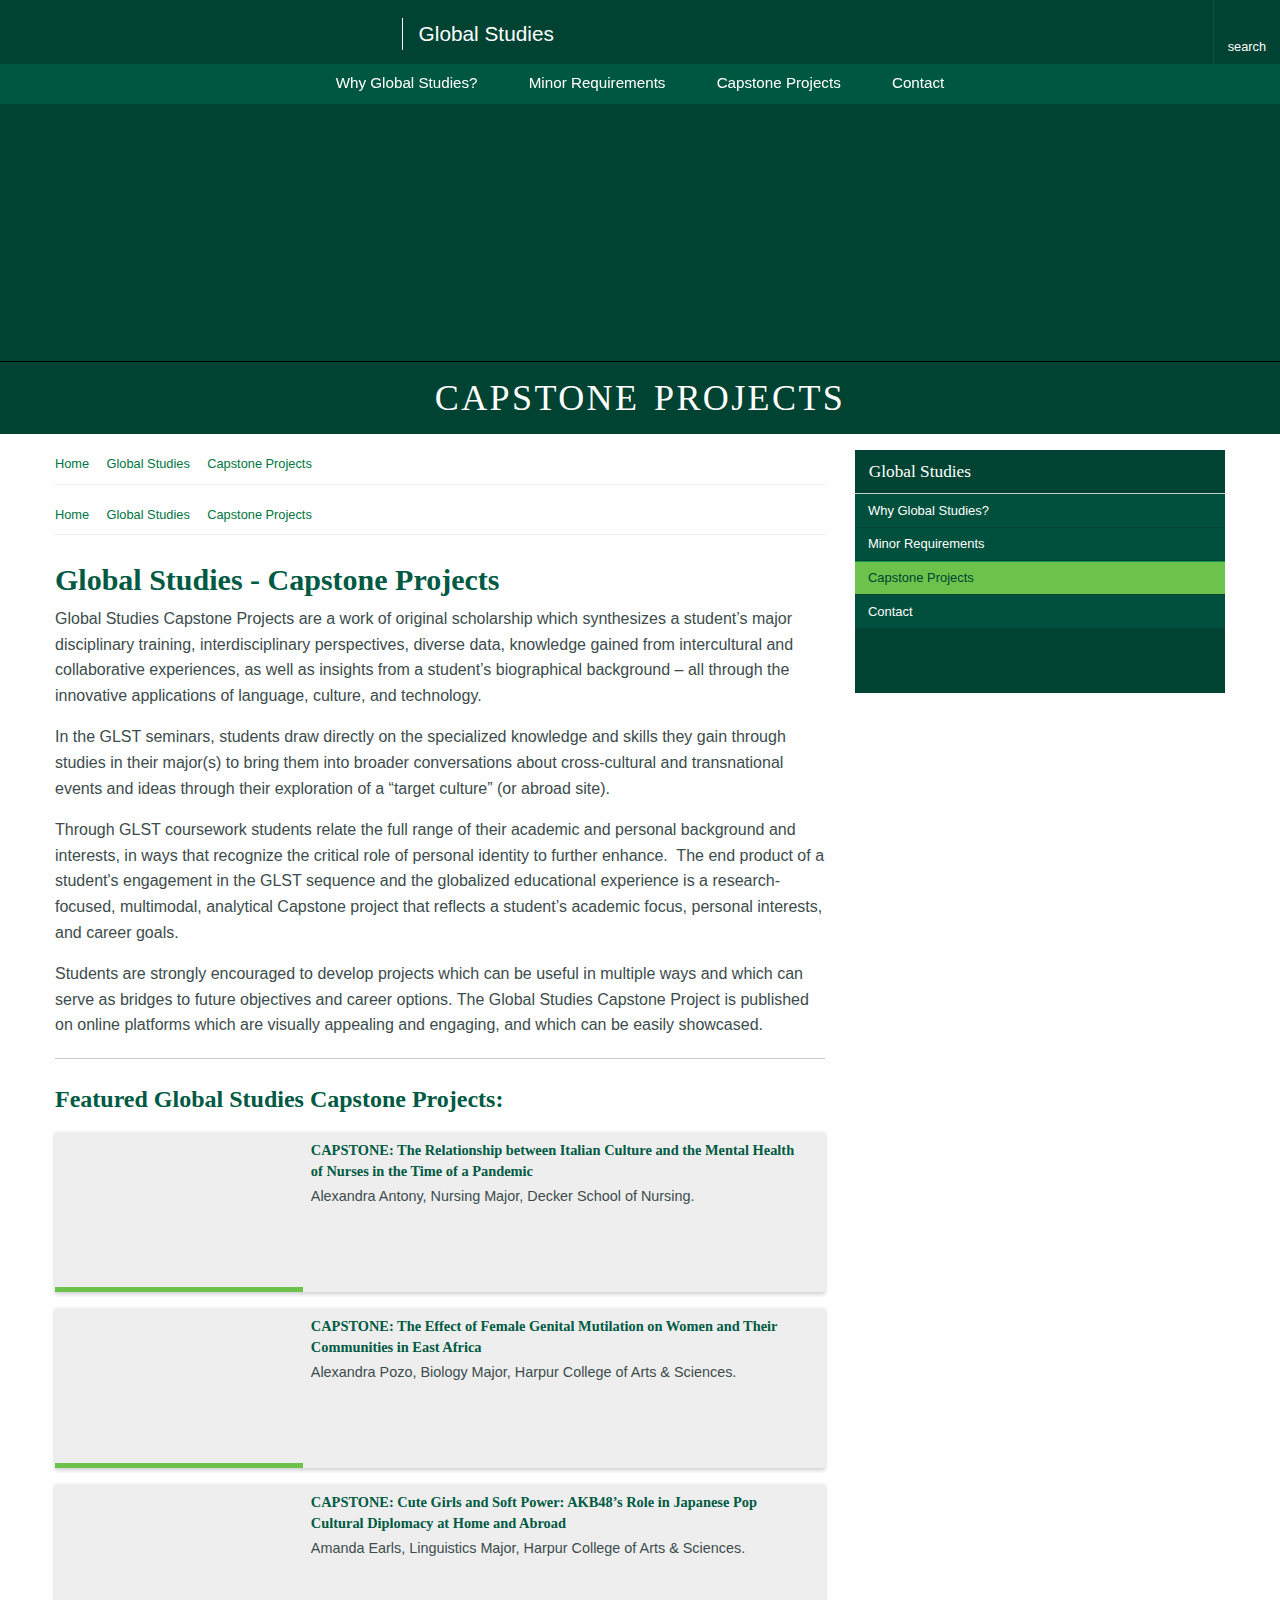
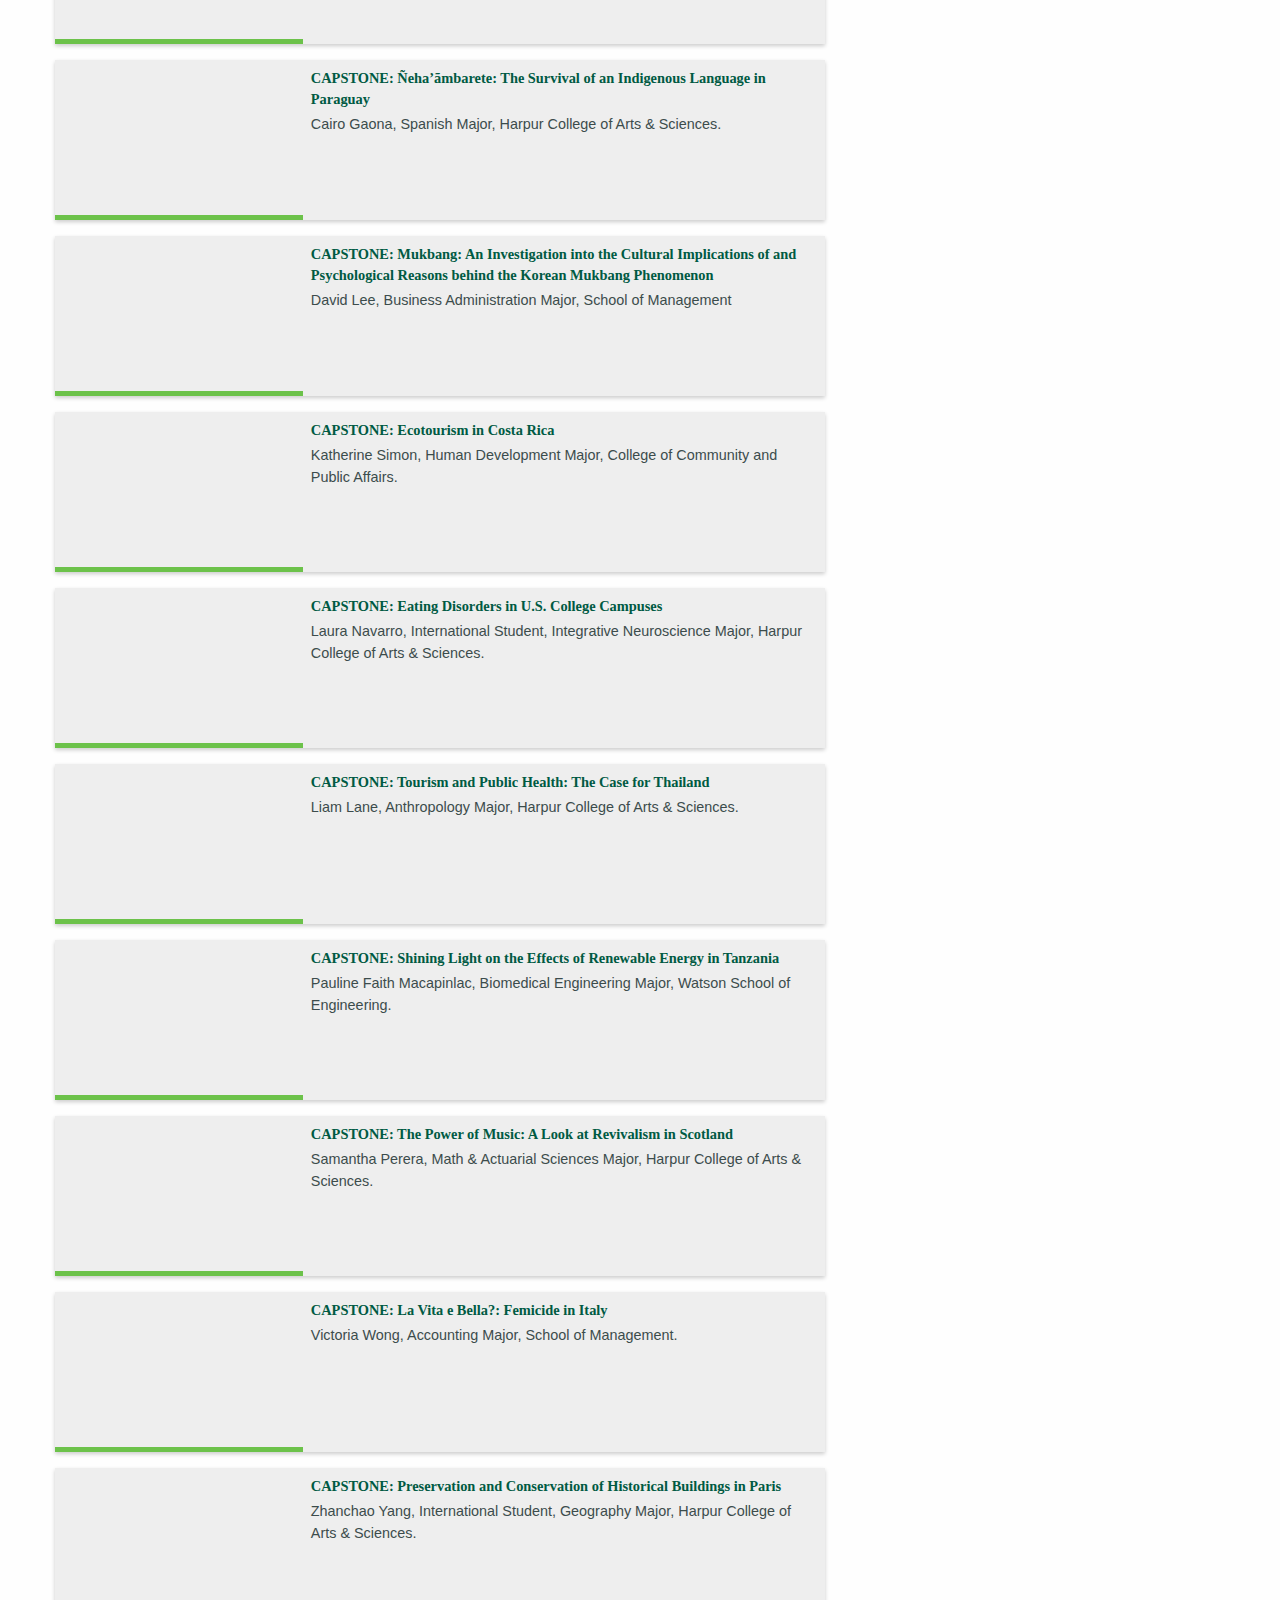
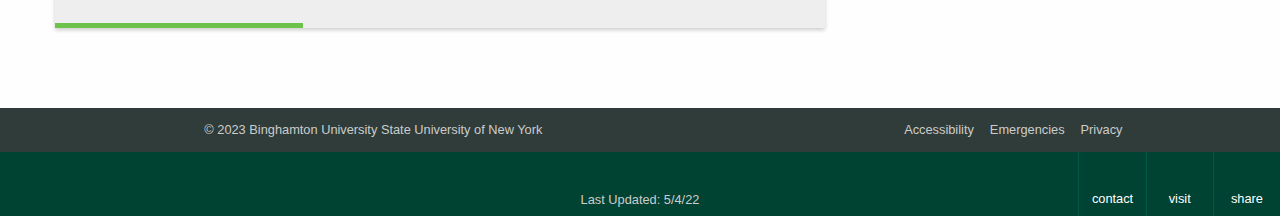
<file: index.html>
<!DOCTYPE html>
<!-- saved from url=(0068)https://www.binghamton.edu/minors/global-studies/capstone/index.html -->
<html lang="en" class=" js flexbox"><head><meta http-equiv="Content-Type" content="text/html; charset=UTF-8">
	
	<title>Capstone Projects - Global Studies | Binghamton University</title>
	<meta name="description" content="">
	<meta name="keywords" content="">
	<meta name="viewport" content="width=device-width, initial-scale=1, minimum-scale=1">
	<meta http-equiv="X-UA-Compatible" content="IE=edge">
	
	<meta property="og:description" content="">
	<meta property="og:title" content="Capstone Projects - Global Studies | Binghamton University">
	<meta property="og:site_name" content="Global Studies - Binghamton University">
	<meta property="og:url" content="https://www.binghamton.edu/minors/global-studies/capstone/index.html">
	<meta property="og:type" content="website">
	<meta property="og:image" content="https://www.binghamton.eduhttps://www.binghamton.edu/minors/global-studies/img/hi-res/global-studies-2.jpg">
	<meta property="og:locale" content="en_US">
	
	<link rel="shortcut icon" href="https://www.binghamton.edu/favicon.ico">
	<link rel="canonical" href="https://www.binghamton.edu/minors/global-studies/capstone/index.html">
	<link rel="stylesheet" href="./Capstone Projects - Global Studies _ Binghamton University_files/main.css">
	<link rel="dns-prefetch" href="https://cdnjs.cloudflare.com/">

	<!-- google fonts -->
	<link rel="stylesheet" href="./Capstone Projects - Global Studies _ Binghamton University_files/css">
	<!-- fontawesome fonts -->
	<script type="text/javascript" async="" src="./Capstone Projects - Global Studies _ Binghamton University_files/analytics.js.download"></script><script type="text/javascript" async="" src="./Capstone Projects - Global Studies _ Binghamton University_files/js"></script><script async="" src="./Capstone Projects - Global Studies _ Binghamton University_files/gtm.js.download"></script><script src="./Capstone Projects - Global Studies _ Binghamton University_files/2deda8fc8f.js.download" crossorigin="anonymous"></script><style media="all" id="fa-v4-font-face">/*!
 * Font Awesome Free 5.15.4 by @fontawesome - https://fontawesome.com
 * License - https://fontawesome.com/license/free (Icons: CC BY 4.0, Fonts: SIL OFL 1.1, Code: MIT License)
 */@font-face{font-family:"FontAwesome";font-display:block;src:url(https://ka-f.fontawesome.com/releases/v5.15.4/webfonts/free-fa-solid-900.eot);src:url(https://ka-f.fontawesome.com/releases/v5.15.4/webfonts/free-fa-solid-900.eot?#iefix) format("embedded-opentype"),url(https://ka-f.fontawesome.com/releases/v5.15.4/webfonts/free-fa-solid-900.woff2) format("woff2"),url(https://ka-f.fontawesome.com/releases/v5.15.4/webfonts/free-fa-solid-900.woff) format("woff"),url(https://ka-f.fontawesome.com/releases/v5.15.4/webfonts/free-fa-solid-900.ttf) format("truetype"),url(https://ka-f.fontawesome.com/releases/v5.15.4/webfonts/free-fa-solid-900.svg#fontawesome) format("svg")}@font-face{font-family:"FontAwesome";font-display:block;src:url(https://ka-f.fontawesome.com/releases/v5.15.4/webfonts/free-fa-brands-400.eot);src:url(https://ka-f.fontawesome.com/releases/v5.15.4/webfonts/free-fa-brands-400.eot?#iefix) format("embedded-opentype"),url(https://ka-f.fontawesome.com/releases/v5.15.4/webfonts/free-fa-brands-400.woff2) format("woff2"),url(https://ka-f.fontawesome.com/releases/v5.15.4/webfonts/free-fa-brands-400.woff) format("woff"),url(https://ka-f.fontawesome.com/releases/v5.15.4/webfonts/free-fa-brands-400.ttf) format("truetype"),url(https://ka-f.fontawesome.com/releases/v5.15.4/webfonts/free-fa-brands-400.svg#fontawesome) format("svg")}@font-face{font-family:"FontAwesome";font-display:block;src:url(https://ka-f.fontawesome.com/releases/v5.15.4/webfonts/free-fa-regular-400.eot);src:url(https://ka-f.fontawesome.com/releases/v5.15.4/webfonts/free-fa-regular-400.eot?#iefix) format("embedded-opentype"),url(https://ka-f.fontawesome.com/releases/v5.15.4/webfonts/free-fa-regular-400.woff2) format("woff2"),url(https://ka-f.fontawesome.com/releases/v5.15.4/webfonts/free-fa-regular-400.woff) format("woff"),url(https://ka-f.fontawesome.com/releases/v5.15.4/webfonts/free-fa-regular-400.ttf) format("truetype"),url(https://ka-f.fontawesome.com/releases/v5.15.4/webfonts/free-fa-regular-400.svg#fontawesome) format("svg");unicode-range:U+f004-f005,U+f007,U+f017,U+f022,U+f024,U+f02e,U+f03e,U+f044,U+f057-f059,U+f06e,U+f070,U+f075,U+f07b-f07c,U+f080,U+f086,U+f089,U+f094,U+f09d,U+f0a0,U+f0a4-f0a7,U+f0c5,U+f0c7-f0c8,U+f0e0,U+f0eb,U+f0f3,U+f0f8,U+f0fe,U+f111,U+f118-f11a,U+f11c,U+f133,U+f144,U+f146,U+f14a,U+f14d-f14e,U+f150-f152,U+f15b-f15c,U+f164-f165,U+f185-f186,U+f191-f192,U+f1ad,U+f1c1-f1c9,U+f1cd,U+f1d8,U+f1e3,U+f1ea,U+f1f6,U+f1f9,U+f20a,U+f247-f249,U+f24d,U+f254-f25b,U+f25d,U+f271-f274,U+f279,U+f28b,U+f28d,U+f2b5-f2b6,U+f2b9,U+f2bb,U+f2bd,U+f2c1-f2c2,U+f2d0,U+f2d2,U+f2dc,U+f2ed,U+f3a5,U+f3d1,U+f410}@font-face{font-family:"FontAwesome";font-display:block;src:url(https://ka-f.fontawesome.com/releases/v5.15.4/webfonts/free-fa-v4deprecations.eot);src:url(https://ka-f.fontawesome.com/releases/v5.15.4/webfonts/free-fa-v4deprecations.eot?#iefix) format("embedded-opentype"),url(https://ka-f.fontawesome.com/releases/v5.15.4/webfonts/free-fa-v4deprecations.woff2) format("woff2"),url(https://ka-f.fontawesome.com/releases/v5.15.4/webfonts/free-fa-v4deprecations.woff) format("woff"),url(https://ka-f.fontawesome.com/releases/v5.15.4/webfonts/free-fa-v4deprecations.ttf) format("truetype"),url(https://ka-f.fontawesome.com/releases/v5.15.4/webfonts/free-fa-v4deprecations.svg#fontawesome) format("svg");unicode-range:U+f003,U+f006,U+f014,U+f016,U+f01a-f01b,U+f01d,U+f040,U+f045-f047,U+f05c-f05d,U+f07d-f07e,U+f087-f088,U+f08a-f08b,U+f08e,U+f090,U+f096-f097,U+f0a2,U+f0e4-f0e6,U+f0ec-f0ee,U+f0f5-f0f7,U+f10c,U+f112,U+f114-f115,U+f11d,U+f123,U+f132,U+f145,U+f147-f149,U+f14c,U+f166,U+f16a,U+f172,U+f175-f178,U+f18e,U+f190,U+f196,U+f1b1,U+f1d9,U+f1db,U+f1f7,U+f20c,U+f219,U+f230,U+f24a,U+f250,U+f278,U+f27b,U+f283,U+f28c,U+f28e,U+f29b-f29c,U+f2b7,U+f2ba,U+f2bc,U+f2be,U+f2c0,U+f2c3,U+f2d3-f2d4}</style><style media="all" id="fa-v4-shims">/*!
 * Font Awesome Free 5.15.4 by @fontawesome - https://fontawesome.com
 * License - https://fontawesome.com/license/free (Icons: CC BY 4.0, Fonts: SIL OFL 1.1, Code: MIT License)
 */.fa.fa-glass:before{content:"\f000"}.fa.fa-meetup{font-family:"Font Awesome 5 Brands";font-weight:400}.fa.fa-star-o{font-family:"Font Awesome 5 Free";font-weight:400}.fa.fa-star-o:before{content:"\f005"}.fa.fa-close:before,.fa.fa-remove:before{content:"\f00d"}.fa.fa-gear:before{content:"\f013"}.fa.fa-trash-o{font-family:"Font Awesome 5 Free";font-weight:400}.fa.fa-trash-o:before{content:"\f2ed"}.fa.fa-file-o{font-family:"Font Awesome 5 Free";font-weight:400}.fa.fa-file-o:before{content:"\f15b"}.fa.fa-clock-o{font-family:"Font Awesome 5 Free";font-weight:400}.fa.fa-clock-o:before{content:"\f017"}.fa.fa-arrow-circle-o-down{font-family:"Font Awesome 5 Free";font-weight:400}.fa.fa-arrow-circle-o-down:before{content:"\f358"}.fa.fa-arrow-circle-o-up{font-family:"Font Awesome 5 Free";font-weight:400}.fa.fa-arrow-circle-o-up:before{content:"\f35b"}.fa.fa-play-circle-o{font-family:"Font Awesome 5 Free";font-weight:400}.fa.fa-play-circle-o:before{content:"\f144"}.fa.fa-repeat:before,.fa.fa-rotate-right:before{content:"\f01e"}.fa.fa-refresh:before{content:"\f021"}.fa.fa-list-alt{font-family:"Font Awesome 5 Free";font-weight:400}.fa.fa-dedent:before{content:"\f03b"}.fa.fa-video-camera:before{content:"\f03d"}.fa.fa-picture-o{font-family:"Font Awesome 5 Free";font-weight:400}.fa.fa-picture-o:before{content:"\f03e"}.fa.fa-photo{font-family:"Font Awesome 5 Free";font-weight:400}.fa.fa-photo:before{content:"\f03e"}.fa.fa-image{font-family:"Font Awesome 5 Free";font-weight:400}.fa.fa-image:before{content:"\f03e"}.fa.fa-pencil:before{content:"\f303"}.fa.fa-map-marker:before{content:"\f3c5"}.fa.fa-pencil-square-o{font-family:"Font Awesome 5 Free";font-weight:400}.fa.fa-pencil-square-o:before{content:"\f044"}.fa.fa-share-square-o{font-family:"Font Awesome 5 Free";font-weight:400}.fa.fa-share-square-o:before{content:"\f14d"}.fa.fa-check-square-o{font-family:"Font Awesome 5 Free";font-weight:400}.fa.fa-check-square-o:before{content:"\f14a"}.fa.fa-arrows:before{content:"\f0b2"}.fa.fa-times-circle-o{font-family:"Font Awesome 5 Free";font-weight:400}.fa.fa-times-circle-o:before{content:"\f057"}.fa.fa-check-circle-o{font-family:"Font Awesome 5 Free";font-weight:400}.fa.fa-check-circle-o:before{content:"\f058"}.fa.fa-mail-forward:before{content:"\f064"}.fa.fa-expand:before{content:"\f424"}.fa.fa-compress:before{content:"\f422"}.fa.fa-eye,.fa.fa-eye-slash{font-family:"Font Awesome 5 Free";font-weight:400}.fa.fa-warning:before{content:"\f071"}.fa.fa-calendar:before{content:"\f073"}.fa.fa-arrows-v:before{content:"\f338"}.fa.fa-arrows-h:before{content:"\f337"}.fa.fa-bar-chart{font-family:"Font Awesome 5 Free";font-weight:400}.fa.fa-bar-chart:before{content:"\f080"}.fa.fa-bar-chart-o{font-family:"Font Awesome 5 Free";font-weight:400}.fa.fa-bar-chart-o:before{content:"\f080"}.fa.fa-facebook-square,.fa.fa-twitter-square{font-family:"Font Awesome 5 Brands";font-weight:400}.fa.fa-gears:before{content:"\f085"}.fa.fa-thumbs-o-up{font-family:"Font Awesome 5 Free";font-weight:400}.fa.fa-thumbs-o-up:before{content:"\f164"}.fa.fa-thumbs-o-down{font-family:"Font Awesome 5 Free";font-weight:400}.fa.fa-thumbs-o-down:before{content:"\f165"}.fa.fa-heart-o{font-family:"Font Awesome 5 Free";font-weight:400}.fa.fa-heart-o:before{content:"\f004"}.fa.fa-sign-out:before{content:"\f2f5"}.fa.fa-linkedin-square{font-family:"Font Awesome 5 Brands";font-weight:400}.fa.fa-linkedin-square:before{content:"\f08c"}.fa.fa-thumb-tack:before{content:"\f08d"}.fa.fa-external-link:before{content:"\f35d"}.fa.fa-sign-in:before{content:"\f2f6"}.fa.fa-github-square{font-family:"Font Awesome 5 Brands";font-weight:400}.fa.fa-lemon-o{font-family:"Font Awesome 5 Free";font-weight:400}.fa.fa-lemon-o:before{content:"\f094"}.fa.fa-square-o{font-family:"Font Awesome 5 Free";font-weight:400}.fa.fa-square-o:before{content:"\f0c8"}.fa.fa-bookmark-o{font-family:"Font Awesome 5 Free";font-weight:400}.fa.fa-bookmark-o:before{content:"\f02e"}.fa.fa-facebook,.fa.fa-twitter{font-family:"Font Awesome 5 Brands";font-weight:400}.fa.fa-facebook:before{content:"\f39e"}.fa.fa-facebook-f{font-family:"Font Awesome 5 Brands";font-weight:400}.fa.fa-facebook-f:before{content:"\f39e"}.fa.fa-github{font-family:"Font Awesome 5 Brands";font-weight:400}.fa.fa-credit-card{font-family:"Font Awesome 5 Free";font-weight:400}.fa.fa-feed:before{content:"\f09e"}.fa.fa-hdd-o{font-family:"Font Awesome 5 Free";font-weight:400}.fa.fa-hdd-o:before{content:"\f0a0"}.fa.fa-hand-o-right{font-family:"Font Awesome 5 Free";font-weight:400}.fa.fa-hand-o-right:before{content:"\f0a4"}.fa.fa-hand-o-left{font-family:"Font Awesome 5 Free";font-weight:400}.fa.fa-hand-o-left:before{content:"\f0a5"}.fa.fa-hand-o-up{font-family:"Font Awesome 5 Free";font-weight:400}.fa.fa-hand-o-up:before{content:"\f0a6"}.fa.fa-hand-o-down{font-family:"Font Awesome 5 Free";font-weight:400}.fa.fa-hand-o-down:before{content:"\f0a7"}.fa.fa-arrows-alt:before{content:"\f31e"}.fa.fa-group:before{content:"\f0c0"}.fa.fa-chain:before{content:"\f0c1"}.fa.fa-scissors:before{content:"\f0c4"}.fa.fa-files-o{font-family:"Font Awesome 5 Free";font-weight:400}.fa.fa-files-o:before{content:"\f0c5"}.fa.fa-floppy-o{font-family:"Font Awesome 5 Free";font-weight:400}.fa.fa-floppy-o:before{content:"\f0c7"}.fa.fa-navicon:before,.fa.fa-reorder:before{content:"\f0c9"}.fa.fa-google-plus,.fa.fa-google-plus-square,.fa.fa-pinterest,.fa.fa-pinterest-square{font-family:"Font Awesome 5 Brands";font-weight:400}.fa.fa-google-plus:before{content:"\f0d5"}.fa.fa-money{font-family:"Font Awesome 5 Free";font-weight:400}.fa.fa-money:before{content:"\f3d1"}.fa.fa-unsorted:before{content:"\f0dc"}.fa.fa-sort-desc:before{content:"\f0dd"}.fa.fa-sort-asc:before{content:"\f0de"}.fa.fa-linkedin{font-family:"Font Awesome 5 Brands";font-weight:400}.fa.fa-linkedin:before{content:"\f0e1"}.fa.fa-rotate-left:before{content:"\f0e2"}.fa.fa-legal:before{content:"\f0e3"}.fa.fa-dashboard:before,.fa.fa-tachometer:before{content:"\f3fd"}.fa.fa-comment-o{font-family:"Font Awesome 5 Free";font-weight:400}.fa.fa-comment-o:before{content:"\f075"}.fa.fa-comments-o{font-family:"Font Awesome 5 Free";font-weight:400}.fa.fa-comments-o:before{content:"\f086"}.fa.fa-flash:before{content:"\f0e7"}.fa.fa-clipboard,.fa.fa-paste{font-family:"Font Awesome 5 Free";font-weight:400}.fa.fa-paste:before{content:"\f328"}.fa.fa-lightbulb-o{font-family:"Font Awesome 5 Free";font-weight:400}.fa.fa-lightbulb-o:before{content:"\f0eb"}.fa.fa-exchange:before{content:"\f362"}.fa.fa-cloud-download:before{content:"\f381"}.fa.fa-cloud-upload:before{content:"\f382"}.fa.fa-bell-o{font-family:"Font Awesome 5 Free";font-weight:400}.fa.fa-bell-o:before{content:"\f0f3"}.fa.fa-cutlery:before{content:"\f2e7"}.fa.fa-file-text-o{font-family:"Font Awesome 5 Free";font-weight:400}.fa.fa-file-text-o:before{content:"\f15c"}.fa.fa-building-o{font-family:"Font Awesome 5 Free";font-weight:400}.fa.fa-building-o:before{content:"\f1ad"}.fa.fa-hospital-o{font-family:"Font Awesome 5 Free";font-weight:400}.fa.fa-hospital-o:before{content:"\f0f8"}.fa.fa-tablet:before{content:"\f3fa"}.fa.fa-mobile-phone:before,.fa.fa-mobile:before{content:"\f3cd"}.fa.fa-circle-o{font-family:"Font Awesome 5 Free";font-weight:400}.fa.fa-circle-o:before{content:"\f111"}.fa.fa-mail-reply:before{content:"\f3e5"}.fa.fa-github-alt{font-family:"Font Awesome 5 Brands";font-weight:400}.fa.fa-folder-o{font-family:"Font Awesome 5 Free";font-weight:400}.fa.fa-folder-o:before{content:"\f07b"}.fa.fa-folder-open-o{font-family:"Font Awesome 5 Free";font-weight:400}.fa.fa-folder-open-o:before{content:"\f07c"}.fa.fa-smile-o{font-family:"Font Awesome 5 Free";font-weight:400}.fa.fa-smile-o:before{content:"\f118"}.fa.fa-frown-o{font-family:"Font Awesome 5 Free";font-weight:400}.fa.fa-frown-o:before{content:"\f119"}.fa.fa-meh-o{font-family:"Font Awesome 5 Free";font-weight:400}.fa.fa-meh-o:before{content:"\f11a"}.fa.fa-keyboard-o{font-family:"Font Awesome 5 Free";font-weight:400}.fa.fa-keyboard-o:before{content:"\f11c"}.fa.fa-flag-o{font-family:"Font Awesome 5 Free";font-weight:400}.fa.fa-flag-o:before{content:"\f024"}.fa.fa-mail-reply-all:before{content:"\f122"}.fa.fa-star-half-o{font-family:"Font Awesome 5 Free";font-weight:400}.fa.fa-star-half-o:before{content:"\f089"}.fa.fa-star-half-empty{font-family:"Font Awesome 5 Free";font-weight:400}.fa.fa-star-half-empty:before{content:"\f089"}.fa.fa-star-half-full{font-family:"Font Awesome 5 Free";font-weight:400}.fa.fa-star-half-full:before{content:"\f089"}.fa.fa-code-fork:before{content:"\f126"}.fa.fa-chain-broken:before{content:"\f127"}.fa.fa-shield:before{content:"\f3ed"}.fa.fa-calendar-o{font-family:"Font Awesome 5 Free";font-weight:400}.fa.fa-calendar-o:before{content:"\f133"}.fa.fa-css3,.fa.fa-html5,.fa.fa-maxcdn{font-family:"Font Awesome 5 Brands";font-weight:400}.fa.fa-ticket:before{content:"\f3ff"}.fa.fa-minus-square-o{font-family:"Font Awesome 5 Free";font-weight:400}.fa.fa-minus-square-o:before{content:"\f146"}.fa.fa-level-up:before{content:"\f3bf"}.fa.fa-level-down:before{content:"\f3be"}.fa.fa-pencil-square:before{content:"\f14b"}.fa.fa-external-link-square:before{content:"\f360"}.fa.fa-compass{font-family:"Font Awesome 5 Free";font-weight:400}.fa.fa-caret-square-o-down{font-family:"Font Awesome 5 Free";font-weight:400}.fa.fa-caret-square-o-down:before{content:"\f150"}.fa.fa-toggle-down{font-family:"Font Awesome 5 Free";font-weight:400}.fa.fa-toggle-down:before{content:"\f150"}.fa.fa-caret-square-o-up{font-family:"Font Awesome 5 Free";font-weight:400}.fa.fa-caret-square-o-up:before{content:"\f151"}.fa.fa-toggle-up{font-family:"Font Awesome 5 Free";font-weight:400}.fa.fa-toggle-up:before{content:"\f151"}.fa.fa-caret-square-o-right{font-family:"Font Awesome 5 Free";font-weight:400}.fa.fa-caret-square-o-right:before{content:"\f152"}.fa.fa-toggle-right{font-family:"Font Awesome 5 Free";font-weight:400}.fa.fa-toggle-right:before{content:"\f152"}.fa.fa-eur:before,.fa.fa-euro:before{content:"\f153"}.fa.fa-gbp:before{content:"\f154"}.fa.fa-dollar:before,.fa.fa-usd:before{content:"\f155"}.fa.fa-inr:before,.fa.fa-rupee:before{content:"\f156"}.fa.fa-cny:before,.fa.fa-jpy:before,.fa.fa-rmb:before,.fa.fa-yen:before{content:"\f157"}.fa.fa-rouble:before,.fa.fa-rub:before,.fa.fa-ruble:before{content:"\f158"}.fa.fa-krw:before,.fa.fa-won:before{content:"\f159"}.fa.fa-bitcoin,.fa.fa-btc{font-family:"Font Awesome 5 Brands";font-weight:400}.fa.fa-bitcoin:before{content:"\f15a"}.fa.fa-file-text:before{content:"\f15c"}.fa.fa-sort-alpha-asc:before{content:"\f15d"}.fa.fa-sort-alpha-desc:before{content:"\f881"}.fa.fa-sort-amount-asc:before{content:"\f160"}.fa.fa-sort-amount-desc:before{content:"\f884"}.fa.fa-sort-numeric-asc:before{content:"\f162"}.fa.fa-sort-numeric-desc:before{content:"\f886"}.fa.fa-xing,.fa.fa-xing-square,.fa.fa-youtube,.fa.fa-youtube-play,.fa.fa-youtube-square{font-family:"Font Awesome 5 Brands";font-weight:400}.fa.fa-youtube-play:before{content:"\f167"}.fa.fa-adn,.fa.fa-bitbucket,.fa.fa-bitbucket-square,.fa.fa-dropbox,.fa.fa-flickr,.fa.fa-instagram,.fa.fa-stack-overflow{font-family:"Font Awesome 5 Brands";font-weight:400}.fa.fa-bitbucket-square:before{content:"\f171"}.fa.fa-tumblr,.fa.fa-tumblr-square{font-family:"Font Awesome 5 Brands";font-weight:400}.fa.fa-long-arrow-down:before{content:"\f309"}.fa.fa-long-arrow-up:before{content:"\f30c"}.fa.fa-long-arrow-left:before{content:"\f30a"}.fa.fa-long-arrow-right:before{content:"\f30b"}.fa.fa-android,.fa.fa-apple,.fa.fa-dribbble,.fa.fa-foursquare,.fa.fa-gittip,.fa.fa-gratipay,.fa.fa-linux,.fa.fa-skype,.fa.fa-trello,.fa.fa-windows{font-family:"Font Awesome 5 Brands";font-weight:400}.fa.fa-gittip:before{content:"\f184"}.fa.fa-sun-o{font-family:"Font Awesome 5 Free";font-weight:400}.fa.fa-sun-o:before{content:"\f185"}.fa.fa-moon-o{font-family:"Font Awesome 5 Free";font-weight:400}.fa.fa-moon-o:before{content:"\f186"}.fa.fa-pagelines,.fa.fa-renren,.fa.fa-stack-exchange,.fa.fa-vk,.fa.fa-weibo{font-family:"Font Awesome 5 Brands";font-weight:400}.fa.fa-arrow-circle-o-right{font-family:"Font Awesome 5 Free";font-weight:400}.fa.fa-arrow-circle-o-right:before{content:"\f35a"}.fa.fa-arrow-circle-o-left{font-family:"Font Awesome 5 Free";font-weight:400}.fa.fa-arrow-circle-o-left:before{content:"\f359"}.fa.fa-caret-square-o-left{font-family:"Font Awesome 5 Free";font-weight:400}.fa.fa-caret-square-o-left:before{content:"\f191"}.fa.fa-toggle-left{font-family:"Font Awesome 5 Free";font-weight:400}.fa.fa-toggle-left:before{content:"\f191"}.fa.fa-dot-circle-o{font-family:"Font Awesome 5 Free";font-weight:400}.fa.fa-dot-circle-o:before{content:"\f192"}.fa.fa-vimeo-square{font-family:"Font Awesome 5 Brands";font-weight:400}.fa.fa-try:before,.fa.fa-turkish-lira:before{content:"\f195"}.fa.fa-plus-square-o{font-family:"Font Awesome 5 Free";font-weight:400}.fa.fa-plus-square-o:before{content:"\f0fe"}.fa.fa-openid,.fa.fa-slack,.fa.fa-wordpress{font-family:"Font Awesome 5 Brands";font-weight:400}.fa.fa-bank:before,.fa.fa-institution:before{content:"\f19c"}.fa.fa-mortar-board:before{content:"\f19d"}.fa.fa-delicious,.fa.fa-digg,.fa.fa-drupal,.fa.fa-google,.fa.fa-joomla,.fa.fa-pied-piper-alt,.fa.fa-pied-piper-pp,.fa.fa-reddit,.fa.fa-reddit-square,.fa.fa-stumbleupon,.fa.fa-stumbleupon-circle,.fa.fa-yahoo{font-family:"Font Awesome 5 Brands";font-weight:400}.fa.fa-spoon:before{content:"\f2e5"}.fa.fa-behance,.fa.fa-behance-square,.fa.fa-steam,.fa.fa-steam-square{font-family:"Font Awesome 5 Brands";font-weight:400}.fa.fa-automobile:before{content:"\f1b9"}.fa.fa-envelope-o{font-family:"Font Awesome 5 Free";font-weight:400}.fa.fa-envelope-o:before{content:"\f0e0"}.fa.fa-deviantart,.fa.fa-soundcloud,.fa.fa-spotify{font-family:"Font Awesome 5 Brands";font-weight:400}.fa.fa-file-pdf-o{font-family:"Font Awesome 5 Free";font-weight:400}.fa.fa-file-pdf-o:before{content:"\f1c1"}.fa.fa-file-word-o{font-family:"Font Awesome 5 Free";font-weight:400}.fa.fa-file-word-o:before{content:"\f1c2"}.fa.fa-file-excel-o{font-family:"Font Awesome 5 Free";font-weight:400}.fa.fa-file-excel-o:before{content:"\f1c3"}.fa.fa-file-powerpoint-o{font-family:"Font Awesome 5 Free";font-weight:400}.fa.fa-file-powerpoint-o:before{content:"\f1c4"}.fa.fa-file-image-o{font-family:"Font Awesome 5 Free";font-weight:400}.fa.fa-file-image-o:before{content:"\f1c5"}.fa.fa-file-photo-o{font-family:"Font Awesome 5 Free";font-weight:400}.fa.fa-file-photo-o:before{content:"\f1c5"}.fa.fa-file-picture-o{font-family:"Font Awesome 5 Free";font-weight:400}.fa.fa-file-picture-o:before{content:"\f1c5"}.fa.fa-file-archive-o{font-family:"Font Awesome 5 Free";font-weight:400}.fa.fa-file-archive-o:before{content:"\f1c6"}.fa.fa-file-zip-o{font-family:"Font Awesome 5 Free";font-weight:400}.fa.fa-file-zip-o:before{content:"\f1c6"}.fa.fa-file-audio-o{font-family:"Font Awesome 5 Free";font-weight:400}.fa.fa-file-audio-o:before{content:"\f1c7"}.fa.fa-file-sound-o{font-family:"Font Awesome 5 Free";font-weight:400}.fa.fa-file-sound-o:before{content:"\f1c7"}.fa.fa-file-video-o{font-family:"Font Awesome 5 Free";font-weight:400}.fa.fa-file-video-o:before{content:"\f1c8"}.fa.fa-file-movie-o{font-family:"Font Awesome 5 Free";font-weight:400}.fa.fa-file-movie-o:before{content:"\f1c8"}.fa.fa-file-code-o{font-family:"Font Awesome 5 Free";font-weight:400}.fa.fa-file-code-o:before{content:"\f1c9"}.fa.fa-codepen,.fa.fa-jsfiddle,.fa.fa-vine{font-family:"Font Awesome 5 Brands";font-weight:400}.fa.fa-life-bouy,.fa.fa-life-ring{font-family:"Font Awesome 5 Free";font-weight:400}.fa.fa-life-bouy:before{content:"\f1cd"}.fa.fa-life-buoy{font-family:"Font Awesome 5 Free";font-weight:400}.fa.fa-life-buoy:before{content:"\f1cd"}.fa.fa-life-saver{font-family:"Font Awesome 5 Free";font-weight:400}.fa.fa-life-saver:before{content:"\f1cd"}.fa.fa-support{font-family:"Font Awesome 5 Free";font-weight:400}.fa.fa-support:before{content:"\f1cd"}.fa.fa-circle-o-notch:before{content:"\f1ce"}.fa.fa-ra,.fa.fa-rebel{font-family:"Font Awesome 5 Brands";font-weight:400}.fa.fa-ra:before{content:"\f1d0"}.fa.fa-resistance{font-family:"Font Awesome 5 Brands";font-weight:400}.fa.fa-resistance:before{content:"\f1d0"}.fa.fa-empire,.fa.fa-ge{font-family:"Font Awesome 5 Brands";font-weight:400}.fa.fa-ge:before{content:"\f1d1"}.fa.fa-git,.fa.fa-git-square,.fa.fa-hacker-news,.fa.fa-y-combinator-square{font-family:"Font Awesome 5 Brands";font-weight:400}.fa.fa-y-combinator-square:before{content:"\f1d4"}.fa.fa-yc-square{font-family:"Font Awesome 5 Brands";font-weight:400}.fa.fa-yc-square:before{content:"\f1d4"}.fa.fa-qq,.fa.fa-tencent-weibo,.fa.fa-wechat,.fa.fa-weixin{font-family:"Font Awesome 5 Brands";font-weight:400}.fa.fa-wechat:before{content:"\f1d7"}.fa.fa-send:before{content:"\f1d8"}.fa.fa-paper-plane-o{font-family:"Font Awesome 5 Free";font-weight:400}.fa.fa-paper-plane-o:before{content:"\f1d8"}.fa.fa-send-o{font-family:"Font Awesome 5 Free";font-weight:400}.fa.fa-send-o:before{content:"\f1d8"}.fa.fa-circle-thin{font-family:"Font Awesome 5 Free";font-weight:400}.fa.fa-circle-thin:before{content:"\f111"}.fa.fa-header:before{content:"\f1dc"}.fa.fa-sliders:before{content:"\f1de"}.fa.fa-futbol-o{font-family:"Font Awesome 5 Free";font-weight:400}.fa.fa-futbol-o:before{content:"\f1e3"}.fa.fa-soccer-ball-o{font-family:"Font Awesome 5 Free";font-weight:400}.fa.fa-soccer-ball-o:before{content:"\f1e3"}.fa.fa-slideshare,.fa.fa-twitch,.fa.fa-yelp{font-family:"Font Awesome 5 Brands";font-weight:400}.fa.fa-newspaper-o{font-family:"Font Awesome 5 Free";font-weight:400}.fa.fa-newspaper-o:before{content:"\f1ea"}.fa.fa-cc-amex,.fa.fa-cc-discover,.fa.fa-cc-mastercard,.fa.fa-cc-paypal,.fa.fa-cc-stripe,.fa.fa-cc-visa,.fa.fa-google-wallet,.fa.fa-paypal{font-family:"Font Awesome 5 Brands";font-weight:400}.fa.fa-bell-slash-o{font-family:"Font Awesome 5 Free";font-weight:400}.fa.fa-bell-slash-o:before{content:"\f1f6"}.fa.fa-trash:before{content:"\f2ed"}.fa.fa-copyright{font-family:"Font Awesome 5 Free";font-weight:400}.fa.fa-eyedropper:before{content:"\f1fb"}.fa.fa-area-chart:before{content:"\f1fe"}.fa.fa-pie-chart:before{content:"\f200"}.fa.fa-line-chart:before{content:"\f201"}.fa.fa-angellist,.fa.fa-ioxhost,.fa.fa-lastfm,.fa.fa-lastfm-square{font-family:"Font Awesome 5 Brands";font-weight:400}.fa.fa-cc{font-family:"Font Awesome 5 Free";font-weight:400}.fa.fa-cc:before{content:"\f20a"}.fa.fa-ils:before,.fa.fa-shekel:before,.fa.fa-sheqel:before{content:"\f20b"}.fa.fa-meanpath{font-family:"Font Awesome 5 Brands";font-weight:400}.fa.fa-meanpath:before{content:"\f2b4"}.fa.fa-buysellads,.fa.fa-connectdevelop,.fa.fa-dashcube,.fa.fa-forumbee,.fa.fa-leanpub,.fa.fa-sellsy,.fa.fa-shirtsinbulk,.fa.fa-simplybuilt,.fa.fa-skyatlas{font-family:"Font Awesome 5 Brands";font-weight:400}.fa.fa-diamond{font-family:"Font Awesome 5 Free";font-weight:400}.fa.fa-diamond:before{content:"\f3a5"}.fa.fa-intersex:before{content:"\f224"}.fa.fa-facebook-official{font-family:"Font Awesome 5 Brands";font-weight:400}.fa.fa-facebook-official:before{content:"\f09a"}.fa.fa-pinterest-p,.fa.fa-whatsapp{font-family:"Font Awesome 5 Brands";font-weight:400}.fa.fa-hotel:before{content:"\f236"}.fa.fa-medium,.fa.fa-viacoin,.fa.fa-y-combinator,.fa.fa-yc{font-family:"Font Awesome 5 Brands";font-weight:400}.fa.fa-yc:before{content:"\f23b"}.fa.fa-expeditedssl,.fa.fa-opencart,.fa.fa-optin-monster{font-family:"Font Awesome 5 Brands";font-weight:400}.fa.fa-battery-4:before,.fa.fa-battery:before{content:"\f240"}.fa.fa-battery-3:before{content:"\f241"}.fa.fa-battery-2:before{content:"\f242"}.fa.fa-battery-1:before{content:"\f243"}.fa.fa-battery-0:before{content:"\f244"}.fa.fa-object-group,.fa.fa-object-ungroup,.fa.fa-sticky-note-o{font-family:"Font Awesome 5 Free";font-weight:400}.fa.fa-sticky-note-o:before{content:"\f249"}.fa.fa-cc-diners-club,.fa.fa-cc-jcb{font-family:"Font Awesome 5 Brands";font-weight:400}.fa.fa-clone,.fa.fa-hourglass-o{font-family:"Font Awesome 5 Free";font-weight:400}.fa.fa-hourglass-o:before{content:"\f254"}.fa.fa-hourglass-1:before{content:"\f251"}.fa.fa-hourglass-2:before{content:"\f252"}.fa.fa-hourglass-3:before{content:"\f253"}.fa.fa-hand-rock-o{font-family:"Font Awesome 5 Free";font-weight:400}.fa.fa-hand-rock-o:before{content:"\f255"}.fa.fa-hand-grab-o{font-family:"Font Awesome 5 Free";font-weight:400}.fa.fa-hand-grab-o:before{content:"\f255"}.fa.fa-hand-paper-o{font-family:"Font Awesome 5 Free";font-weight:400}.fa.fa-hand-paper-o:before{content:"\f256"}.fa.fa-hand-stop-o{font-family:"Font Awesome 5 Free";font-weight:400}.fa.fa-hand-stop-o:before{content:"\f256"}.fa.fa-hand-scissors-o{font-family:"Font Awesome 5 Free";font-weight:400}.fa.fa-hand-scissors-o:before{content:"\f257"}.fa.fa-hand-lizard-o{font-family:"Font Awesome 5 Free";font-weight:400}.fa.fa-hand-lizard-o:before{content:"\f258"}.fa.fa-hand-spock-o{font-family:"Font Awesome 5 Free";font-weight:400}.fa.fa-hand-spock-o:before{content:"\f259"}.fa.fa-hand-pointer-o{font-family:"Font Awesome 5 Free";font-weight:400}.fa.fa-hand-pointer-o:before{content:"\f25a"}.fa.fa-hand-peace-o{font-family:"Font Awesome 5 Free";font-weight:400}.fa.fa-hand-peace-o:before{content:"\f25b"}.fa.fa-registered{font-family:"Font Awesome 5 Free";font-weight:400}.fa.fa-chrome,.fa.fa-creative-commons,.fa.fa-firefox,.fa.fa-get-pocket,.fa.fa-gg,.fa.fa-gg-circle,.fa.fa-internet-explorer,.fa.fa-odnoklassniki,.fa.fa-odnoklassniki-square,.fa.fa-opera,.fa.fa-safari,.fa.fa-wikipedia-w{font-family:"Font Awesome 5 Brands";font-weight:400}.fa.fa-television:before{content:"\f26c"}.fa.fa-500px,.fa.fa-amazon,.fa.fa-contao{font-family:"Font Awesome 5 Brands";font-weight:400}.fa.fa-calendar-plus-o{font-family:"Font Awesome 5 Free";font-weight:400}.fa.fa-calendar-plus-o:before{content:"\f271"}.fa.fa-calendar-minus-o{font-family:"Font Awesome 5 Free";font-weight:400}.fa.fa-calendar-minus-o:before{content:"\f272"}.fa.fa-calendar-times-o{font-family:"Font Awesome 5 Free";font-weight:400}.fa.fa-calendar-times-o:before{content:"\f273"}.fa.fa-calendar-check-o{font-family:"Font Awesome 5 Free";font-weight:400}.fa.fa-calendar-check-o:before{content:"\f274"}.fa.fa-map-o{font-family:"Font Awesome 5 Free";font-weight:400}.fa.fa-map-o:before{content:"\f279"}.fa.fa-commenting:before{content:"\f4ad"}.fa.fa-commenting-o{font-family:"Font Awesome 5 Free";font-weight:400}.fa.fa-commenting-o:before{content:"\f4ad"}.fa.fa-houzz,.fa.fa-vimeo{font-family:"Font Awesome 5 Brands";font-weight:400}.fa.fa-vimeo:before{content:"\f27d"}.fa.fa-black-tie,.fa.fa-edge,.fa.fa-fonticons,.fa.fa-reddit-alien{font-family:"Font Awesome 5 Brands";font-weight:400}.fa.fa-credit-card-alt:before{content:"\f09d"}.fa.fa-codiepie,.fa.fa-fort-awesome,.fa.fa-mixcloud,.fa.fa-modx,.fa.fa-product-hunt,.fa.fa-scribd,.fa.fa-usb{font-family:"Font Awesome 5 Brands";font-weight:400}.fa.fa-pause-circle-o{font-family:"Font Awesome 5 Free";font-weight:400}.fa.fa-pause-circle-o:before{content:"\f28b"}.fa.fa-stop-circle-o{font-family:"Font Awesome 5 Free";font-weight:400}.fa.fa-stop-circle-o:before{content:"\f28d"}.fa.fa-bluetooth,.fa.fa-bluetooth-b,.fa.fa-envira,.fa.fa-gitlab,.fa.fa-wheelchair-alt,.fa.fa-wpbeginner,.fa.fa-wpforms{font-family:"Font Awesome 5 Brands";font-weight:400}.fa.fa-wheelchair-alt:before{content:"\f368"}.fa.fa-question-circle-o{font-family:"Font Awesome 5 Free";font-weight:400}.fa.fa-question-circle-o:before{content:"\f059"}.fa.fa-volume-control-phone:before{content:"\f2a0"}.fa.fa-asl-interpreting:before{content:"\f2a3"}.fa.fa-deafness:before,.fa.fa-hard-of-hearing:before{content:"\f2a4"}.fa.fa-glide,.fa.fa-glide-g{font-family:"Font Awesome 5 Brands";font-weight:400}.fa.fa-signing:before{content:"\f2a7"}.fa.fa-first-order,.fa.fa-google-plus-official,.fa.fa-pied-piper,.fa.fa-snapchat,.fa.fa-snapchat-ghost,.fa.fa-snapchat-square,.fa.fa-themeisle,.fa.fa-viadeo,.fa.fa-viadeo-square,.fa.fa-yoast{font-family:"Font Awesome 5 Brands";font-weight:400}.fa.fa-google-plus-official:before{content:"\f2b3"}.fa.fa-google-plus-circle{font-family:"Font Awesome 5 Brands";font-weight:400}.fa.fa-google-plus-circle:before{content:"\f2b3"}.fa.fa-fa,.fa.fa-font-awesome{font-family:"Font Awesome 5 Brands";font-weight:400}.fa.fa-fa:before{content:"\f2b4"}.fa.fa-handshake-o{font-family:"Font Awesome 5 Free";font-weight:400}.fa.fa-handshake-o:before{content:"\f2b5"}.fa.fa-envelope-open-o{font-family:"Font Awesome 5 Free";font-weight:400}.fa.fa-envelope-open-o:before{content:"\f2b6"}.fa.fa-linode{font-family:"Font Awesome 5 Brands";font-weight:400}.fa.fa-address-book-o{font-family:"Font Awesome 5 Free";font-weight:400}.fa.fa-address-book-o:before{content:"\f2b9"}.fa.fa-vcard:before{content:"\f2bb"}.fa.fa-address-card-o{font-family:"Font Awesome 5 Free";font-weight:400}.fa.fa-address-card-o:before{content:"\f2bb"}.fa.fa-vcard-o{font-family:"Font Awesome 5 Free";font-weight:400}.fa.fa-vcard-o:before{content:"\f2bb"}.fa.fa-user-circle-o{font-family:"Font Awesome 5 Free";font-weight:400}.fa.fa-user-circle-o:before{content:"\f2bd"}.fa.fa-user-o{font-family:"Font Awesome 5 Free";font-weight:400}.fa.fa-user-o:before{content:"\f007"}.fa.fa-id-badge{font-family:"Font Awesome 5 Free";font-weight:400}.fa.fa-drivers-license:before{content:"\f2c2"}.fa.fa-id-card-o{font-family:"Font Awesome 5 Free";font-weight:400}.fa.fa-id-card-o:before{content:"\f2c2"}.fa.fa-drivers-license-o{font-family:"Font Awesome 5 Free";font-weight:400}.fa.fa-drivers-license-o:before{content:"\f2c2"}.fa.fa-free-code-camp,.fa.fa-quora,.fa.fa-telegram{font-family:"Font Awesome 5 Brands";font-weight:400}.fa.fa-thermometer-4:before,.fa.fa-thermometer:before{content:"\f2c7"}.fa.fa-thermometer-3:before{content:"\f2c8"}.fa.fa-thermometer-2:before{content:"\f2c9"}.fa.fa-thermometer-1:before{content:"\f2ca"}.fa.fa-thermometer-0:before{content:"\f2cb"}.fa.fa-bathtub:before,.fa.fa-s15:before{content:"\f2cd"}.fa.fa-window-maximize,.fa.fa-window-restore{font-family:"Font Awesome 5 Free";font-weight:400}.fa.fa-times-rectangle:before{content:"\f410"}.fa.fa-window-close-o{font-family:"Font Awesome 5 Free";font-weight:400}.fa.fa-window-close-o:before{content:"\f410"}.fa.fa-times-rectangle-o{font-family:"Font Awesome 5 Free";font-weight:400}.fa.fa-times-rectangle-o:before{content:"\f410"}.fa.fa-bandcamp,.fa.fa-eercast,.fa.fa-etsy,.fa.fa-grav,.fa.fa-imdb,.fa.fa-ravelry{font-family:"Font Awesome 5 Brands";font-weight:400}.fa.fa-eercast:before{content:"\f2da"}.fa.fa-snowflake-o{font-family:"Font Awesome 5 Free";font-weight:400}.fa.fa-snowflake-o:before{content:"\f2dc"}.fa.fa-superpowers,.fa.fa-wpexplorer{font-family:"Font Awesome 5 Brands";font-weight:400}.fa.fa-cab:before{content:"\f1ba"}</style><style media="all" id="fa-main">/*!
 * Font Awesome Free 5.15.4 by @fontawesome - https://fontawesome.com
 * License - https://fontawesome.com/license/free (Icons: CC BY 4.0, Fonts: SIL OFL 1.1, Code: MIT License)
 */.fa,.fab,.fad,.fal,.far,.fas{-moz-osx-font-smoothing:grayscale;-webkit-font-smoothing:antialiased;display:inline-block;font-style:normal;font-variant:normal;text-rendering:auto;line-height:1}.fa-lg{font-size:1.33333em;line-height:.75em;vertical-align:-.0667em}.fa-xs{font-size:.75em}.fa-sm{font-size:.875em}.fa-1x{font-size:1em}.fa-2x{font-size:2em}.fa-3x{font-size:3em}.fa-4x{font-size:4em}.fa-5x{font-size:5em}.fa-6x{font-size:6em}.fa-7x{font-size:7em}.fa-8x{font-size:8em}.fa-9x{font-size:9em}.fa-10x{font-size:10em}.fa-fw{text-align:center;width:1.25em}.fa-ul{list-style-type:none;margin-left:2.5em;padding-left:0}.fa-ul>li{position:relative}.fa-li{left:-2em;position:absolute;text-align:center;width:2em;line-height:inherit}.fa-border{border:.08em solid #eee;border-radius:.1em;padding:.2em .25em .15em}.fa-pull-left{float:left}.fa-pull-right{float:right}.fa.fa-pull-left,.fab.fa-pull-left,.fal.fa-pull-left,.far.fa-pull-left,.fas.fa-pull-left{margin-right:.3em}.fa.fa-pull-right,.fab.fa-pull-right,.fal.fa-pull-right,.far.fa-pull-right,.fas.fa-pull-right{margin-left:.3em}.fa-spin{-webkit-animation:fa-spin 2s linear infinite;animation:fa-spin 2s linear infinite}.fa-pulse{-webkit-animation:fa-spin 1s steps(8) infinite;animation:fa-spin 1s steps(8) infinite}@-webkit-keyframes fa-spin{0%{-webkit-transform:rotate(0deg);transform:rotate(0deg)}to{-webkit-transform:rotate(1turn);transform:rotate(1turn)}}@keyframes fa-spin{0%{-webkit-transform:rotate(0deg);transform:rotate(0deg)}to{-webkit-transform:rotate(1turn);transform:rotate(1turn)}}.fa-rotate-90{-ms-filter:"progid:DXImageTransform.Microsoft.BasicImage(rotation=1)";-webkit-transform:rotate(90deg);transform:rotate(90deg)}.fa-rotate-180{-ms-filter:"progid:DXImageTransform.Microsoft.BasicImage(rotation=2)";-webkit-transform:rotate(180deg);transform:rotate(180deg)}.fa-rotate-270{-ms-filter:"progid:DXImageTransform.Microsoft.BasicImage(rotation=3)";-webkit-transform:rotate(270deg);transform:rotate(270deg)}.fa-flip-horizontal{-ms-filter:"progid:DXImageTransform.Microsoft.BasicImage(rotation=0, mirror=1)";-webkit-transform:scaleX(-1);transform:scaleX(-1)}.fa-flip-vertical{-webkit-transform:scaleY(-1);transform:scaleY(-1)}.fa-flip-both,.fa-flip-horizontal.fa-flip-vertical,.fa-flip-vertical{-ms-filter:"progid:DXImageTransform.Microsoft.BasicImage(rotation=2, mirror=1)"}.fa-flip-both,.fa-flip-horizontal.fa-flip-vertical{-webkit-transform:scale(-1);transform:scale(-1)}:root .fa-flip-both,:root .fa-flip-horizontal,:root .fa-flip-vertical,:root .fa-rotate-90,:root .fa-rotate-180,:root .fa-rotate-270{-webkit-filter:none;filter:none}.fa-stack{display:inline-block;height:2em;line-height:2em;position:relative;vertical-align:middle;width:2.5em}.fa-stack-1x,.fa-stack-2x{left:0;position:absolute;text-align:center;width:100%}.fa-stack-1x{line-height:inherit}.fa-stack-2x{font-size:2em}.fa-inverse{color:#fff}.fa-500px:before{content:"\f26e"}.fa-accessible-icon:before{content:"\f368"}.fa-accusoft:before{content:"\f369"}.fa-acquisitions-incorporated:before{content:"\f6af"}.fa-ad:before{content:"\f641"}.fa-address-book:before{content:"\f2b9"}.fa-address-card:before{content:"\f2bb"}.fa-adjust:before{content:"\f042"}.fa-adn:before{content:"\f170"}.fa-adversal:before{content:"\f36a"}.fa-affiliatetheme:before{content:"\f36b"}.fa-air-freshener:before{content:"\f5d0"}.fa-airbnb:before{content:"\f834"}.fa-algolia:before{content:"\f36c"}.fa-align-center:before{content:"\f037"}.fa-align-justify:before{content:"\f039"}.fa-align-left:before{content:"\f036"}.fa-align-right:before{content:"\f038"}.fa-alipay:before{content:"\f642"}.fa-allergies:before{content:"\f461"}.fa-amazon:before{content:"\f270"}.fa-amazon-pay:before{content:"\f42c"}.fa-ambulance:before{content:"\f0f9"}.fa-american-sign-language-interpreting:before{content:"\f2a3"}.fa-amilia:before{content:"\f36d"}.fa-anchor:before{content:"\f13d"}.fa-android:before{content:"\f17b"}.fa-angellist:before{content:"\f209"}.fa-angle-double-down:before{content:"\f103"}.fa-angle-double-left:before{content:"\f100"}.fa-angle-double-right:before{content:"\f101"}.fa-angle-double-up:before{content:"\f102"}.fa-angle-down:before{content:"\f107"}.fa-angle-left:before{content:"\f104"}.fa-angle-right:before{content:"\f105"}.fa-angle-up:before{content:"\f106"}.fa-angry:before{content:"\f556"}.fa-angrycreative:before{content:"\f36e"}.fa-angular:before{content:"\f420"}.fa-ankh:before{content:"\f644"}.fa-app-store:before{content:"\f36f"}.fa-app-store-ios:before{content:"\f370"}.fa-apper:before{content:"\f371"}.fa-apple:before{content:"\f179"}.fa-apple-alt:before{content:"\f5d1"}.fa-apple-pay:before{content:"\f415"}.fa-archive:before{content:"\f187"}.fa-archway:before{content:"\f557"}.fa-arrow-alt-circle-down:before{content:"\f358"}.fa-arrow-alt-circle-left:before{content:"\f359"}.fa-arrow-alt-circle-right:before{content:"\f35a"}.fa-arrow-alt-circle-up:before{content:"\f35b"}.fa-arrow-circle-down:before{content:"\f0ab"}.fa-arrow-circle-left:before{content:"\f0a8"}.fa-arrow-circle-right:before{content:"\f0a9"}.fa-arrow-circle-up:before{content:"\f0aa"}.fa-arrow-down:before{content:"\f063"}.fa-arrow-left:before{content:"\f060"}.fa-arrow-right:before{content:"\f061"}.fa-arrow-up:before{content:"\f062"}.fa-arrows-alt:before{content:"\f0b2"}.fa-arrows-alt-h:before{content:"\f337"}.fa-arrows-alt-v:before{content:"\f338"}.fa-artstation:before{content:"\f77a"}.fa-assistive-listening-systems:before{content:"\f2a2"}.fa-asterisk:before{content:"\f069"}.fa-asymmetrik:before{content:"\f372"}.fa-at:before{content:"\f1fa"}.fa-atlas:before{content:"\f558"}.fa-atlassian:before{content:"\f77b"}.fa-atom:before{content:"\f5d2"}.fa-audible:before{content:"\f373"}.fa-audio-description:before{content:"\f29e"}.fa-autoprefixer:before{content:"\f41c"}.fa-avianex:before{content:"\f374"}.fa-aviato:before{content:"\f421"}.fa-award:before{content:"\f559"}.fa-aws:before{content:"\f375"}.fa-baby:before{content:"\f77c"}.fa-baby-carriage:before{content:"\f77d"}.fa-backspace:before{content:"\f55a"}.fa-backward:before{content:"\f04a"}.fa-bacon:before{content:"\f7e5"}.fa-bacteria:before{content:"\e059"}.fa-bacterium:before{content:"\e05a"}.fa-bahai:before{content:"\f666"}.fa-balance-scale:before{content:"\f24e"}.fa-balance-scale-left:before{content:"\f515"}.fa-balance-scale-right:before{content:"\f516"}.fa-ban:before{content:"\f05e"}.fa-band-aid:before{content:"\f462"}.fa-bandcamp:before{content:"\f2d5"}.fa-barcode:before{content:"\f02a"}.fa-bars:before{content:"\f0c9"}.fa-baseball-ball:before{content:"\f433"}.fa-basketball-ball:before{content:"\f434"}.fa-bath:before{content:"\f2cd"}.fa-battery-empty:before{content:"\f244"}.fa-battery-full:before{content:"\f240"}.fa-battery-half:before{content:"\f242"}.fa-battery-quarter:before{content:"\f243"}.fa-battery-three-quarters:before{content:"\f241"}.fa-battle-net:before{content:"\f835"}.fa-bed:before{content:"\f236"}.fa-beer:before{content:"\f0fc"}.fa-behance:before{content:"\f1b4"}.fa-behance-square:before{content:"\f1b5"}.fa-bell:before{content:"\f0f3"}.fa-bell-slash:before{content:"\f1f6"}.fa-bezier-curve:before{content:"\f55b"}.fa-bible:before{content:"\f647"}.fa-bicycle:before{content:"\f206"}.fa-biking:before{content:"\f84a"}.fa-bimobject:before{content:"\f378"}.fa-binoculars:before{content:"\f1e5"}.fa-biohazard:before{content:"\f780"}.fa-birthday-cake:before{content:"\f1fd"}.fa-bitbucket:before{content:"\f171"}.fa-bitcoin:before{content:"\f379"}.fa-bity:before{content:"\f37a"}.fa-black-tie:before{content:"\f27e"}.fa-blackberry:before{content:"\f37b"}.fa-blender:before{content:"\f517"}.fa-blender-phone:before{content:"\f6b6"}.fa-blind:before{content:"\f29d"}.fa-blog:before{content:"\f781"}.fa-blogger:before{content:"\f37c"}.fa-blogger-b:before{content:"\f37d"}.fa-bluetooth:before{content:"\f293"}.fa-bluetooth-b:before{content:"\f294"}.fa-bold:before{content:"\f032"}.fa-bolt:before{content:"\f0e7"}.fa-bomb:before{content:"\f1e2"}.fa-bone:before{content:"\f5d7"}.fa-bong:before{content:"\f55c"}.fa-book:before{content:"\f02d"}.fa-book-dead:before{content:"\f6b7"}.fa-book-medical:before{content:"\f7e6"}.fa-book-open:before{content:"\f518"}.fa-book-reader:before{content:"\f5da"}.fa-bookmark:before{content:"\f02e"}.fa-bootstrap:before{content:"\f836"}.fa-border-all:before{content:"\f84c"}.fa-border-none:before{content:"\f850"}.fa-border-style:before{content:"\f853"}.fa-bowling-ball:before{content:"\f436"}.fa-box:before{content:"\f466"}.fa-box-open:before{content:"\f49e"}.fa-box-tissue:before{content:"\e05b"}.fa-boxes:before{content:"\f468"}.fa-braille:before{content:"\f2a1"}.fa-brain:before{content:"\f5dc"}.fa-bread-slice:before{content:"\f7ec"}.fa-briefcase:before{content:"\f0b1"}.fa-briefcase-medical:before{content:"\f469"}.fa-broadcast-tower:before{content:"\f519"}.fa-broom:before{content:"\f51a"}.fa-brush:before{content:"\f55d"}.fa-btc:before{content:"\f15a"}.fa-buffer:before{content:"\f837"}.fa-bug:before{content:"\f188"}.fa-building:before{content:"\f1ad"}.fa-bullhorn:before{content:"\f0a1"}.fa-bullseye:before{content:"\f140"}.fa-burn:before{content:"\f46a"}.fa-buromobelexperte:before{content:"\f37f"}.fa-bus:before{content:"\f207"}.fa-bus-alt:before{content:"\f55e"}.fa-business-time:before{content:"\f64a"}.fa-buy-n-large:before{content:"\f8a6"}.fa-buysellads:before{content:"\f20d"}.fa-calculator:before{content:"\f1ec"}.fa-calendar:before{content:"\f133"}.fa-calendar-alt:before{content:"\f073"}.fa-calendar-check:before{content:"\f274"}.fa-calendar-day:before{content:"\f783"}.fa-calendar-minus:before{content:"\f272"}.fa-calendar-plus:before{content:"\f271"}.fa-calendar-times:before{content:"\f273"}.fa-calendar-week:before{content:"\f784"}.fa-camera:before{content:"\f030"}.fa-camera-retro:before{content:"\f083"}.fa-campground:before{content:"\f6bb"}.fa-canadian-maple-leaf:before{content:"\f785"}.fa-candy-cane:before{content:"\f786"}.fa-cannabis:before{content:"\f55f"}.fa-capsules:before{content:"\f46b"}.fa-car:before{content:"\f1b9"}.fa-car-alt:before{content:"\f5de"}.fa-car-battery:before{content:"\f5df"}.fa-car-crash:before{content:"\f5e1"}.fa-car-side:before{content:"\f5e4"}.fa-caravan:before{content:"\f8ff"}.fa-caret-down:before{content:"\f0d7"}.fa-caret-left:before{content:"\f0d9"}.fa-caret-right:before{content:"\f0da"}.fa-caret-square-down:before{content:"\f150"}.fa-caret-square-left:before{content:"\f191"}.fa-caret-square-right:before{content:"\f152"}.fa-caret-square-up:before{content:"\f151"}.fa-caret-up:before{content:"\f0d8"}.fa-carrot:before{content:"\f787"}.fa-cart-arrow-down:before{content:"\f218"}.fa-cart-plus:before{content:"\f217"}.fa-cash-register:before{content:"\f788"}.fa-cat:before{content:"\f6be"}.fa-cc-amazon-pay:before{content:"\f42d"}.fa-cc-amex:before{content:"\f1f3"}.fa-cc-apple-pay:before{content:"\f416"}.fa-cc-diners-club:before{content:"\f24c"}.fa-cc-discover:before{content:"\f1f2"}.fa-cc-jcb:before{content:"\f24b"}.fa-cc-mastercard:before{content:"\f1f1"}.fa-cc-paypal:before{content:"\f1f4"}.fa-cc-stripe:before{content:"\f1f5"}.fa-cc-visa:before{content:"\f1f0"}.fa-centercode:before{content:"\f380"}.fa-centos:before{content:"\f789"}.fa-certificate:before{content:"\f0a3"}.fa-chair:before{content:"\f6c0"}.fa-chalkboard:before{content:"\f51b"}.fa-chalkboard-teacher:before{content:"\f51c"}.fa-charging-station:before{content:"\f5e7"}.fa-chart-area:before{content:"\f1fe"}.fa-chart-bar:before{content:"\f080"}.fa-chart-line:before{content:"\f201"}.fa-chart-pie:before{content:"\f200"}.fa-check:before{content:"\f00c"}.fa-check-circle:before{content:"\f058"}.fa-check-double:before{content:"\f560"}.fa-check-square:before{content:"\f14a"}.fa-cheese:before{content:"\f7ef"}.fa-chess:before{content:"\f439"}.fa-chess-bishop:before{content:"\f43a"}.fa-chess-board:before{content:"\f43c"}.fa-chess-king:before{content:"\f43f"}.fa-chess-knight:before{content:"\f441"}.fa-chess-pawn:before{content:"\f443"}.fa-chess-queen:before{content:"\f445"}.fa-chess-rook:before{content:"\f447"}.fa-chevron-circle-down:before{content:"\f13a"}.fa-chevron-circle-left:before{content:"\f137"}.fa-chevron-circle-right:before{content:"\f138"}.fa-chevron-circle-up:before{content:"\f139"}.fa-chevron-down:before{content:"\f078"}.fa-chevron-left:before{content:"\f053"}.fa-chevron-right:before{content:"\f054"}.fa-chevron-up:before{content:"\f077"}.fa-child:before{content:"\f1ae"}.fa-chrome:before{content:"\f268"}.fa-chromecast:before{content:"\f838"}.fa-church:before{content:"\f51d"}.fa-circle:before{content:"\f111"}.fa-circle-notch:before{content:"\f1ce"}.fa-city:before{content:"\f64f"}.fa-clinic-medical:before{content:"\f7f2"}.fa-clipboard:before{content:"\f328"}.fa-clipboard-check:before{content:"\f46c"}.fa-clipboard-list:before{content:"\f46d"}.fa-clock:before{content:"\f017"}.fa-clone:before{content:"\f24d"}.fa-closed-captioning:before{content:"\f20a"}.fa-cloud:before{content:"\f0c2"}.fa-cloud-download-alt:before{content:"\f381"}.fa-cloud-meatball:before{content:"\f73b"}.fa-cloud-moon:before{content:"\f6c3"}.fa-cloud-moon-rain:before{content:"\f73c"}.fa-cloud-rain:before{content:"\f73d"}.fa-cloud-showers-heavy:before{content:"\f740"}.fa-cloud-sun:before{content:"\f6c4"}.fa-cloud-sun-rain:before{content:"\f743"}.fa-cloud-upload-alt:before{content:"\f382"}.fa-cloudflare:before{content:"\e07d"}.fa-cloudscale:before{content:"\f383"}.fa-cloudsmith:before{content:"\f384"}.fa-cloudversify:before{content:"\f385"}.fa-cocktail:before{content:"\f561"}.fa-code:before{content:"\f121"}.fa-code-branch:before{content:"\f126"}.fa-codepen:before{content:"\f1cb"}.fa-codiepie:before{content:"\f284"}.fa-coffee:before{content:"\f0f4"}.fa-cog:before{content:"\f013"}.fa-cogs:before{content:"\f085"}.fa-coins:before{content:"\f51e"}.fa-columns:before{content:"\f0db"}.fa-comment:before{content:"\f075"}.fa-comment-alt:before{content:"\f27a"}.fa-comment-dollar:before{content:"\f651"}.fa-comment-dots:before{content:"\f4ad"}.fa-comment-medical:before{content:"\f7f5"}.fa-comment-slash:before{content:"\f4b3"}.fa-comments:before{content:"\f086"}.fa-comments-dollar:before{content:"\f653"}.fa-compact-disc:before{content:"\f51f"}.fa-compass:before{content:"\f14e"}.fa-compress:before{content:"\f066"}.fa-compress-alt:before{content:"\f422"}.fa-compress-arrows-alt:before{content:"\f78c"}.fa-concierge-bell:before{content:"\f562"}.fa-confluence:before{content:"\f78d"}.fa-connectdevelop:before{content:"\f20e"}.fa-contao:before{content:"\f26d"}.fa-cookie:before{content:"\f563"}.fa-cookie-bite:before{content:"\f564"}.fa-copy:before{content:"\f0c5"}.fa-copyright:before{content:"\f1f9"}.fa-cotton-bureau:before{content:"\f89e"}.fa-couch:before{content:"\f4b8"}.fa-cpanel:before{content:"\f388"}.fa-creative-commons:before{content:"\f25e"}.fa-creative-commons-by:before{content:"\f4e7"}.fa-creative-commons-nc:before{content:"\f4e8"}.fa-creative-commons-nc-eu:before{content:"\f4e9"}.fa-creative-commons-nc-jp:before{content:"\f4ea"}.fa-creative-commons-nd:before{content:"\f4eb"}.fa-creative-commons-pd:before{content:"\f4ec"}.fa-creative-commons-pd-alt:before{content:"\f4ed"}.fa-creative-commons-remix:before{content:"\f4ee"}.fa-creative-commons-sa:before{content:"\f4ef"}.fa-creative-commons-sampling:before{content:"\f4f0"}.fa-creative-commons-sampling-plus:before{content:"\f4f1"}.fa-creative-commons-share:before{content:"\f4f2"}.fa-creative-commons-zero:before{content:"\f4f3"}.fa-credit-card:before{content:"\f09d"}.fa-critical-role:before{content:"\f6c9"}.fa-crop:before{content:"\f125"}.fa-crop-alt:before{content:"\f565"}.fa-cross:before{content:"\f654"}.fa-crosshairs:before{content:"\f05b"}.fa-crow:before{content:"\f520"}.fa-crown:before{content:"\f521"}.fa-crutch:before{content:"\f7f7"}.fa-css3:before{content:"\f13c"}.fa-css3-alt:before{content:"\f38b"}.fa-cube:before{content:"\f1b2"}.fa-cubes:before{content:"\f1b3"}.fa-cut:before{content:"\f0c4"}.fa-cuttlefish:before{content:"\f38c"}.fa-d-and-d:before{content:"\f38d"}.fa-d-and-d-beyond:before{content:"\f6ca"}.fa-dailymotion:before{content:"\e052"}.fa-dashcube:before{content:"\f210"}.fa-database:before{content:"\f1c0"}.fa-deaf:before{content:"\f2a4"}.fa-deezer:before{content:"\e077"}.fa-delicious:before{content:"\f1a5"}.fa-democrat:before{content:"\f747"}.fa-deploydog:before{content:"\f38e"}.fa-deskpro:before{content:"\f38f"}.fa-desktop:before{content:"\f108"}.fa-dev:before{content:"\f6cc"}.fa-deviantart:before{content:"\f1bd"}.fa-dharmachakra:before{content:"\f655"}.fa-dhl:before{content:"\f790"}.fa-diagnoses:before{content:"\f470"}.fa-diaspora:before{content:"\f791"}.fa-dice:before{content:"\f522"}.fa-dice-d20:before{content:"\f6cf"}.fa-dice-d6:before{content:"\f6d1"}.fa-dice-five:before{content:"\f523"}.fa-dice-four:before{content:"\f524"}.fa-dice-one:before{content:"\f525"}.fa-dice-six:before{content:"\f526"}.fa-dice-three:before{content:"\f527"}.fa-dice-two:before{content:"\f528"}.fa-digg:before{content:"\f1a6"}.fa-digital-ocean:before{content:"\f391"}.fa-digital-tachograph:before{content:"\f566"}.fa-directions:before{content:"\f5eb"}.fa-discord:before{content:"\f392"}.fa-discourse:before{content:"\f393"}.fa-disease:before{content:"\f7fa"}.fa-divide:before{content:"\f529"}.fa-dizzy:before{content:"\f567"}.fa-dna:before{content:"\f471"}.fa-dochub:before{content:"\f394"}.fa-docker:before{content:"\f395"}.fa-dog:before{content:"\f6d3"}.fa-dollar-sign:before{content:"\f155"}.fa-dolly:before{content:"\f472"}.fa-dolly-flatbed:before{content:"\f474"}.fa-donate:before{content:"\f4b9"}.fa-door-closed:before{content:"\f52a"}.fa-door-open:before{content:"\f52b"}.fa-dot-circle:before{content:"\f192"}.fa-dove:before{content:"\f4ba"}.fa-download:before{content:"\f019"}.fa-draft2digital:before{content:"\f396"}.fa-drafting-compass:before{content:"\f568"}.fa-dragon:before{content:"\f6d5"}.fa-draw-polygon:before{content:"\f5ee"}.fa-dribbble:before{content:"\f17d"}.fa-dribbble-square:before{content:"\f397"}.fa-dropbox:before{content:"\f16b"}.fa-drum:before{content:"\f569"}.fa-drum-steelpan:before{content:"\f56a"}.fa-drumstick-bite:before{content:"\f6d7"}.fa-drupal:before{content:"\f1a9"}.fa-dumbbell:before{content:"\f44b"}.fa-dumpster:before{content:"\f793"}.fa-dumpster-fire:before{content:"\f794"}.fa-dungeon:before{content:"\f6d9"}.fa-dyalog:before{content:"\f399"}.fa-earlybirds:before{content:"\f39a"}.fa-ebay:before{content:"\f4f4"}.fa-edge:before{content:"\f282"}.fa-edge-legacy:before{content:"\e078"}.fa-edit:before{content:"\f044"}.fa-egg:before{content:"\f7fb"}.fa-eject:before{content:"\f052"}.fa-elementor:before{content:"\f430"}.fa-ellipsis-h:before{content:"\f141"}.fa-ellipsis-v:before{content:"\f142"}.fa-ello:before{content:"\f5f1"}.fa-ember:before{content:"\f423"}.fa-empire:before{content:"\f1d1"}.fa-envelope:before{content:"\f0e0"}.fa-envelope-open:before{content:"\f2b6"}.fa-envelope-open-text:before{content:"\f658"}.fa-envelope-square:before{content:"\f199"}.fa-envira:before{content:"\f299"}.fa-equals:before{content:"\f52c"}.fa-eraser:before{content:"\f12d"}.fa-erlang:before{content:"\f39d"}.fa-ethereum:before{content:"\f42e"}.fa-ethernet:before{content:"\f796"}.fa-etsy:before{content:"\f2d7"}.fa-euro-sign:before{content:"\f153"}.fa-evernote:before{content:"\f839"}.fa-exchange-alt:before{content:"\f362"}.fa-exclamation:before{content:"\f12a"}.fa-exclamation-circle:before{content:"\f06a"}.fa-exclamation-triangle:before{content:"\f071"}.fa-expand:before{content:"\f065"}.fa-expand-alt:before{content:"\f424"}.fa-expand-arrows-alt:before{content:"\f31e"}.fa-expeditedssl:before{content:"\f23e"}.fa-external-link-alt:before{content:"\f35d"}.fa-external-link-square-alt:before{content:"\f360"}.fa-eye:before{content:"\f06e"}.fa-eye-dropper:before{content:"\f1fb"}.fa-eye-slash:before{content:"\f070"}.fa-facebook:before{content:"\f09a"}.fa-facebook-f:before{content:"\f39e"}.fa-facebook-messenger:before{content:"\f39f"}.fa-facebook-square:before{content:"\f082"}.fa-fan:before{content:"\f863"}.fa-fantasy-flight-games:before{content:"\f6dc"}.fa-fast-backward:before{content:"\f049"}.fa-fast-forward:before{content:"\f050"}.fa-faucet:before{content:"\e005"}.fa-fax:before{content:"\f1ac"}.fa-feather:before{content:"\f52d"}.fa-feather-alt:before{content:"\f56b"}.fa-fedex:before{content:"\f797"}.fa-fedora:before{content:"\f798"}.fa-female:before{content:"\f182"}.fa-fighter-jet:before{content:"\f0fb"}.fa-figma:before{content:"\f799"}.fa-file:before{content:"\f15b"}.fa-file-alt:before{content:"\f15c"}.fa-file-archive:before{content:"\f1c6"}.fa-file-audio:before{content:"\f1c7"}.fa-file-code:before{content:"\f1c9"}.fa-file-contract:before{content:"\f56c"}.fa-file-csv:before{content:"\f6dd"}.fa-file-download:before{content:"\f56d"}.fa-file-excel:before{content:"\f1c3"}.fa-file-export:before{content:"\f56e"}.fa-file-image:before{content:"\f1c5"}.fa-file-import:before{content:"\f56f"}.fa-file-invoice:before{content:"\f570"}.fa-file-invoice-dollar:before{content:"\f571"}.fa-file-medical:before{content:"\f477"}.fa-file-medical-alt:before{content:"\f478"}.fa-file-pdf:before{content:"\f1c1"}.fa-file-powerpoint:before{content:"\f1c4"}.fa-file-prescription:before{content:"\f572"}.fa-file-signature:before{content:"\f573"}.fa-file-upload:before{content:"\f574"}.fa-file-video:before{content:"\f1c8"}.fa-file-word:before{content:"\f1c2"}.fa-fill:before{content:"\f575"}.fa-fill-drip:before{content:"\f576"}.fa-film:before{content:"\f008"}.fa-filter:before{content:"\f0b0"}.fa-fingerprint:before{content:"\f577"}.fa-fire:before{content:"\f06d"}.fa-fire-alt:before{content:"\f7e4"}.fa-fire-extinguisher:before{content:"\f134"}.fa-firefox:before{content:"\f269"}.fa-firefox-browser:before{content:"\e007"}.fa-first-aid:before{content:"\f479"}.fa-first-order:before{content:"\f2b0"}.fa-first-order-alt:before{content:"\f50a"}.fa-firstdraft:before{content:"\f3a1"}.fa-fish:before{content:"\f578"}.fa-fist-raised:before{content:"\f6de"}.fa-flag:before{content:"\f024"}.fa-flag-checkered:before{content:"\f11e"}.fa-flag-usa:before{content:"\f74d"}.fa-flask:before{content:"\f0c3"}.fa-flickr:before{content:"\f16e"}.fa-flipboard:before{content:"\f44d"}.fa-flushed:before{content:"\f579"}.fa-fly:before{content:"\f417"}.fa-folder:before{content:"\f07b"}.fa-folder-minus:before{content:"\f65d"}.fa-folder-open:before{content:"\f07c"}.fa-folder-plus:before{content:"\f65e"}.fa-font:before{content:"\f031"}.fa-font-awesome:before{content:"\f2b4"}.fa-font-awesome-alt:before{content:"\f35c"}.fa-font-awesome-flag:before{content:"\f425"}.fa-font-awesome-logo-full:before{content:"\f4e6"}.fa-fonticons:before{content:"\f280"}.fa-fonticons-fi:before{content:"\f3a2"}.fa-football-ball:before{content:"\f44e"}.fa-fort-awesome:before{content:"\f286"}.fa-fort-awesome-alt:before{content:"\f3a3"}.fa-forumbee:before{content:"\f211"}.fa-forward:before{content:"\f04e"}.fa-foursquare:before{content:"\f180"}.fa-free-code-camp:before{content:"\f2c5"}.fa-freebsd:before{content:"\f3a4"}.fa-frog:before{content:"\f52e"}.fa-frown:before{content:"\f119"}.fa-frown-open:before{content:"\f57a"}.fa-fulcrum:before{content:"\f50b"}.fa-funnel-dollar:before{content:"\f662"}.fa-futbol:before{content:"\f1e3"}.fa-galactic-republic:before{content:"\f50c"}.fa-galactic-senate:before{content:"\f50d"}.fa-gamepad:before{content:"\f11b"}.fa-gas-pump:before{content:"\f52f"}.fa-gavel:before{content:"\f0e3"}.fa-gem:before{content:"\f3a5"}.fa-genderless:before{content:"\f22d"}.fa-get-pocket:before{content:"\f265"}.fa-gg:before{content:"\f260"}.fa-gg-circle:before{content:"\f261"}.fa-ghost:before{content:"\f6e2"}.fa-gift:before{content:"\f06b"}.fa-gifts:before{content:"\f79c"}.fa-git:before{content:"\f1d3"}.fa-git-alt:before{content:"\f841"}.fa-git-square:before{content:"\f1d2"}.fa-github:before{content:"\f09b"}.fa-github-alt:before{content:"\f113"}.fa-github-square:before{content:"\f092"}.fa-gitkraken:before{content:"\f3a6"}.fa-gitlab:before{content:"\f296"}.fa-gitter:before{content:"\f426"}.fa-glass-cheers:before{content:"\f79f"}.fa-glass-martini:before{content:"\f000"}.fa-glass-martini-alt:before{content:"\f57b"}.fa-glass-whiskey:before{content:"\f7a0"}.fa-glasses:before{content:"\f530"}.fa-glide:before{content:"\f2a5"}.fa-glide-g:before{content:"\f2a6"}.fa-globe:before{content:"\f0ac"}.fa-globe-africa:before{content:"\f57c"}.fa-globe-americas:before{content:"\f57d"}.fa-globe-asia:before{content:"\f57e"}.fa-globe-europe:before{content:"\f7a2"}.fa-gofore:before{content:"\f3a7"}.fa-golf-ball:before{content:"\f450"}.fa-goodreads:before{content:"\f3a8"}.fa-goodreads-g:before{content:"\f3a9"}.fa-google:before{content:"\f1a0"}.fa-google-drive:before{content:"\f3aa"}.fa-google-pay:before{content:"\e079"}.fa-google-play:before{content:"\f3ab"}.fa-google-plus:before{content:"\f2b3"}.fa-google-plus-g:before{content:"\f0d5"}.fa-google-plus-square:before{content:"\f0d4"}.fa-google-wallet:before{content:"\f1ee"}.fa-gopuram:before{content:"\f664"}.fa-graduation-cap:before{content:"\f19d"}.fa-gratipay:before{content:"\f184"}.fa-grav:before{content:"\f2d6"}.fa-greater-than:before{content:"\f531"}.fa-greater-than-equal:before{content:"\f532"}.fa-grimace:before{content:"\f57f"}.fa-grin:before{content:"\f580"}.fa-grin-alt:before{content:"\f581"}.fa-grin-beam:before{content:"\f582"}.fa-grin-beam-sweat:before{content:"\f583"}.fa-grin-hearts:before{content:"\f584"}.fa-grin-squint:before{content:"\f585"}.fa-grin-squint-tears:before{content:"\f586"}.fa-grin-stars:before{content:"\f587"}.fa-grin-tears:before{content:"\f588"}.fa-grin-tongue:before{content:"\f589"}.fa-grin-tongue-squint:before{content:"\f58a"}.fa-grin-tongue-wink:before{content:"\f58b"}.fa-grin-wink:before{content:"\f58c"}.fa-grip-horizontal:before{content:"\f58d"}.fa-grip-lines:before{content:"\f7a4"}.fa-grip-lines-vertical:before{content:"\f7a5"}.fa-grip-vertical:before{content:"\f58e"}.fa-gripfire:before{content:"\f3ac"}.fa-grunt:before{content:"\f3ad"}.fa-guilded:before{content:"\e07e"}.fa-guitar:before{content:"\f7a6"}.fa-gulp:before{content:"\f3ae"}.fa-h-square:before{content:"\f0fd"}.fa-hacker-news:before{content:"\f1d4"}.fa-hacker-news-square:before{content:"\f3af"}.fa-hackerrank:before{content:"\f5f7"}.fa-hamburger:before{content:"\f805"}.fa-hammer:before{content:"\f6e3"}.fa-hamsa:before{content:"\f665"}.fa-hand-holding:before{content:"\f4bd"}.fa-hand-holding-heart:before{content:"\f4be"}.fa-hand-holding-medical:before{content:"\e05c"}.fa-hand-holding-usd:before{content:"\f4c0"}.fa-hand-holding-water:before{content:"\f4c1"}.fa-hand-lizard:before{content:"\f258"}.fa-hand-middle-finger:before{content:"\f806"}.fa-hand-paper:before{content:"\f256"}.fa-hand-peace:before{content:"\f25b"}.fa-hand-point-down:before{content:"\f0a7"}.fa-hand-point-left:before{content:"\f0a5"}.fa-hand-point-right:before{content:"\f0a4"}.fa-hand-point-up:before{content:"\f0a6"}.fa-hand-pointer:before{content:"\f25a"}.fa-hand-rock:before{content:"\f255"}.fa-hand-scissors:before{content:"\f257"}.fa-hand-sparkles:before{content:"\e05d"}.fa-hand-spock:before{content:"\f259"}.fa-hands:before{content:"\f4c2"}.fa-hands-helping:before{content:"\f4c4"}.fa-hands-wash:before{content:"\e05e"}.fa-handshake:before{content:"\f2b5"}.fa-handshake-alt-slash:before{content:"\e05f"}.fa-handshake-slash:before{content:"\e060"}.fa-hanukiah:before{content:"\f6e6"}.fa-hard-hat:before{content:"\f807"}.fa-hashtag:before{content:"\f292"}.fa-hat-cowboy:before{content:"\f8c0"}.fa-hat-cowboy-side:before{content:"\f8c1"}.fa-hat-wizard:before{content:"\f6e8"}.fa-hdd:before{content:"\f0a0"}.fa-head-side-cough:before{content:"\e061"}.fa-head-side-cough-slash:before{content:"\e062"}.fa-head-side-mask:before{content:"\e063"}.fa-head-side-virus:before{content:"\e064"}.fa-heading:before{content:"\f1dc"}.fa-headphones:before{content:"\f025"}.fa-headphones-alt:before{content:"\f58f"}.fa-headset:before{content:"\f590"}.fa-heart:before{content:"\f004"}.fa-heart-broken:before{content:"\f7a9"}.fa-heartbeat:before{content:"\f21e"}.fa-helicopter:before{content:"\f533"}.fa-highlighter:before{content:"\f591"}.fa-hiking:before{content:"\f6ec"}.fa-hippo:before{content:"\f6ed"}.fa-hips:before{content:"\f452"}.fa-hire-a-helper:before{content:"\f3b0"}.fa-history:before{content:"\f1da"}.fa-hive:before{content:"\e07f"}.fa-hockey-puck:before{content:"\f453"}.fa-holly-berry:before{content:"\f7aa"}.fa-home:before{content:"\f015"}.fa-hooli:before{content:"\f427"}.fa-hornbill:before{content:"\f592"}.fa-horse:before{content:"\f6f0"}.fa-horse-head:before{content:"\f7ab"}.fa-hospital:before{content:"\f0f8"}.fa-hospital-alt:before{content:"\f47d"}.fa-hospital-symbol:before{content:"\f47e"}.fa-hospital-user:before{content:"\f80d"}.fa-hot-tub:before{content:"\f593"}.fa-hotdog:before{content:"\f80f"}.fa-hotel:before{content:"\f594"}.fa-hotjar:before{content:"\f3b1"}.fa-hourglass:before{content:"\f254"}.fa-hourglass-end:before{content:"\f253"}.fa-hourglass-half:before{content:"\f252"}.fa-hourglass-start:before{content:"\f251"}.fa-house-damage:before{content:"\f6f1"}.fa-house-user:before{content:"\e065"}.fa-houzz:before{content:"\f27c"}.fa-hryvnia:before{content:"\f6f2"}.fa-html5:before{content:"\f13b"}.fa-hubspot:before{content:"\f3b2"}.fa-i-cursor:before{content:"\f246"}.fa-ice-cream:before{content:"\f810"}.fa-icicles:before{content:"\f7ad"}.fa-icons:before{content:"\f86d"}.fa-id-badge:before{content:"\f2c1"}.fa-id-card:before{content:"\f2c2"}.fa-id-card-alt:before{content:"\f47f"}.fa-ideal:before{content:"\e013"}.fa-igloo:before{content:"\f7ae"}.fa-image:before{content:"\f03e"}.fa-images:before{content:"\f302"}.fa-imdb:before{content:"\f2d8"}.fa-inbox:before{content:"\f01c"}.fa-indent:before{content:"\f03c"}.fa-industry:before{content:"\f275"}.fa-infinity:before{content:"\f534"}.fa-info:before{content:"\f129"}.fa-info-circle:before{content:"\f05a"}.fa-innosoft:before{content:"\e080"}.fa-instagram:before{content:"\f16d"}.fa-instagram-square:before{content:"\e055"}.fa-instalod:before{content:"\e081"}.fa-intercom:before{content:"\f7af"}.fa-internet-explorer:before{content:"\f26b"}.fa-invision:before{content:"\f7b0"}.fa-ioxhost:before{content:"\f208"}.fa-italic:before{content:"\f033"}.fa-itch-io:before{content:"\f83a"}.fa-itunes:before{content:"\f3b4"}.fa-itunes-note:before{content:"\f3b5"}.fa-java:before{content:"\f4e4"}.fa-jedi:before{content:"\f669"}.fa-jedi-order:before{content:"\f50e"}.fa-jenkins:before{content:"\f3b6"}.fa-jira:before{content:"\f7b1"}.fa-joget:before{content:"\f3b7"}.fa-joint:before{content:"\f595"}.fa-joomla:before{content:"\f1aa"}.fa-journal-whills:before{content:"\f66a"}.fa-js:before{content:"\f3b8"}.fa-js-square:before{content:"\f3b9"}.fa-jsfiddle:before{content:"\f1cc"}.fa-kaaba:before{content:"\f66b"}.fa-kaggle:before{content:"\f5fa"}.fa-key:before{content:"\f084"}.fa-keybase:before{content:"\f4f5"}.fa-keyboard:before{content:"\f11c"}.fa-keycdn:before{content:"\f3ba"}.fa-khanda:before{content:"\f66d"}.fa-kickstarter:before{content:"\f3bb"}.fa-kickstarter-k:before{content:"\f3bc"}.fa-kiss:before{content:"\f596"}.fa-kiss-beam:before{content:"\f597"}.fa-kiss-wink-heart:before{content:"\f598"}.fa-kiwi-bird:before{content:"\f535"}.fa-korvue:before{content:"\f42f"}.fa-landmark:before{content:"\f66f"}.fa-language:before{content:"\f1ab"}.fa-laptop:before{content:"\f109"}.fa-laptop-code:before{content:"\f5fc"}.fa-laptop-house:before{content:"\e066"}.fa-laptop-medical:before{content:"\f812"}.fa-laravel:before{content:"\f3bd"}.fa-lastfm:before{content:"\f202"}.fa-lastfm-square:before{content:"\f203"}.fa-laugh:before{content:"\f599"}.fa-laugh-beam:before{content:"\f59a"}.fa-laugh-squint:before{content:"\f59b"}.fa-laugh-wink:before{content:"\f59c"}.fa-layer-group:before{content:"\f5fd"}.fa-leaf:before{content:"\f06c"}.fa-leanpub:before{content:"\f212"}.fa-lemon:before{content:"\f094"}.fa-less:before{content:"\f41d"}.fa-less-than:before{content:"\f536"}.fa-less-than-equal:before{content:"\f537"}.fa-level-down-alt:before{content:"\f3be"}.fa-level-up-alt:before{content:"\f3bf"}.fa-life-ring:before{content:"\f1cd"}.fa-lightbulb:before{content:"\f0eb"}.fa-line:before{content:"\f3c0"}.fa-link:before{content:"\f0c1"}.fa-linkedin:before{content:"\f08c"}.fa-linkedin-in:before{content:"\f0e1"}.fa-linode:before{content:"\f2b8"}.fa-linux:before{content:"\f17c"}.fa-lira-sign:before{content:"\f195"}.fa-list:before{content:"\f03a"}.fa-list-alt:before{content:"\f022"}.fa-list-ol:before{content:"\f0cb"}.fa-list-ul:before{content:"\f0ca"}.fa-location-arrow:before{content:"\f124"}.fa-lock:before{content:"\f023"}.fa-lock-open:before{content:"\f3c1"}.fa-long-arrow-alt-down:before{content:"\f309"}.fa-long-arrow-alt-left:before{content:"\f30a"}.fa-long-arrow-alt-right:before{content:"\f30b"}.fa-long-arrow-alt-up:before{content:"\f30c"}.fa-low-vision:before{content:"\f2a8"}.fa-luggage-cart:before{content:"\f59d"}.fa-lungs:before{content:"\f604"}.fa-lungs-virus:before{content:"\e067"}.fa-lyft:before{content:"\f3c3"}.fa-magento:before{content:"\f3c4"}.fa-magic:before{content:"\f0d0"}.fa-magnet:before{content:"\f076"}.fa-mail-bulk:before{content:"\f674"}.fa-mailchimp:before{content:"\f59e"}.fa-male:before{content:"\f183"}.fa-mandalorian:before{content:"\f50f"}.fa-map:before{content:"\f279"}.fa-map-marked:before{content:"\f59f"}.fa-map-marked-alt:before{content:"\f5a0"}.fa-map-marker:before{content:"\f041"}.fa-map-marker-alt:before{content:"\f3c5"}.fa-map-pin:before{content:"\f276"}.fa-map-signs:before{content:"\f277"}.fa-markdown:before{content:"\f60f"}.fa-marker:before{content:"\f5a1"}.fa-mars:before{content:"\f222"}.fa-mars-double:before{content:"\f227"}.fa-mars-stroke:before{content:"\f229"}.fa-mars-stroke-h:before{content:"\f22b"}.fa-mars-stroke-v:before{content:"\f22a"}.fa-mask:before{content:"\f6fa"}.fa-mastodon:before{content:"\f4f6"}.fa-maxcdn:before{content:"\f136"}.fa-mdb:before{content:"\f8ca"}.fa-medal:before{content:"\f5a2"}.fa-medapps:before{content:"\f3c6"}.fa-medium:before{content:"\f23a"}.fa-medium-m:before{content:"\f3c7"}.fa-medkit:before{content:"\f0fa"}.fa-medrt:before{content:"\f3c8"}.fa-meetup:before{content:"\f2e0"}.fa-megaport:before{content:"\f5a3"}.fa-meh:before{content:"\f11a"}.fa-meh-blank:before{content:"\f5a4"}.fa-meh-rolling-eyes:before{content:"\f5a5"}.fa-memory:before{content:"\f538"}.fa-mendeley:before{content:"\f7b3"}.fa-menorah:before{content:"\f676"}.fa-mercury:before{content:"\f223"}.fa-meteor:before{content:"\f753"}.fa-microblog:before{content:"\e01a"}.fa-microchip:before{content:"\f2db"}.fa-microphone:before{content:"\f130"}.fa-microphone-alt:before{content:"\f3c9"}.fa-microphone-alt-slash:before{content:"\f539"}.fa-microphone-slash:before{content:"\f131"}.fa-microscope:before{content:"\f610"}.fa-microsoft:before{content:"\f3ca"}.fa-minus:before{content:"\f068"}.fa-minus-circle:before{content:"\f056"}.fa-minus-square:before{content:"\f146"}.fa-mitten:before{content:"\f7b5"}.fa-mix:before{content:"\f3cb"}.fa-mixcloud:before{content:"\f289"}.fa-mixer:before{content:"\e056"}.fa-mizuni:before{content:"\f3cc"}.fa-mobile:before{content:"\f10b"}.fa-mobile-alt:before{content:"\f3cd"}.fa-modx:before{content:"\f285"}.fa-monero:before{content:"\f3d0"}.fa-money-bill:before{content:"\f0d6"}.fa-money-bill-alt:before{content:"\f3d1"}.fa-money-bill-wave:before{content:"\f53a"}.fa-money-bill-wave-alt:before{content:"\f53b"}.fa-money-check:before{content:"\f53c"}.fa-money-check-alt:before{content:"\f53d"}.fa-monument:before{content:"\f5a6"}.fa-moon:before{content:"\f186"}.fa-mortar-pestle:before{content:"\f5a7"}.fa-mosque:before{content:"\f678"}.fa-motorcycle:before{content:"\f21c"}.fa-mountain:before{content:"\f6fc"}.fa-mouse:before{content:"\f8cc"}.fa-mouse-pointer:before{content:"\f245"}.fa-mug-hot:before{content:"\f7b6"}.fa-music:before{content:"\f001"}.fa-napster:before{content:"\f3d2"}.fa-neos:before{content:"\f612"}.fa-network-wired:before{content:"\f6ff"}.fa-neuter:before{content:"\f22c"}.fa-newspaper:before{content:"\f1ea"}.fa-nimblr:before{content:"\f5a8"}.fa-node:before{content:"\f419"}.fa-node-js:before{content:"\f3d3"}.fa-not-equal:before{content:"\f53e"}.fa-notes-medical:before{content:"\f481"}.fa-npm:before{content:"\f3d4"}.fa-ns8:before{content:"\f3d5"}.fa-nutritionix:before{content:"\f3d6"}.fa-object-group:before{content:"\f247"}.fa-object-ungroup:before{content:"\f248"}.fa-octopus-deploy:before{content:"\e082"}.fa-odnoklassniki:before{content:"\f263"}.fa-odnoklassniki-square:before{content:"\f264"}.fa-oil-can:before{content:"\f613"}.fa-old-republic:before{content:"\f510"}.fa-om:before{content:"\f679"}.fa-opencart:before{content:"\f23d"}.fa-openid:before{content:"\f19b"}.fa-opera:before{content:"\f26a"}.fa-optin-monster:before{content:"\f23c"}.fa-orcid:before{content:"\f8d2"}.fa-osi:before{content:"\f41a"}.fa-otter:before{content:"\f700"}.fa-outdent:before{content:"\f03b"}.fa-page4:before{content:"\f3d7"}.fa-pagelines:before{content:"\f18c"}.fa-pager:before{content:"\f815"}.fa-paint-brush:before{content:"\f1fc"}.fa-paint-roller:before{content:"\f5aa"}.fa-palette:before{content:"\f53f"}.fa-palfed:before{content:"\f3d8"}.fa-pallet:before{content:"\f482"}.fa-paper-plane:before{content:"\f1d8"}.fa-paperclip:before{content:"\f0c6"}.fa-parachute-box:before{content:"\f4cd"}.fa-paragraph:before{content:"\f1dd"}.fa-parking:before{content:"\f540"}.fa-passport:before{content:"\f5ab"}.fa-pastafarianism:before{content:"\f67b"}.fa-paste:before{content:"\f0ea"}.fa-patreon:before{content:"\f3d9"}.fa-pause:before{content:"\f04c"}.fa-pause-circle:before{content:"\f28b"}.fa-paw:before{content:"\f1b0"}.fa-paypal:before{content:"\f1ed"}.fa-peace:before{content:"\f67c"}.fa-pen:before{content:"\f304"}.fa-pen-alt:before{content:"\f305"}.fa-pen-fancy:before{content:"\f5ac"}.fa-pen-nib:before{content:"\f5ad"}.fa-pen-square:before{content:"\f14b"}.fa-pencil-alt:before{content:"\f303"}.fa-pencil-ruler:before{content:"\f5ae"}.fa-penny-arcade:before{content:"\f704"}.fa-people-arrows:before{content:"\e068"}.fa-people-carry:before{content:"\f4ce"}.fa-pepper-hot:before{content:"\f816"}.fa-perbyte:before{content:"\e083"}.fa-percent:before{content:"\f295"}.fa-percentage:before{content:"\f541"}.fa-periscope:before{content:"\f3da"}.fa-person-booth:before{content:"\f756"}.fa-phabricator:before{content:"\f3db"}.fa-phoenix-framework:before{content:"\f3dc"}.fa-phoenix-squadron:before{content:"\f511"}.fa-phone:before{content:"\f095"}.fa-phone-alt:before{content:"\f879"}.fa-phone-slash:before{content:"\f3dd"}.fa-phone-square:before{content:"\f098"}.fa-phone-square-alt:before{content:"\f87b"}.fa-phone-volume:before{content:"\f2a0"}.fa-photo-video:before{content:"\f87c"}.fa-php:before{content:"\f457"}.fa-pied-piper:before{content:"\f2ae"}.fa-pied-piper-alt:before{content:"\f1a8"}.fa-pied-piper-hat:before{content:"\f4e5"}.fa-pied-piper-pp:before{content:"\f1a7"}.fa-pied-piper-square:before{content:"\e01e"}.fa-piggy-bank:before{content:"\f4d3"}.fa-pills:before{content:"\f484"}.fa-pinterest:before{content:"\f0d2"}.fa-pinterest-p:before{content:"\f231"}.fa-pinterest-square:before{content:"\f0d3"}.fa-pizza-slice:before{content:"\f818"}.fa-place-of-worship:before{content:"\f67f"}.fa-plane:before{content:"\f072"}.fa-plane-arrival:before{content:"\f5af"}.fa-plane-departure:before{content:"\f5b0"}.fa-plane-slash:before{content:"\e069"}.fa-play:before{content:"\f04b"}.fa-play-circle:before{content:"\f144"}.fa-playstation:before{content:"\f3df"}.fa-plug:before{content:"\f1e6"}.fa-plus:before{content:"\f067"}.fa-plus-circle:before{content:"\f055"}.fa-plus-square:before{content:"\f0fe"}.fa-podcast:before{content:"\f2ce"}.fa-poll:before{content:"\f681"}.fa-poll-h:before{content:"\f682"}.fa-poo:before{content:"\f2fe"}.fa-poo-storm:before{content:"\f75a"}.fa-poop:before{content:"\f619"}.fa-portrait:before{content:"\f3e0"}.fa-pound-sign:before{content:"\f154"}.fa-power-off:before{content:"\f011"}.fa-pray:before{content:"\f683"}.fa-praying-hands:before{content:"\f684"}.fa-prescription:before{content:"\f5b1"}.fa-prescription-bottle:before{content:"\f485"}.fa-prescription-bottle-alt:before{content:"\f486"}.fa-print:before{content:"\f02f"}.fa-procedures:before{content:"\f487"}.fa-product-hunt:before{content:"\f288"}.fa-project-diagram:before{content:"\f542"}.fa-pump-medical:before{content:"\e06a"}.fa-pump-soap:before{content:"\e06b"}.fa-pushed:before{content:"\f3e1"}.fa-puzzle-piece:before{content:"\f12e"}.fa-python:before{content:"\f3e2"}.fa-qq:before{content:"\f1d6"}.fa-qrcode:before{content:"\f029"}.fa-question:before{content:"\f128"}.fa-question-circle:before{content:"\f059"}.fa-quidditch:before{content:"\f458"}.fa-quinscape:before{content:"\f459"}.fa-quora:before{content:"\f2c4"}.fa-quote-left:before{content:"\f10d"}.fa-quote-right:before{content:"\f10e"}.fa-quran:before{content:"\f687"}.fa-r-project:before{content:"\f4f7"}.fa-radiation:before{content:"\f7b9"}.fa-radiation-alt:before{content:"\f7ba"}.fa-rainbow:before{content:"\f75b"}.fa-random:before{content:"\f074"}.fa-raspberry-pi:before{content:"\f7bb"}.fa-ravelry:before{content:"\f2d9"}.fa-react:before{content:"\f41b"}.fa-reacteurope:before{content:"\f75d"}.fa-readme:before{content:"\f4d5"}.fa-rebel:before{content:"\f1d0"}.fa-receipt:before{content:"\f543"}.fa-record-vinyl:before{content:"\f8d9"}.fa-recycle:before{content:"\f1b8"}.fa-red-river:before{content:"\f3e3"}.fa-reddit:before{content:"\f1a1"}.fa-reddit-alien:before{content:"\f281"}.fa-reddit-square:before{content:"\f1a2"}.fa-redhat:before{content:"\f7bc"}.fa-redo:before{content:"\f01e"}.fa-redo-alt:before{content:"\f2f9"}.fa-registered:before{content:"\f25d"}.fa-remove-format:before{content:"\f87d"}.fa-renren:before{content:"\f18b"}.fa-reply:before{content:"\f3e5"}.fa-reply-all:before{content:"\f122"}.fa-replyd:before{content:"\f3e6"}.fa-republican:before{content:"\f75e"}.fa-researchgate:before{content:"\f4f8"}.fa-resolving:before{content:"\f3e7"}.fa-restroom:before{content:"\f7bd"}.fa-retweet:before{content:"\f079"}.fa-rev:before{content:"\f5b2"}.fa-ribbon:before{content:"\f4d6"}.fa-ring:before{content:"\f70b"}.fa-road:before{content:"\f018"}.fa-robot:before{content:"\f544"}.fa-rocket:before{content:"\f135"}.fa-rocketchat:before{content:"\f3e8"}.fa-rockrms:before{content:"\f3e9"}.fa-route:before{content:"\f4d7"}.fa-rss:before{content:"\f09e"}.fa-rss-square:before{content:"\f143"}.fa-ruble-sign:before{content:"\f158"}.fa-ruler:before{content:"\f545"}.fa-ruler-combined:before{content:"\f546"}.fa-ruler-horizontal:before{content:"\f547"}.fa-ruler-vertical:before{content:"\f548"}.fa-running:before{content:"\f70c"}.fa-rupee-sign:before{content:"\f156"}.fa-rust:before{content:"\e07a"}.fa-sad-cry:before{content:"\f5b3"}.fa-sad-tear:before{content:"\f5b4"}.fa-safari:before{content:"\f267"}.fa-salesforce:before{content:"\f83b"}.fa-sass:before{content:"\f41e"}.fa-satellite:before{content:"\f7bf"}.fa-satellite-dish:before{content:"\f7c0"}.fa-save:before{content:"\f0c7"}.fa-schlix:before{content:"\f3ea"}.fa-school:before{content:"\f549"}.fa-screwdriver:before{content:"\f54a"}.fa-scribd:before{content:"\f28a"}.fa-scroll:before{content:"\f70e"}.fa-sd-card:before{content:"\f7c2"}.fa-search:before{content:"\f002"}.fa-search-dollar:before{content:"\f688"}.fa-search-location:before{content:"\f689"}.fa-search-minus:before{content:"\f010"}.fa-search-plus:before{content:"\f00e"}.fa-searchengin:before{content:"\f3eb"}.fa-seedling:before{content:"\f4d8"}.fa-sellcast:before{content:"\f2da"}.fa-sellsy:before{content:"\f213"}.fa-server:before{content:"\f233"}.fa-servicestack:before{content:"\f3ec"}.fa-shapes:before{content:"\f61f"}.fa-share:before{content:"\f064"}.fa-share-alt:before{content:"\f1e0"}.fa-share-alt-square:before{content:"\f1e1"}.fa-share-square:before{content:"\f14d"}.fa-shekel-sign:before{content:"\f20b"}.fa-shield-alt:before{content:"\f3ed"}.fa-shield-virus:before{content:"\e06c"}.fa-ship:before{content:"\f21a"}.fa-shipping-fast:before{content:"\f48b"}.fa-shirtsinbulk:before{content:"\f214"}.fa-shoe-prints:before{content:"\f54b"}.fa-shopify:before{content:"\e057"}.fa-shopping-bag:before{content:"\f290"}.fa-shopping-basket:before{content:"\f291"}.fa-shopping-cart:before{content:"\f07a"}.fa-shopware:before{content:"\f5b5"}.fa-shower:before{content:"\f2cc"}.fa-shuttle-van:before{content:"\f5b6"}.fa-sign:before{content:"\f4d9"}.fa-sign-in-alt:before{content:"\f2f6"}.fa-sign-language:before{content:"\f2a7"}.fa-sign-out-alt:before{content:"\f2f5"}.fa-signal:before{content:"\f012"}.fa-signature:before{content:"\f5b7"}.fa-sim-card:before{content:"\f7c4"}.fa-simplybuilt:before{content:"\f215"}.fa-sink:before{content:"\e06d"}.fa-sistrix:before{content:"\f3ee"}.fa-sitemap:before{content:"\f0e8"}.fa-sith:before{content:"\f512"}.fa-skating:before{content:"\f7c5"}.fa-sketch:before{content:"\f7c6"}.fa-skiing:before{content:"\f7c9"}.fa-skiing-nordic:before{content:"\f7ca"}.fa-skull:before{content:"\f54c"}.fa-skull-crossbones:before{content:"\f714"}.fa-skyatlas:before{content:"\f216"}.fa-skype:before{content:"\f17e"}.fa-slack:before{content:"\f198"}.fa-slack-hash:before{content:"\f3ef"}.fa-slash:before{content:"\f715"}.fa-sleigh:before{content:"\f7cc"}.fa-sliders-h:before{content:"\f1de"}.fa-slideshare:before{content:"\f1e7"}.fa-smile:before{content:"\f118"}.fa-smile-beam:before{content:"\f5b8"}.fa-smile-wink:before{content:"\f4da"}.fa-smog:before{content:"\f75f"}.fa-smoking:before{content:"\f48d"}.fa-smoking-ban:before{content:"\f54d"}.fa-sms:before{content:"\f7cd"}.fa-snapchat:before{content:"\f2ab"}.fa-snapchat-ghost:before{content:"\f2ac"}.fa-snapchat-square:before{content:"\f2ad"}.fa-snowboarding:before{content:"\f7ce"}.fa-snowflake:before{content:"\f2dc"}.fa-snowman:before{content:"\f7d0"}.fa-snowplow:before{content:"\f7d2"}.fa-soap:before{content:"\e06e"}.fa-socks:before{content:"\f696"}.fa-solar-panel:before{content:"\f5ba"}.fa-sort:before{content:"\f0dc"}.fa-sort-alpha-down:before{content:"\f15d"}.fa-sort-alpha-down-alt:before{content:"\f881"}.fa-sort-alpha-up:before{content:"\f15e"}.fa-sort-alpha-up-alt:before{content:"\f882"}.fa-sort-amount-down:before{content:"\f160"}.fa-sort-amount-down-alt:before{content:"\f884"}.fa-sort-amount-up:before{content:"\f161"}.fa-sort-amount-up-alt:before{content:"\f885"}.fa-sort-down:before{content:"\f0dd"}.fa-sort-numeric-down:before{content:"\f162"}.fa-sort-numeric-down-alt:before{content:"\f886"}.fa-sort-numeric-up:before{content:"\f163"}.fa-sort-numeric-up-alt:before{content:"\f887"}.fa-sort-up:before{content:"\f0de"}.fa-soundcloud:before{content:"\f1be"}.fa-sourcetree:before{content:"\f7d3"}.fa-spa:before{content:"\f5bb"}.fa-space-shuttle:before{content:"\f197"}.fa-speakap:before{content:"\f3f3"}.fa-speaker-deck:before{content:"\f83c"}.fa-spell-check:before{content:"\f891"}.fa-spider:before{content:"\f717"}.fa-spinner:before{content:"\f110"}.fa-splotch:before{content:"\f5bc"}.fa-spotify:before{content:"\f1bc"}.fa-spray-can:before{content:"\f5bd"}.fa-square:before{content:"\f0c8"}.fa-square-full:before{content:"\f45c"}.fa-square-root-alt:before{content:"\f698"}.fa-squarespace:before{content:"\f5be"}.fa-stack-exchange:before{content:"\f18d"}.fa-stack-overflow:before{content:"\f16c"}.fa-stackpath:before{content:"\f842"}.fa-stamp:before{content:"\f5bf"}.fa-star:before{content:"\f005"}.fa-star-and-crescent:before{content:"\f699"}.fa-star-half:before{content:"\f089"}.fa-star-half-alt:before{content:"\f5c0"}.fa-star-of-david:before{content:"\f69a"}.fa-star-of-life:before{content:"\f621"}.fa-staylinked:before{content:"\f3f5"}.fa-steam:before{content:"\f1b6"}.fa-steam-square:before{content:"\f1b7"}.fa-steam-symbol:before{content:"\f3f6"}.fa-step-backward:before{content:"\f048"}.fa-step-forward:before{content:"\f051"}.fa-stethoscope:before{content:"\f0f1"}.fa-sticker-mule:before{content:"\f3f7"}.fa-sticky-note:before{content:"\f249"}.fa-stop:before{content:"\f04d"}.fa-stop-circle:before{content:"\f28d"}.fa-stopwatch:before{content:"\f2f2"}.fa-stopwatch-20:before{content:"\e06f"}.fa-store:before{content:"\f54e"}.fa-store-alt:before{content:"\f54f"}.fa-store-alt-slash:before{content:"\e070"}.fa-store-slash:before{content:"\e071"}.fa-strava:before{content:"\f428"}.fa-stream:before{content:"\f550"}.fa-street-view:before{content:"\f21d"}.fa-strikethrough:before{content:"\f0cc"}.fa-stripe:before{content:"\f429"}.fa-stripe-s:before{content:"\f42a"}.fa-stroopwafel:before{content:"\f551"}.fa-studiovinari:before{content:"\f3f8"}.fa-stumbleupon:before{content:"\f1a4"}.fa-stumbleupon-circle:before{content:"\f1a3"}.fa-subscript:before{content:"\f12c"}.fa-subway:before{content:"\f239"}.fa-suitcase:before{content:"\f0f2"}.fa-suitcase-rolling:before{content:"\f5c1"}.fa-sun:before{content:"\f185"}.fa-superpowers:before{content:"\f2dd"}.fa-superscript:before{content:"\f12b"}.fa-supple:before{content:"\f3f9"}.fa-surprise:before{content:"\f5c2"}.fa-suse:before{content:"\f7d6"}.fa-swatchbook:before{content:"\f5c3"}.fa-swift:before{content:"\f8e1"}.fa-swimmer:before{content:"\f5c4"}.fa-swimming-pool:before{content:"\f5c5"}.fa-symfony:before{content:"\f83d"}.fa-synagogue:before{content:"\f69b"}.fa-sync:before{content:"\f021"}.fa-sync-alt:before{content:"\f2f1"}.fa-syringe:before{content:"\f48e"}.fa-table:before{content:"\f0ce"}.fa-table-tennis:before{content:"\f45d"}.fa-tablet:before{content:"\f10a"}.fa-tablet-alt:before{content:"\f3fa"}.fa-tablets:before{content:"\f490"}.fa-tachometer-alt:before{content:"\f3fd"}.fa-tag:before{content:"\f02b"}.fa-tags:before{content:"\f02c"}.fa-tape:before{content:"\f4db"}.fa-tasks:before{content:"\f0ae"}.fa-taxi:before{content:"\f1ba"}.fa-teamspeak:before{content:"\f4f9"}.fa-teeth:before{content:"\f62e"}.fa-teeth-open:before{content:"\f62f"}.fa-telegram:before{content:"\f2c6"}.fa-telegram-plane:before{content:"\f3fe"}.fa-temperature-high:before{content:"\f769"}.fa-temperature-low:before{content:"\f76b"}.fa-tencent-weibo:before{content:"\f1d5"}.fa-tenge:before{content:"\f7d7"}.fa-terminal:before{content:"\f120"}.fa-text-height:before{content:"\f034"}.fa-text-width:before{content:"\f035"}.fa-th:before{content:"\f00a"}.fa-th-large:before{content:"\f009"}.fa-th-list:before{content:"\f00b"}.fa-the-red-yeti:before{content:"\f69d"}.fa-theater-masks:before{content:"\f630"}.fa-themeco:before{content:"\f5c6"}.fa-themeisle:before{content:"\f2b2"}.fa-thermometer:before{content:"\f491"}.fa-thermometer-empty:before{content:"\f2cb"}.fa-thermometer-full:before{content:"\f2c7"}.fa-thermometer-half:before{content:"\f2c9"}.fa-thermometer-quarter:before{content:"\f2ca"}.fa-thermometer-three-quarters:before{content:"\f2c8"}.fa-think-peaks:before{content:"\f731"}.fa-thumbs-down:before{content:"\f165"}.fa-thumbs-up:before{content:"\f164"}.fa-thumbtack:before{content:"\f08d"}.fa-ticket-alt:before{content:"\f3ff"}.fa-tiktok:before{content:"\e07b"}.fa-times:before{content:"\f00d"}.fa-times-circle:before{content:"\f057"}.fa-tint:before{content:"\f043"}.fa-tint-slash:before{content:"\f5c7"}.fa-tired:before{content:"\f5c8"}.fa-toggle-off:before{content:"\f204"}.fa-toggle-on:before{content:"\f205"}.fa-toilet:before{content:"\f7d8"}.fa-toilet-paper:before{content:"\f71e"}.fa-toilet-paper-slash:before{content:"\e072"}.fa-toolbox:before{content:"\f552"}.fa-tools:before{content:"\f7d9"}.fa-tooth:before{content:"\f5c9"}.fa-torah:before{content:"\f6a0"}.fa-torii-gate:before{content:"\f6a1"}.fa-tractor:before{content:"\f722"}.fa-trade-federation:before{content:"\f513"}.fa-trademark:before{content:"\f25c"}.fa-traffic-light:before{content:"\f637"}.fa-trailer:before{content:"\e041"}.fa-train:before{content:"\f238"}.fa-tram:before{content:"\f7da"}.fa-transgender:before{content:"\f224"}.fa-transgender-alt:before{content:"\f225"}.fa-trash:before{content:"\f1f8"}.fa-trash-alt:before{content:"\f2ed"}.fa-trash-restore:before{content:"\f829"}.fa-trash-restore-alt:before{content:"\f82a"}.fa-tree:before{content:"\f1bb"}.fa-trello:before{content:"\f181"}.fa-trophy:before{content:"\f091"}.fa-truck:before{content:"\f0d1"}.fa-truck-loading:before{content:"\f4de"}.fa-truck-monster:before{content:"\f63b"}.fa-truck-moving:before{content:"\f4df"}.fa-truck-pickup:before{content:"\f63c"}.fa-tshirt:before{content:"\f553"}.fa-tty:before{content:"\f1e4"}.fa-tumblr:before{content:"\f173"}.fa-tumblr-square:before{content:"\f174"}.fa-tv:before{content:"\f26c"}.fa-twitch:before{content:"\f1e8"}.fa-twitter:before{content:"\f099"}.fa-twitter-square:before{content:"\f081"}.fa-typo3:before{content:"\f42b"}.fa-uber:before{content:"\f402"}.fa-ubuntu:before{content:"\f7df"}.fa-uikit:before{content:"\f403"}.fa-umbraco:before{content:"\f8e8"}.fa-umbrella:before{content:"\f0e9"}.fa-umbrella-beach:before{content:"\f5ca"}.fa-uncharted:before{content:"\e084"}.fa-underline:before{content:"\f0cd"}.fa-undo:before{content:"\f0e2"}.fa-undo-alt:before{content:"\f2ea"}.fa-uniregistry:before{content:"\f404"}.fa-unity:before{content:"\e049"}.fa-universal-access:before{content:"\f29a"}.fa-university:before{content:"\f19c"}.fa-unlink:before{content:"\f127"}.fa-unlock:before{content:"\f09c"}.fa-unlock-alt:before{content:"\f13e"}.fa-unsplash:before{content:"\e07c"}.fa-untappd:before{content:"\f405"}.fa-upload:before{content:"\f093"}.fa-ups:before{content:"\f7e0"}.fa-usb:before{content:"\f287"}.fa-user:before{content:"\f007"}.fa-user-alt:before{content:"\f406"}.fa-user-alt-slash:before{content:"\f4fa"}.fa-user-astronaut:before{content:"\f4fb"}.fa-user-check:before{content:"\f4fc"}.fa-user-circle:before{content:"\f2bd"}.fa-user-clock:before{content:"\f4fd"}.fa-user-cog:before{content:"\f4fe"}.fa-user-edit:before{content:"\f4ff"}.fa-user-friends:before{content:"\f500"}.fa-user-graduate:before{content:"\f501"}.fa-user-injured:before{content:"\f728"}.fa-user-lock:before{content:"\f502"}.fa-user-md:before{content:"\f0f0"}.fa-user-minus:before{content:"\f503"}.fa-user-ninja:before{content:"\f504"}.fa-user-nurse:before{content:"\f82f"}.fa-user-plus:before{content:"\f234"}.fa-user-secret:before{content:"\f21b"}.fa-user-shield:before{content:"\f505"}.fa-user-slash:before{content:"\f506"}.fa-user-tag:before{content:"\f507"}.fa-user-tie:before{content:"\f508"}.fa-user-times:before{content:"\f235"}.fa-users:before{content:"\f0c0"}.fa-users-cog:before{content:"\f509"}.fa-users-slash:before{content:"\e073"}.fa-usps:before{content:"\f7e1"}.fa-ussunnah:before{content:"\f407"}.fa-utensil-spoon:before{content:"\f2e5"}.fa-utensils:before{content:"\f2e7"}.fa-vaadin:before{content:"\f408"}.fa-vector-square:before{content:"\f5cb"}.fa-venus:before{content:"\f221"}.fa-venus-double:before{content:"\f226"}.fa-venus-mars:before{content:"\f228"}.fa-vest:before{content:"\e085"}.fa-vest-patches:before{content:"\e086"}.fa-viacoin:before{content:"\f237"}.fa-viadeo:before{content:"\f2a9"}.fa-viadeo-square:before{content:"\f2aa"}.fa-vial:before{content:"\f492"}.fa-vials:before{content:"\f493"}.fa-viber:before{content:"\f409"}.fa-video:before{content:"\f03d"}.fa-video-slash:before{content:"\f4e2"}.fa-vihara:before{content:"\f6a7"}.fa-vimeo:before{content:"\f40a"}.fa-vimeo-square:before{content:"\f194"}.fa-vimeo-v:before{content:"\f27d"}.fa-vine:before{content:"\f1ca"}.fa-virus:before{content:"\e074"}.fa-virus-slash:before{content:"\e075"}.fa-viruses:before{content:"\e076"}.fa-vk:before{content:"\f189"}.fa-vnv:before{content:"\f40b"}.fa-voicemail:before{content:"\f897"}.fa-volleyball-ball:before{content:"\f45f"}.fa-volume-down:before{content:"\f027"}.fa-volume-mute:before{content:"\f6a9"}.fa-volume-off:before{content:"\f026"}.fa-volume-up:before{content:"\f028"}.fa-vote-yea:before{content:"\f772"}.fa-vr-cardboard:before{content:"\f729"}.fa-vuejs:before{content:"\f41f"}.fa-walking:before{content:"\f554"}.fa-wallet:before{content:"\f555"}.fa-warehouse:before{content:"\f494"}.fa-watchman-monitoring:before{content:"\e087"}.fa-water:before{content:"\f773"}.fa-wave-square:before{content:"\f83e"}.fa-waze:before{content:"\f83f"}.fa-weebly:before{content:"\f5cc"}.fa-weibo:before{content:"\f18a"}.fa-weight:before{content:"\f496"}.fa-weight-hanging:before{content:"\f5cd"}.fa-weixin:before{content:"\f1d7"}.fa-whatsapp:before{content:"\f232"}.fa-whatsapp-square:before{content:"\f40c"}.fa-wheelchair:before{content:"\f193"}.fa-whmcs:before{content:"\f40d"}.fa-wifi:before{content:"\f1eb"}.fa-wikipedia-w:before{content:"\f266"}.fa-wind:before{content:"\f72e"}.fa-window-close:before{content:"\f410"}.fa-window-maximize:before{content:"\f2d0"}.fa-window-minimize:before{content:"\f2d1"}.fa-window-restore:before{content:"\f2d2"}.fa-windows:before{content:"\f17a"}.fa-wine-bottle:before{content:"\f72f"}.fa-wine-glass:before{content:"\f4e3"}.fa-wine-glass-alt:before{content:"\f5ce"}.fa-wix:before{content:"\f5cf"}.fa-wizards-of-the-coast:before{content:"\f730"}.fa-wodu:before{content:"\e088"}.fa-wolf-pack-battalion:before{content:"\f514"}.fa-won-sign:before{content:"\f159"}.fa-wordpress:before{content:"\f19a"}.fa-wordpress-simple:before{content:"\f411"}.fa-wpbeginner:before{content:"\f297"}.fa-wpexplorer:before{content:"\f2de"}.fa-wpforms:before{content:"\f298"}.fa-wpressr:before{content:"\f3e4"}.fa-wrench:before{content:"\f0ad"}.fa-x-ray:before{content:"\f497"}.fa-xbox:before{content:"\f412"}.fa-xing:before{content:"\f168"}.fa-xing-square:before{content:"\f169"}.fa-y-combinator:before{content:"\f23b"}.fa-yahoo:before{content:"\f19e"}.fa-yammer:before{content:"\f840"}.fa-yandex:before{content:"\f413"}.fa-yandex-international:before{content:"\f414"}.fa-yarn:before{content:"\f7e3"}.fa-yelp:before{content:"\f1e9"}.fa-yen-sign:before{content:"\f157"}.fa-yin-yang:before{content:"\f6ad"}.fa-yoast:before{content:"\f2b1"}.fa-youtube:before{content:"\f167"}.fa-youtube-square:before{content:"\f431"}.fa-zhihu:before{content:"\f63f"}.sr-only{border:0;clip:rect(0,0,0,0);height:1px;margin:-1px;overflow:hidden;padding:0;position:absolute;width:1px}.sr-only-focusable:active,.sr-only-focusable:focus{clip:auto;height:auto;margin:0;overflow:visible;position:static;width:auto}@font-face{font-family:"Font Awesome 5 Brands";font-style:normal;font-weight:400;font-display:block;src:url(https://ka-f.fontawesome.com/releases/v5.15.4/webfonts/free-fa-brands-400.eot);src:url(https://ka-f.fontawesome.com/releases/v5.15.4/webfonts/free-fa-brands-400.eot?#iefix) format("embedded-opentype"),url(https://ka-f.fontawesome.com/releases/v5.15.4/webfonts/free-fa-brands-400.woff2) format("woff2"),url(https://ka-f.fontawesome.com/releases/v5.15.4/webfonts/free-fa-brands-400.woff) format("woff"),url(https://ka-f.fontawesome.com/releases/v5.15.4/webfonts/free-fa-brands-400.ttf) format("truetype"),url(https://ka-f.fontawesome.com/releases/v5.15.4/webfonts/free-fa-brands-400.svg#fontawesome) format("svg")}.fab{font-family:"Font Awesome 5 Brands"}@font-face{font-family:"Font Awesome 5 Free";font-style:normal;font-weight:400;font-display:block;src:url(https://ka-f.fontawesome.com/releases/v5.15.4/webfonts/free-fa-regular-400.eot);src:url(https://ka-f.fontawesome.com/releases/v5.15.4/webfonts/free-fa-regular-400.eot?#iefix) format("embedded-opentype"),url(https://ka-f.fontawesome.com/releases/v5.15.4/webfonts/free-fa-regular-400.woff2) format("woff2"),url(https://ka-f.fontawesome.com/releases/v5.15.4/webfonts/free-fa-regular-400.woff) format("woff"),url(https://ka-f.fontawesome.com/releases/v5.15.4/webfonts/free-fa-regular-400.ttf) format("truetype"),url(https://ka-f.fontawesome.com/releases/v5.15.4/webfonts/free-fa-regular-400.svg#fontawesome) format("svg")}@font-face{font-family:"Font Awesome 5 Pro";font-style:normal;font-weight:400;font-display:block;src:url(https://ka-f.fontawesome.com/releases/v5.15.4/webfonts/free-fa-regular-400.eot);src:url(https://ka-f.fontawesome.com/releases/v5.15.4/webfonts/free-fa-regular-400.eot?#iefix) format("embedded-opentype"),url(https://ka-f.fontawesome.com/releases/v5.15.4/webfonts/free-fa-regular-400.woff2) format("woff2"),url(https://ka-f.fontawesome.com/releases/v5.15.4/webfonts/free-fa-regular-400.woff) format("woff"),url(https://ka-f.fontawesome.com/releases/v5.15.4/webfonts/free-fa-regular-400.ttf) format("truetype"),url(https://ka-f.fontawesome.com/releases/v5.15.4/webfonts/free-fa-regular-400.svg#fontawesome) format("svg")}.fab,.far{font-weight:400}@font-face{font-family:"Font Awesome 5 Free";font-style:normal;font-weight:900;font-display:block;src:url(https://ka-f.fontawesome.com/releases/v5.15.4/webfonts/free-fa-solid-900.eot);src:url(https://ka-f.fontawesome.com/releases/v5.15.4/webfonts/free-fa-solid-900.eot?#iefix) format("embedded-opentype"),url(https://ka-f.fontawesome.com/releases/v5.15.4/webfonts/free-fa-solid-900.woff2) format("woff2"),url(https://ka-f.fontawesome.com/releases/v5.15.4/webfonts/free-fa-solid-900.woff) format("woff"),url(https://ka-f.fontawesome.com/releases/v5.15.4/webfonts/free-fa-solid-900.ttf) format("truetype"),url(https://ka-f.fontawesome.com/releases/v5.15.4/webfonts/free-fa-solid-900.svg#fontawesome) format("svg")}@font-face{font-family:"Font Awesome 5 Pro";font-style:normal;font-weight:900;font-display:block;src:url(https://ka-f.fontawesome.com/releases/v5.15.4/webfonts/free-fa-solid-900.eot);src:url(https://ka-f.fontawesome.com/releases/v5.15.4/webfonts/free-fa-solid-900.eot?#iefix) format("embedded-opentype"),url(https://ka-f.fontawesome.com/releases/v5.15.4/webfonts/free-fa-solid-900.woff2) format("woff2"),url(https://ka-f.fontawesome.com/releases/v5.15.4/webfonts/free-fa-solid-900.woff) format("woff"),url(https://ka-f.fontawesome.com/releases/v5.15.4/webfonts/free-fa-solid-900.ttf) format("truetype"),url(https://ka-f.fontawesome.com/releases/v5.15.4/webfonts/free-fa-solid-900.svg#fontawesome) format("svg")}.fa,.far,.fas{font-family:"Font Awesome 5 Free"}.fa,.fas{font-weight:900}</style>
	
	
	<script>
		document.cookie='resolution='+Math.max(screen.width,screen.height)+'; path=/';
		var current_path = "/minors/global-studies/capstone/index.html", section_path = "/minors/global-studies";
	</script>
	<script defer="" src="./Capstone Projects - Global Studies _ Binghamton University_files/polyfill.min.js.download"></script>
	<script async="" src="./Capstone Projects - Global Studies _ Binghamton University_files/modernizr.min.js.download"></script>
	<script async="" src="./Capstone Projects - Global Studies _ Binghamton University_files/ping">/**/</script>
	<script async="" src="./Capstone Projects - Global Studies _ Binghamton University_files/ping(1)">/**/</script>
<meta class="foundation-mq" name="foundation-mq" content=""><script async="" src="./Capstone Projects - Global Studies _ Binghamton University_files/ping(2)"></script><script async="" src="./Capstone Projects - Global Studies _ Binghamton University_files/ping(3)"></script><meta http-equiv="origin-trial" content="A727AcAeLCei/[base64]"><script type="text/javascript" async="" src="./Capstone Projects - Global Studies _ Binghamton University_files/f.txt"></script></head>

<body id="body-minors-global-studies-capstone-index" data-new-gr-c-s-check-loaded="14.1108.0" data-gr-ext-installed="">
<!-- Google Tag Manager -->
<noscript><iframe src="//www.googletagmanager.com/ns.html?id=GTM-54BJ9H" height="0" width="0" style="display:none;visibility:hidden"></iframe></noscript>
<script>(function(w,d,s,l,i){w[l]=w[l]||[];w[l].push({'gtm.start':new Date().getTime(),event:'gtm.js'});var f=d.getElementsByTagName(s)[0],j=d.createElement(s),dl=l!='dataLayer'?'&l='+l:'';j.async=true;j.src='//www.googletagmanager.com/gtm.js?id='+i+dl;f.parentNode.insertBefore(j,f);})(window,document,'script','dataLayer','GTM-54BJ9H');</script>
<!-- End Google Tag Manager -->

<div id="skiptocontent"><a href="https://www.binghamton.edu/minors/global-studies/capstone/index.html#page-wrap">Skip to main content</a></div>

<!-- begin site-header -->
	<header id="site-header" class="nav-bar">
		<div class="title-area">
			<div id="site-title">
				<a href="https://www.binghamton.edu/">Binghamton University: The State University of New York</a>
			</div>
			<div id="section-header-inline"><a href="https://www.binghamton.edu/minors/global-studies">Global Studies</a></div>		</div>

		<div id="header-nav">
		    <div tabindex="0" class="nav-btn toggle-search"><div><i class="fa fa-search" aria-hidden="true"></i><span>search</span></div></div><div tabindex="0" class="nav-btn toggle-menu"><div><i class="fa fa-bars" aria-hidden="true"></i><span>menu</span></div></div>	    </div>
	</header>
<!-- end site-header -->

<!-- begin search module -->
	<div id="search-module" class="overlay">
		<form name="search-google" id="search-google" action="https://binghamton.edu/search/">
			<input type="hidden" name="cx" value="013262338783433875854:7stszgiris8">
			<input type="hidden" name="ie" value="UTF-8">
			<input type="hidden" name="cof" value="FORID:11">
			<div class="column wrap">
				<label class="show-for-sr" for="search-q">Search</label>
	        	<input type="search" name="q" placeholder="search:" class="searchterm" id="search-q" value="">
	        </div>
			<input type="submit" class="btn button" name="btn_site" id="search-btn-site" value="binghamton.edu"><input type="button" class="btn button" name="btn_section" id="search-btn-section" value="global studies"><input type="button" class="btn button" name="btn_people" id="search-btn-people" value="people"><input type="button" class="btn button" name="btn_programs" id="search-btn-programs" value="programs">
		</form>
		<form id="search-directory" action="https://binghamton.edu/search/directory.html"></form>
		<form id="search-programs" action="https://binghamton.edu/search/programs.html"></form>
	</div>
<!-- end search module -->

<div id="section-header"><a href="https://www.binghamton.edu/minors/global-studies">Global Studies</a></div><div id="top-nav" class="overlay"><nav class="nav-section" aria-label="Top Navigation"><div class="nav-title"><a href="https://www.binghamton.edu/minors/global-studies">Global Studies</a></div><ul class="l0" data-nav-path="/minors/global-studies"><li><a href="https://www.binghamton.edu/minors/global-studies/why/index.html">Why Global Studies?</a></li><li><a href="https://www.binghamton.edu/minors/global-studies/requirements/index.html">Minor Requirements</a></li><li class="active"><a href="https://www.binghamton.edu/minors/global-studies/capstone/index.html" class="active final">Capstone Projects</a></li><li><a href="https://www.binghamton.edu/minors/global-studies/contact/index.html">Contact</a></li></ul></nav>
</div>
	<div id="page-wrap" role="main">
   <section class="hero photo p40 headline" style="background-image: url(https://www.binghamton.edu/minors/global-studies/img/hi-res/global-studies-2.jpg)">
      <article>
         <h1>Capstone Projects</h1>
      </article>
   </section>
   <article id="content" class="main layout-2-col-left">
      <div id="content1"><div id="breadcrumbs"><ul><li><a href="https://www.binghamton.edu/">Home</a></li><li><a href="https://www.binghamton.edu/minors/global-studies">Global Studies</a></li><li><a href="https://www.binghamton.edu/minors/global-studies/capstone/index.html">Capstone Projects</a></li></ul></div>
         <h2>Global Studies - Capstone Projects</h2>
         
         <p>Global Studies Capstone Projects are a work of original scholarship which synthesizes
            a student’s major disciplinary training, interdisciplinary perspectives, diverse data,
            knowledge gained from intercultural and collaborative experiences, as well as insights
            from a student’s biographical background – all through the innovative applications
            of language, culture, and technology.
         </p>
         
         <p>In the GLST seminars, students draw directly on the specialized knowledge and skills
            they gain through studies in their major(s) to bring them into broader conversations
            about cross-cultural and transnational events and ideas through their exploration
            of a “target culture” (or abroad site).
         </p>
         
         <p>Through GLST coursework students relate the full range of their academic and personal
            background and interests, in ways that recognize the critical role of personal identity
            to further enhance.&nbsp; The end product of a student's engagement in the GLST sequence
            and the globalized educational experience is a research-focused, multimodal, analytical
            Capstone project that reflects a student’s academic focus, personal interests, and
            career goals.
         </p>
         
         <p>Students are strongly encouraged to develop projects which can be useful in multiple
            ways and which can serve as bridges to future objectives and career options. The Global
            Studies Capstone Project is published on online platforms which are visually appealing
            and engaging, and which can be easily showcased.
         </p>
         
         <hr>
         
         <h3>Featured Global Studies Capstone Projects:</h3>
         
         <p>
            
            </p><div><a class="card card-side" href="https://global-studies.shorthandstories.com/the-relationship-between-culture-and-the-mental-health-of-nurses-in-the-time-of-a-pandemic/index.html">
                  <div class="card-image" style="background-image: url(&#39;https://www.binghamton.edu/minors/global-studies/capstone/alexandra-anthony.jpg&#39;);"></div>
                  <div class="card-copy">
                     <h3>CAPSTONE: The Relationship between Italian Culture and the Mental Health of Nurses
                        in the Time of a Pandemic
                     </h3>Alexandra Antony, Nursing Major, Decker School of Nursing.
                  </div></a></div> 
            
            
            <div><a class="card card-side" href="https://global-studies.shorthandstories.com/the-effect-of-female-genital-mutilation-on-women-and-their-communities-in-east-africa/index.html">
                  <div class="card-image" style="background-image: url(&#39;https://www.binghamton.edu/minors/global-studies/capstone/alexandra-pozo.jpg&#39;);"></div>
                  <div class="card-copy">
                     <h3>CAPSTONE: The Effect of Female Genital Mutilation on Women and Their Communities in
                        East Africa
                     </h3>Alexandra Pozo, Biology Major, Harpur College of Arts &amp; Sciences.
                  </div></a></div> 
            
            
            <div><a class="card card-side" href="https://global-studies.shorthandstories.com/cute-girls-and-soft-power---akb48-s-role-in-japanese-pop-cultural-diplomacy-at-home-and-abroad/index.html">
                  <div class="card-image" style="background-image: url(&#39;https://www.binghamton.edu/minors/global-studies/capstone/amanda-earls.jpg&#39;);"></div>
                  <div class="card-copy">
                     <h3>CAPSTONE: Cute Girls and Soft Power: AKB48’s Role in Japanese Pop Cultural Diplomacy
                        at Home and Abroad
                     </h3>Amanda Earls, Linguistics Major, Harpur College of Arts &amp; Sciences.
                  </div></a></div> 
            
            
            <div><a class="card card-side" href="https://global-studies.shorthandstories.com/eha-mbarete-the-survival-of-an-indigenous-language-in-paraguay/index.html">
                  <div class="card-image" style="background-image: url(&#39;https://www.binghamton.edu/minors/global-studies/capstone/cairo-gaona.jpg&#39;);"></div>
                  <div class="card-copy">
                     <h3>CAPSTONE: Ñeha’ãmbarete: The Survival of an Indigenous Language in Paraguay</h3>Cairo Gaona, Spanish Major, Harpur College of Arts &amp; Sciences.
                  </div></a></div> 
            
            
            <div><a class="card card-side" href="https://global-studies.shorthandstories.com/mukbang-/index.html">
                  <div class="card-image" style="background-image: url(&#39;https://www.binghamton.edu/minors/global-studies/capstone/david-lee.jpg&#39;);"></div>
                  <div class="card-copy">
                     <h3>CAPSTONE: Mukbang: An Investigation into the Cultural Implications of and Psychological
                        Reasons behind the Korean Mukbang Phenomenon
                     </h3>David Lee, Business Administration Major, School of Management
                  </div></a></div> 
            
            
            <div><a class="card card-side" href="https://global-studies.shorthandstories.com/ecotourism-in-costa-rica/index.html">
                  <div class="card-image" style="background-image: url(&#39;https://www.binghamton.edu/minors/global-studies/capstone/kathrine-simon.jpg&#39;);"></div>
                  <div class="card-copy">
                     <h3>CAPSTONE: Ecotourism in Costa Rica</h3>Katherine Simon, Human Development Major, College of Community and Public Affairs.
                  </div></a></div> 
            
            
            <div><a class="card card-side" href="https://global-studies.shorthandstories.com/from-disordered-eating-to-eating-disorders/index.html">
                  <div class="card-image" style="background-image: url(&#39;https://www.binghamton.edu/minors/global-studies/capstone/laura-navarro.jpg&#39;);"></div>
                  <div class="card-copy">
                     <h3>CAPSTONE: Eating Disorders in U.S. College Campuses</h3>Laura Navarro, International Student, Integrative Neuroscience Major, Harpur College
                     of Arts &amp; Sciences.
                  </div></a></div> 
            
            
            <div><a class="card card-side" href="https://readymag.com/u14689662/1509471/">
                  <div class="card-image" style="background-image: url(&#39;https://www.binghamton.edu/minors/global-studies/capstone/liam-lane.jpg&#39;);"></div>
                  <div class="card-copy">
                     <h3>CAPSTONE: Tourism and Public Health: The Case for Thailand</h3>Liam Lane, Anthropology Major, Harpur College of Arts &amp; Sciences.
                  </div></a></div> 
            
            
            <div><a class="card card-side" href="https://global-studies.shorthandstories.com/shining-light-on-the-effects-of-renewable-energy-in-tanzania/index.html">
                  <div class="card-image" style="background-image: url(&#39;https://www.binghamton.edu/minors/global-studies/capstone/pauline-macapinlac.jpg&#39;);"></div>
                  <div class="card-copy">
                     <h3>CAPSTONE: Shining Light on the Effects of Renewable Energy in Tanzania</h3>Pauline Faith Macapinlac, Biomedical Engineering Major, Watson School of Engineering.
                  </div></a></div> 
            
            
            <div><a class="card card-side" href="https://readymag.com/u76969099/1291696/">
                  <div class="card-image" style="background-image: url(&#39;https://www.binghamton.edu/minors/global-studies/capstone/samantha-perera.jpg&#39;);"></div>
                  <div class="card-copy">
                     <h3>CAPSTONE: The Power of Music: A Look at Revivalism in Scotland</h3>Samantha Perera, Math &amp; Actuarial Sciences Major, Harpur College of Arts &amp; Sciences.
                  </div></a></div> 
            
            
            <div><a class="card card-side" href="https://readymag.com/u2897243748/1867625/">
                  <div class="card-image" style="background-image: url(&#39;https://www.binghamton.edu/minors/global-studies/capstone/victoria-wong.jpg&#39;);"></div>
                  <div class="card-copy">
                     <h3>CAPSTONE: La Vita e Bella?: Femicide in Italy</h3>Victoria Wong, Accounting Major, School of Management.
                  </div></a></div> 
            
            
            <div><a class="card card-side" href="https://global-studies.shorthandstories.com/preservation-and-conservation-of-historical-sites/index.html">
                  <div class="card-image" style="background-image: url(&#39;https://www.binghamton.edu/minors/global-studies/capstone/zhanchao-yang.jpg&#39;);"></div>
                  <div class="card-copy">
                     <h3>CAPSTONE: Preservation and Conservation of Historical Buildings in Paris</h3>Zhanchao Yang, International Student, Geography Major, Harpur College of Arts &amp; Sciences.
                  </div></a></div> 
            
         <p></p>
      </div>
      <div id="asides">         <div id="sliding-menu" class="sb-slide"><nav class="nav-section" aria-label="Side Navigation"><div class="nav-title"><a href="https://www.binghamton.edu/minors/global-studies">Global Studies</a></div><ul class="l0" data-nav-path="/minors/global-studies"><li><a href="https://www.binghamton.edu/minors/global-studies/why/index.html">Why Global Studies?</a></li><li><a href="https://www.binghamton.edu/minors/global-studies/requirements/index.html">Minor Requirements</a></li><li class="active"><a href="https://www.binghamton.edu/minors/global-studies/capstone/index.html" class="active final">Capstone Projects</a></li><li><a href="https://www.binghamton.edu/minors/global-studies/contact/index.html">Contact</a></li></ul></nav>
</div>
         <div id="asides1">
            			
            
            		
         </div>
      </div>
   </article>	
	</div>
	<!-- end page wrap -->
	
	<div id="share-module" class="social">
		<ul>
		<li><a href="https://www.facebook.com/sharer/sharer.php?u=https%3A%2F%2Fwww.binghamton.edu%2Fminors%2Fglobal-studies%2Fcapstone%2Findex.html" class="facebook"><i class="fa fa-facebook" aria-hidden="true"></i> <span>Share on Facebook</span></a></li><li><a href="https://twitter.com/intent/tweet?url=https%3A%2F%2Fwww.binghamton.edu%2Fminors%2Fglobal-studies%2Fcapstone%2Findex.html&amp;text=Capstone+Projects+-+Global+Studies+%7C+Binghamton+University" class="twitter"><i class="fa fa-twitter" aria-hidden="true"></i> <span>Share on Twitter</span></a></li><li><a href="https://www.pinterest.com/pin/create/button/?url=https%3A%2F%2Fwww.binghamton.edu%2Fminors%2Fglobal-studies%2Fcapstone%2Findex.html&amp;description=&amp;media=https%3A%2F%2Fwww.binghamton.eduhttps%3A%2F%2Fwww.binghamton.edu%2Fminors%2Fglobal-studies%2Fimg%2Fhi-res%2Fglobal-studies-2.jpg" class="pinterest"><i class="fa fa-pinterest" aria-hidden="true"></i> <span>Share on Pinterest</span></a></li><li><a href="https://www.linkedin.com/shareArticle?url=https%3A%2F%2Fwww.binghamton.edu%2Fminors%2Fglobal-studies%2Fcapstone%2Findex.html&amp;mini=true" class="linkedin"><i class="fa fa-linkedin" aria-hidden="true"></i> <span>Share on LinkedIn</span></a></li><li><a href="mailto:?subject=Capstone%20Projects%20-%20Global%20Studies%20%7C%20Binghamton%20University&amp;body=https://www.binghamton.edu/minors/global-studies/capstone/index.html" class="email"><i class="fa fa-email" aria-hidden="true"></i> <span>Share by Email</span></a></li>		</ul>
	</div>

<!-- begin site-footer -->
	<footer id="site-footer">
		<!-- every page -->
		<div id="footer-bottom" class="row align-middle"> 
			<!-- copyright -->
			<div class="columns small-12 medium-7 text-center">
			  <div id="copyright" class="align-center"><span>© 2023 Binghamton University</span>&nbsp;<span>State University of New York</span></div>
			</div>
			<!-- action links -->
			<div class="columns small-12 medium-5 text-center">
			  <ul id="action-links" class="menu align-center">
			    <li><a href="https://www.binghamton.edu/accessibility/">Accessibility</a></li>
			    <li><a href="https://www.binghamton.edu/alert/">Emergencies</a></li>
			    <li><a href="https://www.binghamton.edu/privacy/">Privacy</a></li>
			  </ul>
			</div>
		</div>

		<div id="footer-nav" class="nav-bar">

		    <a class="nav-btn toggle-contact" href="https://www.binghamton.edu/minors/global-studies/contact/"><div><i class="fa fa-comment" aria-hidden="true"></i><span>contact</span></div></a><a class="nav-btn toggle-visit" href="https://www.binghamton.edu/visit"><div><i class="fa fa-map-marker" aria-hidden="true"></i><span>visit</span></div></a><div tabindex="0" class="nav-btn toggle-share"><div><i class="fa fa-share-alt" aria-hidden="true"></i><span>share</span></div></div>		    
		</div>
	<p class="dired"><a href="https://a.cms.omniupdate.com/11/?skin=binghamton&amp;account=Migration&amp;site=binghamton&amp;action=de&amp;path=/minors/global-studies/capstone/index.pcf">Last Updated: 5/4/22</a></p></footer>
<!-- end site-footer -->

	<div id="goto-wrap"><a id="goto-top" href="https://www.binghamton.edu/minors/global-studies/capstone/index.html#" style="display: none;" aria-label="Return to Top">
		<span>Return to Top</span><i class="fa fa-arrow-circle-up" aria-hidden="true"></i>
	</a></div>
	
	<div class="sliding-menu-fade-screen"></div>

<!-- vendor scripts -->
<script src="./Capstone Projects - Global Studies _ Binghamton University_files/jquery.min.js.download"></script>
<script>!window.jQuery && document.write('<script src="/assets/js/jquery/jquery-3.3.1.min.js"><\/script>')</script>

<!-- custom scripts -->
<script src="./Capstone Projects - Global Studies _ Binghamton University_files/main.js.download"></script>

<!-- ouc:info uuid="890feef1-ae09-4aa4-a2ff-1d7b5026e23d"/ --><div id="forest-ext-shadow-host"><template shadowrootmode="open"><head></head><div id="root"></div></template></div></body><grammarly-desktop-integration data-grammarly-shadow-root="true"><template shadowrootmode="open"><style>
  div.grammarly-desktop-integration {
    position: absolute;
    width: 1px;
    height: 1px;
    padding: 0;
    margin: -1px;
    overflow: hidden;
    clip: rect(0, 0, 0, 0);
    white-space: nowrap;
    border: 0;
    -moz-user-select: none;
    -webkit-user-select: none;
    -ms-user-select:none;
    user-select:none;
  }

  div.grammarly-desktop-integration:before {
    content: attr(data-content);
  }
</style><div aria-label="grammarly-integration" role="group" tabindex="-1" class="grammarly-desktop-integration" data-content="{&quot;mode&quot;:&quot;full&quot;,&quot;isActive&quot;:true,&quot;isUserDisabled&quot;:false}"></div></template></grammarly-desktop-integration></html>
</file>
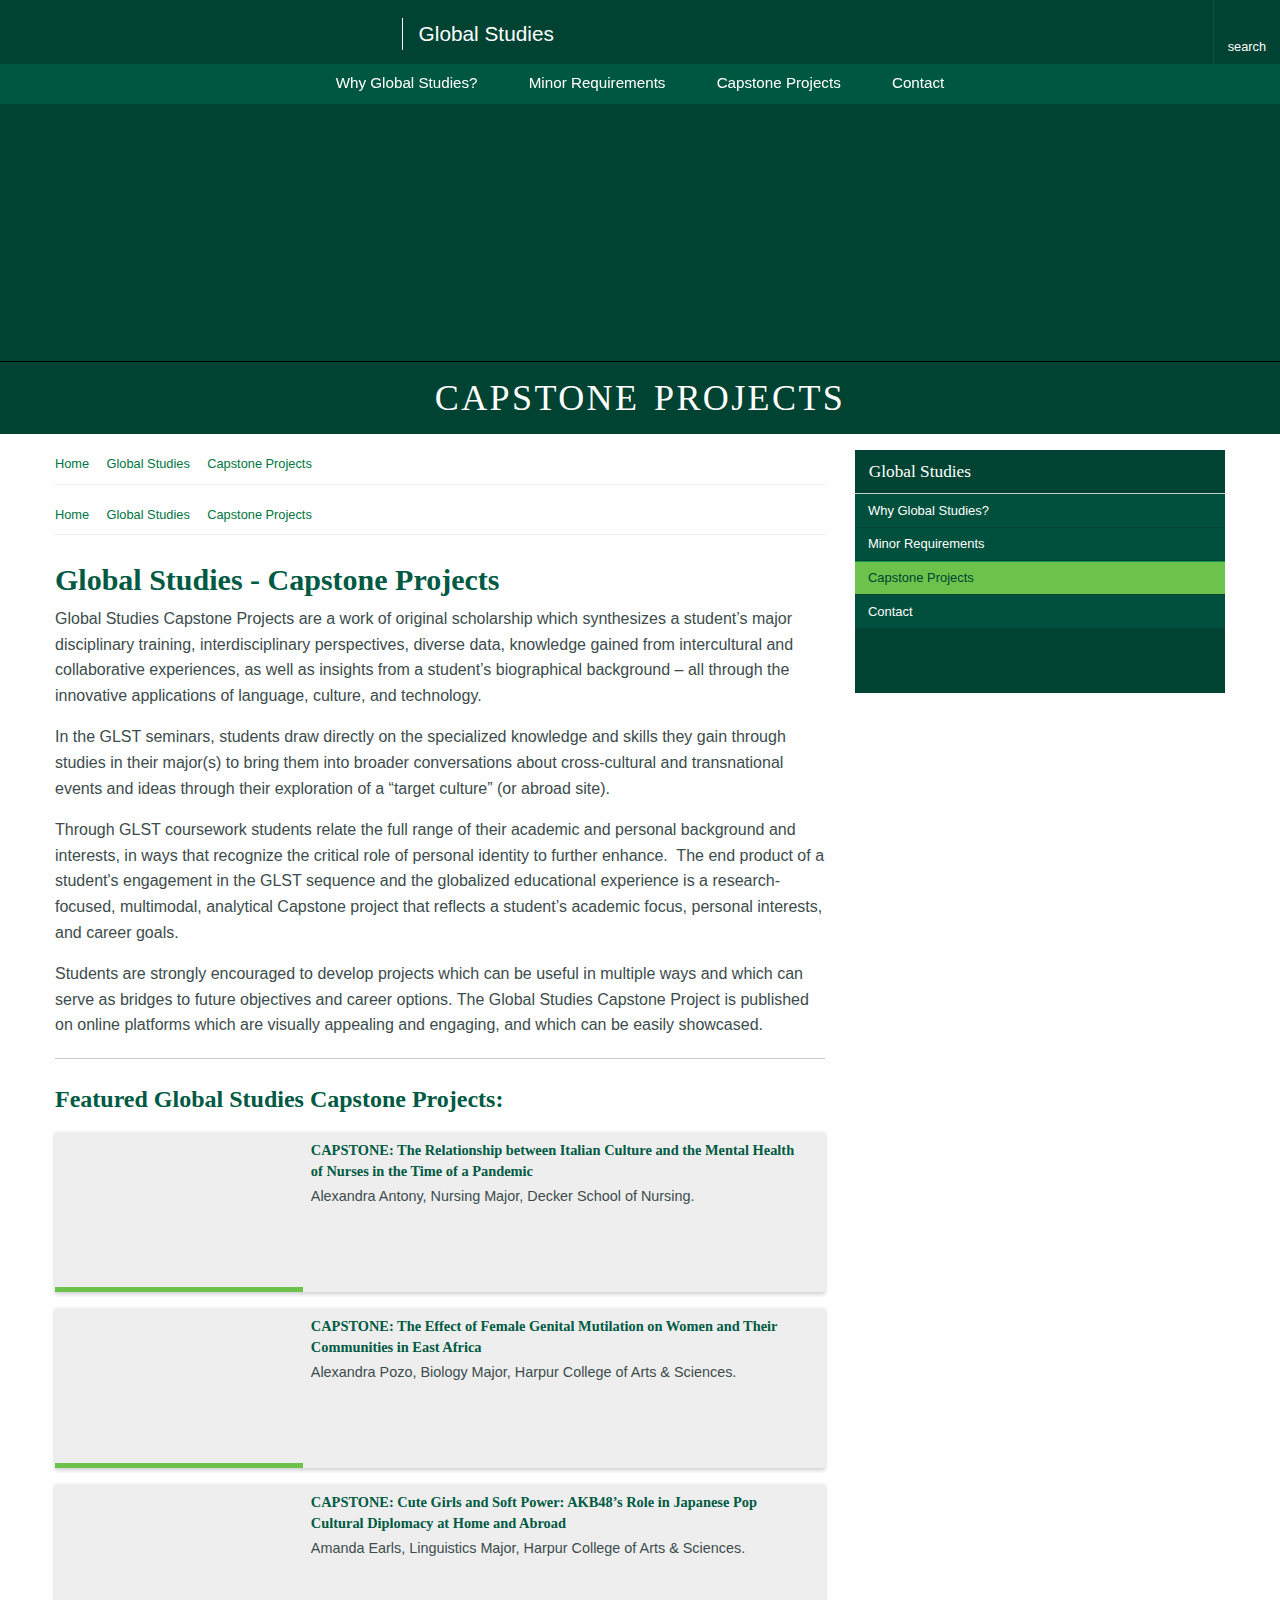
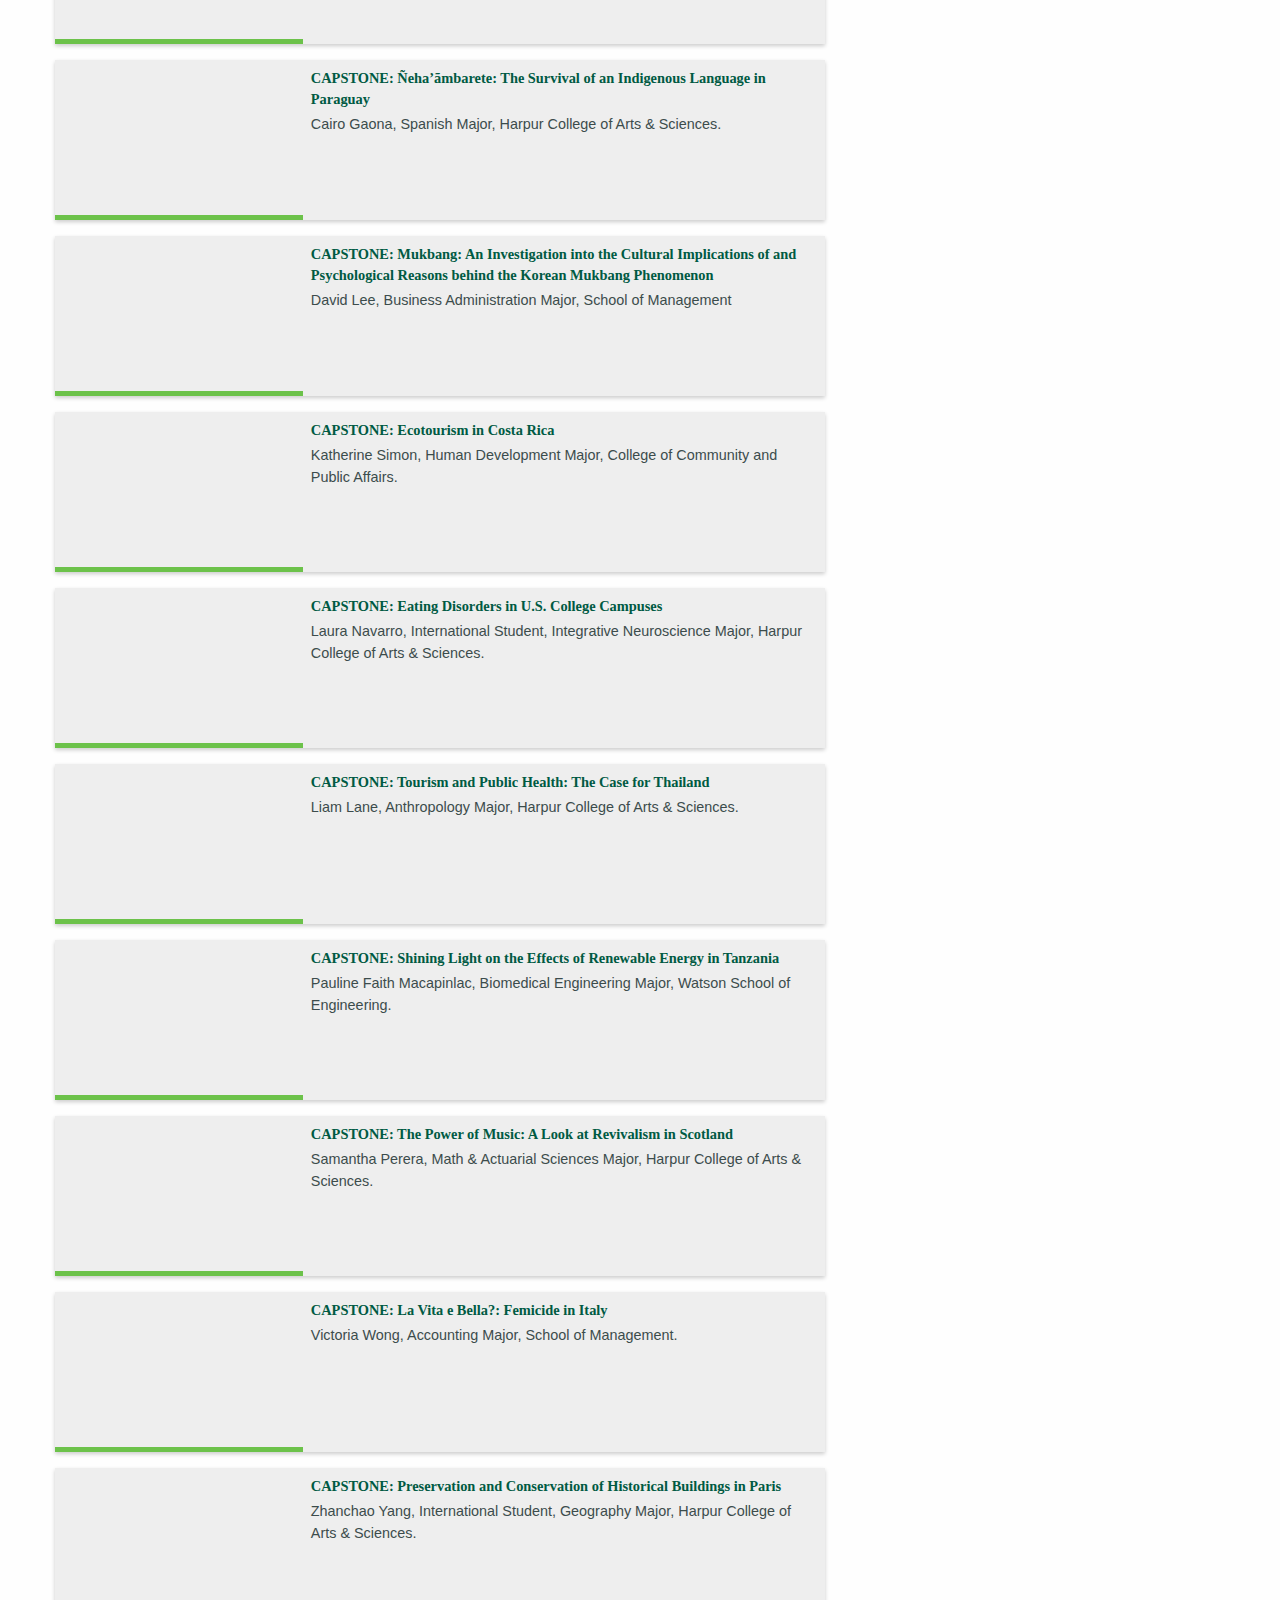
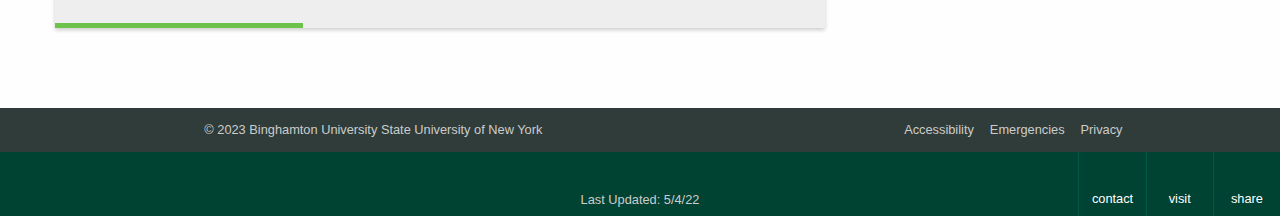
<file: Capstone Projects - Global Studies _ Binghamton University.html>
<!DOCTYPE html>
<!-- saved from url=(0068)https://www.binghamton.edu/minors/global-studies/capstone/index.html -->
<html lang="en" class=" js flexbox"><head><meta http-equiv="Content-Type" content="text/html; charset=UTF-8">
	
	<title>Capstone Projects - Global Studies | Binghamton University</title>
	<meta name="description" content="">
	<meta name="keywords" content="">
	<meta name="viewport" content="width=device-width, initial-scale=1, minimum-scale=1">
	<meta http-equiv="X-UA-Compatible" content="IE=edge">
	
	<meta property="og:description" content="">
	<meta property="og:title" content="Capstone Projects - Global Studies | Binghamton University">
	<meta property="og:site_name" content="Global Studies - Binghamton University">
	<meta property="og:url" content="https://www.binghamton.edu/minors/global-studies/capstone/index.html">
	<meta property="og:type" content="website">
	<meta property="og:image" content="https://www.binghamton.eduhttps://www.binghamton.edu/minors/global-studies/img/hi-res/global-studies-2.jpg">
	<meta property="og:locale" content="en_US">
	
	<link rel="shortcut icon" href="https://www.binghamton.edu/favicon.ico">
	<link rel="canonical" href="https://www.binghamton.edu/minors/global-studies/capstone/index.html">
	<link rel="stylesheet" href="./Capstone Projects - Global Studies _ Binghamton University_files/main.css">
	<link rel="dns-prefetch" href="https://cdnjs.cloudflare.com/">

	<!-- google fonts -->
	<link rel="stylesheet" href="./Capstone Projects - Global Studies _ Binghamton University_files/css">
	<!-- fontawesome fonts -->
	<script type="text/javascript" async="" src="./Capstone Projects - Global Studies _ Binghamton University_files/analytics.js.download"></script><script type="text/javascript" async="" src="./Capstone Projects - Global Studies _ Binghamton University_files/js"></script><script async="" src="./Capstone Projects - Global Studies _ Binghamton University_files/gtm.js.download"></script><script src="./Capstone Projects - Global Studies _ Binghamton University_files/2deda8fc8f.js.download" crossorigin="anonymous"></script><style media="all" id="fa-v4-font-face">/*!
 * Font Awesome Free 5.15.4 by @fontawesome - https://fontawesome.com
 * License - https://fontawesome.com/license/free (Icons: CC BY 4.0, Fonts: SIL OFL 1.1, Code: MIT License)
 */@font-face{font-family:"FontAwesome";font-display:block;src:url(https://ka-f.fontawesome.com/releases/v5.15.4/webfonts/free-fa-solid-900.eot);src:url(https://ka-f.fontawesome.com/releases/v5.15.4/webfonts/free-fa-solid-900.eot?#iefix) format("embedded-opentype"),url(https://ka-f.fontawesome.com/releases/v5.15.4/webfonts/free-fa-solid-900.woff2) format("woff2"),url(https://ka-f.fontawesome.com/releases/v5.15.4/webfonts/free-fa-solid-900.woff) format("woff"),url(https://ka-f.fontawesome.com/releases/v5.15.4/webfonts/free-fa-solid-900.ttf) format("truetype"),url(https://ka-f.fontawesome.com/releases/v5.15.4/webfonts/free-fa-solid-900.svg#fontawesome) format("svg")}@font-face{font-family:"FontAwesome";font-display:block;src:url(https://ka-f.fontawesome.com/releases/v5.15.4/webfonts/free-fa-brands-400.eot);src:url(https://ka-f.fontawesome.com/releases/v5.15.4/webfonts/free-fa-brands-400.eot?#iefix) format("embedded-opentype"),url(https://ka-f.fontawesome.com/releases/v5.15.4/webfonts/free-fa-brands-400.woff2) format("woff2"),url(https://ka-f.fontawesome.com/releases/v5.15.4/webfonts/free-fa-brands-400.woff) format("woff"),url(https://ka-f.fontawesome.com/releases/v5.15.4/webfonts/free-fa-brands-400.ttf) format("truetype"),url(https://ka-f.fontawesome.com/releases/v5.15.4/webfonts/free-fa-brands-400.svg#fontawesome) format("svg")}@font-face{font-family:"FontAwesome";font-display:block;src:url(https://ka-f.fontawesome.com/releases/v5.15.4/webfonts/free-fa-regular-400.eot);src:url(https://ka-f.fontawesome.com/releases/v5.15.4/webfonts/free-fa-regular-400.eot?#iefix) format("embedded-opentype"),url(https://ka-f.fontawesome.com/releases/v5.15.4/webfonts/free-fa-regular-400.woff2) format("woff2"),url(https://ka-f.fontawesome.com/releases/v5.15.4/webfonts/free-fa-regular-400.woff) format("woff"),url(https://ka-f.fontawesome.com/releases/v5.15.4/webfonts/free-fa-regular-400.ttf) format("truetype"),url(https://ka-f.fontawesome.com/releases/v5.15.4/webfonts/free-fa-regular-400.svg#fontawesome) format("svg");unicode-range:U+f004-f005,U+f007,U+f017,U+f022,U+f024,U+f02e,U+f03e,U+f044,U+f057-f059,U+f06e,U+f070,U+f075,U+f07b-f07c,U+f080,U+f086,U+f089,U+f094,U+f09d,U+f0a0,U+f0a4-f0a7,U+f0c5,U+f0c7-f0c8,U+f0e0,U+f0eb,U+f0f3,U+f0f8,U+f0fe,U+f111,U+f118-f11a,U+f11c,U+f133,U+f144,U+f146,U+f14a,U+f14d-f14e,U+f150-f152,U+f15b-f15c,U+f164-f165,U+f185-f186,U+f191-f192,U+f1ad,U+f1c1-f1c9,U+f1cd,U+f1d8,U+f1e3,U+f1ea,U+f1f6,U+f1f9,U+f20a,U+f247-f249,U+f24d,U+f254-f25b,U+f25d,U+f271-f274,U+f279,U+f28b,U+f28d,U+f2b5-f2b6,U+f2b9,U+f2bb,U+f2bd,U+f2c1-f2c2,U+f2d0,U+f2d2,U+f2dc,U+f2ed,U+f3a5,U+f3d1,U+f410}@font-face{font-family:"FontAwesome";font-display:block;src:url(https://ka-f.fontawesome.com/releases/v5.15.4/webfonts/free-fa-v4deprecations.eot);src:url(https://ka-f.fontawesome.com/releases/v5.15.4/webfonts/free-fa-v4deprecations.eot?#iefix) format("embedded-opentype"),url(https://ka-f.fontawesome.com/releases/v5.15.4/webfonts/free-fa-v4deprecations.woff2) format("woff2"),url(https://ka-f.fontawesome.com/releases/v5.15.4/webfonts/free-fa-v4deprecations.woff) format("woff"),url(https://ka-f.fontawesome.com/releases/v5.15.4/webfonts/free-fa-v4deprecations.ttf) format("truetype"),url(https://ka-f.fontawesome.com/releases/v5.15.4/webfonts/free-fa-v4deprecations.svg#fontawesome) format("svg");unicode-range:U+f003,U+f006,U+f014,U+f016,U+f01a-f01b,U+f01d,U+f040,U+f045-f047,U+f05c-f05d,U+f07d-f07e,U+f087-f088,U+f08a-f08b,U+f08e,U+f090,U+f096-f097,U+f0a2,U+f0e4-f0e6,U+f0ec-f0ee,U+f0f5-f0f7,U+f10c,U+f112,U+f114-f115,U+f11d,U+f123,U+f132,U+f145,U+f147-f149,U+f14c,U+f166,U+f16a,U+f172,U+f175-f178,U+f18e,U+f190,U+f196,U+f1b1,U+f1d9,U+f1db,U+f1f7,U+f20c,U+f219,U+f230,U+f24a,U+f250,U+f278,U+f27b,U+f283,U+f28c,U+f28e,U+f29b-f29c,U+f2b7,U+f2ba,U+f2bc,U+f2be,U+f2c0,U+f2c3,U+f2d3-f2d4}</style><style media="all" id="fa-v4-shims">/*!
 * Font Awesome Free 5.15.4 by @fontawesome - https://fontawesome.com
 * License - https://fontawesome.com/license/free (Icons: CC BY 4.0, Fonts: SIL OFL 1.1, Code: MIT License)
 */.fa.fa-glass:before{content:"\f000"}.fa.fa-meetup{font-family:"Font Awesome 5 Brands";font-weight:400}.fa.fa-star-o{font-family:"Font Awesome 5 Free";font-weight:400}.fa.fa-star-o:before{content:"\f005"}.fa.fa-close:before,.fa.fa-remove:before{content:"\f00d"}.fa.fa-gear:before{content:"\f013"}.fa.fa-trash-o{font-family:"Font Awesome 5 Free";font-weight:400}.fa.fa-trash-o:before{content:"\f2ed"}.fa.fa-file-o{font-family:"Font Awesome 5 Free";font-weight:400}.fa.fa-file-o:before{content:"\f15b"}.fa.fa-clock-o{font-family:"Font Awesome 5 Free";font-weight:400}.fa.fa-clock-o:before{content:"\f017"}.fa.fa-arrow-circle-o-down{font-family:"Font Awesome 5 Free";font-weight:400}.fa.fa-arrow-circle-o-down:before{content:"\f358"}.fa.fa-arrow-circle-o-up{font-family:"Font Awesome 5 Free";font-weight:400}.fa.fa-arrow-circle-o-up:before{content:"\f35b"}.fa.fa-play-circle-o{font-family:"Font Awesome 5 Free";font-weight:400}.fa.fa-play-circle-o:before{content:"\f144"}.fa.fa-repeat:before,.fa.fa-rotate-right:before{content:"\f01e"}.fa.fa-refresh:before{content:"\f021"}.fa.fa-list-alt{font-family:"Font Awesome 5 Free";font-weight:400}.fa.fa-dedent:before{content:"\f03b"}.fa.fa-video-camera:before{content:"\f03d"}.fa.fa-picture-o{font-family:"Font Awesome 5 Free";font-weight:400}.fa.fa-picture-o:before{content:"\f03e"}.fa.fa-photo{font-family:"Font Awesome 5 Free";font-weight:400}.fa.fa-photo:before{content:"\f03e"}.fa.fa-image{font-family:"Font Awesome 5 Free";font-weight:400}.fa.fa-image:before{content:"\f03e"}.fa.fa-pencil:before{content:"\f303"}.fa.fa-map-marker:before{content:"\f3c5"}.fa.fa-pencil-square-o{font-family:"Font Awesome 5 Free";font-weight:400}.fa.fa-pencil-square-o:before{content:"\f044"}.fa.fa-share-square-o{font-family:"Font Awesome 5 Free";font-weight:400}.fa.fa-share-square-o:before{content:"\f14d"}.fa.fa-check-square-o{font-family:"Font Awesome 5 Free";font-weight:400}.fa.fa-check-square-o:before{content:"\f14a"}.fa.fa-arrows:before{content:"\f0b2"}.fa.fa-times-circle-o{font-family:"Font Awesome 5 Free";font-weight:400}.fa.fa-times-circle-o:before{content:"\f057"}.fa.fa-check-circle-o{font-family:"Font Awesome 5 Free";font-weight:400}.fa.fa-check-circle-o:before{content:"\f058"}.fa.fa-mail-forward:before{content:"\f064"}.fa.fa-expand:before{content:"\f424"}.fa.fa-compress:before{content:"\f422"}.fa.fa-eye,.fa.fa-eye-slash{font-family:"Font Awesome 5 Free";font-weight:400}.fa.fa-warning:before{content:"\f071"}.fa.fa-calendar:before{content:"\f073"}.fa.fa-arrows-v:before{content:"\f338"}.fa.fa-arrows-h:before{content:"\f337"}.fa.fa-bar-chart{font-family:"Font Awesome 5 Free";font-weight:400}.fa.fa-bar-chart:before{content:"\f080"}.fa.fa-bar-chart-o{font-family:"Font Awesome 5 Free";font-weight:400}.fa.fa-bar-chart-o:before{content:"\f080"}.fa.fa-facebook-square,.fa.fa-twitter-square{font-family:"Font Awesome 5 Brands";font-weight:400}.fa.fa-gears:before{content:"\f085"}.fa.fa-thumbs-o-up{font-family:"Font Awesome 5 Free";font-weight:400}.fa.fa-thumbs-o-up:before{content:"\f164"}.fa.fa-thumbs-o-down{font-family:"Font Awesome 5 Free";font-weight:400}.fa.fa-thumbs-o-down:before{content:"\f165"}.fa.fa-heart-o{font-family:"Font Awesome 5 Free";font-weight:400}.fa.fa-heart-o:before{content:"\f004"}.fa.fa-sign-out:before{content:"\f2f5"}.fa.fa-linkedin-square{font-family:"Font Awesome 5 Brands";font-weight:400}.fa.fa-linkedin-square:before{content:"\f08c"}.fa.fa-thumb-tack:before{content:"\f08d"}.fa.fa-external-link:before{content:"\f35d"}.fa.fa-sign-in:before{content:"\f2f6"}.fa.fa-github-square{font-family:"Font Awesome 5 Brands";font-weight:400}.fa.fa-lemon-o{font-family:"Font Awesome 5 Free";font-weight:400}.fa.fa-lemon-o:before{content:"\f094"}.fa.fa-square-o{font-family:"Font Awesome 5 Free";font-weight:400}.fa.fa-square-o:before{content:"\f0c8"}.fa.fa-bookmark-o{font-family:"Font Awesome 5 Free";font-weight:400}.fa.fa-bookmark-o:before{content:"\f02e"}.fa.fa-facebook,.fa.fa-twitter{font-family:"Font Awesome 5 Brands";font-weight:400}.fa.fa-facebook:before{content:"\f39e"}.fa.fa-facebook-f{font-family:"Font Awesome 5 Brands";font-weight:400}.fa.fa-facebook-f:before{content:"\f39e"}.fa.fa-github{font-family:"Font Awesome 5 Brands";font-weight:400}.fa.fa-credit-card{font-family:"Font Awesome 5 Free";font-weight:400}.fa.fa-feed:before{content:"\f09e"}.fa.fa-hdd-o{font-family:"Font Awesome 5 Free";font-weight:400}.fa.fa-hdd-o:before{content:"\f0a0"}.fa.fa-hand-o-right{font-family:"Font Awesome 5 Free";font-weight:400}.fa.fa-hand-o-right:before{content:"\f0a4"}.fa.fa-hand-o-left{font-family:"Font Awesome 5 Free";font-weight:400}.fa.fa-hand-o-left:before{content:"\f0a5"}.fa.fa-hand-o-up{font-family:"Font Awesome 5 Free";font-weight:400}.fa.fa-hand-o-up:before{content:"\f0a6"}.fa.fa-hand-o-down{font-family:"Font Awesome 5 Free";font-weight:400}.fa.fa-hand-o-down:before{content:"\f0a7"}.fa.fa-arrows-alt:before{content:"\f31e"}.fa.fa-group:before{content:"\f0c0"}.fa.fa-chain:before{content:"\f0c1"}.fa.fa-scissors:before{content:"\f0c4"}.fa.fa-files-o{font-family:"Font Awesome 5 Free";font-weight:400}.fa.fa-files-o:before{content:"\f0c5"}.fa.fa-floppy-o{font-family:"Font Awesome 5 Free";font-weight:400}.fa.fa-floppy-o:before{content:"\f0c7"}.fa.fa-navicon:before,.fa.fa-reorder:before{content:"\f0c9"}.fa.fa-google-plus,.fa.fa-google-plus-square,.fa.fa-pinterest,.fa.fa-pinterest-square{font-family:"Font Awesome 5 Brands";font-weight:400}.fa.fa-google-plus:before{content:"\f0d5"}.fa.fa-money{font-family:"Font Awesome 5 Free";font-weight:400}.fa.fa-money:before{content:"\f3d1"}.fa.fa-unsorted:before{content:"\f0dc"}.fa.fa-sort-desc:before{content:"\f0dd"}.fa.fa-sort-asc:before{content:"\f0de"}.fa.fa-linkedin{font-family:"Font Awesome 5 Brands";font-weight:400}.fa.fa-linkedin:before{content:"\f0e1"}.fa.fa-rotate-left:before{content:"\f0e2"}.fa.fa-legal:before{content:"\f0e3"}.fa.fa-dashboard:before,.fa.fa-tachometer:before{content:"\f3fd"}.fa.fa-comment-o{font-family:"Font Awesome 5 Free";font-weight:400}.fa.fa-comment-o:before{content:"\f075"}.fa.fa-comments-o{font-family:"Font Awesome 5 Free";font-weight:400}.fa.fa-comments-o:before{content:"\f086"}.fa.fa-flash:before{content:"\f0e7"}.fa.fa-clipboard,.fa.fa-paste{font-family:"Font Awesome 5 Free";font-weight:400}.fa.fa-paste:before{content:"\f328"}.fa.fa-lightbulb-o{font-family:"Font Awesome 5 Free";font-weight:400}.fa.fa-lightbulb-o:before{content:"\f0eb"}.fa.fa-exchange:before{content:"\f362"}.fa.fa-cloud-download:before{content:"\f381"}.fa.fa-cloud-upload:before{content:"\f382"}.fa.fa-bell-o{font-family:"Font Awesome 5 Free";font-weight:400}.fa.fa-bell-o:before{content:"\f0f3"}.fa.fa-cutlery:before{content:"\f2e7"}.fa.fa-file-text-o{font-family:"Font Awesome 5 Free";font-weight:400}.fa.fa-file-text-o:before{content:"\f15c"}.fa.fa-building-o{font-family:"Font Awesome 5 Free";font-weight:400}.fa.fa-building-o:before{content:"\f1ad"}.fa.fa-hospital-o{font-family:"Font Awesome 5 Free";font-weight:400}.fa.fa-hospital-o:before{content:"\f0f8"}.fa.fa-tablet:before{content:"\f3fa"}.fa.fa-mobile-phone:before,.fa.fa-mobile:before{content:"\f3cd"}.fa.fa-circle-o{font-family:"Font Awesome 5 Free";font-weight:400}.fa.fa-circle-o:before{content:"\f111"}.fa.fa-mail-reply:before{content:"\f3e5"}.fa.fa-github-alt{font-family:"Font Awesome 5 Brands";font-weight:400}.fa.fa-folder-o{font-family:"Font Awesome 5 Free";font-weight:400}.fa.fa-folder-o:before{content:"\f07b"}.fa.fa-folder-open-o{font-family:"Font Awesome 5 Free";font-weight:400}.fa.fa-folder-open-o:before{content:"\f07c"}.fa.fa-smile-o{font-family:"Font Awesome 5 Free";font-weight:400}.fa.fa-smile-o:before{content:"\f118"}.fa.fa-frown-o{font-family:"Font Awesome 5 Free";font-weight:400}.fa.fa-frown-o:before{content:"\f119"}.fa.fa-meh-o{font-family:"Font Awesome 5 Free";font-weight:400}.fa.fa-meh-o:before{content:"\f11a"}.fa.fa-keyboard-o{font-family:"Font Awesome 5 Free";font-weight:400}.fa.fa-keyboard-o:before{content:"\f11c"}.fa.fa-flag-o{font-family:"Font Awesome 5 Free";font-weight:400}.fa.fa-flag-o:before{content:"\f024"}.fa.fa-mail-reply-all:before{content:"\f122"}.fa.fa-star-half-o{font-family:"Font Awesome 5 Free";font-weight:400}.fa.fa-star-half-o:before{content:"\f089"}.fa.fa-star-half-empty{font-family:"Font Awesome 5 Free";font-weight:400}.fa.fa-star-half-empty:before{content:"\f089"}.fa.fa-star-half-full{font-family:"Font Awesome 5 Free";font-weight:400}.fa.fa-star-half-full:before{content:"\f089"}.fa.fa-code-fork:before{content:"\f126"}.fa.fa-chain-broken:before{content:"\f127"}.fa.fa-shield:before{content:"\f3ed"}.fa.fa-calendar-o{font-family:"Font Awesome 5 Free";font-weight:400}.fa.fa-calendar-o:before{content:"\f133"}.fa.fa-css3,.fa.fa-html5,.fa.fa-maxcdn{font-family:"Font Awesome 5 Brands";font-weight:400}.fa.fa-ticket:before{content:"\f3ff"}.fa.fa-minus-square-o{font-family:"Font Awesome 5 Free";font-weight:400}.fa.fa-minus-square-o:before{content:"\f146"}.fa.fa-level-up:before{content:"\f3bf"}.fa.fa-level-down:before{content:"\f3be"}.fa.fa-pencil-square:before{content:"\f14b"}.fa.fa-external-link-square:before{content:"\f360"}.fa.fa-compass{font-family:"Font Awesome 5 Free";font-weight:400}.fa.fa-caret-square-o-down{font-family:"Font Awesome 5 Free";font-weight:400}.fa.fa-caret-square-o-down:before{content:"\f150"}.fa.fa-toggle-down{font-family:"Font Awesome 5 Free";font-weight:400}.fa.fa-toggle-down:before{content:"\f150"}.fa.fa-caret-square-o-up{font-family:"Font Awesome 5 Free";font-weight:400}.fa.fa-caret-square-o-up:before{content:"\f151"}.fa.fa-toggle-up{font-family:"Font Awesome 5 Free";font-weight:400}.fa.fa-toggle-up:before{content:"\f151"}.fa.fa-caret-square-o-right{font-family:"Font Awesome 5 Free";font-weight:400}.fa.fa-caret-square-o-right:before{content:"\f152"}.fa.fa-toggle-right{font-family:"Font Awesome 5 Free";font-weight:400}.fa.fa-toggle-right:before{content:"\f152"}.fa.fa-eur:before,.fa.fa-euro:before{content:"\f153"}.fa.fa-gbp:before{content:"\f154"}.fa.fa-dollar:before,.fa.fa-usd:before{content:"\f155"}.fa.fa-inr:before,.fa.fa-rupee:before{content:"\f156"}.fa.fa-cny:before,.fa.fa-jpy:before,.fa.fa-rmb:before,.fa.fa-yen:before{content:"\f157"}.fa.fa-rouble:before,.fa.fa-rub:before,.fa.fa-ruble:before{content:"\f158"}.fa.fa-krw:before,.fa.fa-won:before{content:"\f159"}.fa.fa-bitcoin,.fa.fa-btc{font-family:"Font Awesome 5 Brands";font-weight:400}.fa.fa-bitcoin:before{content:"\f15a"}.fa.fa-file-text:before{content:"\f15c"}.fa.fa-sort-alpha-asc:before{content:"\f15d"}.fa.fa-sort-alpha-desc:before{content:"\f881"}.fa.fa-sort-amount-asc:before{content:"\f160"}.fa.fa-sort-amount-desc:before{content:"\f884"}.fa.fa-sort-numeric-asc:before{content:"\f162"}.fa.fa-sort-numeric-desc:before{content:"\f886"}.fa.fa-xing,.fa.fa-xing-square,.fa.fa-youtube,.fa.fa-youtube-play,.fa.fa-youtube-square{font-family:"Font Awesome 5 Brands";font-weight:400}.fa.fa-youtube-play:before{content:"\f167"}.fa.fa-adn,.fa.fa-bitbucket,.fa.fa-bitbucket-square,.fa.fa-dropbox,.fa.fa-flickr,.fa.fa-instagram,.fa.fa-stack-overflow{font-family:"Font Awesome 5 Brands";font-weight:400}.fa.fa-bitbucket-square:before{content:"\f171"}.fa.fa-tumblr,.fa.fa-tumblr-square{font-family:"Font Awesome 5 Brands";font-weight:400}.fa.fa-long-arrow-down:before{content:"\f309"}.fa.fa-long-arrow-up:before{content:"\f30c"}.fa.fa-long-arrow-left:before{content:"\f30a"}.fa.fa-long-arrow-right:before{content:"\f30b"}.fa.fa-android,.fa.fa-apple,.fa.fa-dribbble,.fa.fa-foursquare,.fa.fa-gittip,.fa.fa-gratipay,.fa.fa-linux,.fa.fa-skype,.fa.fa-trello,.fa.fa-windows{font-family:"Font Awesome 5 Brands";font-weight:400}.fa.fa-gittip:before{content:"\f184"}.fa.fa-sun-o{font-family:"Font Awesome 5 Free";font-weight:400}.fa.fa-sun-o:before{content:"\f185"}.fa.fa-moon-o{font-family:"Font Awesome 5 Free";font-weight:400}.fa.fa-moon-o:before{content:"\f186"}.fa.fa-pagelines,.fa.fa-renren,.fa.fa-stack-exchange,.fa.fa-vk,.fa.fa-weibo{font-family:"Font Awesome 5 Brands";font-weight:400}.fa.fa-arrow-circle-o-right{font-family:"Font Awesome 5 Free";font-weight:400}.fa.fa-arrow-circle-o-right:before{content:"\f35a"}.fa.fa-arrow-circle-o-left{font-family:"Font Awesome 5 Free";font-weight:400}.fa.fa-arrow-circle-o-left:before{content:"\f359"}.fa.fa-caret-square-o-left{font-family:"Font Awesome 5 Free";font-weight:400}.fa.fa-caret-square-o-left:before{content:"\f191"}.fa.fa-toggle-left{font-family:"Font Awesome 5 Free";font-weight:400}.fa.fa-toggle-left:before{content:"\f191"}.fa.fa-dot-circle-o{font-family:"Font Awesome 5 Free";font-weight:400}.fa.fa-dot-circle-o:before{content:"\f192"}.fa.fa-vimeo-square{font-family:"Font Awesome 5 Brands";font-weight:400}.fa.fa-try:before,.fa.fa-turkish-lira:before{content:"\f195"}.fa.fa-plus-square-o{font-family:"Font Awesome 5 Free";font-weight:400}.fa.fa-plus-square-o:before{content:"\f0fe"}.fa.fa-openid,.fa.fa-slack,.fa.fa-wordpress{font-family:"Font Awesome 5 Brands";font-weight:400}.fa.fa-bank:before,.fa.fa-institution:before{content:"\f19c"}.fa.fa-mortar-board:before{content:"\f19d"}.fa.fa-delicious,.fa.fa-digg,.fa.fa-drupal,.fa.fa-google,.fa.fa-joomla,.fa.fa-pied-piper-alt,.fa.fa-pied-piper-pp,.fa.fa-reddit,.fa.fa-reddit-square,.fa.fa-stumbleupon,.fa.fa-stumbleupon-circle,.fa.fa-yahoo{font-family:"Font Awesome 5 Brands";font-weight:400}.fa.fa-spoon:before{content:"\f2e5"}.fa.fa-behance,.fa.fa-behance-square,.fa.fa-steam,.fa.fa-steam-square{font-family:"Font Awesome 5 Brands";font-weight:400}.fa.fa-automobile:before{content:"\f1b9"}.fa.fa-envelope-o{font-family:"Font Awesome 5 Free";font-weight:400}.fa.fa-envelope-o:before{content:"\f0e0"}.fa.fa-deviantart,.fa.fa-soundcloud,.fa.fa-spotify{font-family:"Font Awesome 5 Brands";font-weight:400}.fa.fa-file-pdf-o{font-family:"Font Awesome 5 Free";font-weight:400}.fa.fa-file-pdf-o:before{content:"\f1c1"}.fa.fa-file-word-o{font-family:"Font Awesome 5 Free";font-weight:400}.fa.fa-file-word-o:before{content:"\f1c2"}.fa.fa-file-excel-o{font-family:"Font Awesome 5 Free";font-weight:400}.fa.fa-file-excel-o:before{content:"\f1c3"}.fa.fa-file-powerpoint-o{font-family:"Font Awesome 5 Free";font-weight:400}.fa.fa-file-powerpoint-o:before{content:"\f1c4"}.fa.fa-file-image-o{font-family:"Font Awesome 5 Free";font-weight:400}.fa.fa-file-image-o:before{content:"\f1c5"}.fa.fa-file-photo-o{font-family:"Font Awesome 5 Free";font-weight:400}.fa.fa-file-photo-o:before{content:"\f1c5"}.fa.fa-file-picture-o{font-family:"Font Awesome 5 Free";font-weight:400}.fa.fa-file-picture-o:before{content:"\f1c5"}.fa.fa-file-archive-o{font-family:"Font Awesome 5 Free";font-weight:400}.fa.fa-file-archive-o:before{content:"\f1c6"}.fa.fa-file-zip-o{font-family:"Font Awesome 5 Free";font-weight:400}.fa.fa-file-zip-o:before{content:"\f1c6"}.fa.fa-file-audio-o{font-family:"Font Awesome 5 Free";font-weight:400}.fa.fa-file-audio-o:before{content:"\f1c7"}.fa.fa-file-sound-o{font-family:"Font Awesome 5 Free";font-weight:400}.fa.fa-file-sound-o:before{content:"\f1c7"}.fa.fa-file-video-o{font-family:"Font Awesome 5 Free";font-weight:400}.fa.fa-file-video-o:before{content:"\f1c8"}.fa.fa-file-movie-o{font-family:"Font Awesome 5 Free";font-weight:400}.fa.fa-file-movie-o:before{content:"\f1c8"}.fa.fa-file-code-o{font-family:"Font Awesome 5 Free";font-weight:400}.fa.fa-file-code-o:before{content:"\f1c9"}.fa.fa-codepen,.fa.fa-jsfiddle,.fa.fa-vine{font-family:"Font Awesome 5 Brands";font-weight:400}.fa.fa-life-bouy,.fa.fa-life-ring{font-family:"Font Awesome 5 Free";font-weight:400}.fa.fa-life-bouy:before{content:"\f1cd"}.fa.fa-life-buoy{font-family:"Font Awesome 5 Free";font-weight:400}.fa.fa-life-buoy:before{content:"\f1cd"}.fa.fa-life-saver{font-family:"Font Awesome 5 Free";font-weight:400}.fa.fa-life-saver:before{content:"\f1cd"}.fa.fa-support{font-family:"Font Awesome 5 Free";font-weight:400}.fa.fa-support:before{content:"\f1cd"}.fa.fa-circle-o-notch:before{content:"\f1ce"}.fa.fa-ra,.fa.fa-rebel{font-family:"Font Awesome 5 Brands";font-weight:400}.fa.fa-ra:before{content:"\f1d0"}.fa.fa-resistance{font-family:"Font Awesome 5 Brands";font-weight:400}.fa.fa-resistance:before{content:"\f1d0"}.fa.fa-empire,.fa.fa-ge{font-family:"Font Awesome 5 Brands";font-weight:400}.fa.fa-ge:before{content:"\f1d1"}.fa.fa-git,.fa.fa-git-square,.fa.fa-hacker-news,.fa.fa-y-combinator-square{font-family:"Font Awesome 5 Brands";font-weight:400}.fa.fa-y-combinator-square:before{content:"\f1d4"}.fa.fa-yc-square{font-family:"Font Awesome 5 Brands";font-weight:400}.fa.fa-yc-square:before{content:"\f1d4"}.fa.fa-qq,.fa.fa-tencent-weibo,.fa.fa-wechat,.fa.fa-weixin{font-family:"Font Awesome 5 Brands";font-weight:400}.fa.fa-wechat:before{content:"\f1d7"}.fa.fa-send:before{content:"\f1d8"}.fa.fa-paper-plane-o{font-family:"Font Awesome 5 Free";font-weight:400}.fa.fa-paper-plane-o:before{content:"\f1d8"}.fa.fa-send-o{font-family:"Font Awesome 5 Free";font-weight:400}.fa.fa-send-o:before{content:"\f1d8"}.fa.fa-circle-thin{font-family:"Font Awesome 5 Free";font-weight:400}.fa.fa-circle-thin:before{content:"\f111"}.fa.fa-header:before{content:"\f1dc"}.fa.fa-sliders:before{content:"\f1de"}.fa.fa-futbol-o{font-family:"Font Awesome 5 Free";font-weight:400}.fa.fa-futbol-o:before{content:"\f1e3"}.fa.fa-soccer-ball-o{font-family:"Font Awesome 5 Free";font-weight:400}.fa.fa-soccer-ball-o:before{content:"\f1e3"}.fa.fa-slideshare,.fa.fa-twitch,.fa.fa-yelp{font-family:"Font Awesome 5 Brands";font-weight:400}.fa.fa-newspaper-o{font-family:"Font Awesome 5 Free";font-weight:400}.fa.fa-newspaper-o:before{content:"\f1ea"}.fa.fa-cc-amex,.fa.fa-cc-discover,.fa.fa-cc-mastercard,.fa.fa-cc-paypal,.fa.fa-cc-stripe,.fa.fa-cc-visa,.fa.fa-google-wallet,.fa.fa-paypal{font-family:"Font Awesome 5 Brands";font-weight:400}.fa.fa-bell-slash-o{font-family:"Font Awesome 5 Free";font-weight:400}.fa.fa-bell-slash-o:before{content:"\f1f6"}.fa.fa-trash:before{content:"\f2ed"}.fa.fa-copyright{font-family:"Font Awesome 5 Free";font-weight:400}.fa.fa-eyedropper:before{content:"\f1fb"}.fa.fa-area-chart:before{content:"\f1fe"}.fa.fa-pie-chart:before{content:"\f200"}.fa.fa-line-chart:before{content:"\f201"}.fa.fa-angellist,.fa.fa-ioxhost,.fa.fa-lastfm,.fa.fa-lastfm-square{font-family:"Font Awesome 5 Brands";font-weight:400}.fa.fa-cc{font-family:"Font Awesome 5 Free";font-weight:400}.fa.fa-cc:before{content:"\f20a"}.fa.fa-ils:before,.fa.fa-shekel:before,.fa.fa-sheqel:before{content:"\f20b"}.fa.fa-meanpath{font-family:"Font Awesome 5 Brands";font-weight:400}.fa.fa-meanpath:before{content:"\f2b4"}.fa.fa-buysellads,.fa.fa-connectdevelop,.fa.fa-dashcube,.fa.fa-forumbee,.fa.fa-leanpub,.fa.fa-sellsy,.fa.fa-shirtsinbulk,.fa.fa-simplybuilt,.fa.fa-skyatlas{font-family:"Font Awesome 5 Brands";font-weight:400}.fa.fa-diamond{font-family:"Font Awesome 5 Free";font-weight:400}.fa.fa-diamond:before{content:"\f3a5"}.fa.fa-intersex:before{content:"\f224"}.fa.fa-facebook-official{font-family:"Font Awesome 5 Brands";font-weight:400}.fa.fa-facebook-official:before{content:"\f09a"}.fa.fa-pinterest-p,.fa.fa-whatsapp{font-family:"Font Awesome 5 Brands";font-weight:400}.fa.fa-hotel:before{content:"\f236"}.fa.fa-medium,.fa.fa-viacoin,.fa.fa-y-combinator,.fa.fa-yc{font-family:"Font Awesome 5 Brands";font-weight:400}.fa.fa-yc:before{content:"\f23b"}.fa.fa-expeditedssl,.fa.fa-opencart,.fa.fa-optin-monster{font-family:"Font Awesome 5 Brands";font-weight:400}.fa.fa-battery-4:before,.fa.fa-battery:before{content:"\f240"}.fa.fa-battery-3:before{content:"\f241"}.fa.fa-battery-2:before{content:"\f242"}.fa.fa-battery-1:before{content:"\f243"}.fa.fa-battery-0:before{content:"\f244"}.fa.fa-object-group,.fa.fa-object-ungroup,.fa.fa-sticky-note-o{font-family:"Font Awesome 5 Free";font-weight:400}.fa.fa-sticky-note-o:before{content:"\f249"}.fa.fa-cc-diners-club,.fa.fa-cc-jcb{font-family:"Font Awesome 5 Brands";font-weight:400}.fa.fa-clone,.fa.fa-hourglass-o{font-family:"Font Awesome 5 Free";font-weight:400}.fa.fa-hourglass-o:before{content:"\f254"}.fa.fa-hourglass-1:before{content:"\f251"}.fa.fa-hourglass-2:before{content:"\f252"}.fa.fa-hourglass-3:before{content:"\f253"}.fa.fa-hand-rock-o{font-family:"Font Awesome 5 Free";font-weight:400}.fa.fa-hand-rock-o:before{content:"\f255"}.fa.fa-hand-grab-o{font-family:"Font Awesome 5 Free";font-weight:400}.fa.fa-hand-grab-o:before{content:"\f255"}.fa.fa-hand-paper-o{font-family:"Font Awesome 5 Free";font-weight:400}.fa.fa-hand-paper-o:before{content:"\f256"}.fa.fa-hand-stop-o{font-family:"Font Awesome 5 Free";font-weight:400}.fa.fa-hand-stop-o:before{content:"\f256"}.fa.fa-hand-scissors-o{font-family:"Font Awesome 5 Free";font-weight:400}.fa.fa-hand-scissors-o:before{content:"\f257"}.fa.fa-hand-lizard-o{font-family:"Font Awesome 5 Free";font-weight:400}.fa.fa-hand-lizard-o:before{content:"\f258"}.fa.fa-hand-spock-o{font-family:"Font Awesome 5 Free";font-weight:400}.fa.fa-hand-spock-o:before{content:"\f259"}.fa.fa-hand-pointer-o{font-family:"Font Awesome 5 Free";font-weight:400}.fa.fa-hand-pointer-o:before{content:"\f25a"}.fa.fa-hand-peace-o{font-family:"Font Awesome 5 Free";font-weight:400}.fa.fa-hand-peace-o:before{content:"\f25b"}.fa.fa-registered{font-family:"Font Awesome 5 Free";font-weight:400}.fa.fa-chrome,.fa.fa-creative-commons,.fa.fa-firefox,.fa.fa-get-pocket,.fa.fa-gg,.fa.fa-gg-circle,.fa.fa-internet-explorer,.fa.fa-odnoklassniki,.fa.fa-odnoklassniki-square,.fa.fa-opera,.fa.fa-safari,.fa.fa-wikipedia-w{font-family:"Font Awesome 5 Brands";font-weight:400}.fa.fa-television:before{content:"\f26c"}.fa.fa-500px,.fa.fa-amazon,.fa.fa-contao{font-family:"Font Awesome 5 Brands";font-weight:400}.fa.fa-calendar-plus-o{font-family:"Font Awesome 5 Free";font-weight:400}.fa.fa-calendar-plus-o:before{content:"\f271"}.fa.fa-calendar-minus-o{font-family:"Font Awesome 5 Free";font-weight:400}.fa.fa-calendar-minus-o:before{content:"\f272"}.fa.fa-calendar-times-o{font-family:"Font Awesome 5 Free";font-weight:400}.fa.fa-calendar-times-o:before{content:"\f273"}.fa.fa-calendar-check-o{font-family:"Font Awesome 5 Free";font-weight:400}.fa.fa-calendar-check-o:before{content:"\f274"}.fa.fa-map-o{font-family:"Font Awesome 5 Free";font-weight:400}.fa.fa-map-o:before{content:"\f279"}.fa.fa-commenting:before{content:"\f4ad"}.fa.fa-commenting-o{font-family:"Font Awesome 5 Free";font-weight:400}.fa.fa-commenting-o:before{content:"\f4ad"}.fa.fa-houzz,.fa.fa-vimeo{font-family:"Font Awesome 5 Brands";font-weight:400}.fa.fa-vimeo:before{content:"\f27d"}.fa.fa-black-tie,.fa.fa-edge,.fa.fa-fonticons,.fa.fa-reddit-alien{font-family:"Font Awesome 5 Brands";font-weight:400}.fa.fa-credit-card-alt:before{content:"\f09d"}.fa.fa-codiepie,.fa.fa-fort-awesome,.fa.fa-mixcloud,.fa.fa-modx,.fa.fa-product-hunt,.fa.fa-scribd,.fa.fa-usb{font-family:"Font Awesome 5 Brands";font-weight:400}.fa.fa-pause-circle-o{font-family:"Font Awesome 5 Free";font-weight:400}.fa.fa-pause-circle-o:before{content:"\f28b"}.fa.fa-stop-circle-o{font-family:"Font Awesome 5 Free";font-weight:400}.fa.fa-stop-circle-o:before{content:"\f28d"}.fa.fa-bluetooth,.fa.fa-bluetooth-b,.fa.fa-envira,.fa.fa-gitlab,.fa.fa-wheelchair-alt,.fa.fa-wpbeginner,.fa.fa-wpforms{font-family:"Font Awesome 5 Brands";font-weight:400}.fa.fa-wheelchair-alt:before{content:"\f368"}.fa.fa-question-circle-o{font-family:"Font Awesome 5 Free";font-weight:400}.fa.fa-question-circle-o:before{content:"\f059"}.fa.fa-volume-control-phone:before{content:"\f2a0"}.fa.fa-asl-interpreting:before{content:"\f2a3"}.fa.fa-deafness:before,.fa.fa-hard-of-hearing:before{content:"\f2a4"}.fa.fa-glide,.fa.fa-glide-g{font-family:"Font Awesome 5 Brands";font-weight:400}.fa.fa-signing:before{content:"\f2a7"}.fa.fa-first-order,.fa.fa-google-plus-official,.fa.fa-pied-piper,.fa.fa-snapchat,.fa.fa-snapchat-ghost,.fa.fa-snapchat-square,.fa.fa-themeisle,.fa.fa-viadeo,.fa.fa-viadeo-square,.fa.fa-yoast{font-family:"Font Awesome 5 Brands";font-weight:400}.fa.fa-google-plus-official:before{content:"\f2b3"}.fa.fa-google-plus-circle{font-family:"Font Awesome 5 Brands";font-weight:400}.fa.fa-google-plus-circle:before{content:"\f2b3"}.fa.fa-fa,.fa.fa-font-awesome{font-family:"Font Awesome 5 Brands";font-weight:400}.fa.fa-fa:before{content:"\f2b4"}.fa.fa-handshake-o{font-family:"Font Awesome 5 Free";font-weight:400}.fa.fa-handshake-o:before{content:"\f2b5"}.fa.fa-envelope-open-o{font-family:"Font Awesome 5 Free";font-weight:400}.fa.fa-envelope-open-o:before{content:"\f2b6"}.fa.fa-linode{font-family:"Font Awesome 5 Brands";font-weight:400}.fa.fa-address-book-o{font-family:"Font Awesome 5 Free";font-weight:400}.fa.fa-address-book-o:before{content:"\f2b9"}.fa.fa-vcard:before{content:"\f2bb"}.fa.fa-address-card-o{font-family:"Font Awesome 5 Free";font-weight:400}.fa.fa-address-card-o:before{content:"\f2bb"}.fa.fa-vcard-o{font-family:"Font Awesome 5 Free";font-weight:400}.fa.fa-vcard-o:before{content:"\f2bb"}.fa.fa-user-circle-o{font-family:"Font Awesome 5 Free";font-weight:400}.fa.fa-user-circle-o:before{content:"\f2bd"}.fa.fa-user-o{font-family:"Font Awesome 5 Free";font-weight:400}.fa.fa-user-o:before{content:"\f007"}.fa.fa-id-badge{font-family:"Font Awesome 5 Free";font-weight:400}.fa.fa-drivers-license:before{content:"\f2c2"}.fa.fa-id-card-o{font-family:"Font Awesome 5 Free";font-weight:400}.fa.fa-id-card-o:before{content:"\f2c2"}.fa.fa-drivers-license-o{font-family:"Font Awesome 5 Free";font-weight:400}.fa.fa-drivers-license-o:before{content:"\f2c2"}.fa.fa-free-code-camp,.fa.fa-quora,.fa.fa-telegram{font-family:"Font Awesome 5 Brands";font-weight:400}.fa.fa-thermometer-4:before,.fa.fa-thermometer:before{content:"\f2c7"}.fa.fa-thermometer-3:before{content:"\f2c8"}.fa.fa-thermometer-2:before{content:"\f2c9"}.fa.fa-thermometer-1:before{content:"\f2ca"}.fa.fa-thermometer-0:before{content:"\f2cb"}.fa.fa-bathtub:before,.fa.fa-s15:before{content:"\f2cd"}.fa.fa-window-maximize,.fa.fa-window-restore{font-family:"Font Awesome 5 Free";font-weight:400}.fa.fa-times-rectangle:before{content:"\f410"}.fa.fa-window-close-o{font-family:"Font Awesome 5 Free";font-weight:400}.fa.fa-window-close-o:before{content:"\f410"}.fa.fa-times-rectangle-o{font-family:"Font Awesome 5 Free";font-weight:400}.fa.fa-times-rectangle-o:before{content:"\f410"}.fa.fa-bandcamp,.fa.fa-eercast,.fa.fa-etsy,.fa.fa-grav,.fa.fa-imdb,.fa.fa-ravelry{font-family:"Font Awesome 5 Brands";font-weight:400}.fa.fa-eercast:before{content:"\f2da"}.fa.fa-snowflake-o{font-family:"Font Awesome 5 Free";font-weight:400}.fa.fa-snowflake-o:before{content:"\f2dc"}.fa.fa-superpowers,.fa.fa-wpexplorer{font-family:"Font Awesome 5 Brands";font-weight:400}.fa.fa-cab:before{content:"\f1ba"}</style><style media="all" id="fa-main">/*!
 * Font Awesome Free 5.15.4 by @fontawesome - https://fontawesome.com
 * License - https://fontawesome.com/license/free (Icons: CC BY 4.0, Fonts: SIL OFL 1.1, Code: MIT License)
 */.fa,.fab,.fad,.fal,.far,.fas{-moz-osx-font-smoothing:grayscale;-webkit-font-smoothing:antialiased;display:inline-block;font-style:normal;font-variant:normal;text-rendering:auto;line-height:1}.fa-lg{font-size:1.33333em;line-height:.75em;vertical-align:-.0667em}.fa-xs{font-size:.75em}.fa-sm{font-size:.875em}.fa-1x{font-size:1em}.fa-2x{font-size:2em}.fa-3x{font-size:3em}.fa-4x{font-size:4em}.fa-5x{font-size:5em}.fa-6x{font-size:6em}.fa-7x{font-size:7em}.fa-8x{font-size:8em}.fa-9x{font-size:9em}.fa-10x{font-size:10em}.fa-fw{text-align:center;width:1.25em}.fa-ul{list-style-type:none;margin-left:2.5em;padding-left:0}.fa-ul>li{position:relative}.fa-li{left:-2em;position:absolute;text-align:center;width:2em;line-height:inherit}.fa-border{border:.08em solid #eee;border-radius:.1em;padding:.2em .25em .15em}.fa-pull-left{float:left}.fa-pull-right{float:right}.fa.fa-pull-left,.fab.fa-pull-left,.fal.fa-pull-left,.far.fa-pull-left,.fas.fa-pull-left{margin-right:.3em}.fa.fa-pull-right,.fab.fa-pull-right,.fal.fa-pull-right,.far.fa-pull-right,.fas.fa-pull-right{margin-left:.3em}.fa-spin{-webkit-animation:fa-spin 2s linear infinite;animation:fa-spin 2s linear infinite}.fa-pulse{-webkit-animation:fa-spin 1s steps(8) infinite;animation:fa-spin 1s steps(8) infinite}@-webkit-keyframes fa-spin{0%{-webkit-transform:rotate(0deg);transform:rotate(0deg)}to{-webkit-transform:rotate(1turn);transform:rotate(1turn)}}@keyframes fa-spin{0%{-webkit-transform:rotate(0deg);transform:rotate(0deg)}to{-webkit-transform:rotate(1turn);transform:rotate(1turn)}}.fa-rotate-90{-ms-filter:"progid:DXImageTransform.Microsoft.BasicImage(rotation=1)";-webkit-transform:rotate(90deg);transform:rotate(90deg)}.fa-rotate-180{-ms-filter:"progid:DXImageTransform.Microsoft.BasicImage(rotation=2)";-webkit-transform:rotate(180deg);transform:rotate(180deg)}.fa-rotate-270{-ms-filter:"progid:DXImageTransform.Microsoft.BasicImage(rotation=3)";-webkit-transform:rotate(270deg);transform:rotate(270deg)}.fa-flip-horizontal{-ms-filter:"progid:DXImageTransform.Microsoft.BasicImage(rotation=0, mirror=1)";-webkit-transform:scaleX(-1);transform:scaleX(-1)}.fa-flip-vertical{-webkit-transform:scaleY(-1);transform:scaleY(-1)}.fa-flip-both,.fa-flip-horizontal.fa-flip-vertical,.fa-flip-vertical{-ms-filter:"progid:DXImageTransform.Microsoft.BasicImage(rotation=2, mirror=1)"}.fa-flip-both,.fa-flip-horizontal.fa-flip-vertical{-webkit-transform:scale(-1);transform:scale(-1)}:root .fa-flip-both,:root .fa-flip-horizontal,:root .fa-flip-vertical,:root .fa-rotate-90,:root .fa-rotate-180,:root .fa-rotate-270{-webkit-filter:none;filter:none}.fa-stack{display:inline-block;height:2em;line-height:2em;position:relative;vertical-align:middle;width:2.5em}.fa-stack-1x,.fa-stack-2x{left:0;position:absolute;text-align:center;width:100%}.fa-stack-1x{line-height:inherit}.fa-stack-2x{font-size:2em}.fa-inverse{color:#fff}.fa-500px:before{content:"\f26e"}.fa-accessible-icon:before{content:"\f368"}.fa-accusoft:before{content:"\f369"}.fa-acquisitions-incorporated:before{content:"\f6af"}.fa-ad:before{content:"\f641"}.fa-address-book:before{content:"\f2b9"}.fa-address-card:before{content:"\f2bb"}.fa-adjust:before{content:"\f042"}.fa-adn:before{content:"\f170"}.fa-adversal:before{content:"\f36a"}.fa-affiliatetheme:before{content:"\f36b"}.fa-air-freshener:before{content:"\f5d0"}.fa-airbnb:before{content:"\f834"}.fa-algolia:before{content:"\f36c"}.fa-align-center:before{content:"\f037"}.fa-align-justify:before{content:"\f039"}.fa-align-left:before{content:"\f036"}.fa-align-right:before{content:"\f038"}.fa-alipay:before{content:"\f642"}.fa-allergies:before{content:"\f461"}.fa-amazon:before{content:"\f270"}.fa-amazon-pay:before{content:"\f42c"}.fa-ambulance:before{content:"\f0f9"}.fa-american-sign-language-interpreting:before{content:"\f2a3"}.fa-amilia:before{content:"\f36d"}.fa-anchor:before{content:"\f13d"}.fa-android:before{content:"\f17b"}.fa-angellist:before{content:"\f209"}.fa-angle-double-down:before{content:"\f103"}.fa-angle-double-left:before{content:"\f100"}.fa-angle-double-right:before{content:"\f101"}.fa-angle-double-up:before{content:"\f102"}.fa-angle-down:before{content:"\f107"}.fa-angle-left:before{content:"\f104"}.fa-angle-right:before{content:"\f105"}.fa-angle-up:before{content:"\f106"}.fa-angry:before{content:"\f556"}.fa-angrycreative:before{content:"\f36e"}.fa-angular:before{content:"\f420"}.fa-ankh:before{content:"\f644"}.fa-app-store:before{content:"\f36f"}.fa-app-store-ios:before{content:"\f370"}.fa-apper:before{content:"\f371"}.fa-apple:before{content:"\f179"}.fa-apple-alt:before{content:"\f5d1"}.fa-apple-pay:before{content:"\f415"}.fa-archive:before{content:"\f187"}.fa-archway:before{content:"\f557"}.fa-arrow-alt-circle-down:before{content:"\f358"}.fa-arrow-alt-circle-left:before{content:"\f359"}.fa-arrow-alt-circle-right:before{content:"\f35a"}.fa-arrow-alt-circle-up:before{content:"\f35b"}.fa-arrow-circle-down:before{content:"\f0ab"}.fa-arrow-circle-left:before{content:"\f0a8"}.fa-arrow-circle-right:before{content:"\f0a9"}.fa-arrow-circle-up:before{content:"\f0aa"}.fa-arrow-down:before{content:"\f063"}.fa-arrow-left:before{content:"\f060"}.fa-arrow-right:before{content:"\f061"}.fa-arrow-up:before{content:"\f062"}.fa-arrows-alt:before{content:"\f0b2"}.fa-arrows-alt-h:before{content:"\f337"}.fa-arrows-alt-v:before{content:"\f338"}.fa-artstation:before{content:"\f77a"}.fa-assistive-listening-systems:before{content:"\f2a2"}.fa-asterisk:before{content:"\f069"}.fa-asymmetrik:before{content:"\f372"}.fa-at:before{content:"\f1fa"}.fa-atlas:before{content:"\f558"}.fa-atlassian:before{content:"\f77b"}.fa-atom:before{content:"\f5d2"}.fa-audible:before{content:"\f373"}.fa-audio-description:before{content:"\f29e"}.fa-autoprefixer:before{content:"\f41c"}.fa-avianex:before{content:"\f374"}.fa-aviato:before{content:"\f421"}.fa-award:before{content:"\f559"}.fa-aws:before{content:"\f375"}.fa-baby:before{content:"\f77c"}.fa-baby-carriage:before{content:"\f77d"}.fa-backspace:before{content:"\f55a"}.fa-backward:before{content:"\f04a"}.fa-bacon:before{content:"\f7e5"}.fa-bacteria:before{content:"\e059"}.fa-bacterium:before{content:"\e05a"}.fa-bahai:before{content:"\f666"}.fa-balance-scale:before{content:"\f24e"}.fa-balance-scale-left:before{content:"\f515"}.fa-balance-scale-right:before{content:"\f516"}.fa-ban:before{content:"\f05e"}.fa-band-aid:before{content:"\f462"}.fa-bandcamp:before{content:"\f2d5"}.fa-barcode:before{content:"\f02a"}.fa-bars:before{content:"\f0c9"}.fa-baseball-ball:before{content:"\f433"}.fa-basketball-ball:before{content:"\f434"}.fa-bath:before{content:"\f2cd"}.fa-battery-empty:before{content:"\f244"}.fa-battery-full:before{content:"\f240"}.fa-battery-half:before{content:"\f242"}.fa-battery-quarter:before{content:"\f243"}.fa-battery-three-quarters:before{content:"\f241"}.fa-battle-net:before{content:"\f835"}.fa-bed:before{content:"\f236"}.fa-beer:before{content:"\f0fc"}.fa-behance:before{content:"\f1b4"}.fa-behance-square:before{content:"\f1b5"}.fa-bell:before{content:"\f0f3"}.fa-bell-slash:before{content:"\f1f6"}.fa-bezier-curve:before{content:"\f55b"}.fa-bible:before{content:"\f647"}.fa-bicycle:before{content:"\f206"}.fa-biking:before{content:"\f84a"}.fa-bimobject:before{content:"\f378"}.fa-binoculars:before{content:"\f1e5"}.fa-biohazard:before{content:"\f780"}.fa-birthday-cake:before{content:"\f1fd"}.fa-bitbucket:before{content:"\f171"}.fa-bitcoin:before{content:"\f379"}.fa-bity:before{content:"\f37a"}.fa-black-tie:before{content:"\f27e"}.fa-blackberry:before{content:"\f37b"}.fa-blender:before{content:"\f517"}.fa-blender-phone:before{content:"\f6b6"}.fa-blind:before{content:"\f29d"}.fa-blog:before{content:"\f781"}.fa-blogger:before{content:"\f37c"}.fa-blogger-b:before{content:"\f37d"}.fa-bluetooth:before{content:"\f293"}.fa-bluetooth-b:before{content:"\f294"}.fa-bold:before{content:"\f032"}.fa-bolt:before{content:"\f0e7"}.fa-bomb:before{content:"\f1e2"}.fa-bone:before{content:"\f5d7"}.fa-bong:before{content:"\f55c"}.fa-book:before{content:"\f02d"}.fa-book-dead:before{content:"\f6b7"}.fa-book-medical:before{content:"\f7e6"}.fa-book-open:before{content:"\f518"}.fa-book-reader:before{content:"\f5da"}.fa-bookmark:before{content:"\f02e"}.fa-bootstrap:before{content:"\f836"}.fa-border-all:before{content:"\f84c"}.fa-border-none:before{content:"\f850"}.fa-border-style:before{content:"\f853"}.fa-bowling-ball:before{content:"\f436"}.fa-box:before{content:"\f466"}.fa-box-open:before{content:"\f49e"}.fa-box-tissue:before{content:"\e05b"}.fa-boxes:before{content:"\f468"}.fa-braille:before{content:"\f2a1"}.fa-brain:before{content:"\f5dc"}.fa-bread-slice:before{content:"\f7ec"}.fa-briefcase:before{content:"\f0b1"}.fa-briefcase-medical:before{content:"\f469"}.fa-broadcast-tower:before{content:"\f519"}.fa-broom:before{content:"\f51a"}.fa-brush:before{content:"\f55d"}.fa-btc:before{content:"\f15a"}.fa-buffer:before{content:"\f837"}.fa-bug:before{content:"\f188"}.fa-building:before{content:"\f1ad"}.fa-bullhorn:before{content:"\f0a1"}.fa-bullseye:before{content:"\f140"}.fa-burn:before{content:"\f46a"}.fa-buromobelexperte:before{content:"\f37f"}.fa-bus:before{content:"\f207"}.fa-bus-alt:before{content:"\f55e"}.fa-business-time:before{content:"\f64a"}.fa-buy-n-large:before{content:"\f8a6"}.fa-buysellads:before{content:"\f20d"}.fa-calculator:before{content:"\f1ec"}.fa-calendar:before{content:"\f133"}.fa-calendar-alt:before{content:"\f073"}.fa-calendar-check:before{content:"\f274"}.fa-calendar-day:before{content:"\f783"}.fa-calendar-minus:before{content:"\f272"}.fa-calendar-plus:before{content:"\f271"}.fa-calendar-times:before{content:"\f273"}.fa-calendar-week:before{content:"\f784"}.fa-camera:before{content:"\f030"}.fa-camera-retro:before{content:"\f083"}.fa-campground:before{content:"\f6bb"}.fa-canadian-maple-leaf:before{content:"\f785"}.fa-candy-cane:before{content:"\f786"}.fa-cannabis:before{content:"\f55f"}.fa-capsules:before{content:"\f46b"}.fa-car:before{content:"\f1b9"}.fa-car-alt:before{content:"\f5de"}.fa-car-battery:before{content:"\f5df"}.fa-car-crash:before{content:"\f5e1"}.fa-car-side:before{content:"\f5e4"}.fa-caravan:before{content:"\f8ff"}.fa-caret-down:before{content:"\f0d7"}.fa-caret-left:before{content:"\f0d9"}.fa-caret-right:before{content:"\f0da"}.fa-caret-square-down:before{content:"\f150"}.fa-caret-square-left:before{content:"\f191"}.fa-caret-square-right:before{content:"\f152"}.fa-caret-square-up:before{content:"\f151"}.fa-caret-up:before{content:"\f0d8"}.fa-carrot:before{content:"\f787"}.fa-cart-arrow-down:before{content:"\f218"}.fa-cart-plus:before{content:"\f217"}.fa-cash-register:before{content:"\f788"}.fa-cat:before{content:"\f6be"}.fa-cc-amazon-pay:before{content:"\f42d"}.fa-cc-amex:before{content:"\f1f3"}.fa-cc-apple-pay:before{content:"\f416"}.fa-cc-diners-club:before{content:"\f24c"}.fa-cc-discover:before{content:"\f1f2"}.fa-cc-jcb:before{content:"\f24b"}.fa-cc-mastercard:before{content:"\f1f1"}.fa-cc-paypal:before{content:"\f1f4"}.fa-cc-stripe:before{content:"\f1f5"}.fa-cc-visa:before{content:"\f1f0"}.fa-centercode:before{content:"\f380"}.fa-centos:before{content:"\f789"}.fa-certificate:before{content:"\f0a3"}.fa-chair:before{content:"\f6c0"}.fa-chalkboard:before{content:"\f51b"}.fa-chalkboard-teacher:before{content:"\f51c"}.fa-charging-station:before{content:"\f5e7"}.fa-chart-area:before{content:"\f1fe"}.fa-chart-bar:before{content:"\f080"}.fa-chart-line:before{content:"\f201"}.fa-chart-pie:before{content:"\f200"}.fa-check:before{content:"\f00c"}.fa-check-circle:before{content:"\f058"}.fa-check-double:before{content:"\f560"}.fa-check-square:before{content:"\f14a"}.fa-cheese:before{content:"\f7ef"}.fa-chess:before{content:"\f439"}.fa-chess-bishop:before{content:"\f43a"}.fa-chess-board:before{content:"\f43c"}.fa-chess-king:before{content:"\f43f"}.fa-chess-knight:before{content:"\f441"}.fa-chess-pawn:before{content:"\f443"}.fa-chess-queen:before{content:"\f445"}.fa-chess-rook:before{content:"\f447"}.fa-chevron-circle-down:before{content:"\f13a"}.fa-chevron-circle-left:before{content:"\f137"}.fa-chevron-circle-right:before{content:"\f138"}.fa-chevron-circle-up:before{content:"\f139"}.fa-chevron-down:before{content:"\f078"}.fa-chevron-left:before{content:"\f053"}.fa-chevron-right:before{content:"\f054"}.fa-chevron-up:before{content:"\f077"}.fa-child:before{content:"\f1ae"}.fa-chrome:before{content:"\f268"}.fa-chromecast:before{content:"\f838"}.fa-church:before{content:"\f51d"}.fa-circle:before{content:"\f111"}.fa-circle-notch:before{content:"\f1ce"}.fa-city:before{content:"\f64f"}.fa-clinic-medical:before{content:"\f7f2"}.fa-clipboard:before{content:"\f328"}.fa-clipboard-check:before{content:"\f46c"}.fa-clipboard-list:before{content:"\f46d"}.fa-clock:before{content:"\f017"}.fa-clone:before{content:"\f24d"}.fa-closed-captioning:before{content:"\f20a"}.fa-cloud:before{content:"\f0c2"}.fa-cloud-download-alt:before{content:"\f381"}.fa-cloud-meatball:before{content:"\f73b"}.fa-cloud-moon:before{content:"\f6c3"}.fa-cloud-moon-rain:before{content:"\f73c"}.fa-cloud-rain:before{content:"\f73d"}.fa-cloud-showers-heavy:before{content:"\f740"}.fa-cloud-sun:before{content:"\f6c4"}.fa-cloud-sun-rain:before{content:"\f743"}.fa-cloud-upload-alt:before{content:"\f382"}.fa-cloudflare:before{content:"\e07d"}.fa-cloudscale:before{content:"\f383"}.fa-cloudsmith:before{content:"\f384"}.fa-cloudversify:before{content:"\f385"}.fa-cocktail:before{content:"\f561"}.fa-code:before{content:"\f121"}.fa-code-branch:before{content:"\f126"}.fa-codepen:before{content:"\f1cb"}.fa-codiepie:before{content:"\f284"}.fa-coffee:before{content:"\f0f4"}.fa-cog:before{content:"\f013"}.fa-cogs:before{content:"\f085"}.fa-coins:before{content:"\f51e"}.fa-columns:before{content:"\f0db"}.fa-comment:before{content:"\f075"}.fa-comment-alt:before{content:"\f27a"}.fa-comment-dollar:before{content:"\f651"}.fa-comment-dots:before{content:"\f4ad"}.fa-comment-medical:before{content:"\f7f5"}.fa-comment-slash:before{content:"\f4b3"}.fa-comments:before{content:"\f086"}.fa-comments-dollar:before{content:"\f653"}.fa-compact-disc:before{content:"\f51f"}.fa-compass:before{content:"\f14e"}.fa-compress:before{content:"\f066"}.fa-compress-alt:before{content:"\f422"}.fa-compress-arrows-alt:before{content:"\f78c"}.fa-concierge-bell:before{content:"\f562"}.fa-confluence:before{content:"\f78d"}.fa-connectdevelop:before{content:"\f20e"}.fa-contao:before{content:"\f26d"}.fa-cookie:before{content:"\f563"}.fa-cookie-bite:before{content:"\f564"}.fa-copy:before{content:"\f0c5"}.fa-copyright:before{content:"\f1f9"}.fa-cotton-bureau:before{content:"\f89e"}.fa-couch:before{content:"\f4b8"}.fa-cpanel:before{content:"\f388"}.fa-creative-commons:before{content:"\f25e"}.fa-creative-commons-by:before{content:"\f4e7"}.fa-creative-commons-nc:before{content:"\f4e8"}.fa-creative-commons-nc-eu:before{content:"\f4e9"}.fa-creative-commons-nc-jp:before{content:"\f4ea"}.fa-creative-commons-nd:before{content:"\f4eb"}.fa-creative-commons-pd:before{content:"\f4ec"}.fa-creative-commons-pd-alt:before{content:"\f4ed"}.fa-creative-commons-remix:before{content:"\f4ee"}.fa-creative-commons-sa:before{content:"\f4ef"}.fa-creative-commons-sampling:before{content:"\f4f0"}.fa-creative-commons-sampling-plus:before{content:"\f4f1"}.fa-creative-commons-share:before{content:"\f4f2"}.fa-creative-commons-zero:before{content:"\f4f3"}.fa-credit-card:before{content:"\f09d"}.fa-critical-role:before{content:"\f6c9"}.fa-crop:before{content:"\f125"}.fa-crop-alt:before{content:"\f565"}.fa-cross:before{content:"\f654"}.fa-crosshairs:before{content:"\f05b"}.fa-crow:before{content:"\f520"}.fa-crown:before{content:"\f521"}.fa-crutch:before{content:"\f7f7"}.fa-css3:before{content:"\f13c"}.fa-css3-alt:before{content:"\f38b"}.fa-cube:before{content:"\f1b2"}.fa-cubes:before{content:"\f1b3"}.fa-cut:before{content:"\f0c4"}.fa-cuttlefish:before{content:"\f38c"}.fa-d-and-d:before{content:"\f38d"}.fa-d-and-d-beyond:before{content:"\f6ca"}.fa-dailymotion:before{content:"\e052"}.fa-dashcube:before{content:"\f210"}.fa-database:before{content:"\f1c0"}.fa-deaf:before{content:"\f2a4"}.fa-deezer:before{content:"\e077"}.fa-delicious:before{content:"\f1a5"}.fa-democrat:before{content:"\f747"}.fa-deploydog:before{content:"\f38e"}.fa-deskpro:before{content:"\f38f"}.fa-desktop:before{content:"\f108"}.fa-dev:before{content:"\f6cc"}.fa-deviantart:before{content:"\f1bd"}.fa-dharmachakra:before{content:"\f655"}.fa-dhl:before{content:"\f790"}.fa-diagnoses:before{content:"\f470"}.fa-diaspora:before{content:"\f791"}.fa-dice:before{content:"\f522"}.fa-dice-d20:before{content:"\f6cf"}.fa-dice-d6:before{content:"\f6d1"}.fa-dice-five:before{content:"\f523"}.fa-dice-four:before{content:"\f524"}.fa-dice-one:before{content:"\f525"}.fa-dice-six:before{content:"\f526"}.fa-dice-three:before{content:"\f527"}.fa-dice-two:before{content:"\f528"}.fa-digg:before{content:"\f1a6"}.fa-digital-ocean:before{content:"\f391"}.fa-digital-tachograph:before{content:"\f566"}.fa-directions:before{content:"\f5eb"}.fa-discord:before{content:"\f392"}.fa-discourse:before{content:"\f393"}.fa-disease:before{content:"\f7fa"}.fa-divide:before{content:"\f529"}.fa-dizzy:before{content:"\f567"}.fa-dna:before{content:"\f471"}.fa-dochub:before{content:"\f394"}.fa-docker:before{content:"\f395"}.fa-dog:before{content:"\f6d3"}.fa-dollar-sign:before{content:"\f155"}.fa-dolly:before{content:"\f472"}.fa-dolly-flatbed:before{content:"\f474"}.fa-donate:before{content:"\f4b9"}.fa-door-closed:before{content:"\f52a"}.fa-door-open:before{content:"\f52b"}.fa-dot-circle:before{content:"\f192"}.fa-dove:before{content:"\f4ba"}.fa-download:before{content:"\f019"}.fa-draft2digital:before{content:"\f396"}.fa-drafting-compass:before{content:"\f568"}.fa-dragon:before{content:"\f6d5"}.fa-draw-polygon:before{content:"\f5ee"}.fa-dribbble:before{content:"\f17d"}.fa-dribbble-square:before{content:"\f397"}.fa-dropbox:before{content:"\f16b"}.fa-drum:before{content:"\f569"}.fa-drum-steelpan:before{content:"\f56a"}.fa-drumstick-bite:before{content:"\f6d7"}.fa-drupal:before{content:"\f1a9"}.fa-dumbbell:before{content:"\f44b"}.fa-dumpster:before{content:"\f793"}.fa-dumpster-fire:before{content:"\f794"}.fa-dungeon:before{content:"\f6d9"}.fa-dyalog:before{content:"\f399"}.fa-earlybirds:before{content:"\f39a"}.fa-ebay:before{content:"\f4f4"}.fa-edge:before{content:"\f282"}.fa-edge-legacy:before{content:"\e078"}.fa-edit:before{content:"\f044"}.fa-egg:before{content:"\f7fb"}.fa-eject:before{content:"\f052"}.fa-elementor:before{content:"\f430"}.fa-ellipsis-h:before{content:"\f141"}.fa-ellipsis-v:before{content:"\f142"}.fa-ello:before{content:"\f5f1"}.fa-ember:before{content:"\f423"}.fa-empire:before{content:"\f1d1"}.fa-envelope:before{content:"\f0e0"}.fa-envelope-open:before{content:"\f2b6"}.fa-envelope-open-text:before{content:"\f658"}.fa-envelope-square:before{content:"\f199"}.fa-envira:before{content:"\f299"}.fa-equals:before{content:"\f52c"}.fa-eraser:before{content:"\f12d"}.fa-erlang:before{content:"\f39d"}.fa-ethereum:before{content:"\f42e"}.fa-ethernet:before{content:"\f796"}.fa-etsy:before{content:"\f2d7"}.fa-euro-sign:before{content:"\f153"}.fa-evernote:before{content:"\f839"}.fa-exchange-alt:before{content:"\f362"}.fa-exclamation:before{content:"\f12a"}.fa-exclamation-circle:before{content:"\f06a"}.fa-exclamation-triangle:before{content:"\f071"}.fa-expand:before{content:"\f065"}.fa-expand-alt:before{content:"\f424"}.fa-expand-arrows-alt:before{content:"\f31e"}.fa-expeditedssl:before{content:"\f23e"}.fa-external-link-alt:before{content:"\f35d"}.fa-external-link-square-alt:before{content:"\f360"}.fa-eye:before{content:"\f06e"}.fa-eye-dropper:before{content:"\f1fb"}.fa-eye-slash:before{content:"\f070"}.fa-facebook:before{content:"\f09a"}.fa-facebook-f:before{content:"\f39e"}.fa-facebook-messenger:before{content:"\f39f"}.fa-facebook-square:before{content:"\f082"}.fa-fan:before{content:"\f863"}.fa-fantasy-flight-games:before{content:"\f6dc"}.fa-fast-backward:before{content:"\f049"}.fa-fast-forward:before{content:"\f050"}.fa-faucet:before{content:"\e005"}.fa-fax:before{content:"\f1ac"}.fa-feather:before{content:"\f52d"}.fa-feather-alt:before{content:"\f56b"}.fa-fedex:before{content:"\f797"}.fa-fedora:before{content:"\f798"}.fa-female:before{content:"\f182"}.fa-fighter-jet:before{content:"\f0fb"}.fa-figma:before{content:"\f799"}.fa-file:before{content:"\f15b"}.fa-file-alt:before{content:"\f15c"}.fa-file-archive:before{content:"\f1c6"}.fa-file-audio:before{content:"\f1c7"}.fa-file-code:before{content:"\f1c9"}.fa-file-contract:before{content:"\f56c"}.fa-file-csv:before{content:"\f6dd"}.fa-file-download:before{content:"\f56d"}.fa-file-excel:before{content:"\f1c3"}.fa-file-export:before{content:"\f56e"}.fa-file-image:before{content:"\f1c5"}.fa-file-import:before{content:"\f56f"}.fa-file-invoice:before{content:"\f570"}.fa-file-invoice-dollar:before{content:"\f571"}.fa-file-medical:before{content:"\f477"}.fa-file-medical-alt:before{content:"\f478"}.fa-file-pdf:before{content:"\f1c1"}.fa-file-powerpoint:before{content:"\f1c4"}.fa-file-prescription:before{content:"\f572"}.fa-file-signature:before{content:"\f573"}.fa-file-upload:before{content:"\f574"}.fa-file-video:before{content:"\f1c8"}.fa-file-word:before{content:"\f1c2"}.fa-fill:before{content:"\f575"}.fa-fill-drip:before{content:"\f576"}.fa-film:before{content:"\f008"}.fa-filter:before{content:"\f0b0"}.fa-fingerprint:before{content:"\f577"}.fa-fire:before{content:"\f06d"}.fa-fire-alt:before{content:"\f7e4"}.fa-fire-extinguisher:before{content:"\f134"}.fa-firefox:before{content:"\f269"}.fa-firefox-browser:before{content:"\e007"}.fa-first-aid:before{content:"\f479"}.fa-first-order:before{content:"\f2b0"}.fa-first-order-alt:before{content:"\f50a"}.fa-firstdraft:before{content:"\f3a1"}.fa-fish:before{content:"\f578"}.fa-fist-raised:before{content:"\f6de"}.fa-flag:before{content:"\f024"}.fa-flag-checkered:before{content:"\f11e"}.fa-flag-usa:before{content:"\f74d"}.fa-flask:before{content:"\f0c3"}.fa-flickr:before{content:"\f16e"}.fa-flipboard:before{content:"\f44d"}.fa-flushed:before{content:"\f579"}.fa-fly:before{content:"\f417"}.fa-folder:before{content:"\f07b"}.fa-folder-minus:before{content:"\f65d"}.fa-folder-open:before{content:"\f07c"}.fa-folder-plus:before{content:"\f65e"}.fa-font:before{content:"\f031"}.fa-font-awesome:before{content:"\f2b4"}.fa-font-awesome-alt:before{content:"\f35c"}.fa-font-awesome-flag:before{content:"\f425"}.fa-font-awesome-logo-full:before{content:"\f4e6"}.fa-fonticons:before{content:"\f280"}.fa-fonticons-fi:before{content:"\f3a2"}.fa-football-ball:before{content:"\f44e"}.fa-fort-awesome:before{content:"\f286"}.fa-fort-awesome-alt:before{content:"\f3a3"}.fa-forumbee:before{content:"\f211"}.fa-forward:before{content:"\f04e"}.fa-foursquare:before{content:"\f180"}.fa-free-code-camp:before{content:"\f2c5"}.fa-freebsd:before{content:"\f3a4"}.fa-frog:before{content:"\f52e"}.fa-frown:before{content:"\f119"}.fa-frown-open:before{content:"\f57a"}.fa-fulcrum:before{content:"\f50b"}.fa-funnel-dollar:before{content:"\f662"}.fa-futbol:before{content:"\f1e3"}.fa-galactic-republic:before{content:"\f50c"}.fa-galactic-senate:before{content:"\f50d"}.fa-gamepad:before{content:"\f11b"}.fa-gas-pump:before{content:"\f52f"}.fa-gavel:before{content:"\f0e3"}.fa-gem:before{content:"\f3a5"}.fa-genderless:before{content:"\f22d"}.fa-get-pocket:before{content:"\f265"}.fa-gg:before{content:"\f260"}.fa-gg-circle:before{content:"\f261"}.fa-ghost:before{content:"\f6e2"}.fa-gift:before{content:"\f06b"}.fa-gifts:before{content:"\f79c"}.fa-git:before{content:"\f1d3"}.fa-git-alt:before{content:"\f841"}.fa-git-square:before{content:"\f1d2"}.fa-github:before{content:"\f09b"}.fa-github-alt:before{content:"\f113"}.fa-github-square:before{content:"\f092"}.fa-gitkraken:before{content:"\f3a6"}.fa-gitlab:before{content:"\f296"}.fa-gitter:before{content:"\f426"}.fa-glass-cheers:before{content:"\f79f"}.fa-glass-martini:before{content:"\f000"}.fa-glass-martini-alt:before{content:"\f57b"}.fa-glass-whiskey:before{content:"\f7a0"}.fa-glasses:before{content:"\f530"}.fa-glide:before{content:"\f2a5"}.fa-glide-g:before{content:"\f2a6"}.fa-globe:before{content:"\f0ac"}.fa-globe-africa:before{content:"\f57c"}.fa-globe-americas:before{content:"\f57d"}.fa-globe-asia:before{content:"\f57e"}.fa-globe-europe:before{content:"\f7a2"}.fa-gofore:before{content:"\f3a7"}.fa-golf-ball:before{content:"\f450"}.fa-goodreads:before{content:"\f3a8"}.fa-goodreads-g:before{content:"\f3a9"}.fa-google:before{content:"\f1a0"}.fa-google-drive:before{content:"\f3aa"}.fa-google-pay:before{content:"\e079"}.fa-google-play:before{content:"\f3ab"}.fa-google-plus:before{content:"\f2b3"}.fa-google-plus-g:before{content:"\f0d5"}.fa-google-plus-square:before{content:"\f0d4"}.fa-google-wallet:before{content:"\f1ee"}.fa-gopuram:before{content:"\f664"}.fa-graduation-cap:before{content:"\f19d"}.fa-gratipay:before{content:"\f184"}.fa-grav:before{content:"\f2d6"}.fa-greater-than:before{content:"\f531"}.fa-greater-than-equal:before{content:"\f532"}.fa-grimace:before{content:"\f57f"}.fa-grin:before{content:"\f580"}.fa-grin-alt:before{content:"\f581"}.fa-grin-beam:before{content:"\f582"}.fa-grin-beam-sweat:before{content:"\f583"}.fa-grin-hearts:before{content:"\f584"}.fa-grin-squint:before{content:"\f585"}.fa-grin-squint-tears:before{content:"\f586"}.fa-grin-stars:before{content:"\f587"}.fa-grin-tears:before{content:"\f588"}.fa-grin-tongue:before{content:"\f589"}.fa-grin-tongue-squint:before{content:"\f58a"}.fa-grin-tongue-wink:before{content:"\f58b"}.fa-grin-wink:before{content:"\f58c"}.fa-grip-horizontal:before{content:"\f58d"}.fa-grip-lines:before{content:"\f7a4"}.fa-grip-lines-vertical:before{content:"\f7a5"}.fa-grip-vertical:before{content:"\f58e"}.fa-gripfire:before{content:"\f3ac"}.fa-grunt:before{content:"\f3ad"}.fa-guilded:before{content:"\e07e"}.fa-guitar:before{content:"\f7a6"}.fa-gulp:before{content:"\f3ae"}.fa-h-square:before{content:"\f0fd"}.fa-hacker-news:before{content:"\f1d4"}.fa-hacker-news-square:before{content:"\f3af"}.fa-hackerrank:before{content:"\f5f7"}.fa-hamburger:before{content:"\f805"}.fa-hammer:before{content:"\f6e3"}.fa-hamsa:before{content:"\f665"}.fa-hand-holding:before{content:"\f4bd"}.fa-hand-holding-heart:before{content:"\f4be"}.fa-hand-holding-medical:before{content:"\e05c"}.fa-hand-holding-usd:before{content:"\f4c0"}.fa-hand-holding-water:before{content:"\f4c1"}.fa-hand-lizard:before{content:"\f258"}.fa-hand-middle-finger:before{content:"\f806"}.fa-hand-paper:before{content:"\f256"}.fa-hand-peace:before{content:"\f25b"}.fa-hand-point-down:before{content:"\f0a7"}.fa-hand-point-left:before{content:"\f0a5"}.fa-hand-point-right:before{content:"\f0a4"}.fa-hand-point-up:before{content:"\f0a6"}.fa-hand-pointer:before{content:"\f25a"}.fa-hand-rock:before{content:"\f255"}.fa-hand-scissors:before{content:"\f257"}.fa-hand-sparkles:before{content:"\e05d"}.fa-hand-spock:before{content:"\f259"}.fa-hands:before{content:"\f4c2"}.fa-hands-helping:before{content:"\f4c4"}.fa-hands-wash:before{content:"\e05e"}.fa-handshake:before{content:"\f2b5"}.fa-handshake-alt-slash:before{content:"\e05f"}.fa-handshake-slash:before{content:"\e060"}.fa-hanukiah:before{content:"\f6e6"}.fa-hard-hat:before{content:"\f807"}.fa-hashtag:before{content:"\f292"}.fa-hat-cowboy:before{content:"\f8c0"}.fa-hat-cowboy-side:before{content:"\f8c1"}.fa-hat-wizard:before{content:"\f6e8"}.fa-hdd:before{content:"\f0a0"}.fa-head-side-cough:before{content:"\e061"}.fa-head-side-cough-slash:before{content:"\e062"}.fa-head-side-mask:before{content:"\e063"}.fa-head-side-virus:before{content:"\e064"}.fa-heading:before{content:"\f1dc"}.fa-headphones:before{content:"\f025"}.fa-headphones-alt:before{content:"\f58f"}.fa-headset:before{content:"\f590"}.fa-heart:before{content:"\f004"}.fa-heart-broken:before{content:"\f7a9"}.fa-heartbeat:before{content:"\f21e"}.fa-helicopter:before{content:"\f533"}.fa-highlighter:before{content:"\f591"}.fa-hiking:before{content:"\f6ec"}.fa-hippo:before{content:"\f6ed"}.fa-hips:before{content:"\f452"}.fa-hire-a-helper:before{content:"\f3b0"}.fa-history:before{content:"\f1da"}.fa-hive:before{content:"\e07f"}.fa-hockey-puck:before{content:"\f453"}.fa-holly-berry:before{content:"\f7aa"}.fa-home:before{content:"\f015"}.fa-hooli:before{content:"\f427"}.fa-hornbill:before{content:"\f592"}.fa-horse:before{content:"\f6f0"}.fa-horse-head:before{content:"\f7ab"}.fa-hospital:before{content:"\f0f8"}.fa-hospital-alt:before{content:"\f47d"}.fa-hospital-symbol:before{content:"\f47e"}.fa-hospital-user:before{content:"\f80d"}.fa-hot-tub:before{content:"\f593"}.fa-hotdog:before{content:"\f80f"}.fa-hotel:before{content:"\f594"}.fa-hotjar:before{content:"\f3b1"}.fa-hourglass:before{content:"\f254"}.fa-hourglass-end:before{content:"\f253"}.fa-hourglass-half:before{content:"\f252"}.fa-hourglass-start:before{content:"\f251"}.fa-house-damage:before{content:"\f6f1"}.fa-house-user:before{content:"\e065"}.fa-houzz:before{content:"\f27c"}.fa-hryvnia:before{content:"\f6f2"}.fa-html5:before{content:"\f13b"}.fa-hubspot:before{content:"\f3b2"}.fa-i-cursor:before{content:"\f246"}.fa-ice-cream:before{content:"\f810"}.fa-icicles:before{content:"\f7ad"}.fa-icons:before{content:"\f86d"}.fa-id-badge:before{content:"\f2c1"}.fa-id-card:before{content:"\f2c2"}.fa-id-card-alt:before{content:"\f47f"}.fa-ideal:before{content:"\e013"}.fa-igloo:before{content:"\f7ae"}.fa-image:before{content:"\f03e"}.fa-images:before{content:"\f302"}.fa-imdb:before{content:"\f2d8"}.fa-inbox:before{content:"\f01c"}.fa-indent:before{content:"\f03c"}.fa-industry:before{content:"\f275"}.fa-infinity:before{content:"\f534"}.fa-info:before{content:"\f129"}.fa-info-circle:before{content:"\f05a"}.fa-innosoft:before{content:"\e080"}.fa-instagram:before{content:"\f16d"}.fa-instagram-square:before{content:"\e055"}.fa-instalod:before{content:"\e081"}.fa-intercom:before{content:"\f7af"}.fa-internet-explorer:before{content:"\f26b"}.fa-invision:before{content:"\f7b0"}.fa-ioxhost:before{content:"\f208"}.fa-italic:before{content:"\f033"}.fa-itch-io:before{content:"\f83a"}.fa-itunes:before{content:"\f3b4"}.fa-itunes-note:before{content:"\f3b5"}.fa-java:before{content:"\f4e4"}.fa-jedi:before{content:"\f669"}.fa-jedi-order:before{content:"\f50e"}.fa-jenkins:before{content:"\f3b6"}.fa-jira:before{content:"\f7b1"}.fa-joget:before{content:"\f3b7"}.fa-joint:before{content:"\f595"}.fa-joomla:before{content:"\f1aa"}.fa-journal-whills:before{content:"\f66a"}.fa-js:before{content:"\f3b8"}.fa-js-square:before{content:"\f3b9"}.fa-jsfiddle:before{content:"\f1cc"}.fa-kaaba:before{content:"\f66b"}.fa-kaggle:before{content:"\f5fa"}.fa-key:before{content:"\f084"}.fa-keybase:before{content:"\f4f5"}.fa-keyboard:before{content:"\f11c"}.fa-keycdn:before{content:"\f3ba"}.fa-khanda:before{content:"\f66d"}.fa-kickstarter:before{content:"\f3bb"}.fa-kickstarter-k:before{content:"\f3bc"}.fa-kiss:before{content:"\f596"}.fa-kiss-beam:before{content:"\f597"}.fa-kiss-wink-heart:before{content:"\f598"}.fa-kiwi-bird:before{content:"\f535"}.fa-korvue:before{content:"\f42f"}.fa-landmark:before{content:"\f66f"}.fa-language:before{content:"\f1ab"}.fa-laptop:before{content:"\f109"}.fa-laptop-code:before{content:"\f5fc"}.fa-laptop-house:before{content:"\e066"}.fa-laptop-medical:before{content:"\f812"}.fa-laravel:before{content:"\f3bd"}.fa-lastfm:before{content:"\f202"}.fa-lastfm-square:before{content:"\f203"}.fa-laugh:before{content:"\f599"}.fa-laugh-beam:before{content:"\f59a"}.fa-laugh-squint:before{content:"\f59b"}.fa-laugh-wink:before{content:"\f59c"}.fa-layer-group:before{content:"\f5fd"}.fa-leaf:before{content:"\f06c"}.fa-leanpub:before{content:"\f212"}.fa-lemon:before{content:"\f094"}.fa-less:before{content:"\f41d"}.fa-less-than:before{content:"\f536"}.fa-less-than-equal:before{content:"\f537"}.fa-level-down-alt:before{content:"\f3be"}.fa-level-up-alt:before{content:"\f3bf"}.fa-life-ring:before{content:"\f1cd"}.fa-lightbulb:before{content:"\f0eb"}.fa-line:before{content:"\f3c0"}.fa-link:before{content:"\f0c1"}.fa-linkedin:before{content:"\f08c"}.fa-linkedin-in:before{content:"\f0e1"}.fa-linode:before{content:"\f2b8"}.fa-linux:before{content:"\f17c"}.fa-lira-sign:before{content:"\f195"}.fa-list:before{content:"\f03a"}.fa-list-alt:before{content:"\f022"}.fa-list-ol:before{content:"\f0cb"}.fa-list-ul:before{content:"\f0ca"}.fa-location-arrow:before{content:"\f124"}.fa-lock:before{content:"\f023"}.fa-lock-open:before{content:"\f3c1"}.fa-long-arrow-alt-down:before{content:"\f309"}.fa-long-arrow-alt-left:before{content:"\f30a"}.fa-long-arrow-alt-right:before{content:"\f30b"}.fa-long-arrow-alt-up:before{content:"\f30c"}.fa-low-vision:before{content:"\f2a8"}.fa-luggage-cart:before{content:"\f59d"}.fa-lungs:before{content:"\f604"}.fa-lungs-virus:before{content:"\e067"}.fa-lyft:before{content:"\f3c3"}.fa-magento:before{content:"\f3c4"}.fa-magic:before{content:"\f0d0"}.fa-magnet:before{content:"\f076"}.fa-mail-bulk:before{content:"\f674"}.fa-mailchimp:before{content:"\f59e"}.fa-male:before{content:"\f183"}.fa-mandalorian:before{content:"\f50f"}.fa-map:before{content:"\f279"}.fa-map-marked:before{content:"\f59f"}.fa-map-marked-alt:before{content:"\f5a0"}.fa-map-marker:before{content:"\f041"}.fa-map-marker-alt:before{content:"\f3c5"}.fa-map-pin:before{content:"\f276"}.fa-map-signs:before{content:"\f277"}.fa-markdown:before{content:"\f60f"}.fa-marker:before{content:"\f5a1"}.fa-mars:before{content:"\f222"}.fa-mars-double:before{content:"\f227"}.fa-mars-stroke:before{content:"\f229"}.fa-mars-stroke-h:before{content:"\f22b"}.fa-mars-stroke-v:before{content:"\f22a"}.fa-mask:before{content:"\f6fa"}.fa-mastodon:before{content:"\f4f6"}.fa-maxcdn:before{content:"\f136"}.fa-mdb:before{content:"\f8ca"}.fa-medal:before{content:"\f5a2"}.fa-medapps:before{content:"\f3c6"}.fa-medium:before{content:"\f23a"}.fa-medium-m:before{content:"\f3c7"}.fa-medkit:before{content:"\f0fa"}.fa-medrt:before{content:"\f3c8"}.fa-meetup:before{content:"\f2e0"}.fa-megaport:before{content:"\f5a3"}.fa-meh:before{content:"\f11a"}.fa-meh-blank:before{content:"\f5a4"}.fa-meh-rolling-eyes:before{content:"\f5a5"}.fa-memory:before{content:"\f538"}.fa-mendeley:before{content:"\f7b3"}.fa-menorah:before{content:"\f676"}.fa-mercury:before{content:"\f223"}.fa-meteor:before{content:"\f753"}.fa-microblog:before{content:"\e01a"}.fa-microchip:before{content:"\f2db"}.fa-microphone:before{content:"\f130"}.fa-microphone-alt:before{content:"\f3c9"}.fa-microphone-alt-slash:before{content:"\f539"}.fa-microphone-slash:before{content:"\f131"}.fa-microscope:before{content:"\f610"}.fa-microsoft:before{content:"\f3ca"}.fa-minus:before{content:"\f068"}.fa-minus-circle:before{content:"\f056"}.fa-minus-square:before{content:"\f146"}.fa-mitten:before{content:"\f7b5"}.fa-mix:before{content:"\f3cb"}.fa-mixcloud:before{content:"\f289"}.fa-mixer:before{content:"\e056"}.fa-mizuni:before{content:"\f3cc"}.fa-mobile:before{content:"\f10b"}.fa-mobile-alt:before{content:"\f3cd"}.fa-modx:before{content:"\f285"}.fa-monero:before{content:"\f3d0"}.fa-money-bill:before{content:"\f0d6"}.fa-money-bill-alt:before{content:"\f3d1"}.fa-money-bill-wave:before{content:"\f53a"}.fa-money-bill-wave-alt:before{content:"\f53b"}.fa-money-check:before{content:"\f53c"}.fa-money-check-alt:before{content:"\f53d"}.fa-monument:before{content:"\f5a6"}.fa-moon:before{content:"\f186"}.fa-mortar-pestle:before{content:"\f5a7"}.fa-mosque:before{content:"\f678"}.fa-motorcycle:before{content:"\f21c"}.fa-mountain:before{content:"\f6fc"}.fa-mouse:before{content:"\f8cc"}.fa-mouse-pointer:before{content:"\f245"}.fa-mug-hot:before{content:"\f7b6"}.fa-music:before{content:"\f001"}.fa-napster:before{content:"\f3d2"}.fa-neos:before{content:"\f612"}.fa-network-wired:before{content:"\f6ff"}.fa-neuter:before{content:"\f22c"}.fa-newspaper:before{content:"\f1ea"}.fa-nimblr:before{content:"\f5a8"}.fa-node:before{content:"\f419"}.fa-node-js:before{content:"\f3d3"}.fa-not-equal:before{content:"\f53e"}.fa-notes-medical:before{content:"\f481"}.fa-npm:before{content:"\f3d4"}.fa-ns8:before{content:"\f3d5"}.fa-nutritionix:before{content:"\f3d6"}.fa-object-group:before{content:"\f247"}.fa-object-ungroup:before{content:"\f248"}.fa-octopus-deploy:before{content:"\e082"}.fa-odnoklassniki:before{content:"\f263"}.fa-odnoklassniki-square:before{content:"\f264"}.fa-oil-can:before{content:"\f613"}.fa-old-republic:before{content:"\f510"}.fa-om:before{content:"\f679"}.fa-opencart:before{content:"\f23d"}.fa-openid:before{content:"\f19b"}.fa-opera:before{content:"\f26a"}.fa-optin-monster:before{content:"\f23c"}.fa-orcid:before{content:"\f8d2"}.fa-osi:before{content:"\f41a"}.fa-otter:before{content:"\f700"}.fa-outdent:before{content:"\f03b"}.fa-page4:before{content:"\f3d7"}.fa-pagelines:before{content:"\f18c"}.fa-pager:before{content:"\f815"}.fa-paint-brush:before{content:"\f1fc"}.fa-paint-roller:before{content:"\f5aa"}.fa-palette:before{content:"\f53f"}.fa-palfed:before{content:"\f3d8"}.fa-pallet:before{content:"\f482"}.fa-paper-plane:before{content:"\f1d8"}.fa-paperclip:before{content:"\f0c6"}.fa-parachute-box:before{content:"\f4cd"}.fa-paragraph:before{content:"\f1dd"}.fa-parking:before{content:"\f540"}.fa-passport:before{content:"\f5ab"}.fa-pastafarianism:before{content:"\f67b"}.fa-paste:before{content:"\f0ea"}.fa-patreon:before{content:"\f3d9"}.fa-pause:before{content:"\f04c"}.fa-pause-circle:before{content:"\f28b"}.fa-paw:before{content:"\f1b0"}.fa-paypal:before{content:"\f1ed"}.fa-peace:before{content:"\f67c"}.fa-pen:before{content:"\f304"}.fa-pen-alt:before{content:"\f305"}.fa-pen-fancy:before{content:"\f5ac"}.fa-pen-nib:before{content:"\f5ad"}.fa-pen-square:before{content:"\f14b"}.fa-pencil-alt:before{content:"\f303"}.fa-pencil-ruler:before{content:"\f5ae"}.fa-penny-arcade:before{content:"\f704"}.fa-people-arrows:before{content:"\e068"}.fa-people-carry:before{content:"\f4ce"}.fa-pepper-hot:before{content:"\f816"}.fa-perbyte:before{content:"\e083"}.fa-percent:before{content:"\f295"}.fa-percentage:before{content:"\f541"}.fa-periscope:before{content:"\f3da"}.fa-person-booth:before{content:"\f756"}.fa-phabricator:before{content:"\f3db"}.fa-phoenix-framework:before{content:"\f3dc"}.fa-phoenix-squadron:before{content:"\f511"}.fa-phone:before{content:"\f095"}.fa-phone-alt:before{content:"\f879"}.fa-phone-slash:before{content:"\f3dd"}.fa-phone-square:before{content:"\f098"}.fa-phone-square-alt:before{content:"\f87b"}.fa-phone-volume:before{content:"\f2a0"}.fa-photo-video:before{content:"\f87c"}.fa-php:before{content:"\f457"}.fa-pied-piper:before{content:"\f2ae"}.fa-pied-piper-alt:before{content:"\f1a8"}.fa-pied-piper-hat:before{content:"\f4e5"}.fa-pied-piper-pp:before{content:"\f1a7"}.fa-pied-piper-square:before{content:"\e01e"}.fa-piggy-bank:before{content:"\f4d3"}.fa-pills:before{content:"\f484"}.fa-pinterest:before{content:"\f0d2"}.fa-pinterest-p:before{content:"\f231"}.fa-pinterest-square:before{content:"\f0d3"}.fa-pizza-slice:before{content:"\f818"}.fa-place-of-worship:before{content:"\f67f"}.fa-plane:before{content:"\f072"}.fa-plane-arrival:before{content:"\f5af"}.fa-plane-departure:before{content:"\f5b0"}.fa-plane-slash:before{content:"\e069"}.fa-play:before{content:"\f04b"}.fa-play-circle:before{content:"\f144"}.fa-playstation:before{content:"\f3df"}.fa-plug:before{content:"\f1e6"}.fa-plus:before{content:"\f067"}.fa-plus-circle:before{content:"\f055"}.fa-plus-square:before{content:"\f0fe"}.fa-podcast:before{content:"\f2ce"}.fa-poll:before{content:"\f681"}.fa-poll-h:before{content:"\f682"}.fa-poo:before{content:"\f2fe"}.fa-poo-storm:before{content:"\f75a"}.fa-poop:before{content:"\f619"}.fa-portrait:before{content:"\f3e0"}.fa-pound-sign:before{content:"\f154"}.fa-power-off:before{content:"\f011"}.fa-pray:before{content:"\f683"}.fa-praying-hands:before{content:"\f684"}.fa-prescription:before{content:"\f5b1"}.fa-prescription-bottle:before{content:"\f485"}.fa-prescription-bottle-alt:before{content:"\f486"}.fa-print:before{content:"\f02f"}.fa-procedures:before{content:"\f487"}.fa-product-hunt:before{content:"\f288"}.fa-project-diagram:before{content:"\f542"}.fa-pump-medical:before{content:"\e06a"}.fa-pump-soap:before{content:"\e06b"}.fa-pushed:before{content:"\f3e1"}.fa-puzzle-piece:before{content:"\f12e"}.fa-python:before{content:"\f3e2"}.fa-qq:before{content:"\f1d6"}.fa-qrcode:before{content:"\f029"}.fa-question:before{content:"\f128"}.fa-question-circle:before{content:"\f059"}.fa-quidditch:before{content:"\f458"}.fa-quinscape:before{content:"\f459"}.fa-quora:before{content:"\f2c4"}.fa-quote-left:before{content:"\f10d"}.fa-quote-right:before{content:"\f10e"}.fa-quran:before{content:"\f687"}.fa-r-project:before{content:"\f4f7"}.fa-radiation:before{content:"\f7b9"}.fa-radiation-alt:before{content:"\f7ba"}.fa-rainbow:before{content:"\f75b"}.fa-random:before{content:"\f074"}.fa-raspberry-pi:before{content:"\f7bb"}.fa-ravelry:before{content:"\f2d9"}.fa-react:before{content:"\f41b"}.fa-reacteurope:before{content:"\f75d"}.fa-readme:before{content:"\f4d5"}.fa-rebel:before{content:"\f1d0"}.fa-receipt:before{content:"\f543"}.fa-record-vinyl:before{content:"\f8d9"}.fa-recycle:before{content:"\f1b8"}.fa-red-river:before{content:"\f3e3"}.fa-reddit:before{content:"\f1a1"}.fa-reddit-alien:before{content:"\f281"}.fa-reddit-square:before{content:"\f1a2"}.fa-redhat:before{content:"\f7bc"}.fa-redo:before{content:"\f01e"}.fa-redo-alt:before{content:"\f2f9"}.fa-registered:before{content:"\f25d"}.fa-remove-format:before{content:"\f87d"}.fa-renren:before{content:"\f18b"}.fa-reply:before{content:"\f3e5"}.fa-reply-all:before{content:"\f122"}.fa-replyd:before{content:"\f3e6"}.fa-republican:before{content:"\f75e"}.fa-researchgate:before{content:"\f4f8"}.fa-resolving:before{content:"\f3e7"}.fa-restroom:before{content:"\f7bd"}.fa-retweet:before{content:"\f079"}.fa-rev:before{content:"\f5b2"}.fa-ribbon:before{content:"\f4d6"}.fa-ring:before{content:"\f70b"}.fa-road:before{content:"\f018"}.fa-robot:before{content:"\f544"}.fa-rocket:before{content:"\f135"}.fa-rocketchat:before{content:"\f3e8"}.fa-rockrms:before{content:"\f3e9"}.fa-route:before{content:"\f4d7"}.fa-rss:before{content:"\f09e"}.fa-rss-square:before{content:"\f143"}.fa-ruble-sign:before{content:"\f158"}.fa-ruler:before{content:"\f545"}.fa-ruler-combined:before{content:"\f546"}.fa-ruler-horizontal:before{content:"\f547"}.fa-ruler-vertical:before{content:"\f548"}.fa-running:before{content:"\f70c"}.fa-rupee-sign:before{content:"\f156"}.fa-rust:before{content:"\e07a"}.fa-sad-cry:before{content:"\f5b3"}.fa-sad-tear:before{content:"\f5b4"}.fa-safari:before{content:"\f267"}.fa-salesforce:before{content:"\f83b"}.fa-sass:before{content:"\f41e"}.fa-satellite:before{content:"\f7bf"}.fa-satellite-dish:before{content:"\f7c0"}.fa-save:before{content:"\f0c7"}.fa-schlix:before{content:"\f3ea"}.fa-school:before{content:"\f549"}.fa-screwdriver:before{content:"\f54a"}.fa-scribd:before{content:"\f28a"}.fa-scroll:before{content:"\f70e"}.fa-sd-card:before{content:"\f7c2"}.fa-search:before{content:"\f002"}.fa-search-dollar:before{content:"\f688"}.fa-search-location:before{content:"\f689"}.fa-search-minus:before{content:"\f010"}.fa-search-plus:before{content:"\f00e"}.fa-searchengin:before{content:"\f3eb"}.fa-seedling:before{content:"\f4d8"}.fa-sellcast:before{content:"\f2da"}.fa-sellsy:before{content:"\f213"}.fa-server:before{content:"\f233"}.fa-servicestack:before{content:"\f3ec"}.fa-shapes:before{content:"\f61f"}.fa-share:before{content:"\f064"}.fa-share-alt:before{content:"\f1e0"}.fa-share-alt-square:before{content:"\f1e1"}.fa-share-square:before{content:"\f14d"}.fa-shekel-sign:before{content:"\f20b"}.fa-shield-alt:before{content:"\f3ed"}.fa-shield-virus:before{content:"\e06c"}.fa-ship:before{content:"\f21a"}.fa-shipping-fast:before{content:"\f48b"}.fa-shirtsinbulk:before{content:"\f214"}.fa-shoe-prints:before{content:"\f54b"}.fa-shopify:before{content:"\e057"}.fa-shopping-bag:before{content:"\f290"}.fa-shopping-basket:before{content:"\f291"}.fa-shopping-cart:before{content:"\f07a"}.fa-shopware:before{content:"\f5b5"}.fa-shower:before{content:"\f2cc"}.fa-shuttle-van:before{content:"\f5b6"}.fa-sign:before{content:"\f4d9"}.fa-sign-in-alt:before{content:"\f2f6"}.fa-sign-language:before{content:"\f2a7"}.fa-sign-out-alt:before{content:"\f2f5"}.fa-signal:before{content:"\f012"}.fa-signature:before{content:"\f5b7"}.fa-sim-card:before{content:"\f7c4"}.fa-simplybuilt:before{content:"\f215"}.fa-sink:before{content:"\e06d"}.fa-sistrix:before{content:"\f3ee"}.fa-sitemap:before{content:"\f0e8"}.fa-sith:before{content:"\f512"}.fa-skating:before{content:"\f7c5"}.fa-sketch:before{content:"\f7c6"}.fa-skiing:before{content:"\f7c9"}.fa-skiing-nordic:before{content:"\f7ca"}.fa-skull:before{content:"\f54c"}.fa-skull-crossbones:before{content:"\f714"}.fa-skyatlas:before{content:"\f216"}.fa-skype:before{content:"\f17e"}.fa-slack:before{content:"\f198"}.fa-slack-hash:before{content:"\f3ef"}.fa-slash:before{content:"\f715"}.fa-sleigh:before{content:"\f7cc"}.fa-sliders-h:before{content:"\f1de"}.fa-slideshare:before{content:"\f1e7"}.fa-smile:before{content:"\f118"}.fa-smile-beam:before{content:"\f5b8"}.fa-smile-wink:before{content:"\f4da"}.fa-smog:before{content:"\f75f"}.fa-smoking:before{content:"\f48d"}.fa-smoking-ban:before{content:"\f54d"}.fa-sms:before{content:"\f7cd"}.fa-snapchat:before{content:"\f2ab"}.fa-snapchat-ghost:before{content:"\f2ac"}.fa-snapchat-square:before{content:"\f2ad"}.fa-snowboarding:before{content:"\f7ce"}.fa-snowflake:before{content:"\f2dc"}.fa-snowman:before{content:"\f7d0"}.fa-snowplow:before{content:"\f7d2"}.fa-soap:before{content:"\e06e"}.fa-socks:before{content:"\f696"}.fa-solar-panel:before{content:"\f5ba"}.fa-sort:before{content:"\f0dc"}.fa-sort-alpha-down:before{content:"\f15d"}.fa-sort-alpha-down-alt:before{content:"\f881"}.fa-sort-alpha-up:before{content:"\f15e"}.fa-sort-alpha-up-alt:before{content:"\f882"}.fa-sort-amount-down:before{content:"\f160"}.fa-sort-amount-down-alt:before{content:"\f884"}.fa-sort-amount-up:before{content:"\f161"}.fa-sort-amount-up-alt:before{content:"\f885"}.fa-sort-down:before{content:"\f0dd"}.fa-sort-numeric-down:before{content:"\f162"}.fa-sort-numeric-down-alt:before{content:"\f886"}.fa-sort-numeric-up:before{content:"\f163"}.fa-sort-numeric-up-alt:before{content:"\f887"}.fa-sort-up:before{content:"\f0de"}.fa-soundcloud:before{content:"\f1be"}.fa-sourcetree:before{content:"\f7d3"}.fa-spa:before{content:"\f5bb"}.fa-space-shuttle:before{content:"\f197"}.fa-speakap:before{content:"\f3f3"}.fa-speaker-deck:before{content:"\f83c"}.fa-spell-check:before{content:"\f891"}.fa-spider:before{content:"\f717"}.fa-spinner:before{content:"\f110"}.fa-splotch:before{content:"\f5bc"}.fa-spotify:before{content:"\f1bc"}.fa-spray-can:before{content:"\f5bd"}.fa-square:before{content:"\f0c8"}.fa-square-full:before{content:"\f45c"}.fa-square-root-alt:before{content:"\f698"}.fa-squarespace:before{content:"\f5be"}.fa-stack-exchange:before{content:"\f18d"}.fa-stack-overflow:before{content:"\f16c"}.fa-stackpath:before{content:"\f842"}.fa-stamp:before{content:"\f5bf"}.fa-star:before{content:"\f005"}.fa-star-and-crescent:before{content:"\f699"}.fa-star-half:before{content:"\f089"}.fa-star-half-alt:before{content:"\f5c0"}.fa-star-of-david:before{content:"\f69a"}.fa-star-of-life:before{content:"\f621"}.fa-staylinked:before{content:"\f3f5"}.fa-steam:before{content:"\f1b6"}.fa-steam-square:before{content:"\f1b7"}.fa-steam-symbol:before{content:"\f3f6"}.fa-step-backward:before{content:"\f048"}.fa-step-forward:before{content:"\f051"}.fa-stethoscope:before{content:"\f0f1"}.fa-sticker-mule:before{content:"\f3f7"}.fa-sticky-note:before{content:"\f249"}.fa-stop:before{content:"\f04d"}.fa-stop-circle:before{content:"\f28d"}.fa-stopwatch:before{content:"\f2f2"}.fa-stopwatch-20:before{content:"\e06f"}.fa-store:before{content:"\f54e"}.fa-store-alt:before{content:"\f54f"}.fa-store-alt-slash:before{content:"\e070"}.fa-store-slash:before{content:"\e071"}.fa-strava:before{content:"\f428"}.fa-stream:before{content:"\f550"}.fa-street-view:before{content:"\f21d"}.fa-strikethrough:before{content:"\f0cc"}.fa-stripe:before{content:"\f429"}.fa-stripe-s:before{content:"\f42a"}.fa-stroopwafel:before{content:"\f551"}.fa-studiovinari:before{content:"\f3f8"}.fa-stumbleupon:before{content:"\f1a4"}.fa-stumbleupon-circle:before{content:"\f1a3"}.fa-subscript:before{content:"\f12c"}.fa-subway:before{content:"\f239"}.fa-suitcase:before{content:"\f0f2"}.fa-suitcase-rolling:before{content:"\f5c1"}.fa-sun:before{content:"\f185"}.fa-superpowers:before{content:"\f2dd"}.fa-superscript:before{content:"\f12b"}.fa-supple:before{content:"\f3f9"}.fa-surprise:before{content:"\f5c2"}.fa-suse:before{content:"\f7d6"}.fa-swatchbook:before{content:"\f5c3"}.fa-swift:before{content:"\f8e1"}.fa-swimmer:before{content:"\f5c4"}.fa-swimming-pool:before{content:"\f5c5"}.fa-symfony:before{content:"\f83d"}.fa-synagogue:before{content:"\f69b"}.fa-sync:before{content:"\f021"}.fa-sync-alt:before{content:"\f2f1"}.fa-syringe:before{content:"\f48e"}.fa-table:before{content:"\f0ce"}.fa-table-tennis:before{content:"\f45d"}.fa-tablet:before{content:"\f10a"}.fa-tablet-alt:before{content:"\f3fa"}.fa-tablets:before{content:"\f490"}.fa-tachometer-alt:before{content:"\f3fd"}.fa-tag:before{content:"\f02b"}.fa-tags:before{content:"\f02c"}.fa-tape:before{content:"\f4db"}.fa-tasks:before{content:"\f0ae"}.fa-taxi:before{content:"\f1ba"}.fa-teamspeak:before{content:"\f4f9"}.fa-teeth:before{content:"\f62e"}.fa-teeth-open:before{content:"\f62f"}.fa-telegram:before{content:"\f2c6"}.fa-telegram-plane:before{content:"\f3fe"}.fa-temperature-high:before{content:"\f769"}.fa-temperature-low:before{content:"\f76b"}.fa-tencent-weibo:before{content:"\f1d5"}.fa-tenge:before{content:"\f7d7"}.fa-terminal:before{content:"\f120"}.fa-text-height:before{content:"\f034"}.fa-text-width:before{content:"\f035"}.fa-th:before{content:"\f00a"}.fa-th-large:before{content:"\f009"}.fa-th-list:before{content:"\f00b"}.fa-the-red-yeti:before{content:"\f69d"}.fa-theater-masks:before{content:"\f630"}.fa-themeco:before{content:"\f5c6"}.fa-themeisle:before{content:"\f2b2"}.fa-thermometer:before{content:"\f491"}.fa-thermometer-empty:before{content:"\f2cb"}.fa-thermometer-full:before{content:"\f2c7"}.fa-thermometer-half:before{content:"\f2c9"}.fa-thermometer-quarter:before{content:"\f2ca"}.fa-thermometer-three-quarters:before{content:"\f2c8"}.fa-think-peaks:before{content:"\f731"}.fa-thumbs-down:before{content:"\f165"}.fa-thumbs-up:before{content:"\f164"}.fa-thumbtack:before{content:"\f08d"}.fa-ticket-alt:before{content:"\f3ff"}.fa-tiktok:before{content:"\e07b"}.fa-times:before{content:"\f00d"}.fa-times-circle:before{content:"\f057"}.fa-tint:before{content:"\f043"}.fa-tint-slash:before{content:"\f5c7"}.fa-tired:before{content:"\f5c8"}.fa-toggle-off:before{content:"\f204"}.fa-toggle-on:before{content:"\f205"}.fa-toilet:before{content:"\f7d8"}.fa-toilet-paper:before{content:"\f71e"}.fa-toilet-paper-slash:before{content:"\e072"}.fa-toolbox:before{content:"\f552"}.fa-tools:before{content:"\f7d9"}.fa-tooth:before{content:"\f5c9"}.fa-torah:before{content:"\f6a0"}.fa-torii-gate:before{content:"\f6a1"}.fa-tractor:before{content:"\f722"}.fa-trade-federation:before{content:"\f513"}.fa-trademark:before{content:"\f25c"}.fa-traffic-light:before{content:"\f637"}.fa-trailer:before{content:"\e041"}.fa-train:before{content:"\f238"}.fa-tram:before{content:"\f7da"}.fa-transgender:before{content:"\f224"}.fa-transgender-alt:before{content:"\f225"}.fa-trash:before{content:"\f1f8"}.fa-trash-alt:before{content:"\f2ed"}.fa-trash-restore:before{content:"\f829"}.fa-trash-restore-alt:before{content:"\f82a"}.fa-tree:before{content:"\f1bb"}.fa-trello:before{content:"\f181"}.fa-trophy:before{content:"\f091"}.fa-truck:before{content:"\f0d1"}.fa-truck-loading:before{content:"\f4de"}.fa-truck-monster:before{content:"\f63b"}.fa-truck-moving:before{content:"\f4df"}.fa-truck-pickup:before{content:"\f63c"}.fa-tshirt:before{content:"\f553"}.fa-tty:before{content:"\f1e4"}.fa-tumblr:before{content:"\f173"}.fa-tumblr-square:before{content:"\f174"}.fa-tv:before{content:"\f26c"}.fa-twitch:before{content:"\f1e8"}.fa-twitter:before{content:"\f099"}.fa-twitter-square:before{content:"\f081"}.fa-typo3:before{content:"\f42b"}.fa-uber:before{content:"\f402"}.fa-ubuntu:before{content:"\f7df"}.fa-uikit:before{content:"\f403"}.fa-umbraco:before{content:"\f8e8"}.fa-umbrella:before{content:"\f0e9"}.fa-umbrella-beach:before{content:"\f5ca"}.fa-uncharted:before{content:"\e084"}.fa-underline:before{content:"\f0cd"}.fa-undo:before{content:"\f0e2"}.fa-undo-alt:before{content:"\f2ea"}.fa-uniregistry:before{content:"\f404"}.fa-unity:before{content:"\e049"}.fa-universal-access:before{content:"\f29a"}.fa-university:before{content:"\f19c"}.fa-unlink:before{content:"\f127"}.fa-unlock:before{content:"\f09c"}.fa-unlock-alt:before{content:"\f13e"}.fa-unsplash:before{content:"\e07c"}.fa-untappd:before{content:"\f405"}.fa-upload:before{content:"\f093"}.fa-ups:before{content:"\f7e0"}.fa-usb:before{content:"\f287"}.fa-user:before{content:"\f007"}.fa-user-alt:before{content:"\f406"}.fa-user-alt-slash:before{content:"\f4fa"}.fa-user-astronaut:before{content:"\f4fb"}.fa-user-check:before{content:"\f4fc"}.fa-user-circle:before{content:"\f2bd"}.fa-user-clock:before{content:"\f4fd"}.fa-user-cog:before{content:"\f4fe"}.fa-user-edit:before{content:"\f4ff"}.fa-user-friends:before{content:"\f500"}.fa-user-graduate:before{content:"\f501"}.fa-user-injured:before{content:"\f728"}.fa-user-lock:before{content:"\f502"}.fa-user-md:before{content:"\f0f0"}.fa-user-minus:before{content:"\f503"}.fa-user-ninja:before{content:"\f504"}.fa-user-nurse:before{content:"\f82f"}.fa-user-plus:before{content:"\f234"}.fa-user-secret:before{content:"\f21b"}.fa-user-shield:before{content:"\f505"}.fa-user-slash:before{content:"\f506"}.fa-user-tag:before{content:"\f507"}.fa-user-tie:before{content:"\f508"}.fa-user-times:before{content:"\f235"}.fa-users:before{content:"\f0c0"}.fa-users-cog:before{content:"\f509"}.fa-users-slash:before{content:"\e073"}.fa-usps:before{content:"\f7e1"}.fa-ussunnah:before{content:"\f407"}.fa-utensil-spoon:before{content:"\f2e5"}.fa-utensils:before{content:"\f2e7"}.fa-vaadin:before{content:"\f408"}.fa-vector-square:before{content:"\f5cb"}.fa-venus:before{content:"\f221"}.fa-venus-double:before{content:"\f226"}.fa-venus-mars:before{content:"\f228"}.fa-vest:before{content:"\e085"}.fa-vest-patches:before{content:"\e086"}.fa-viacoin:before{content:"\f237"}.fa-viadeo:before{content:"\f2a9"}.fa-viadeo-square:before{content:"\f2aa"}.fa-vial:before{content:"\f492"}.fa-vials:before{content:"\f493"}.fa-viber:before{content:"\f409"}.fa-video:before{content:"\f03d"}.fa-video-slash:before{content:"\f4e2"}.fa-vihara:before{content:"\f6a7"}.fa-vimeo:before{content:"\f40a"}.fa-vimeo-square:before{content:"\f194"}.fa-vimeo-v:before{content:"\f27d"}.fa-vine:before{content:"\f1ca"}.fa-virus:before{content:"\e074"}.fa-virus-slash:before{content:"\e075"}.fa-viruses:before{content:"\e076"}.fa-vk:before{content:"\f189"}.fa-vnv:before{content:"\f40b"}.fa-voicemail:before{content:"\f897"}.fa-volleyball-ball:before{content:"\f45f"}.fa-volume-down:before{content:"\f027"}.fa-volume-mute:before{content:"\f6a9"}.fa-volume-off:before{content:"\f026"}.fa-volume-up:before{content:"\f028"}.fa-vote-yea:before{content:"\f772"}.fa-vr-cardboard:before{content:"\f729"}.fa-vuejs:before{content:"\f41f"}.fa-walking:before{content:"\f554"}.fa-wallet:before{content:"\f555"}.fa-warehouse:before{content:"\f494"}.fa-watchman-monitoring:before{content:"\e087"}.fa-water:before{content:"\f773"}.fa-wave-square:before{content:"\f83e"}.fa-waze:before{content:"\f83f"}.fa-weebly:before{content:"\f5cc"}.fa-weibo:before{content:"\f18a"}.fa-weight:before{content:"\f496"}.fa-weight-hanging:before{content:"\f5cd"}.fa-weixin:before{content:"\f1d7"}.fa-whatsapp:before{content:"\f232"}.fa-whatsapp-square:before{content:"\f40c"}.fa-wheelchair:before{content:"\f193"}.fa-whmcs:before{content:"\f40d"}.fa-wifi:before{content:"\f1eb"}.fa-wikipedia-w:before{content:"\f266"}.fa-wind:before{content:"\f72e"}.fa-window-close:before{content:"\f410"}.fa-window-maximize:before{content:"\f2d0"}.fa-window-minimize:before{content:"\f2d1"}.fa-window-restore:before{content:"\f2d2"}.fa-windows:before{content:"\f17a"}.fa-wine-bottle:before{content:"\f72f"}.fa-wine-glass:before{content:"\f4e3"}.fa-wine-glass-alt:before{content:"\f5ce"}.fa-wix:before{content:"\f5cf"}.fa-wizards-of-the-coast:before{content:"\f730"}.fa-wodu:before{content:"\e088"}.fa-wolf-pack-battalion:before{content:"\f514"}.fa-won-sign:before{content:"\f159"}.fa-wordpress:before{content:"\f19a"}.fa-wordpress-simple:before{content:"\f411"}.fa-wpbeginner:before{content:"\f297"}.fa-wpexplorer:before{content:"\f2de"}.fa-wpforms:before{content:"\f298"}.fa-wpressr:before{content:"\f3e4"}.fa-wrench:before{content:"\f0ad"}.fa-x-ray:before{content:"\f497"}.fa-xbox:before{content:"\f412"}.fa-xing:before{content:"\f168"}.fa-xing-square:before{content:"\f169"}.fa-y-combinator:before{content:"\f23b"}.fa-yahoo:before{content:"\f19e"}.fa-yammer:before{content:"\f840"}.fa-yandex:before{content:"\f413"}.fa-yandex-international:before{content:"\f414"}.fa-yarn:before{content:"\f7e3"}.fa-yelp:before{content:"\f1e9"}.fa-yen-sign:before{content:"\f157"}.fa-yin-yang:before{content:"\f6ad"}.fa-yoast:before{content:"\f2b1"}.fa-youtube:before{content:"\f167"}.fa-youtube-square:before{content:"\f431"}.fa-zhihu:before{content:"\f63f"}.sr-only{border:0;clip:rect(0,0,0,0);height:1px;margin:-1px;overflow:hidden;padding:0;position:absolute;width:1px}.sr-only-focusable:active,.sr-only-focusable:focus{clip:auto;height:auto;margin:0;overflow:visible;position:static;width:auto}@font-face{font-family:"Font Awesome 5 Brands";font-style:normal;font-weight:400;font-display:block;src:url(https://ka-f.fontawesome.com/releases/v5.15.4/webfonts/free-fa-brands-400.eot);src:url(https://ka-f.fontawesome.com/releases/v5.15.4/webfonts/free-fa-brands-400.eot?#iefix) format("embedded-opentype"),url(https://ka-f.fontawesome.com/releases/v5.15.4/webfonts/free-fa-brands-400.woff2) format("woff2"),url(https://ka-f.fontawesome.com/releases/v5.15.4/webfonts/free-fa-brands-400.woff) format("woff"),url(https://ka-f.fontawesome.com/releases/v5.15.4/webfonts/free-fa-brands-400.ttf) format("truetype"),url(https://ka-f.fontawesome.com/releases/v5.15.4/webfonts/free-fa-brands-400.svg#fontawesome) format("svg")}.fab{font-family:"Font Awesome 5 Brands"}@font-face{font-family:"Font Awesome 5 Free";font-style:normal;font-weight:400;font-display:block;src:url(https://ka-f.fontawesome.com/releases/v5.15.4/webfonts/free-fa-regular-400.eot);src:url(https://ka-f.fontawesome.com/releases/v5.15.4/webfonts/free-fa-regular-400.eot?#iefix) format("embedded-opentype"),url(https://ka-f.fontawesome.com/releases/v5.15.4/webfonts/free-fa-regular-400.woff2) format("woff2"),url(https://ka-f.fontawesome.com/releases/v5.15.4/webfonts/free-fa-regular-400.woff) format("woff"),url(https://ka-f.fontawesome.com/releases/v5.15.4/webfonts/free-fa-regular-400.ttf) format("truetype"),url(https://ka-f.fontawesome.com/releases/v5.15.4/webfonts/free-fa-regular-400.svg#fontawesome) format("svg")}@font-face{font-family:"Font Awesome 5 Pro";font-style:normal;font-weight:400;font-display:block;src:url(https://ka-f.fontawesome.com/releases/v5.15.4/webfonts/free-fa-regular-400.eot);src:url(https://ka-f.fontawesome.com/releases/v5.15.4/webfonts/free-fa-regular-400.eot?#iefix) format("embedded-opentype"),url(https://ka-f.fontawesome.com/releases/v5.15.4/webfonts/free-fa-regular-400.woff2) format("woff2"),url(https://ka-f.fontawesome.com/releases/v5.15.4/webfonts/free-fa-regular-400.woff) format("woff"),url(https://ka-f.fontawesome.com/releases/v5.15.4/webfonts/free-fa-regular-400.ttf) format("truetype"),url(https://ka-f.fontawesome.com/releases/v5.15.4/webfonts/free-fa-regular-400.svg#fontawesome) format("svg")}.fab,.far{font-weight:400}@font-face{font-family:"Font Awesome 5 Free";font-style:normal;font-weight:900;font-display:block;src:url(https://ka-f.fontawesome.com/releases/v5.15.4/webfonts/free-fa-solid-900.eot);src:url(https://ka-f.fontawesome.com/releases/v5.15.4/webfonts/free-fa-solid-900.eot?#iefix) format("embedded-opentype"),url(https://ka-f.fontawesome.com/releases/v5.15.4/webfonts/free-fa-solid-900.woff2) format("woff2"),url(https://ka-f.fontawesome.com/releases/v5.15.4/webfonts/free-fa-solid-900.woff) format("woff"),url(https://ka-f.fontawesome.com/releases/v5.15.4/webfonts/free-fa-solid-900.ttf) format("truetype"),url(https://ka-f.fontawesome.com/releases/v5.15.4/webfonts/free-fa-solid-900.svg#fontawesome) format("svg")}@font-face{font-family:"Font Awesome 5 Pro";font-style:normal;font-weight:900;font-display:block;src:url(https://ka-f.fontawesome.com/releases/v5.15.4/webfonts/free-fa-solid-900.eot);src:url(https://ka-f.fontawesome.com/releases/v5.15.4/webfonts/free-fa-solid-900.eot?#iefix) format("embedded-opentype"),url(https://ka-f.fontawesome.com/releases/v5.15.4/webfonts/free-fa-solid-900.woff2) format("woff2"),url(https://ka-f.fontawesome.com/releases/v5.15.4/webfonts/free-fa-solid-900.woff) format("woff"),url(https://ka-f.fontawesome.com/releases/v5.15.4/webfonts/free-fa-solid-900.ttf) format("truetype"),url(https://ka-f.fontawesome.com/releases/v5.15.4/webfonts/free-fa-solid-900.svg#fontawesome) format("svg")}.fa,.far,.fas{font-family:"Font Awesome 5 Free"}.fa,.fas{font-weight:900}</style>
	
	
	<script>
		document.cookie='resolution='+Math.max(screen.width,screen.height)+'; path=/';
		var current_path = "/minors/global-studies/capstone/index.html", section_path = "/minors/global-studies";
	</script>
	<script defer="" src="./Capstone Projects - Global Studies _ Binghamton University_files/polyfill.min.js.download"></script>
	<script async="" src="./Capstone Projects - Global Studies _ Binghamton University_files/modernizr.min.js.download"></script>
	<script async="" src="./Capstone Projects - Global Studies _ Binghamton University_files/ping">/**/</script>
	<script async="" src="./Capstone Projects - Global Studies _ Binghamton University_files/ping(1)">/**/</script>
<meta class="foundation-mq" name="foundation-mq" content=""><script async="" src="./Capstone Projects - Global Studies _ Binghamton University_files/ping(2)"></script><script async="" src="./Capstone Projects - Global Studies _ Binghamton University_files/ping(3)"></script><meta http-equiv="origin-trial" content="A727AcAeLCei/[base64]"><script type="text/javascript" async="" src="./Capstone Projects - Global Studies _ Binghamton University_files/f.txt"></script></head>

<body id="body-minors-global-studies-capstone-index" data-new-gr-c-s-check-loaded="14.1108.0" data-gr-ext-installed="">
<!-- Google Tag Manager -->
<noscript><iframe src="//www.googletagmanager.com/ns.html?id=GTM-54BJ9H" height="0" width="0" style="display:none;visibility:hidden"></iframe></noscript>
<script>(function(w,d,s,l,i){w[l]=w[l]||[];w[l].push({'gtm.start':new Date().getTime(),event:'gtm.js'});var f=d.getElementsByTagName(s)[0],j=d.createElement(s),dl=l!='dataLayer'?'&l='+l:'';j.async=true;j.src='//www.googletagmanager.com/gtm.js?id='+i+dl;f.parentNode.insertBefore(j,f);})(window,document,'script','dataLayer','GTM-54BJ9H');</script>
<!-- End Google Tag Manager -->

<div id="skiptocontent"><a href="https://www.binghamton.edu/minors/global-studies/capstone/index.html#page-wrap">Skip to main content</a></div>

<!-- begin site-header -->
	<header id="site-header" class="nav-bar">
		<div class="title-area">
			<div id="site-title">
				<a href="https://www.binghamton.edu/">Binghamton University: The State University of New York</a>
			</div>
			<div id="section-header-inline"><a href="https://www.binghamton.edu/minors/global-studies">Global Studies</a></div>		</div>

		<div id="header-nav">
		    <div tabindex="0" class="nav-btn toggle-search"><div><i class="fa fa-search" aria-hidden="true"></i><span>search</span></div></div><div tabindex="0" class="nav-btn toggle-menu"><div><i class="fa fa-bars" aria-hidden="true"></i><span>menu</span></div></div>	    </div>
	</header>
<!-- end site-header -->

<!-- begin search module -->
	<div id="search-module" class="overlay">
		<form name="search-google" id="search-google" action="https://binghamton.edu/search/">
			<input type="hidden" name="cx" value="013262338783433875854:7stszgiris8">
			<input type="hidden" name="ie" value="UTF-8">
			<input type="hidden" name="cof" value="FORID:11">
			<div class="column wrap">
				<label class="show-for-sr" for="search-q">Search</label>
	        	<input type="search" name="q" placeholder="search:" class="searchterm" id="search-q" value="">
	        </div>
			<input type="submit" class="btn button" name="btn_site" id="search-btn-site" value="binghamton.edu"><input type="button" class="btn button" name="btn_section" id="search-btn-section" value="global studies"><input type="button" class="btn button" name="btn_people" id="search-btn-people" value="people"><input type="button" class="btn button" name="btn_programs" id="search-btn-programs" value="programs">
		</form>
		<form id="search-directory" action="https://binghamton.edu/search/directory.html"></form>
		<form id="search-programs" action="https://binghamton.edu/search/programs.html"></form>
	</div>
<!-- end search module -->

<div id="section-header"><a href="https://www.binghamton.edu/minors/global-studies">Global Studies</a></div><div id="top-nav" class="overlay"><nav class="nav-section" aria-label="Top Navigation"><div class="nav-title"><a href="https://www.binghamton.edu/minors/global-studies">Global Studies</a></div><ul class="l0" data-nav-path="/minors/global-studies"><li><a href="https://www.binghamton.edu/minors/global-studies/why/index.html">Why Global Studies?</a></li><li><a href="https://www.binghamton.edu/minors/global-studies/requirements/index.html">Minor Requirements</a></li><li class="active"><a href="https://www.binghamton.edu/minors/global-studies/capstone/index.html" class="active final">Capstone Projects</a></li><li><a href="https://www.binghamton.edu/minors/global-studies/contact/index.html">Contact</a></li></ul></nav>
</div>
	<div id="page-wrap" role="main">
   <section class="hero photo p40 headline" style="background-image: url(https://www.binghamton.edu/minors/global-studies/img/hi-res/global-studies-2.jpg)">
      <article>
         <h1>Capstone Projects</h1>
      </article>
   </section>
   <article id="content" class="main layout-2-col-left">
      <div id="content1"><div id="breadcrumbs"><ul><li><a href="https://www.binghamton.edu/">Home</a></li><li><a href="https://www.binghamton.edu/minors/global-studies">Global Studies</a></li><li><a href="https://www.binghamton.edu/minors/global-studies/capstone/index.html">Capstone Projects</a></li></ul></div>
         <h2>Global Studies - Capstone Projects</h2>
         
         <p>Global Studies Capstone Projects are a work of original scholarship which synthesizes
            a student’s major disciplinary training, interdisciplinary perspectives, diverse data,
            knowledge gained from intercultural and collaborative experiences, as well as insights
            from a student’s biographical background – all through the innovative applications
            of language, culture, and technology.
         </p>
         
         <p>In the GLST seminars, students draw directly on the specialized knowledge and skills
            they gain through studies in their major(s) to bring them into broader conversations
            about cross-cultural and transnational events and ideas through their exploration
            of a “target culture” (or abroad site).
         </p>
         
         <p>Through GLST coursework students relate the full range of their academic and personal
            background and interests, in ways that recognize the critical role of personal identity
            to further enhance.&nbsp; The end product of a student's engagement in the GLST sequence
            and the globalized educational experience is a research-focused, multimodal, analytical
            Capstone project that reflects a student’s academic focus, personal interests, and
            career goals.
         </p>
         
         <p>Students are strongly encouraged to develop projects which can be useful in multiple
            ways and which can serve as bridges to future objectives and career options. The Global
            Studies Capstone Project is published on online platforms which are visually appealing
            and engaging, and which can be easily showcased.
         </p>
         
         <hr>
         
         <h3>Featured Global Studies Capstone Projects:</h3>
         
         <p>
            
            </p><div><a class="card card-side" href="https://global-studies.shorthandstories.com/the-relationship-between-culture-and-the-mental-health-of-nurses-in-the-time-of-a-pandemic/index.html">
                  <div class="card-image" style="background-image: url(&#39;https://www.binghamton.edu/minors/global-studies/capstone/alexandra-anthony.jpg&#39;);"></div>
                  <div class="card-copy">
                     <h3>CAPSTONE: The Relationship between Italian Culture and the Mental Health of Nurses
                        in the Time of a Pandemic
                     </h3>Alexandra Antony, Nursing Major, Decker School of Nursing.
                  </div></a></div> 
            
            
            <div><a class="card card-side" href="https://global-studies.shorthandstories.com/the-effect-of-female-genital-mutilation-on-women-and-their-communities-in-east-africa/index.html">
                  <div class="card-image" style="background-image: url(&#39;https://www.binghamton.edu/minors/global-studies/capstone/alexandra-pozo.jpg&#39;);"></div>
                  <div class="card-copy">
                     <h3>CAPSTONE: The Effect of Female Genital Mutilation on Women and Their Communities in
                        East Africa
                     </h3>Alexandra Pozo, Biology Major, Harpur College of Arts &amp; Sciences.
                  </div></a></div> 
            
            
            <div><a class="card card-side" href="https://global-studies.shorthandstories.com/cute-girls-and-soft-power---akb48-s-role-in-japanese-pop-cultural-diplomacy-at-home-and-abroad/index.html">
                  <div class="card-image" style="background-image: url(&#39;https://www.binghamton.edu/minors/global-studies/capstone/amanda-earls.jpg&#39;);"></div>
                  <div class="card-copy">
                     <h3>CAPSTONE: Cute Girls and Soft Power: AKB48’s Role in Japanese Pop Cultural Diplomacy
                        at Home and Abroad
                     </h3>Amanda Earls, Linguistics Major, Harpur College of Arts &amp; Sciences.
                  </div></a></div> 
            
            
            <div><a class="card card-side" href="https://global-studies.shorthandstories.com/eha-mbarete-the-survival-of-an-indigenous-language-in-paraguay/index.html">
                  <div class="card-image" style="background-image: url(&#39;https://www.binghamton.edu/minors/global-studies/capstone/cairo-gaona.jpg&#39;);"></div>
                  <div class="card-copy">
                     <h3>CAPSTONE: Ñeha’ãmbarete: The Survival of an Indigenous Language in Paraguay</h3>Cairo Gaona, Spanish Major, Harpur College of Arts &amp; Sciences.
                  </div></a></div> 
            
            
            <div><a class="card card-side" href="https://global-studies.shorthandstories.com/mukbang-/index.html">
                  <div class="card-image" style="background-image: url(&#39;https://www.binghamton.edu/minors/global-studies/capstone/david-lee.jpg&#39;);"></div>
                  <div class="card-copy">
                     <h3>CAPSTONE: Mukbang: An Investigation into the Cultural Implications of and Psychological
                        Reasons behind the Korean Mukbang Phenomenon
                     </h3>David Lee, Business Administration Major, School of Management
                  </div></a></div> 
            
            
            <div><a class="card card-side" href="https://global-studies.shorthandstories.com/ecotourism-in-costa-rica/index.html">
                  <div class="card-image" style="background-image: url(&#39;https://www.binghamton.edu/minors/global-studies/capstone/kathrine-simon.jpg&#39;);"></div>
                  <div class="card-copy">
                     <h3>CAPSTONE: Ecotourism in Costa Rica</h3>Katherine Simon, Human Development Major, College of Community and Public Affairs.
                  </div></a></div> 
            
            
            <div><a class="card card-side" href="https://global-studies.shorthandstories.com/from-disordered-eating-to-eating-disorders/index.html">
                  <div class="card-image" style="background-image: url(&#39;https://www.binghamton.edu/minors/global-studies/capstone/laura-navarro.jpg&#39;);"></div>
                  <div class="card-copy">
                     <h3>CAPSTONE: Eating Disorders in U.S. College Campuses</h3>Laura Navarro, International Student, Integrative Neuroscience Major, Harpur College
                     of Arts &amp; Sciences.
                  </div></a></div> 
            
            
            <div><a class="card card-side" href="https://readymag.com/u14689662/1509471/">
                  <div class="card-image" style="background-image: url(&#39;https://www.binghamton.edu/minors/global-studies/capstone/liam-lane.jpg&#39;);"></div>
                  <div class="card-copy">
                     <h3>CAPSTONE: Tourism and Public Health: The Case for Thailand</h3>Liam Lane, Anthropology Major, Harpur College of Arts &amp; Sciences.
                  </div></a></div> 
            
            
            <div><a class="card card-side" href="https://global-studies.shorthandstories.com/shining-light-on-the-effects-of-renewable-energy-in-tanzania/index.html">
                  <div class="card-image" style="background-image: url(&#39;https://www.binghamton.edu/minors/global-studies/capstone/pauline-macapinlac.jpg&#39;);"></div>
                  <div class="card-copy">
                     <h3>CAPSTONE: Shining Light on the Effects of Renewable Energy in Tanzania</h3>Pauline Faith Macapinlac, Biomedical Engineering Major, Watson School of Engineering.
                  </div></a></div> 
            
            
            <div><a class="card card-side" href="https://readymag.com/u76969099/1291696/">
                  <div class="card-image" style="background-image: url(&#39;https://www.binghamton.edu/minors/global-studies/capstone/samantha-perera.jpg&#39;);"></div>
                  <div class="card-copy">
                     <h3>CAPSTONE: The Power of Music: A Look at Revivalism in Scotland</h3>Samantha Perera, Math &amp; Actuarial Sciences Major, Harpur College of Arts &amp; Sciences.
                  </div></a></div> 
            
            
            <div><a class="card card-side" href="https://readymag.com/u2897243748/1867625/">
                  <div class="card-image" style="background-image: url(&#39;https://www.binghamton.edu/minors/global-studies/capstone/victoria-wong.jpg&#39;);"></div>
                  <div class="card-copy">
                     <h3>CAPSTONE: La Vita e Bella?: Femicide in Italy</h3>Victoria Wong, Accounting Major, School of Management.
                  </div></a></div> 
            
            
            <div><a class="card card-side" href="https://global-studies.shorthandstories.com/preservation-and-conservation-of-historical-sites/index.html">
                  <div class="card-image" style="background-image: url(&#39;https://www.binghamton.edu/minors/global-studies/capstone/zhanchao-yang.jpg&#39;);"></div>
                  <div class="card-copy">
                     <h3>CAPSTONE: Preservation and Conservation of Historical Buildings in Paris</h3>Zhanchao Yang, International Student, Geography Major, Harpur College of Arts &amp; Sciences.
                  </div></a></div> 
            
         <p></p>
      </div>
      <div id="asides">         <div id="sliding-menu" class="sb-slide"><nav class="nav-section" aria-label="Side Navigation"><div class="nav-title"><a href="https://www.binghamton.edu/minors/global-studies">Global Studies</a></div><ul class="l0" data-nav-path="/minors/global-studies"><li><a href="https://www.binghamton.edu/minors/global-studies/why/index.html">Why Global Studies?</a></li><li><a href="https://www.binghamton.edu/minors/global-studies/requirements/index.html">Minor Requirements</a></li><li class="active"><a href="https://www.binghamton.edu/minors/global-studies/capstone/index.html" class="active final">Capstone Projects</a></li><li><a href="https://www.binghamton.edu/minors/global-studies/contact/index.html">Contact</a></li></ul></nav>
</div>
         <div id="asides1">
            			
            
            		
         </div>
      </div>
   </article>	
	</div>
	<!-- end page wrap -->
	
	<div id="share-module" class="social">
		<ul>
		<li><a href="https://www.facebook.com/sharer/sharer.php?u=https%3A%2F%2Fwww.binghamton.edu%2Fminors%2Fglobal-studies%2Fcapstone%2Findex.html" class="facebook"><i class="fa fa-facebook" aria-hidden="true"></i> <span>Share on Facebook</span></a></li><li><a href="https://twitter.com/intent/tweet?url=https%3A%2F%2Fwww.binghamton.edu%2Fminors%2Fglobal-studies%2Fcapstone%2Findex.html&amp;text=Capstone+Projects+-+Global+Studies+%7C+Binghamton+University" class="twitter"><i class="fa fa-twitter" aria-hidden="true"></i> <span>Share on Twitter</span></a></li><li><a href="https://www.pinterest.com/pin/create/button/?url=https%3A%2F%2Fwww.binghamton.edu%2Fminors%2Fglobal-studies%2Fcapstone%2Findex.html&amp;description=&amp;media=https%3A%2F%2Fwww.binghamton.eduhttps%3A%2F%2Fwww.binghamton.edu%2Fminors%2Fglobal-studies%2Fimg%2Fhi-res%2Fglobal-studies-2.jpg" class="pinterest"><i class="fa fa-pinterest" aria-hidden="true"></i> <span>Share on Pinterest</span></a></li><li><a href="https://www.linkedin.com/shareArticle?url=https%3A%2F%2Fwww.binghamton.edu%2Fminors%2Fglobal-studies%2Fcapstone%2Findex.html&amp;mini=true" class="linkedin"><i class="fa fa-linkedin" aria-hidden="true"></i> <span>Share on LinkedIn</span></a></li><li><a href="mailto:?subject=Capstone%20Projects%20-%20Global%20Studies%20%7C%20Binghamton%20University&amp;body=https://www.binghamton.edu/minors/global-studies/capstone/index.html" class="email"><i class="fa fa-email" aria-hidden="true"></i> <span>Share by Email</span></a></li>		</ul>
	</div>

<!-- begin site-footer -->
	<footer id="site-footer">
		<!-- every page -->
		<div id="footer-bottom" class="row align-middle"> 
			<!-- copyright -->
			<div class="columns small-12 medium-7 text-center">
			  <div id="copyright" class="align-center"><span>© 2023 Binghamton University</span>&nbsp;<span>State University of New York</span></div>
			</div>
			<!-- action links -->
			<div class="columns small-12 medium-5 text-center">
			  <ul id="action-links" class="menu align-center">
			    <li><a href="https://www.binghamton.edu/accessibility/">Accessibility</a></li>
			    <li><a href="https://www.binghamton.edu/alert/">Emergencies</a></li>
			    <li><a href="https://www.binghamton.edu/privacy/">Privacy</a></li>
			  </ul>
			</div>
		</div>

		<div id="footer-nav" class="nav-bar">

		    <a class="nav-btn toggle-contact" href="https://www.binghamton.edu/minors/global-studies/contact/"><div><i class="fa fa-comment" aria-hidden="true"></i><span>contact</span></div></a><a class="nav-btn toggle-visit" href="https://www.binghamton.edu/visit"><div><i class="fa fa-map-marker" aria-hidden="true"></i><span>visit</span></div></a><div tabindex="0" class="nav-btn toggle-share"><div><i class="fa fa-share-alt" aria-hidden="true"></i><span>share</span></div></div>		    
		</div>
	<p class="dired"><a href="https://a.cms.omniupdate.com/11/?skin=binghamton&amp;account=Migration&amp;site=binghamton&amp;action=de&amp;path=/minors/global-studies/capstone/index.pcf">Last Updated: 5/4/22</a></p></footer>
<!-- end site-footer -->

	<div id="goto-wrap"><a id="goto-top" href="https://www.binghamton.edu/minors/global-studies/capstone/index.html#" style="display: none;" aria-label="Return to Top">
		<span>Return to Top</span><i class="fa fa-arrow-circle-up" aria-hidden="true"></i>
	</a></div>
	
	<div class="sliding-menu-fade-screen"></div>

<!-- vendor scripts -->
<script src="./Capstone Projects - Global Studies _ Binghamton University_files/jquery.min.js.download"></script>
<script>!window.jQuery && document.write('<script src="/assets/js/jquery/jquery-3.3.1.min.js"><\/script>')</script>

<!-- custom scripts -->
<script src="./Capstone Projects - Global Studies _ Binghamton University_files/main.js.download"></script>

<!-- ouc:info uuid="890feef1-ae09-4aa4-a2ff-1d7b5026e23d"/ --><div id="forest-ext-shadow-host"><template shadowrootmode="open"><head></head><div id="root"></div></template></div></body><grammarly-desktop-integration data-grammarly-shadow-root="true"><template shadowrootmode="open"><style>
  div.grammarly-desktop-integration {
    position: absolute;
    width: 1px;
    height: 1px;
    padding: 0;
    margin: -1px;
    overflow: hidden;
    clip: rect(0, 0, 0, 0);
    white-space: nowrap;
    border: 0;
    -moz-user-select: none;
    -webkit-user-select: none;
    -ms-user-select:none;
    user-select:none;
  }

  div.grammarly-desktop-integration:before {
    content: attr(data-content);
  }
</style><div aria-label="grammarly-integration" role="group" tabindex="-1" class="grammarly-desktop-integration" data-content="{&quot;mode&quot;:&quot;full&quot;,&quot;isActive&quot;:true,&quot;isUserDisabled&quot;:false}"></div></template></grammarly-desktop-integration></html>
</file>
<file: Capstone Projects - Global Studies _ Binghamton University_files/main.css>
@charset "UTF-8";@media print,screen and (min-width:40em){.reveal,.reveal.large,.reveal.small,.reveal.tiny{right:auto;left:auto;margin:0 auto}}/*! normalize.css v8.0.0 | MIT License | github.com/necolas/normalize.css */html{line-height:1.15;-webkit-text-size-adjust:100%}body{margin:0}h1{font-size:2em;margin:.67em 0}hr{-webkit-box-sizing:content-box;box-sizing:content-box;height:0;overflow:visible}pre{font-family:monospace,monospace;font-size:1em}a{background-color:transparent}abbr[title]{border-bottom:0;-webkit-text-decoration:underline dotted;text-decoration:underline dotted}b,strong{font-weight:bolder}code,kbd,samp{font-family:monospace,monospace;font-size:1em}small{font-size:80%}sub,sup{font-size:75%;line-height:0;position:relative;vertical-align:baseline}sub{bottom:-.25em}sup{top:-.5em}img{border-style:none}button,input,optgroup,select,textarea{font-family:inherit;font-size:100%;line-height:1.15;margin:0}button,input{overflow:visible}button,select{text-transform:none}[type=button],[type=reset],[type=submit],button{-webkit-appearance:button}[type=button]::-moz-focus-inner,[type=reset]::-moz-focus-inner,[type=submit]::-moz-focus-inner,button::-moz-focus-inner{border-style:none;padding:0}[type=button]:-moz-focusring,[type=reset]:-moz-focusring,[type=submit]:-moz-focusring,button:-moz-focusring{outline:1px dotted ButtonText}fieldset{padding:.35em .75em .625em}legend{-webkit-box-sizing:border-box;box-sizing:border-box;color:inherit;display:table;max-width:100%;padding:0;white-space:normal}progress{vertical-align:baseline}textarea{overflow:auto}[type=checkbox],[type=radio]{-webkit-box-sizing:border-box;box-sizing:border-box;padding:0}[type=number]::-webkit-inner-spin-button,[type=number]::-webkit-outer-spin-button{height:auto}[type=search]{-webkit-appearance:textfield;outline-offset:-2px}[type=search]::-webkit-search-decoration{-webkit-appearance:none}::-webkit-file-upload-button{-webkit-appearance:button;font:inherit}details{display:block}summary{display:list-item}template{display:none}[hidden]{display:none}[data-whatinput=mouse] *,[data-whatinput=mouse] :focus,[data-whatinput=touch] *,[data-whatinput=touch] :focus,[data-whatintent=mouse] *,[data-whatintent=mouse] :focus,[data-whatintent=touch] *,[data-whatintent=touch] :focus{outline:0}[draggable=false]{-webkit-touch-callout:none;-webkit-user-select:none}.foundation-mq{font-family:"small=0em&mobile=32.5em&medium=40em&large=64em&xlarge=75em&xxlarge=90em"}html{-webkit-box-sizing:border-box;box-sizing:border-box;font-size:100%}*,::after,::before{-webkit-box-sizing:inherit;box-sizing:inherit}body{margin:0;padding:0;background:#fefefe;font-family:"Open Sans","Helvetica Neue",Helvetica,Roboto,Arial,sans-serif;font-weight:400;line-height:1.5;color:#3c4c4c;-webkit-font-smoothing:antialiased;-moz-osx-font-smoothing:grayscale}img{display:inline-block;vertical-align:middle;max-width:100%;height:auto;-ms-interpolation-mode:bicubic}textarea{height:auto;min-height:50px;border-radius:0}select{-webkit-box-sizing:border-box;box-sizing:border-box;width:100%;border-radius:0}.map_canvas embed,.map_canvas img,.map_canvas object,.mqa-display embed,.mqa-display img,.mqa-display object{max-width:none!important}button{padding:0;-webkit-appearance:none;-moz-appearance:none;appearance:none;border:0;border-radius:0;background:0 0;line-height:1;cursor:auto}[data-whatinput=mouse] button{outline:0}pre{overflow:auto;-webkit-overflow-scrolling:touch}button,input,optgroup,select,textarea{font-family:inherit}.is-visible{display:block!important}.is-hidden{display:none!important}[type=color],[type=date],[type=datetime-local],[type=datetime],[type=email],[type=month],[type=number],[type=password],[type=search],[type=tel],[type=text],[type=time],[type=url],[type=week],textarea{display:block;-webkit-box-sizing:border-box;box-sizing:border-box;width:100%;height:2.4375rem;margin:0 0 1rem;padding:.5rem;border:1px solid #cacaca;border-radius:0;background-color:#fefefe;-webkit-box-shadow:inset 0 1px 2px rgba(10,10,10,.1);box-shadow:inset 0 1px 2px rgba(10,10,10,.1);font-family:inherit;font-size:1rem;font-weight:400;line-height:1.5;color:#0a0a0a;-webkit-transition:border-color .25s ease-in-out,-webkit-box-shadow .5s;transition:border-color .25s ease-in-out,-webkit-box-shadow .5s;transition:box-shadow .5s,border-color .25s ease-in-out;transition:box-shadow .5s,border-color .25s ease-in-out,-webkit-box-shadow .5s;-webkit-appearance:none;-moz-appearance:none;appearance:none}[type=color]:focus,[type=date]:focus,[type=datetime-local]:focus,[type=datetime]:focus,[type=email]:focus,[type=month]:focus,[type=number]:focus,[type=password]:focus,[type=search]:focus,[type=tel]:focus,[type=text]:focus,[type=time]:focus,[type=url]:focus,[type=week]:focus,textarea:focus{outline:0;border:1px solid #8a8a8a;background-color:#fefefe;-webkit-box-shadow:0 0 5px #cacaca;box-shadow:0 0 5px #cacaca;-webkit-transition:border-color .25s ease-in-out,-webkit-box-shadow .5s;transition:border-color .25s ease-in-out,-webkit-box-shadow .5s;transition:box-shadow .5s,border-color .25s ease-in-out;transition:box-shadow .5s,border-color .25s ease-in-out,-webkit-box-shadow .5s}textarea{max-width:100%}textarea[rows]{height:auto}input:disabled,input[readonly],textarea:disabled,textarea[readonly]{background-color:#e6e6e6;cursor:not-allowed}[type=button],[type=submit]{-webkit-appearance:none;-moz-appearance:none;appearance:none;border-radius:0}input[type=search]{-webkit-box-sizing:border-box;box-sizing:border-box}::-webkit-input-placeholder{color:#cacaca}::-moz-placeholder{color:#cacaca}:-ms-input-placeholder{color:#cacaca}::-ms-input-placeholder{color:#cacaca}::placeholder{color:#cacaca}[type=checkbox],[type=file],[type=radio]{margin:0 0 1rem}[type=checkbox]+label,[type=radio]+label{display:inline-block;vertical-align:baseline;margin-left:.5rem;margin-right:1rem;margin-bottom:0}[type=checkbox]+label[for],[type=radio]+label[for]{cursor:pointer}label>[type=checkbox],label>[type=radio]{margin-right:.5rem}[type=file]{width:100%}label{display:block;margin:0;font-size:.875rem;font-weight:400;line-height:1.8;color:#0a0a0a}label.middle{margin:0 0 1rem;line-height:1.5;padding:.5625rem 0}.help-text{margin-top:-.5rem;font-size:.8125rem;font-style:italic;color:#0a0a0a}.input-group{display:-webkit-box;display:-ms-flexbox;display:flex;width:100%;margin-bottom:1rem;-webkit-box-align:stretch;-ms-flex-align:stretch;align-items:stretch}.input-group>:first-child,.input-group>:first-child.input-group-button>*{border-radius:0}.input-group>:last-child,.input-group>:last-child.input-group-button>*{border-radius:0}.input-group-button,.input-group-button a,.input-group-button button,.input-group-button input,.input-group-button label,.input-group-field,.input-group-label{margin:0;white-space:nowrap}.input-group-label{padding:0 1rem;border:1px solid #cacaca;background:#e6e6e6;color:#0a0a0a;text-align:center;white-space:nowrap;display:-webkit-box;display:-ms-flexbox;display:flex;-webkit-box-flex:0;-ms-flex:0 0 auto;flex:0 0 auto;-webkit-box-align:center;-ms-flex-align:center;align-items:center}.input-group-label:first-child{border-right:0}.input-group-label:last-child{border-left:0}.input-group-field{border-radius:0;-webkit-box-flex:1;-ms-flex:1 1 0px;flex:1 1 0px;min-width:0}.input-group-button{padding-top:0;padding-bottom:0;text-align:center;display:-webkit-box;display:-ms-flexbox;display:flex;-webkit-box-flex:0;-ms-flex:0 0 auto;flex:0 0 auto}.input-group-button a,.input-group-button button,.input-group-button input,.input-group-button label{-ms-flex-item-align:stretch;align-self:stretch;height:auto;padding-top:0;padding-bottom:0;font-size:1rem}fieldset{margin:0;padding:0;border:0}legend{max-width:100%;margin-bottom:.5rem}.fieldset{margin:1.125rem 0;padding:1.25rem;border:1px solid #cacaca}.fieldset legend{margin:0;margin-left:-.1875rem;padding:0 .1875rem}select{height:2.4375rem;margin:0 0 1rem;padding:.5rem;-webkit-appearance:none;-moz-appearance:none;appearance:none;border:1px solid #cacaca;border-radius:0;background-color:#fefefe;font-family:inherit;font-size:1rem;font-weight:400;line-height:1.5;color:#0a0a0a;background-image:url('data:image/svg+xml;utf8,<svg xmlns="http://www.w3.org/2000/svg" version="1.1" width="32" height="24" viewBox="0 0 32 24"><polygon points="0,0 32,0 16,24" style="fill: rgb%28138, 138, 138%29"></polygon></svg>');background-origin:content-box;background-position:right -1rem center;background-repeat:no-repeat;background-size:9px 6px;padding-right:1.5rem;-webkit-transition:border-color .25s ease-in-out,-webkit-box-shadow .5s;transition:border-color .25s ease-in-out,-webkit-box-shadow .5s;transition:box-shadow .5s,border-color .25s ease-in-out;transition:box-shadow .5s,border-color .25s ease-in-out,-webkit-box-shadow .5s}@media screen and (min-width:0\0){select{background-image:url([data-uri])}}select:focus{outline:0;border:1px solid #8a8a8a;background-color:#fefefe;-webkit-box-shadow:0 0 5px #cacaca;box-shadow:0 0 5px #cacaca;-webkit-transition:border-color .25s ease-in-out,-webkit-box-shadow .5s;transition:border-color .25s ease-in-out,-webkit-box-shadow .5s;transition:box-shadow .5s,border-color .25s ease-in-out;transition:box-shadow .5s,border-color .25s ease-in-out,-webkit-box-shadow .5s}select:disabled{background-color:#e6e6e6;cursor:not-allowed}select::-ms-expand{display:none}select[multiple]{height:auto;background-image:none}select:not([multiple]){padding-top:0;padding-bottom:0}.is-invalid-input:not(:focus){border-color:#cc4b37;background-color:#f9ecea}.is-invalid-input:not(:focus)::-webkit-input-placeholder{color:#cc4b37}.is-invalid-input:not(:focus)::-moz-placeholder{color:#cc4b37}.is-invalid-input:not(:focus):-ms-input-placeholder{color:#cc4b37}.is-invalid-input:not(:focus)::-ms-input-placeholder{color:#cc4b37}.is-invalid-input:not(:focus)::placeholder{color:#cc4b37}.is-invalid-label{color:#cc4b37}.form-error{display:none;margin-top:-.5rem;margin-bottom:1rem;font-size:.75rem;font-weight:700;color:#cc4b37}.form-error.is-visible{display:block}blockquote,dd,div,dl,dt,form,h1,h2,h3,h4,h5,h6,li,ol,p,pre,td,th,ul{margin:0;padding:0}p{margin-bottom:1rem;font-size:inherit;line-height:1.6;text-rendering:optimizeLegibility}em,i{font-style:italic;line-height:inherit}b,strong{font-weight:700;line-height:inherit}small{font-size:80%;line-height:inherit}.h1,.h2,.h3,.h4,.h5,.h6,h1,h2,h3,h4,h5,h6{font-family:"Helvetica Neue",Helvetica,Roboto,Arial,sans-serif;font-style:normal;font-weight:400;color:inherit;text-rendering:optimizeLegibility}.h1 small,.h2 small,.h3 small,.h4 small,.h5 small,.h6 small,h1 small,h2 small,h3 small,h4 small,h5 small,h6 small{line-height:0;color:#cacaca}.h1,h1{font-size:1.5rem;line-height:1.4;margin-top:0;margin-bottom:.5rem}.h2,h2{font-size:1.25rem;line-height:1.4;margin-top:0;margin-bottom:.5rem}.h3,h3{font-size:1.1875rem;line-height:1.4;margin-top:0;margin-bottom:.5rem}.h4,h4{font-size:1.125rem;line-height:1.4;margin-top:0;margin-bottom:.5rem}.h5,h5{font-size:1.0625rem;line-height:1.4;margin-top:0;margin-bottom:.5rem}.h6,h6{font-size:1rem;line-height:1.4;margin-top:0;margin-bottom:.5rem}@media print,screen and (min-width:40em){.h1,h1{font-size:2.25rem}.h2,h2{font-size:1.5625rem}.h3,h3{font-size:1.375rem}.h4,h4{font-size:1.125rem}.h5,h5{font-size:1.0625rem}.h6,h6{font-size:1rem}}@media print,screen and (min-width:64em){.h1,h1{font-size:2.25rem}.h2,h2{font-size:1.875rem}.h3,h3{font-size:1.5rem}.h4,h4{font-size:1.25rem}.h5,h5{font-size:1.125rem}.h6,h6{font-size:1rem}}a{line-height:inherit;color:#007541;text-decoration:none;cursor:pointer}a:focus,a:hover{color:#006538}a img{border:0}hr{clear:both;max-width:75rem;height:0;margin:1.25rem auto;border-top:0;border-right:0;border-bottom:1px solid #cacaca;border-left:0}dl,ol,ul{margin-bottom:1rem;list-style-position:outside;line-height:1.6}li{font-size:inherit}ul{margin-left:1.25rem;list-style-type:square}ol{margin-left:1.25rem}ol ol,ol ul,ul ol,ul ul{margin-left:1.25rem;margin-bottom:0}dl{margin-bottom:1rem}dl dt{margin-bottom:.3rem;font-weight:700}blockquote{margin:0 0 1rem;padding:.5625rem 1.25rem 0 1.1875rem;border-left:1px solid #cacaca}blockquote,blockquote p{line-height:1.6;color:#8a8a8a}abbr,abbr[title]{border-bottom:1px dotted #0a0a0a;cursor:help;text-decoration:none}figure{margin:0}kbd{margin:0;padding:.125rem .25rem 0;background-color:#e6e6e6;font-family:Consolas,"Liberation Mono",Courier,monospace;color:#0a0a0a}.subheader{margin-top:.2rem;margin-bottom:.5rem;font-weight:400;line-height:1.4;color:#8a8a8a}.lead{font-size:125%;line-height:1.6}.stat{font-size:2.5rem;line-height:1}p+.stat{margin-top:-1rem}ol.no-bullet,ul.no-bullet{margin-left:0;list-style:none}.cite-block,cite{display:block;color:#8a8a8a;font-size:.875rem}.cite-block:before,cite:before{content:"— "}.code-inline,code{border:1px solid #cacaca;background-color:#e6e6e6;font-family:Consolas,"Liberation Mono",Courier,monospace;font-weight:400;color:#0a0a0a;display:inline;max-width:100%;word-wrap:break-word;padding:.125rem .3125rem .0625rem}.code-block{border:1px solid #cacaca;background-color:#e6e6e6;font-family:Consolas,"Liberation Mono",Courier,monospace;font-weight:400;color:#0a0a0a;display:block;overflow:auto;white-space:pre;padding:1rem;margin-bottom:1.5rem}.text-left{text-align:left}.text-right{text-align:right}.text-center{text-align:center}.text-justify{text-align:justify}@media print,screen and (min-width:32.5em){.mobile-text-left{text-align:left}.mobile-text-right{text-align:right}.mobile-text-center{text-align:center}.mobile-text-justify{text-align:justify}}@media print,screen and (min-width:40em){.medium-text-left{text-align:left}.medium-text-right{text-align:right}.medium-text-center{text-align:center}.medium-text-justify{text-align:justify}}@media print,screen and (min-width:64em){.large-text-left{text-align:left}.large-text-right{text-align:right}.large-text-center{text-align:center}.large-text-justify{text-align:justify}}.show-for-print{display:none!important}@media print{*{background:0 0!important;color:#000!important;-webkit-print-color-adjust:economy;color-adjust:economy;-webkit-box-shadow:none!important;box-shadow:none!important;text-shadow:none!important}.show-for-print{display:block!important}.hide-for-print{display:none!important}table.show-for-print{display:table!important}thead.show-for-print{display:table-header-group!important}tbody.show-for-print{display:table-row-group!important}tr.show-for-print{display:table-row!important}td.show-for-print{display:table-cell!important}th.show-for-print{display:table-cell!important}a,a:visited{text-decoration:underline}a[href]:after{content:" (" attr(href) ")"}.ir a:after,a[href^="#"]:after,a[href^="javascript:"]:after{content:""}abbr[title]:after{content:" (" attr(title) ")"}blockquote,pre{border:1px solid #8a8a8a;page-break-inside:avoid}thead{display:table-header-group}img,tr{page-break-inside:avoid}img{max-width:100%!important}@page{margin:.5cm}h2,h3,p{orphans:3;widows:3}h2,h3{page-break-after:avoid}.print-break-inside{page-break-inside:auto}}.row{max-width:75rem;margin-right:auto;margin-left:auto;display:-webkit-box;display:-ms-flexbox;display:flex;-webkit-box-orient:horizontal;-webkit-box-direction:normal;-ms-flex-flow:row wrap;flex-flow:row wrap}.row .row{margin-right:-.625rem;margin-left:-.625rem}@media print,screen and (min-width:32.5em){.row .row{margin-right:-.625rem;margin-left:-.625rem}}@media print,screen and (min-width:40em){.row .row{margin-right:-.9375rem;margin-left:-.9375rem}}@media print,screen and (min-width:64em){.row .row{margin-right:-.9375rem;margin-left:-.9375rem}}.row .row.collapse{margin-right:0;margin-left:0}.row.expanded{max-width:none}.row.expanded .row{margin-right:auto;margin-left:auto}.row:not(.expanded) .row{max-width:none}.row.collapse>.column,.row.collapse>.columns{padding-right:0;padding-left:0}.row.collapse>.column>.row,.row.collapse>.columns>.row,.row.is-collapse-child{margin-right:0;margin-left:0}.column,.columns{-webkit-box-flex:1;-ms-flex:1 1 0px;flex:1 1 0px;padding-right:.625rem;padding-left:.625rem;min-width:0}@media print,screen and (min-width:40em){.column,.columns{padding-right:.9375rem;padding-left:.9375rem}}.column.row.row,.row.row.columns{float:none;display:block}.row .column.row.row,.row .row.row.columns{margin-right:0;margin-left:0;padding-right:0;padding-left:0}.small-1{-webkit-box-flex:0;-ms-flex:0 0 8.3333333333%;flex:0 0 8.3333333333%;max-width:8.3333333333%}.small-offset-0{margin-left:0}.small-2{-webkit-box-flex:0;-ms-flex:0 0 16.6666666667%;flex:0 0 16.6666666667%;max-width:16.6666666667%}.small-offset-1{margin-left:8.3333333333%}.small-3{-webkit-box-flex:0;-ms-flex:0 0 25%;flex:0 0 25%;max-width:25%}.small-offset-2{margin-left:16.6666666667%}.small-4{-webkit-box-flex:0;-ms-flex:0 0 33.3333333333%;flex:0 0 33.3333333333%;max-width:33.3333333333%}.small-offset-3{margin-left:25%}.small-5{-webkit-box-flex:0;-ms-flex:0 0 41.6666666667%;flex:0 0 41.6666666667%;max-width:41.6666666667%}.small-offset-4{margin-left:33.3333333333%}.small-6{-webkit-box-flex:0;-ms-flex:0 0 50%;flex:0 0 50%;max-width:50%}.small-offset-5{margin-left:41.6666666667%}.small-7{-webkit-box-flex:0;-ms-flex:0 0 58.3333333333%;flex:0 0 58.3333333333%;max-width:58.3333333333%}.small-offset-6{margin-left:50%}.small-8{-webkit-box-flex:0;-ms-flex:0 0 66.6666666667%;flex:0 0 66.6666666667%;max-width:66.6666666667%}.small-offset-7{margin-left:58.3333333333%}.small-9{-webkit-box-flex:0;-ms-flex:0 0 75%;flex:0 0 75%;max-width:75%}.small-offset-8{margin-left:66.6666666667%}.small-10{-webkit-box-flex:0;-ms-flex:0 0 83.3333333333%;flex:0 0 83.3333333333%;max-width:83.3333333333%}.small-offset-9{margin-left:75%}.small-11{-webkit-box-flex:0;-ms-flex:0 0 91.6666666667%;flex:0 0 91.6666666667%;max-width:91.6666666667%}.small-offset-10{margin-left:83.3333333333%}.small-12{-webkit-box-flex:0;-ms-flex:0 0 100%;flex:0 0 100%;max-width:100%}.small-offset-11{margin-left:91.6666666667%}.small-up-1{-ms-flex-wrap:wrap;flex-wrap:wrap}.small-up-1>.column,.small-up-1>.columns{-webkit-box-flex:0;-ms-flex:0 0 100%;flex:0 0 100%;max-width:100%}.small-up-2{-ms-flex-wrap:wrap;flex-wrap:wrap}.small-up-2>.column,.small-up-2>.columns{-webkit-box-flex:0;-ms-flex:0 0 50%;flex:0 0 50%;max-width:50%}.small-up-3{-ms-flex-wrap:wrap;flex-wrap:wrap}.small-up-3>.column,.small-up-3>.columns{-webkit-box-flex:0;-ms-flex:0 0 33.3333333333%;flex:0 0 33.3333333333%;max-width:33.3333333333%}.small-up-4{-ms-flex-wrap:wrap;flex-wrap:wrap}.small-up-4>.column,.small-up-4>.columns{-webkit-box-flex:0;-ms-flex:0 0 25%;flex:0 0 25%;max-width:25%}.small-up-5{-ms-flex-wrap:wrap;flex-wrap:wrap}.small-up-5>.column,.small-up-5>.columns{-webkit-box-flex:0;-ms-flex:0 0 20%;flex:0 0 20%;max-width:20%}.small-up-6{-ms-flex-wrap:wrap;flex-wrap:wrap}.small-up-6>.column,.small-up-6>.columns{-webkit-box-flex:0;-ms-flex:0 0 16.6666666667%;flex:0 0 16.6666666667%;max-width:16.6666666667%}.small-up-7{-ms-flex-wrap:wrap;flex-wrap:wrap}.small-up-7>.column,.small-up-7>.columns{-webkit-box-flex:0;-ms-flex:0 0 14.2857142857%;flex:0 0 14.2857142857%;max-width:14.2857142857%}.small-up-8{-ms-flex-wrap:wrap;flex-wrap:wrap}.small-up-8>.column,.small-up-8>.columns{-webkit-box-flex:0;-ms-flex:0 0 12.5%;flex:0 0 12.5%;max-width:12.5%}.small-collapse>.column,.small-collapse>.columns{padding-right:0;padding-left:0}.small-uncollapse>.column,.small-uncollapse>.columns{padding-right:.625rem;padding-left:.625rem}@media print,screen and (min-width:32.5em){.mobile-1{-webkit-box-flex:0;-ms-flex:0 0 8.3333333333%;flex:0 0 8.3333333333%;max-width:8.3333333333%}.mobile-offset-0{margin-left:0}.mobile-2{-webkit-box-flex:0;-ms-flex:0 0 16.6666666667%;flex:0 0 16.6666666667%;max-width:16.6666666667%}.mobile-offset-1{margin-left:8.3333333333%}.mobile-3{-webkit-box-flex:0;-ms-flex:0 0 25%;flex:0 0 25%;max-width:25%}.mobile-offset-2{margin-left:16.6666666667%}.mobile-4{-webkit-box-flex:0;-ms-flex:0 0 33.3333333333%;flex:0 0 33.3333333333%;max-width:33.3333333333%}.mobile-offset-3{margin-left:25%}.mobile-5{-webkit-box-flex:0;-ms-flex:0 0 41.6666666667%;flex:0 0 41.6666666667%;max-width:41.6666666667%}.mobile-offset-4{margin-left:33.3333333333%}.mobile-6{-webkit-box-flex:0;-ms-flex:0 0 50%;flex:0 0 50%;max-width:50%}.mobile-offset-5{margin-left:41.6666666667%}.mobile-7{-webkit-box-flex:0;-ms-flex:0 0 58.3333333333%;flex:0 0 58.3333333333%;max-width:58.3333333333%}.mobile-offset-6{margin-left:50%}.mobile-8{-webkit-box-flex:0;-ms-flex:0 0 66.6666666667%;flex:0 0 66.6666666667%;max-width:66.6666666667%}.mobile-offset-7{margin-left:58.3333333333%}.mobile-9{-webkit-box-flex:0;-ms-flex:0 0 75%;flex:0 0 75%;max-width:75%}.mobile-offset-8{margin-left:66.6666666667%}.mobile-10{-webkit-box-flex:0;-ms-flex:0 0 83.3333333333%;flex:0 0 83.3333333333%;max-width:83.3333333333%}.mobile-offset-9{margin-left:75%}.mobile-11{-webkit-box-flex:0;-ms-flex:0 0 91.6666666667%;flex:0 0 91.6666666667%;max-width:91.6666666667%}.mobile-offset-10{margin-left:83.3333333333%}.mobile-12{-webkit-box-flex:0;-ms-flex:0 0 100%;flex:0 0 100%;max-width:100%}.mobile-offset-11{margin-left:91.6666666667%}.mobile-up-1{-ms-flex-wrap:wrap;flex-wrap:wrap}.mobile-up-1>.column,.mobile-up-1>.columns{-webkit-box-flex:0;-ms-flex:0 0 100%;flex:0 0 100%;max-width:100%}.mobile-up-2{-ms-flex-wrap:wrap;flex-wrap:wrap}.mobile-up-2>.column,.mobile-up-2>.columns{-webkit-box-flex:0;-ms-flex:0 0 50%;flex:0 0 50%;max-width:50%}.mobile-up-3{-ms-flex-wrap:wrap;flex-wrap:wrap}.mobile-up-3>.column,.mobile-up-3>.columns{-webkit-box-flex:0;-ms-flex:0 0 33.3333333333%;flex:0 0 33.3333333333%;max-width:33.3333333333%}.mobile-up-4{-ms-flex-wrap:wrap;flex-wrap:wrap}.mobile-up-4>.column,.mobile-up-4>.columns{-webkit-box-flex:0;-ms-flex:0 0 25%;flex:0 0 25%;max-width:25%}.mobile-up-5{-ms-flex-wrap:wrap;flex-wrap:wrap}.mobile-up-5>.column,.mobile-up-5>.columns{-webkit-box-flex:0;-ms-flex:0 0 20%;flex:0 0 20%;max-width:20%}.mobile-up-6{-ms-flex-wrap:wrap;flex-wrap:wrap}.mobile-up-6>.column,.mobile-up-6>.columns{-webkit-box-flex:0;-ms-flex:0 0 16.6666666667%;flex:0 0 16.6666666667%;max-width:16.6666666667%}.mobile-up-7{-ms-flex-wrap:wrap;flex-wrap:wrap}.mobile-up-7>.column,.mobile-up-7>.columns{-webkit-box-flex:0;-ms-flex:0 0 14.2857142857%;flex:0 0 14.2857142857%;max-width:14.2857142857%}.mobile-up-8{-ms-flex-wrap:wrap;flex-wrap:wrap}.mobile-up-8>.column,.mobile-up-8>.columns{-webkit-box-flex:0;-ms-flex:0 0 12.5%;flex:0 0 12.5%;max-width:12.5%}}@media print,screen and (min-width:32.5em) and (min-width:32.5em){.mobile-expand{-webkit-box-flex:1;-ms-flex:1 1 0px;flex:1 1 0px}}.row.mobile-unstack>.column,.row.mobile-unstack>.columns{-webkit-box-flex:0;-ms-flex:0 0 100%;flex:0 0 100%}@media print,screen and (min-width:32.5em){.row.mobile-unstack>.column,.row.mobile-unstack>.columns{-webkit-box-flex:1;-ms-flex:1 1 0px;flex:1 1 0px}}@media print,screen and (min-width:32.5em){.mobile-collapse>.column,.mobile-collapse>.columns{padding-right:0;padding-left:0}}@media print,screen and (min-width:32.5em){.mobile-uncollapse>.column,.mobile-uncollapse>.columns{padding-right:.625rem;padding-left:.625rem}}@media print,screen and (min-width:40em){.medium-1{-webkit-box-flex:0;-ms-flex:0 0 8.3333333333%;flex:0 0 8.3333333333%;max-width:8.3333333333%}.medium-offset-0{margin-left:0}.medium-2{-webkit-box-flex:0;-ms-flex:0 0 16.6666666667%;flex:0 0 16.6666666667%;max-width:16.6666666667%}.medium-offset-1{margin-left:8.3333333333%}.medium-3{-webkit-box-flex:0;-ms-flex:0 0 25%;flex:0 0 25%;max-width:25%}.medium-offset-2{margin-left:16.6666666667%}.medium-4{-webkit-box-flex:0;-ms-flex:0 0 33.3333333333%;flex:0 0 33.3333333333%;max-width:33.3333333333%}.medium-offset-3{margin-left:25%}.medium-5{-webkit-box-flex:0;-ms-flex:0 0 41.6666666667%;flex:0 0 41.6666666667%;max-width:41.6666666667%}.medium-offset-4{margin-left:33.3333333333%}.medium-6{-webkit-box-flex:0;-ms-flex:0 0 50%;flex:0 0 50%;max-width:50%}.medium-offset-5{margin-left:41.6666666667%}.medium-7{-webkit-box-flex:0;-ms-flex:0 0 58.3333333333%;flex:0 0 58.3333333333%;max-width:58.3333333333%}.medium-offset-6{margin-left:50%}.medium-8{-webkit-box-flex:0;-ms-flex:0 0 66.6666666667%;flex:0 0 66.6666666667%;max-width:66.6666666667%}.medium-offset-7{margin-left:58.3333333333%}.medium-9{-webkit-box-flex:0;-ms-flex:0 0 75%;flex:0 0 75%;max-width:75%}.medium-offset-8{margin-left:66.6666666667%}.medium-10{-webkit-box-flex:0;-ms-flex:0 0 83.3333333333%;flex:0 0 83.3333333333%;max-width:83.3333333333%}.medium-offset-9{margin-left:75%}.medium-11{-webkit-box-flex:0;-ms-flex:0 0 91.6666666667%;flex:0 0 91.6666666667%;max-width:91.6666666667%}.medium-offset-10{margin-left:83.3333333333%}.medium-12{-webkit-box-flex:0;-ms-flex:0 0 100%;flex:0 0 100%;max-width:100%}.medium-offset-11{margin-left:91.6666666667%}.medium-up-1{-ms-flex-wrap:wrap;flex-wrap:wrap}.medium-up-1>.column,.medium-up-1>.columns{-webkit-box-flex:0;-ms-flex:0 0 100%;flex:0 0 100%;max-width:100%}.medium-up-2{-ms-flex-wrap:wrap;flex-wrap:wrap}.medium-up-2>.column,.medium-up-2>.columns{-webkit-box-flex:0;-ms-flex:0 0 50%;flex:0 0 50%;max-width:50%}.medium-up-3{-ms-flex-wrap:wrap;flex-wrap:wrap}.medium-up-3>.column,.medium-up-3>.columns{-webkit-box-flex:0;-ms-flex:0 0 33.3333333333%;flex:0 0 33.3333333333%;max-width:33.3333333333%}.medium-up-4{-ms-flex-wrap:wrap;flex-wrap:wrap}.medium-up-4>.column,.medium-up-4>.columns{-webkit-box-flex:0;-ms-flex:0 0 25%;flex:0 0 25%;max-width:25%}.medium-up-5{-ms-flex-wrap:wrap;flex-wrap:wrap}.medium-up-5>.column,.medium-up-5>.columns{-webkit-box-flex:0;-ms-flex:0 0 20%;flex:0 0 20%;max-width:20%}.medium-up-6{-ms-flex-wrap:wrap;flex-wrap:wrap}.medium-up-6>.column,.medium-up-6>.columns{-webkit-box-flex:0;-ms-flex:0 0 16.6666666667%;flex:0 0 16.6666666667%;max-width:16.6666666667%}.medium-up-7{-ms-flex-wrap:wrap;flex-wrap:wrap}.medium-up-7>.column,.medium-up-7>.columns{-webkit-box-flex:0;-ms-flex:0 0 14.2857142857%;flex:0 0 14.2857142857%;max-width:14.2857142857%}.medium-up-8{-ms-flex-wrap:wrap;flex-wrap:wrap}.medium-up-8>.column,.medium-up-8>.columns{-webkit-box-flex:0;-ms-flex:0 0 12.5%;flex:0 0 12.5%;max-width:12.5%}}@media print,screen and (min-width:40em) and (min-width:40em){.medium-expand{-webkit-box-flex:1;-ms-flex:1 1 0px;flex:1 1 0px}}.row.medium-unstack>.column,.row.medium-unstack>.columns{-webkit-box-flex:0;-ms-flex:0 0 100%;flex:0 0 100%}@media print,screen and (min-width:40em){.row.medium-unstack>.column,.row.medium-unstack>.columns{-webkit-box-flex:1;-ms-flex:1 1 0px;flex:1 1 0px}}@media print,screen and (min-width:40em){.medium-collapse>.column,.medium-collapse>.columns{padding-right:0;padding-left:0}}@media print,screen and (min-width:40em){.medium-uncollapse>.column,.medium-uncollapse>.columns{padding-right:.9375rem;padding-left:.9375rem}}@media print,screen and (min-width:64em){.large-1{-webkit-box-flex:0;-ms-flex:0 0 8.3333333333%;flex:0 0 8.3333333333%;max-width:8.3333333333%}.large-offset-0{margin-left:0}.large-2{-webkit-box-flex:0;-ms-flex:0 0 16.6666666667%;flex:0 0 16.6666666667%;max-width:16.6666666667%}.large-offset-1{margin-left:8.3333333333%}.large-3{-webkit-box-flex:0;-ms-flex:0 0 25%;flex:0 0 25%;max-width:25%}.large-offset-2{margin-left:16.6666666667%}.large-4{-webkit-box-flex:0;-ms-flex:0 0 33.3333333333%;flex:0 0 33.3333333333%;max-width:33.3333333333%}.large-offset-3{margin-left:25%}.large-5{-webkit-box-flex:0;-ms-flex:0 0 41.6666666667%;flex:0 0 41.6666666667%;max-width:41.6666666667%}.large-offset-4{margin-left:33.3333333333%}.large-6{-webkit-box-flex:0;-ms-flex:0 0 50%;flex:0 0 50%;max-width:50%}.large-offset-5{margin-left:41.6666666667%}.large-7{-webkit-box-flex:0;-ms-flex:0 0 58.3333333333%;flex:0 0 58.3333333333%;max-width:58.3333333333%}.large-offset-6{margin-left:50%}.large-8{-webkit-box-flex:0;-ms-flex:0 0 66.6666666667%;flex:0 0 66.6666666667%;max-width:66.6666666667%}.large-offset-7{margin-left:58.3333333333%}.large-9{-webkit-box-flex:0;-ms-flex:0 0 75%;flex:0 0 75%;max-width:75%}.large-offset-8{margin-left:66.6666666667%}.large-10{-webkit-box-flex:0;-ms-flex:0 0 83.3333333333%;flex:0 0 83.3333333333%;max-width:83.3333333333%}.large-offset-9{margin-left:75%}.large-11{-webkit-box-flex:0;-ms-flex:0 0 91.6666666667%;flex:0 0 91.6666666667%;max-width:91.6666666667%}.large-offset-10{margin-left:83.3333333333%}.large-12{-webkit-box-flex:0;-ms-flex:0 0 100%;flex:0 0 100%;max-width:100%}.large-offset-11{margin-left:91.6666666667%}.large-up-1{-ms-flex-wrap:wrap;flex-wrap:wrap}.large-up-1>.column,.large-up-1>.columns{-webkit-box-flex:0;-ms-flex:0 0 100%;flex:0 0 100%;max-width:100%}.large-up-2{-ms-flex-wrap:wrap;flex-wrap:wrap}.large-up-2>.column,.large-up-2>.columns{-webkit-box-flex:0;-ms-flex:0 0 50%;flex:0 0 50%;max-width:50%}.large-up-3{-ms-flex-wrap:wrap;flex-wrap:wrap}.large-up-3>.column,.large-up-3>.columns{-webkit-box-flex:0;-ms-flex:0 0 33.3333333333%;flex:0 0 33.3333333333%;max-width:33.3333333333%}.large-up-4{-ms-flex-wrap:wrap;flex-wrap:wrap}.large-up-4>.column,.large-up-4>.columns{-webkit-box-flex:0;-ms-flex:0 0 25%;flex:0 0 25%;max-width:25%}.large-up-5{-ms-flex-wrap:wrap;flex-wrap:wrap}.large-up-5>.column,.large-up-5>.columns{-webkit-box-flex:0;-ms-flex:0 0 20%;flex:0 0 20%;max-width:20%}.large-up-6{-ms-flex-wrap:wrap;flex-wrap:wrap}.large-up-6>.column,.large-up-6>.columns{-webkit-box-flex:0;-ms-flex:0 0 16.6666666667%;flex:0 0 16.6666666667%;max-width:16.6666666667%}.large-up-7{-ms-flex-wrap:wrap;flex-wrap:wrap}.large-up-7>.column,.large-up-7>.columns{-webkit-box-flex:0;-ms-flex:0 0 14.2857142857%;flex:0 0 14.2857142857%;max-width:14.2857142857%}.large-up-8{-ms-flex-wrap:wrap;flex-wrap:wrap}.large-up-8>.column,.large-up-8>.columns{-webkit-box-flex:0;-ms-flex:0 0 12.5%;flex:0 0 12.5%;max-width:12.5%}}@media print,screen and (min-width:64em) and (min-width:64em){.large-expand{-webkit-box-flex:1;-ms-flex:1 1 0px;flex:1 1 0px}}.row.large-unstack>.column,.row.large-unstack>.columns{-webkit-box-flex:0;-ms-flex:0 0 100%;flex:0 0 100%}@media print,screen and (min-width:64em){.row.large-unstack>.column,.row.large-unstack>.columns{-webkit-box-flex:1;-ms-flex:1 1 0px;flex:1 1 0px}}@media print,screen and (min-width:64em){.large-collapse>.column,.large-collapse>.columns{padding-right:0;padding-left:0}}@media print,screen and (min-width:64em){.large-uncollapse>.column,.large-uncollapse>.columns{padding-right:.9375rem;padding-left:.9375rem}}.shrink{-webkit-box-flex:0;-ms-flex:0 0 auto;flex:0 0 auto;max-width:100%}.column-block{margin-bottom:1.25rem}.column-block>:last-child{margin-bottom:0}@media print,screen and (min-width:40em){.column-block{margin-bottom:1.875rem}.column-block>:last-child{margin-bottom:0}}.button{display:inline-block;vertical-align:middle;margin:0 0 1rem 0;padding:.85em 1em;border:1px solid transparent;border-radius:0;-webkit-transition:background-color .25s ease-out,color .25s ease-out;transition:background-color .25s ease-out,color .25s ease-out;font-family:inherit;font-size:.9rem;-webkit-appearance:none;line-height:1;text-align:center;cursor:pointer}[data-whatinput=mouse] .button{outline:0}.button.tiny{font-size:.6rem}.button.small{font-size:.75rem}.button.large{font-size:1.25rem}.button.expanded{display:block;width:100%;margin-right:0;margin-left:0}.button,.button.disabled,.button.disabled:focus,.button.disabled:hover,.button[disabled],.button[disabled]:focus,.button[disabled]:hover{background-color:#007541;color:#fefefe}.button:focus,.button:hover{background-color:#006337;color:#fefefe}.button.primary,.button.primary.disabled,.button.primary.disabled:focus,.button.primary.disabled:hover,.button.primary[disabled],.button.primary[disabled]:focus,.button.primary[disabled]:hover{background-color:#007541;color:#fefefe}.button.primary:focus,.button.primary:hover{background-color:#005e34;color:#fefefe}.button.secondary,.button.secondary.disabled,.button.secondary.disabled:focus,.button.secondary.disabled:hover,.button.secondary[disabled],.button.secondary[disabled]:focus,.button.secondary[disabled]:hover{background-color:#767676;color:#fefefe}.button.secondary:focus,.button.secondary:hover{background-color:#5e5e5e;color:#fefefe}.button.success,.button.success.disabled,.button.success.disabled:focus,.button.success.disabled:hover,.button.success[disabled],.button.success[disabled]:focus,.button.success[disabled]:hover{background-color:#3adb76;color:#0a0a0a}.button.success:focus,.button.success:hover{background-color:#22bb5b;color:#0a0a0a}.button.warning,.button.warning.disabled,.button.warning.disabled:focus,.button.warning.disabled:hover,.button.warning[disabled],.button.warning[disabled]:focus,.button.warning[disabled]:hover{background-color:#ffae00;color:#0a0a0a}.button.warning:focus,.button.warning:hover{background-color:#cc8b00;color:#0a0a0a}.button.alert,.button.alert.disabled,.button.alert.disabled:focus,.button.alert.disabled:hover,.button.alert[disabled],.button.alert[disabled]:focus,.button.alert[disabled]:hover{background-color:#cc4b37;color:#fefefe}.button.alert:focus,.button.alert:hover{background-color:#a53b2a;color:#fefefe}.button.hollow,.button.hollow.disabled,.button.hollow.disabled:focus,.button.hollow.disabled:hover,.button.hollow:focus,.button.hollow:hover,.button.hollow[disabled],.button.hollow[disabled]:focus,.button.hollow[disabled]:hover{background-color:transparent}.button.hollow,.button.hollow.disabled,.button.hollow.disabled:focus,.button.hollow.disabled:hover,.button.hollow[disabled],.button.hollow[disabled]:focus,.button.hollow[disabled]:hover{border:1px solid #007541;color:#007541}.button.hollow:focus,.button.hollow:hover{border-color:#003b21;color:#003b21}.button.hollow.primary,.button.hollow.primary.disabled,.button.hollow.primary.disabled:focus,.button.hollow.primary.disabled:hover,.button.hollow.primary[disabled],.button.hollow.primary[disabled]:focus,.button.hollow.primary[disabled]:hover{border:1px solid #007541;color:#007541}.button.hollow.primary:focus,.button.hollow.primary:hover{border-color:#003b21;color:#003b21}.button.hollow.secondary,.button.hollow.secondary.disabled,.button.hollow.secondary.disabled:focus,.button.hollow.secondary.disabled:hover,.button.hollow.secondary[disabled],.button.hollow.secondary[disabled]:focus,.button.hollow.secondary[disabled]:hover{border:1px solid #767676;color:#767676}.button.hollow.secondary:focus,.button.hollow.secondary:hover{border-color:#3b3b3b;color:#3b3b3b}.button.hollow.success,.button.hollow.success.disabled,.button.hollow.success.disabled:focus,.button.hollow.success.disabled:hover,.button.hollow.success[disabled],.button.hollow.success[disabled]:focus,.button.hollow.success[disabled]:hover{border:1px solid #3adb76;color:#3adb76}.button.hollow.success:focus,.button.hollow.success:hover{border-color:#157539;color:#157539}.button.hollow.warning,.button.hollow.warning.disabled,.button.hollow.warning.disabled:focus,.button.hollow.warning.disabled:hover,.button.hollow.warning[disabled],.button.hollow.warning[disabled]:focus,.button.hollow.warning[disabled]:hover{border:1px solid #ffae00;color:#ffae00}.button.hollow.warning:focus,.button.hollow.warning:hover{border-color:#805700;color:#805700}.button.hollow.alert,.button.hollow.alert.disabled,.button.hollow.alert.disabled:focus,.button.hollow.alert.disabled:hover,.button.hollow.alert[disabled],.button.hollow.alert[disabled]:focus,.button.hollow.alert[disabled]:hover{border:1px solid #cc4b37;color:#cc4b37}.button.hollow.alert:focus,.button.hollow.alert:hover{border-color:#67251a;color:#67251a}.button.clear,.button.clear.disabled,.button.clear.disabled:focus,.button.clear.disabled:hover,.button.clear:focus,.button.clear:hover,.button.clear[disabled],.button.clear[disabled]:focus,.button.clear[disabled]:hover{border-color:transparent;background-color:transparent}.button.clear,.button.clear.disabled,.button.clear.disabled:focus,.button.clear.disabled:hover,.button.clear[disabled],.button.clear[disabled]:focus,.button.clear[disabled]:hover{color:#007541}.button.clear:focus,.button.clear:hover{color:#003b21}.button.clear.primary,.button.clear.primary.disabled,.button.clear.primary.disabled:focus,.button.clear.primary.disabled:hover,.button.clear.primary[disabled],.button.clear.primary[disabled]:focus,.button.clear.primary[disabled]:hover{color:#007541}.button.clear.primary:focus,.button.clear.primary:hover{color:#003b21}.button.clear.secondary,.button.clear.secondary.disabled,.button.clear.secondary.disabled:focus,.button.clear.secondary.disabled:hover,.button.clear.secondary[disabled],.button.clear.secondary[disabled]:focus,.button.clear.secondary[disabled]:hover{color:#767676}.button.clear.secondary:focus,.button.clear.secondary:hover{color:#3b3b3b}.button.clear.success,.button.clear.success.disabled,.button.clear.success.disabled:focus,.button.clear.success.disabled:hover,.button.clear.success[disabled],.button.clear.success[disabled]:focus,.button.clear.success[disabled]:hover{color:#3adb76}.button.clear.success:focus,.button.clear.success:hover{color:#157539}.button.clear.warning,.button.clear.warning.disabled,.button.clear.warning.disabled:focus,.button.clear.warning.disabled:hover,.button.clear.warning[disabled],.button.clear.warning[disabled]:focus,.button.clear.warning[disabled]:hover{color:#ffae00}.button.clear.warning:focus,.button.clear.warning:hover{color:#805700}.button.clear.alert,.button.clear.alert.disabled,.button.clear.alert.disabled:focus,.button.clear.alert.disabled:hover,.button.clear.alert[disabled],.button.clear.alert[disabled]:focus,.button.clear.alert[disabled]:hover{color:#cc4b37}.button.clear.alert:focus,.button.clear.alert:hover{color:#67251a}.button.disabled,.button[disabled]{opacity:.25;cursor:not-allowed}.button.dropdown::after{display:block;width:0;height:0;border-style:solid;border-width:.4em;content:"";border-bottom-width:0;border-color:#fefefe transparent transparent;position:relative;top:.4em;display:inline-block;float:right;margin-left:1em}.button.dropdown.clear::after,.button.dropdown.hollow::after{border-top-color:#007541}.button.dropdown.clear.primary::after,.button.dropdown.hollow.primary::after{border-top-color:#007541}.button.dropdown.clear.secondary::after,.button.dropdown.hollow.secondary::after{border-top-color:#767676}.button.dropdown.clear.success::after,.button.dropdown.hollow.success::after{border-top-color:#3adb76}.button.dropdown.clear.warning::after,.button.dropdown.hollow.warning::after{border-top-color:#ffae00}.button.dropdown.clear.alert::after,.button.dropdown.hollow.alert::after{border-top-color:#cc4b37}.button.arrow-only::after{top:-.1em;float:none;margin-left:0}a.button:focus,a.button:hover{text-decoration:none}.button-group{margin-bottom:1rem;display:-webkit-box;display:-ms-flexbox;display:flex;-ms-flex-wrap:wrap;flex-wrap:wrap;-webkit-box-align:stretch;-ms-flex-align:stretch;align-items:stretch;-webkit-box-flex:1;-ms-flex-positive:1;flex-grow:1}.button-group::after,.button-group::before{display:table;content:" ";-ms-flex-preferred-size:0;flex-basis:0;-webkit-box-ordinal-group:2;-ms-flex-order:1;order:1}.button-group::after{clear:both}.button-group::after,.button-group::before{display:none}.button-group .button{margin:0;margin-right:1px;margin-bottom:1px;font-size:.9rem;-webkit-box-flex:0;-ms-flex:0 0 auto;flex:0 0 auto}.button-group .button:last-child{margin-right:0}.button-group.tiny .button{font-size:.6rem}.button-group.small .button{font-size:.75rem}.button-group.large .button{font-size:1.25rem}.button-group.expanded .button{-webkit-box-flex:1;-ms-flex:1 1 0px;flex:1 1 0px}.button-group.primary .button,.button-group.primary .button.disabled,.button-group.primary .button.disabled:focus,.button-group.primary .button.disabled:hover,.button-group.primary .button[disabled],.button-group.primary .button[disabled]:focus,.button-group.primary .button[disabled]:hover{background-color:#007541;color:#fefefe}.button-group.primary .button:focus,.button-group.primary .button:hover{background-color:#005e34;color:#fefefe}.button-group.secondary .button,.button-group.secondary .button.disabled,.button-group.secondary .button.disabled:focus,.button-group.secondary .button.disabled:hover,.button-group.secondary .button[disabled],.button-group.secondary .button[disabled]:focus,.button-group.secondary .button[disabled]:hover{background-color:#767676;color:#fefefe}.button-group.secondary .button:focus,.button-group.secondary .button:hover{background-color:#5e5e5e;color:#fefefe}.button-group.success .button,.button-group.success .button.disabled,.button-group.success .button.disabled:focus,.button-group.success .button.disabled:hover,.button-group.success .button[disabled],.button-group.success .button[disabled]:focus,.button-group.success .button[disabled]:hover{background-color:#3adb76;color:#0a0a0a}.button-group.success .button:focus,.button-group.success .button:hover{background-color:#22bb5b;color:#0a0a0a}.button-group.warning .button,.button-group.warning .button.disabled,.button-group.warning .button.disabled:focus,.button-group.warning .button.disabled:hover,.button-group.warning .button[disabled],.button-group.warning .button[disabled]:focus,.button-group.warning .button[disabled]:hover{background-color:#ffae00;color:#0a0a0a}.button-group.warning .button:focus,.button-group.warning .button:hover{background-color:#cc8b00;color:#0a0a0a}.button-group.alert .button,.button-group.alert .button.disabled,.button-group.alert .button.disabled:focus,.button-group.alert .button.disabled:hover,.button-group.alert .button[disabled],.button-group.alert .button[disabled]:focus,.button-group.alert .button[disabled]:hover{background-color:#cc4b37;color:#fefefe}.button-group.alert .button:focus,.button-group.alert .button:hover{background-color:#a53b2a;color:#fefefe}.button-group.hollow .button,.button-group.hollow .button.disabled,.button-group.hollow .button.disabled:focus,.button-group.hollow .button.disabled:hover,.button-group.hollow .button:focus,.button-group.hollow .button:hover,.button-group.hollow .button[disabled],.button-group.hollow .button[disabled]:focus,.button-group.hollow .button[disabled]:hover{background-color:transparent}.button-group.hollow .button,.button-group.hollow .button.disabled,.button-group.hollow .button.disabled:focus,.button-group.hollow .button.disabled:hover,.button-group.hollow .button[disabled],.button-group.hollow .button[disabled]:focus,.button-group.hollow .button[disabled]:hover{border:1px solid #007541;color:#007541}.button-group.hollow .button:focus,.button-group.hollow .button:hover{border-color:#003b21;color:#003b21}.button-group.hollow .button.primary,.button-group.hollow .button.primary.disabled,.button-group.hollow .button.primary.disabled:focus,.button-group.hollow .button.primary.disabled:hover,.button-group.hollow .button.primary[disabled],.button-group.hollow .button.primary[disabled]:focus,.button-group.hollow .button.primary[disabled]:hover,.button-group.hollow.primary .button,.button-group.hollow.primary .button.disabled,.button-group.hollow.primary .button.disabled:focus,.button-group.hollow.primary .button.disabled:hover,.button-group.hollow.primary .button[disabled],.button-group.hollow.primary .button[disabled]:focus,.button-group.hollow.primary .button[disabled]:hover{border:1px solid #007541;color:#007541}.button-group.hollow .button.primary:focus,.button-group.hollow .button.primary:hover,.button-group.hollow.primary .button:focus,.button-group.hollow.primary .button:hover{border-color:#003b21;color:#003b21}.button-group.hollow .button.secondary,.button-group.hollow .button.secondary.disabled,.button-group.hollow .button.secondary.disabled:focus,.button-group.hollow .button.secondary.disabled:hover,.button-group.hollow .button.secondary[disabled],.button-group.hollow .button.secondary[disabled]:focus,.button-group.hollow .button.secondary[disabled]:hover,.button-group.hollow.secondary .button,.button-group.hollow.secondary .button.disabled,.button-group.hollow.secondary .button.disabled:focus,.button-group.hollow.secondary .button.disabled:hover,.button-group.hollow.secondary .button[disabled],.button-group.hollow.secondary .button[disabled]:focus,.button-group.hollow.secondary .button[disabled]:hover{border:1px solid #767676;color:#767676}.button-group.hollow .button.secondary:focus,.button-group.hollow .button.secondary:hover,.button-group.hollow.secondary .button:focus,.button-group.hollow.secondary .button:hover{border-color:#3b3b3b;color:#3b3b3b}.button-group.hollow .button.success,.button-group.hollow .button.success.disabled,.button-group.hollow .button.success.disabled:focus,.button-group.hollow .button.success.disabled:hover,.button-group.hollow .button.success[disabled],.button-group.hollow .button.success[disabled]:focus,.button-group.hollow .button.success[disabled]:hover,.button-group.hollow.success .button,.button-group.hollow.success .button.disabled,.button-group.hollow.success .button.disabled:focus,.button-group.hollow.success .button.disabled:hover,.button-group.hollow.success .button[disabled],.button-group.hollow.success .button[disabled]:focus,.button-group.hollow.success .button[disabled]:hover{border:1px solid #3adb76;color:#3adb76}.button-group.hollow .button.success:focus,.button-group.hollow .button.success:hover,.button-group.hollow.success .button:focus,.button-group.hollow.success .button:hover{border-color:#157539;color:#157539}.button-group.hollow .button.warning,.button-group.hollow .button.warning.disabled,.button-group.hollow .button.warning.disabled:focus,.button-group.hollow .button.warning.disabled:hover,.button-group.hollow .button.warning[disabled],.button-group.hollow .button.warning[disabled]:focus,.button-group.hollow .button.warning[disabled]:hover,.button-group.hollow.warning .button,.button-group.hollow.warning .button.disabled,.button-group.hollow.warning .button.disabled:focus,.button-group.hollow.warning .button.disabled:hover,.button-group.hollow.warning .button[disabled],.button-group.hollow.warning .button[disabled]:focus,.button-group.hollow.warning .button[disabled]:hover{border:1px solid #ffae00;color:#ffae00}.button-group.hollow .button.warning:focus,.button-group.hollow .button.warning:hover,.button-group.hollow.warning .button:focus,.button-group.hollow.warning .button:hover{border-color:#805700;color:#805700}.button-group.hollow .button.alert,.button-group.hollow .button.alert.disabled,.button-group.hollow .button.alert.disabled:focus,.button-group.hollow .button.alert.disabled:hover,.button-group.hollow .button.alert[disabled],.button-group.hollow .button.alert[disabled]:focus,.button-group.hollow .button.alert[disabled]:hover,.button-group.hollow.alert .button,.button-group.hollow.alert .button.disabled,.button-group.hollow.alert .button.disabled:focus,.button-group.hollow.alert .button.disabled:hover,.button-group.hollow.alert .button[disabled],.button-group.hollow.alert .button[disabled]:focus,.button-group.hollow.alert .button[disabled]:hover{border:1px solid #cc4b37;color:#cc4b37}.button-group.hollow .button.alert:focus,.button-group.hollow .button.alert:hover,.button-group.hollow.alert .button:focus,.button-group.hollow.alert .button:hover{border-color:#67251a;color:#67251a}.button-group.clear .button,.button-group.clear .button.disabled,.button-group.clear .button.disabled:focus,.button-group.clear .button.disabled:hover,.button-group.clear .button:focus,.button-group.clear .button:hover,.button-group.clear .button[disabled],.button-group.clear .button[disabled]:focus,.button-group.clear .button[disabled]:hover{border-color:transparent;background-color:transparent}.button-group.clear .button,.button-group.clear .button.disabled,.button-group.clear .button.disabled:focus,.button-group.clear .button.disabled:hover,.button-group.clear .button[disabled],.button-group.clear .button[disabled]:focus,.button-group.clear .button[disabled]:hover{color:#007541}.button-group.clear .button:focus,.button-group.clear .button:hover{color:#003b21}.button-group.clear .button.primary,.button-group.clear .button.primary.disabled,.button-group.clear .button.primary.disabled:focus,.button-group.clear .button.primary.disabled:hover,.button-group.clear .button.primary[disabled],.button-group.clear .button.primary[disabled]:focus,.button-group.clear .button.primary[disabled]:hover,.button-group.clear.primary .button,.button-group.clear.primary .button.disabled,.button-group.clear.primary .button.disabled:focus,.button-group.clear.primary .button.disabled:hover,.button-group.clear.primary .button[disabled],.button-group.clear.primary .button[disabled]:focus,.button-group.clear.primary .button[disabled]:hover{color:#007541}.button-group.clear .button.primary:focus,.button-group.clear .button.primary:hover,.button-group.clear.primary .button:focus,.button-group.clear.primary .button:hover{color:#003b21}.button-group.clear .button.secondary,.button-group.clear .button.secondary.disabled,.button-group.clear .button.secondary.disabled:focus,.button-group.clear .button.secondary.disabled:hover,.button-group.clear .button.secondary[disabled],.button-group.clear .button.secondary[disabled]:focus,.button-group.clear .button.secondary[disabled]:hover,.button-group.clear.secondary .button,.button-group.clear.secondary .button.disabled,.button-group.clear.secondary .button.disabled:focus,.button-group.clear.secondary .button.disabled:hover,.button-group.clear.secondary .button[disabled],.button-group.clear.secondary .button[disabled]:focus,.button-group.clear.secondary .button[disabled]:hover{color:#767676}.button-group.clear .button.secondary:focus,.button-group.clear .button.secondary:hover,.button-group.clear.secondary .button:focus,.button-group.clear.secondary .button:hover{color:#3b3b3b}.button-group.clear .button.success,.button-group.clear .button.success.disabled,.button-group.clear .button.success.disabled:focus,.button-group.clear .button.success.disabled:hover,.button-group.clear .button.success[disabled],.button-group.clear .button.success[disabled]:focus,.button-group.clear .button.success[disabled]:hover,.button-group.clear.success .button,.button-group.clear.success .button.disabled,.button-group.clear.success .button.disabled:focus,.button-group.clear.success .button.disabled:hover,.button-group.clear.success .button[disabled],.button-group.clear.success .button[disabled]:focus,.button-group.clear.success .button[disabled]:hover{color:#3adb76}.button-group.clear .button.success:focus,.button-group.clear .button.success:hover,.button-group.clear.success .button:focus,.button-group.clear.success .button:hover{color:#157539}.button-group.clear .button.warning,.button-group.clear .button.warning.disabled,.button-group.clear .button.warning.disabled:focus,.button-group.clear .button.warning.disabled:hover,.button-group.clear .button.warning[disabled],.button-group.clear .button.warning[disabled]:focus,.button-group.clear .button.warning[disabled]:hover,.button-group.clear.warning .button,.button-group.clear.warning .button.disabled,.button-group.clear.warning .button.disabled:focus,.button-group.clear.warning .button.disabled:hover,.button-group.clear.warning .button[disabled],.button-group.clear.warning .button[disabled]:focus,.button-group.clear.warning .button[disabled]:hover{color:#ffae00}.button-group.clear .button.warning:focus,.button-group.clear .button.warning:hover,.button-group.clear.warning .button:focus,.button-group.clear.warning .button:hover{color:#805700}.button-group.clear .button.alert,.button-group.clear .button.alert.disabled,.button-group.clear .button.alert.disabled:focus,.button-group.clear .button.alert.disabled:hover,.button-group.clear .button.alert[disabled],.button-group.clear .button.alert[disabled]:focus,.button-group.clear .button.alert[disabled]:hover,.button-group.clear.alert .button,.button-group.clear.alert .button.disabled,.button-group.clear.alert .button.disabled:focus,.button-group.clear.alert .button.disabled:hover,.button-group.clear.alert .button[disabled],.button-group.clear.alert .button[disabled]:focus,.button-group.clear.alert .button[disabled]:hover{color:#cc4b37}.button-group.clear .button.alert:focus,.button-group.clear .button.alert:hover,.button-group.clear.alert .button:focus,.button-group.clear.alert .button:hover{color:#67251a}.button-group.no-gaps .button{margin-right:-.0625rem}.button-group.no-gaps .button+.button{border-left-color:transparent}.button-group.stacked,.button-group.stacked-for-medium,.button-group.stacked-for-small{-ms-flex-wrap:wrap;flex-wrap:wrap}.button-group.stacked .button,.button-group.stacked-for-medium .button,.button-group.stacked-for-small .button{-webkit-box-flex:0;-ms-flex:0 0 100%;flex:0 0 100%}.button-group.stacked .button:last-child,.button-group.stacked-for-medium .button:last-child,.button-group.stacked-for-small .button:last-child{margin-bottom:0}.button-group.stacked-for-medium.expanded .button,.button-group.stacked-for-small.expanded .button,.button-group.stacked.expanded .button{-webkit-box-flex:1;-ms-flex:1 1 0px;flex:1 1 0px}@media print,screen and (min-width:40em){.button-group.stacked-for-small .button{-webkit-box-flex:0;-ms-flex:0 0 auto;flex:0 0 auto;margin-bottom:0}}@media print,screen and (min-width:64em){.button-group.stacked-for-medium .button{-webkit-box-flex:0;-ms-flex:0 0 auto;flex:0 0 auto;margin-bottom:0}}@media print,screen and (max-width:32.49875em){.button-group.stacked-for-small.expanded{display:block}.button-group.stacked-for-small.expanded .button{display:block;margin-right:0}}@media print,screen and (max-width:63.99875em){.button-group.stacked-for-medium.expanded{display:block}.button-group.stacked-for-medium.expanded .button{display:block;margin-right:0}}.close-button{position:absolute;z-index:10;color:#8a8a8a;cursor:pointer}[data-whatinput=mouse] .close-button{outline:0}.close-button:focus,.close-button:hover{color:#0a0a0a}.close-button.small{right:.66rem;top:.33em;font-size:1.5em;line-height:1}.close-button,.close-button.medium{right:1rem;top:.5rem;font-size:2em;line-height:1}.label{display:inline-block;padding:.33333rem .5rem;border-radius:0;font-size:.8rem;line-height:1;white-space:nowrap;cursor:default;background:#007541;color:#fefefe}.label.primary{background:#007541;color:#fefefe}.label.secondary{background:#767676;color:#fefefe}.label.success{background:#3adb76;color:#0a0a0a}.label.warning{background:#ffae00;color:#0a0a0a}.label.alert{background:#cc4b37;color:#fefefe}input[type=range]{display:block;width:100%;height:auto;margin-top:.45rem;margin-bottom:.45rem;-webkit-appearance:none;-moz-appearance:none;appearance:none;border:0;line-height:1;cursor:pointer}input[type=range]:focus{outline:0}input[type=range][disabled]{opacity:.25}input[type=range]::-webkit-slider-runnable-track{height:.5rem;background:#e6e6e6}input[type=range]::-webkit-slider-thumb{width:1.4rem;height:1.4rem;margin-top:-.45rem;-webkit-appearance:none;background:#007541}input[type=range]::-moz-range-track{height:.5rem;-moz-appearance:none;background:#e6e6e6}input[type=range]::-moz-range-thumb{width:1.4rem;height:1.4rem;margin-top:-.45rem;-moz-appearance:none;background:#007541}input[type=range]::-ms-track{height:.5rem;border:0;border-top:.45rem solid #fefefe;border-bottom:.45rem solid #fefefe;background:#e6e6e6;overflow:visible;color:transparent}input[type=range]::-ms-thumb{width:1.4rem;height:1.4rem;border:0;background:#007541}input[type=range]::-ms-fill-lower{background:#cacaca}input[type=range]::-ms-fill-upper{background:#e6e6e6}output{vertical-align:middle;margin-left:.5em;line-height:1.4rem}.switch{position:relative;margin-bottom:1rem;outline:0;font-size:.875rem;font-weight:700;color:#fefefe;-webkit-user-select:none;-moz-user-select:none;-ms-user-select:none;user-select:none;height:2rem}.switch-input{position:absolute;margin-bottom:0;opacity:0}.switch-paddle{position:relative;display:block;width:4rem;height:2rem;border-radius:0;background:#cacaca;-webkit-transition:all .25s ease-out;transition:all .25s ease-out;font-weight:inherit;color:inherit;cursor:pointer}input+.switch-paddle{margin:0}.switch-paddle::after{position:absolute;top:.25rem;left:.25rem;display:block;width:1.5rem;height:1.5rem;-webkit-transform:translate3d(0,0,0);transform:translate3d(0,0,0);border-radius:0;background:#fefefe;-webkit-transition:all .25s ease-out;transition:all .25s ease-out;content:""}input:checked~.switch-paddle{background:#007541}input:checked~.switch-paddle::after{left:2.25rem}input:disabled~.switch-paddle{cursor:not-allowed;opacity:.5}[data-whatinput=mouse] input:focus~.switch-paddle{outline:0}.switch-active,.switch-inactive{position:absolute;top:50%;-webkit-transform:translateY(-50%);transform:translateY(-50%)}.switch-active{left:8%;display:none}input:checked+label>.switch-active{display:block}.switch-inactive{right:15%}input:checked+label>.switch-inactive{display:none}.switch.tiny{height:1.5rem}.switch.tiny .switch-paddle{width:3rem;height:1.5rem;font-size:.625rem}.switch.tiny .switch-paddle::after{top:.25rem;left:.25rem;width:1rem;height:1rem}.switch.tiny input:checked~.switch-paddle::after{left:1.75rem}.switch.small{height:1.75rem}.switch.small .switch-paddle{width:3.5rem;height:1.75rem;font-size:.75rem}.switch.small .switch-paddle::after{top:.25rem;left:.25rem;width:1.25rem;height:1.25rem}.switch.small input:checked~.switch-paddle::after{left:2rem}.switch.large{height:2.5rem}.switch.large .switch-paddle{width:5rem;height:2.5rem;font-size:1rem}.switch.large .switch-paddle::after{top:.25rem;left:.25rem;width:2rem;height:2rem}.switch.large input:checked~.switch-paddle::after{left:2.75rem}table{border-collapse:collapse;width:100%;margin-bottom:1rem;border-radius:0}tbody,tfoot,thead{border:1px solid #f1f1f1;background-color:#fefefe}caption{padding:.5rem .625rem .625rem;font-weight:700}thead{background:#f8f8f8;color:#0a0a0a}tfoot{background:#f1f1f1;color:#0a0a0a}tfoot tr,thead tr{background:0 0}tfoot td,tfoot th,thead td,thead th{padding:.5rem .625rem .625rem;font-weight:700;text-align:left}tbody td,tbody th{padding:.5rem .625rem .625rem}tbody tr:nth-child(even){border-bottom:0;background-color:#f1f1f1}table.unstriped tbody{background-color:#fefefe}table.unstriped tbody tr{border-bottom:1px solid #f1f1f1;background-color:#fefefe}@media print,screen and (max-width:63.99875em){table.stack thead{display:none}table.stack tfoot{display:none}table.stack td,table.stack th,table.stack tr{display:block}table.stack td{border-top:0}}table.scroll{display:block;width:100%;overflow-x:auto}table.hover thead tr:hover{background-color:#f3f3f3}table.hover tfoot tr:hover{background-color:#ececec}table.hover tbody tr:hover{background-color:#f9f9f9}table.hover:not(.unstriped) tr:nth-of-type(even):hover{background-color:#ececec}.table-scroll{overflow-x:auto}.breadcrumbs{margin:0 0 1rem 0;list-style:none}.breadcrumbs::after,.breadcrumbs::before{display:table;content:" ";-ms-flex-preferred-size:0;flex-basis:0;-webkit-box-ordinal-group:2;-ms-flex-order:1;order:1}.breadcrumbs::after{clear:both}.breadcrumbs li{float:left;font-size:.6875rem;color:#0a0a0a;cursor:default;text-transform:uppercase}.breadcrumbs li:not(:last-child)::after{position:relative;margin:0 .75rem;opacity:1;content:"/";color:#cacaca}.breadcrumbs a{color:#007541}.breadcrumbs a:hover{text-decoration:underline}.breadcrumbs .disabled{color:#cacaca;cursor:not-allowed}.callout{position:relative;margin:0 0 1rem 0;padding:1rem;border:1px solid rgba(10,10,10,.25);border-radius:0;background-color:#fff;color:#0a0a0a}.callout>:first-child{margin-top:0}.callout>:last-child{margin-bottom:0}.callout.primary{background-color:#c4ffe5;color:#0a0a0a}.callout.secondary{background-color:#eaeaea;color:#0a0a0a}.callout.success{background-color:#e1faea;color:#0a0a0a}.callout.warning{background-color:#fff3d9;color:#0a0a0a}.callout.alert{background-color:#f7e4e1;color:#0a0a0a}.callout.small{padding-top:.5rem;padding-right:.5rem;padding-bottom:.5rem;padding-left:.5rem}.callout.large{padding-top:3rem;padding-right:3rem;padding-bottom:3rem;padding-left:3rem}.card{display:-webkit-box;display:-ms-flexbox;display:flex;-webkit-box-orient:vertical;-webkit-box-direction:normal;-ms-flex-direction:column;flex-direction:column;-webkit-box-flex:1;-ms-flex-positive:1;flex-grow:1;margin-bottom:1rem;border:1px solid #e6e6e6;border-radius:0;background:#fefefe;-webkit-box-shadow:none;box-shadow:none;overflow:hidden;color:#0a0a0a}.card>:last-child{margin-bottom:0}.card-divider{display:-webkit-box;display:-ms-flexbox;display:flex;-webkit-box-flex:0;-ms-flex:0 1 auto;flex:0 1 auto;padding:1rem;background:#e6e6e6}.card-divider>:last-child{margin-bottom:0}.card-section{-webkit-box-flex:1;-ms-flex:1 0 auto;flex:1 0 auto;padding:1rem}.card-section>:last-child{margin-bottom:0}.card-image{min-height:1px}.dropdown-pane{position:absolute;z-index:10;display:none;width:300px;padding:1rem;visibility:hidden;border:1px solid #cacaca;border-radius:0;background-color:#fefefe;font-size:1rem}.dropdown-pane.is-opening{display:block}.dropdown-pane.is-open{display:block;visibility:visible}.dropdown-pane.tiny{width:100px}.dropdown-pane.small{width:200px}.dropdown-pane.large{width:400px}.pagination{margin-left:0;margin-bottom:1rem}.pagination::after,.pagination::before{display:table;content:" ";-ms-flex-preferred-size:0;flex-basis:0;-webkit-box-ordinal-group:2;-ms-flex-order:1;order:1}.pagination::after{clear:both}.pagination li{margin-right:.0625rem;border-radius:0;font-size:.875rem;display:none}.pagination li:first-child,.pagination li:last-child{display:inline-block}@media print,screen and (min-width:40em){.pagination li{display:inline-block}}.pagination a,.pagination button{display:block;padding:.1875rem .625rem;border-radius:0;color:#0a0a0a}.pagination a:hover,.pagination button:hover{background:#e6e6e6}.pagination .current{padding:.1875rem .625rem;background:#007541;color:#fefefe;cursor:default}.pagination .disabled{padding:.1875rem .625rem;color:#cacaca;cursor:not-allowed}.pagination .disabled:hover{background:0 0}.pagination .ellipsis::after{padding:.1875rem .625rem;content:"…";color:#0a0a0a}.pagination-previous a::before,.pagination-previous.disabled::before{display:inline-block;margin-right:.5rem;content:"«"}.pagination-next a::after,.pagination-next.disabled::after{display:inline-block;margin-left:.5rem;content:"»"}.has-tip{position:relative;display:inline-block;border-bottom:dotted 1px #8a8a8a;font-weight:700;cursor:help}.tooltip{position:absolute;top:calc(100% + .6495rem);z-index:1200;max-width:10rem;padding:.75rem;border-radius:0;background-color:#0a0a0a;font-size:80%;color:#fefefe}.tooltip::before{position:absolute}.tooltip.bottom::before{display:block;width:0;height:0;border-style:solid;border-width:.75rem;content:"";border-top-width:0;border-color:transparent transparent #0a0a0a;bottom:100%}.tooltip.bottom.align-center::before{left:50%;-webkit-transform:translateX(-50%);transform:translateX(-50%)}.tooltip.top::before{display:block;width:0;height:0;border-style:solid;border-width:.75rem;content:"";border-bottom-width:0;border-color:#0a0a0a transparent transparent;top:100%;bottom:auto}.tooltip.top.align-center::before{left:50%;-webkit-transform:translateX(-50%);transform:translateX(-50%)}.tooltip.left::before{display:block;width:0;height:0;border-style:solid;border-width:.75rem;content:"";border-right-width:0;border-color:transparent transparent transparent #0a0a0a;left:100%}.tooltip.left.align-center::before{bottom:auto;top:50%;-webkit-transform:translateY(-50%);transform:translateY(-50%)}.tooltip.right::before{display:block;width:0;height:0;border-style:solid;border-width:.75rem;content:"";border-left-width:0;border-color:transparent #0a0a0a transparent transparent;right:100%;left:auto}.tooltip.right.align-center::before{bottom:auto;top:50%;-webkit-transform:translateY(-50%);transform:translateY(-50%)}.tooltip.align-top::before{bottom:auto;top:10%}.tooltip.align-bottom::before{bottom:10%;top:auto}.tooltip.align-left::before{left:10%;right:auto}.tooltip.align-right::before{left:auto;right:10%}.accordion{margin-left:0;background:#fefefe;list-style-type:none}.accordion[disabled] .accordion-title{cursor:not-allowed}.accordion-item:first-child>:first-child{border-radius:0}.accordion-item:last-child>:last-child{border-radius:0}.accordion-title{position:relative;display:block;padding:1.25rem 1rem;border:1px solid #e6e6e6;border-bottom:0;font-size:.75rem;line-height:1;color:#007541}:last-child:not(.is-active)>.accordion-title{border-bottom:1px solid #e6e6e6;border-radius:0}.accordion-title:focus,.accordion-title:hover{background-color:#e6e6e6}.accordion-title::before{position:absolute;top:50%;right:1rem;margin-top:-.5rem;content:"+"}.is-active>.accordion-title::before{content:"–"}.accordion-content{display:none;padding:1rem;border:1px solid #e6e6e6;border-bottom:0;background-color:#fefefe;color:#0a0a0a}:last-child>.accordion-content:last-child{border-bottom:1px solid #e6e6e6}.flex-video,.responsive-embed{position:relative;height:0;margin-bottom:1rem;padding-bottom:75%;overflow:hidden}.flex-video embed,.flex-video iframe,.flex-video object,.flex-video video,.responsive-embed embed,.responsive-embed iframe,.responsive-embed object,.responsive-embed video{position:absolute;top:0;left:0;width:100%;height:100%}.flex-video.widescreen,.responsive-embed.widescreen{padding-bottom:56.25%}.tabs{margin:0;border:1px solid #e6e6e6;background:#fefefe;list-style-type:none}.tabs::after,.tabs::before{display:table;content:" ";-ms-flex-preferred-size:0;flex-basis:0;-webkit-box-ordinal-group:2;-ms-flex-order:1;order:1}.tabs::after{clear:both}.tabs.vertical>li{display:block;float:none;width:auto}.tabs.simple>li>a{padding:0}.tabs.simple>li>a:hover{background:0 0}.tabs.primary{background:#007541}.tabs.primary>li>a{color:#fefefe}.tabs.primary>li>a:focus,.tabs.primary>li>a:hover{background:#00894c}.tabs-title{float:left}.tabs-title>a{display:block;padding:1.25rem 1.5rem;font-size:.75rem;line-height:1;color:#007541}[data-whatinput=mouse] .tabs-title>a{outline:0}.tabs-title>a:hover{background:#fefefe;color:#006538}.tabs-title>a:focus,.tabs-title>a[aria-selected=true]{background:#e6e6e6;color:#007541}.tabs-content{border:1px solid #e6e6e6;border-top:0;background:#fefefe;color:#0a0a0a;-webkit-transition:all .5s ease;transition:all .5s ease}.tabs-content.vertical{border:1px solid #e6e6e6;border-left:0}.tabs-panel{display:none;padding:1rem}.tabs-panel.is-active{display:block}.menu{padding:0;margin:0;list-style:none;position:relative;display:-webkit-box;display:-ms-flexbox;display:flex;-ms-flex-wrap:wrap;flex-wrap:wrap}[data-whatinput=mouse] .menu li{outline:0}.menu .button,.menu a{line-height:1;text-decoration:none;display:block;padding:.7rem 1rem}.menu a,.menu button,.menu input,.menu select{margin-bottom:0}.menu input{display:inline-block}.menu,.menu.horizontal{-ms-flex-wrap:wrap;flex-wrap:wrap;-webkit-box-orient:horizontal;-webkit-box-direction:normal;-ms-flex-direction:row;flex-direction:row}.menu.vertical{-ms-flex-wrap:nowrap;flex-wrap:nowrap;-webkit-box-orient:vertical;-webkit-box-direction:normal;-ms-flex-direction:column;flex-direction:column}.menu.vertical.icon-bottom li a i,.menu.vertical.icon-bottom li a img,.menu.vertical.icon-bottom li a svg,.menu.vertical.icon-top li a i,.menu.vertical.icon-top li a img,.menu.vertical.icon-top li a svg{text-align:left}.menu.expanded li{-webkit-box-flex:1;-ms-flex:1 1 0px;flex:1 1 0px}.menu.expanded.icon-bottom li a i,.menu.expanded.icon-bottom li a img,.menu.expanded.icon-bottom li a svg,.menu.expanded.icon-top li a i,.menu.expanded.icon-top li a img,.menu.expanded.icon-top li a svg{text-align:left}.menu.simple{-webkit-box-align:center;-ms-flex-align:center;align-items:center}.menu.simple li+li{margin-left:1rem}.menu.simple a{padding:0}@media print,screen and (min-width:32.5em){.menu.mobile-horizontal{-ms-flex-wrap:wrap;flex-wrap:wrap;-webkit-box-orient:horizontal;-webkit-box-direction:normal;-ms-flex-direction:row;flex-direction:row}.menu.mobile-vertical{-ms-flex-wrap:nowrap;flex-wrap:nowrap;-webkit-box-orient:vertical;-webkit-box-direction:normal;-ms-flex-direction:column;flex-direction:column}.menu.mobile-expanded li{-webkit-box-flex:1;-ms-flex:1 1 0px;flex:1 1 0px}.menu.mobile-simple li{-webkit-box-flex:1;-ms-flex:1 1 0px;flex:1 1 0px}}@media print,screen and (min-width:40em){.menu.medium-horizontal{-ms-flex-wrap:wrap;flex-wrap:wrap;-webkit-box-orient:horizontal;-webkit-box-direction:normal;-ms-flex-direction:row;flex-direction:row}.menu.medium-vertical{-ms-flex-wrap:nowrap;flex-wrap:nowrap;-webkit-box-orient:vertical;-webkit-box-direction:normal;-ms-flex-direction:column;flex-direction:column}.menu.medium-expanded li{-webkit-box-flex:1;-ms-flex:1 1 0px;flex:1 1 0px}.menu.medium-simple li{-webkit-box-flex:1;-ms-flex:1 1 0px;flex:1 1 0px}}@media print,screen and (min-width:64em){.menu.large-horizontal{-ms-flex-wrap:wrap;flex-wrap:wrap;-webkit-box-orient:horizontal;-webkit-box-direction:normal;-ms-flex-direction:row;flex-direction:row}.menu.large-vertical{-ms-flex-wrap:nowrap;flex-wrap:nowrap;-webkit-box-orient:vertical;-webkit-box-direction:normal;-ms-flex-direction:column;flex-direction:column}.menu.large-expanded li{-webkit-box-flex:1;-ms-flex:1 1 0px;flex:1 1 0px}.menu.large-simple li{-webkit-box-flex:1;-ms-flex:1 1 0px;flex:1 1 0px}}.menu.nested{margin-right:0;margin-left:1rem}.menu.icons a{display:-webkit-box;display:-ms-flexbox;display:flex}.menu.icon-bottom a,.menu.icon-left a,.menu.icon-right a,.menu.icon-top a{display:-webkit-box;display:-ms-flexbox;display:flex}.menu.icon-left li a,.menu.nested.icon-left li a{-webkit-box-orient:horizontal;-webkit-box-direction:normal;-ms-flex-flow:row nowrap;flex-flow:row nowrap}.menu.icon-left li a i,.menu.icon-left li a img,.menu.icon-left li a svg,.menu.nested.icon-left li a i,.menu.nested.icon-left li a img,.menu.nested.icon-left li a svg{margin-right:.25rem}.menu.icon-right li a,.menu.nested.icon-right li a{-webkit-box-orient:horizontal;-webkit-box-direction:normal;-ms-flex-flow:row nowrap;flex-flow:row nowrap}.menu.icon-right li a i,.menu.icon-right li a img,.menu.icon-right li a svg,.menu.nested.icon-right li a i,.menu.nested.icon-right li a img,.menu.nested.icon-right li a svg{margin-left:.25rem}.menu.icon-top li a,.menu.nested.icon-top li a{-webkit-box-orient:vertical;-webkit-box-direction:normal;-ms-flex-flow:column nowrap;flex-flow:column nowrap}.menu.icon-top li a i,.menu.icon-top li a img,.menu.icon-top li a svg,.menu.nested.icon-top li a i,.menu.nested.icon-top li a img,.menu.nested.icon-top li a svg{-ms-flex-item-align:stretch;align-self:stretch;margin-bottom:.25rem;text-align:center}.menu.icon-bottom li a,.menu.nested.icon-bottom li a{-webkit-box-orient:vertical;-webkit-box-direction:normal;-ms-flex-flow:column nowrap;flex-flow:column nowrap}.menu.icon-bottom li a i,.menu.icon-bottom li a img,.menu.icon-bottom li a svg,.menu.nested.icon-bottom li a i,.menu.nested.icon-bottom li a img,.menu.nested.icon-bottom li a svg{-ms-flex-item-align:stretch;align-self:stretch;margin-bottom:.25rem;text-align:center}.menu .is-active>a{background:#007541;color:#fefefe}.menu .active>a{background:#007541;color:#fefefe}.menu.align-left{-webkit-box-pack:start;-ms-flex-pack:start;justify-content:flex-start}.menu.align-right li{display:-webkit-box;display:-ms-flexbox;display:flex;-webkit-box-pack:end;-ms-flex-pack:end;justify-content:flex-end}.menu.align-right li .submenu li{-webkit-box-pack:start;-ms-flex-pack:start;justify-content:flex-start}.menu.align-right.vertical li{display:block;text-align:right}.menu.align-right.vertical li .submenu li{text-align:right}.menu.align-right.icon-bottom li a i,.menu.align-right.icon-bottom li a img,.menu.align-right.icon-bottom li a svg,.menu.align-right.icon-top li a i,.menu.align-right.icon-top li a img,.menu.align-right.icon-top li a svg{text-align:right}.menu.align-right .nested{margin-right:1rem;margin-left:0}.menu.align-center li{display:-webkit-box;display:-ms-flexbox;display:flex;-webkit-box-pack:center;-ms-flex-pack:center;justify-content:center}.menu.align-center li .submenu li{-webkit-box-pack:start;-ms-flex-pack:start;justify-content:flex-start}.menu .menu-text{padding:.7rem 1rem;font-weight:700;line-height:1;color:inherit}.menu-centered>.menu{-webkit-box-pack:center;-ms-flex-pack:center;justify-content:center}.menu-centered>.menu li{display:-webkit-box;display:-ms-flexbox;display:flex;-webkit-box-pack:center;-ms-flex-pack:center;justify-content:center}.menu-centered>.menu li .submenu li{-webkit-box-pack:start;-ms-flex-pack:start;justify-content:flex-start}.no-js [data-responsive-menu] ul{display:none}.accordion-menu li{width:100%}.accordion-menu a{padding:.7rem 1rem}.accordion-menu .is-accordion-submenu a{padding:.7rem 1rem}.accordion-menu .nested.is-accordion-submenu{margin-right:0;margin-left:1rem}.accordion-menu.align-right .nested.is-accordion-submenu{margin-right:1rem;margin-left:0}.accordion-menu .is-accordion-submenu-parent:not(.has-submenu-toggle)>a{position:relative}.accordion-menu .is-accordion-submenu-parent:not(.has-submenu-toggle)>a::after{display:block;width:0;height:0;border-style:solid;border-width:6px;content:"";border-bottom-width:0;border-color:#007541 transparent transparent;position:absolute;top:50%;margin-top:-3px;right:1rem}.accordion-menu.align-left .is-accordion-submenu-parent>a::after{right:1rem;left:auto}.accordion-menu.align-right .is-accordion-submenu-parent>a::after{right:auto;left:1rem}.accordion-menu .is-accordion-submenu-parent[aria-expanded=true]>a::after{-webkit-transform:rotate(180deg);transform:rotate(180deg);-webkit-transform-origin:50% 50%;transform-origin:50% 50%}.is-accordion-submenu-parent{position:relative}.has-submenu-toggle>a{margin-right:40px}.submenu-toggle{position:absolute;top:0;right:0;width:40px;height:40px;cursor:pointer}.submenu-toggle::after{display:block;width:0;height:0;border-style:solid;border-width:6px;content:"";border-bottom-width:0;border-color:#007541 transparent transparent;top:0;bottom:0;margin:auto}.submenu-toggle[aria-expanded=true]::after{-webkit-transform:scaleY(-1);transform:scaleY(-1);-webkit-transform-origin:50% 50%;transform-origin:50% 50%}.submenu-toggle-text{position:absolute!important;width:1px!important;height:1px!important;padding:0!important;overflow:hidden!important;clip:rect(0,0,0,0)!important;white-space:nowrap!important;border:0!important}.is-drilldown{position:relative;overflow:hidden}.is-drilldown li{display:block}.is-drilldown.animate-height{-webkit-transition:height .5s;transition:height .5s}.drilldown a{padding:.7rem 1rem;background:#fefefe}.drilldown .is-drilldown-submenu{position:absolute;top:0;left:100%;z-index:-1;width:100%;background:#fefefe;-webkit-transition:-webkit-transform .15s linear;transition:-webkit-transform .15s linear;transition:transform .15s linear;transition:transform .15s linear,-webkit-transform .15s linear}.drilldown .is-drilldown-submenu.is-active{z-index:1;display:block;-webkit-transform:translateX(-100%);transform:translateX(-100%)}.drilldown .is-drilldown-submenu.is-closing{-webkit-transform:translateX(100%);transform:translateX(100%)}.drilldown .is-drilldown-submenu a{padding:.7rem 1rem}.drilldown .nested.is-drilldown-submenu{margin-right:0;margin-left:0}.drilldown .drilldown-submenu-cover-previous{min-height:100%}.drilldown .is-drilldown-submenu-parent>a{position:relative}.drilldown .is-drilldown-submenu-parent>a::after{display:block;width:0;height:0;border-style:solid;border-width:6px;content:"";border-right-width:0;border-color:transparent transparent transparent #007541;position:absolute;top:50%;margin-top:-6px;right:1rem}.drilldown.align-left .is-drilldown-submenu-parent>a::after{display:block;width:0;height:0;border-style:solid;border-width:6px;content:"";border-right-width:0;border-color:transparent transparent transparent #007541;right:1rem;left:auto}.drilldown.align-right .is-drilldown-submenu-parent>a::after{display:block;width:0;height:0;border-style:solid;border-width:6px;content:"";border-left-width:0;border-color:transparent #007541 transparent transparent;right:auto;left:1rem}.drilldown .js-drilldown-back>a::before{display:block;width:0;height:0;border-style:solid;border-width:6px;content:"";border-left-width:0;border-color:transparent #007541 transparent transparent;display:inline-block;vertical-align:middle;margin-right:.75rem}.dropdown.menu>li.opens-left>.is-dropdown-submenu{top:100%;right:0;left:auto}.dropdown.menu>li.opens-right>.is-dropdown-submenu{top:100%;right:auto;left:0}.dropdown.menu>li.is-dropdown-submenu-parent>a{position:relative;padding-right:1.5rem}.dropdown.menu>li.is-dropdown-submenu-parent>a::after{display:block;width:0;height:0;border-style:solid;border-width:6px;content:"";border-bottom-width:0;border-color:#007541 transparent transparent;right:5px;left:auto;margin-top:-3px}[data-whatinput=mouse] .dropdown.menu a{outline:0}.dropdown.menu>li>a{padding:.7rem 1rem}.dropdown.menu>li.is-active>a{background:0 0;color:#007541}.no-js .dropdown.menu ul{display:none}.dropdown.menu .nested.is-dropdown-submenu{margin-right:0;margin-left:0}.dropdown.menu.vertical>li .is-dropdown-submenu{top:0}.dropdown.menu.vertical>li.opens-left>.is-dropdown-submenu{top:0;right:100%;left:auto}.dropdown.menu.vertical>li.opens-right>.is-dropdown-submenu{right:auto;left:100%}.dropdown.menu.vertical>li>a::after{right:14px}.dropdown.menu.vertical>li.opens-left>a::after{display:block;width:0;height:0;border-style:solid;border-width:6px;content:"";border-left-width:0;border-color:transparent #007541 transparent transparent;right:auto;left:5px}.dropdown.menu.vertical>li.opens-right>a::after{display:block;width:0;height:0;border-style:solid;border-width:6px;content:"";border-right-width:0;border-color:transparent transparent transparent #007541}@media print,screen and (min-width:32.5em){.dropdown.menu.mobile-horizontal>li.opens-left>.is-dropdown-submenu{top:100%;right:0;left:auto}.dropdown.menu.mobile-horizontal>li.opens-right>.is-dropdown-submenu{top:100%;right:auto;left:0}.dropdown.menu.mobile-horizontal>li.is-dropdown-submenu-parent>a{position:relative;padding-right:1.5rem}.dropdown.menu.mobile-horizontal>li.is-dropdown-submenu-parent>a::after{display:block;width:0;height:0;border-style:solid;border-width:6px;content:"";border-bottom-width:0;border-color:#007541 transparent transparent;right:5px;left:auto;margin-top:-3px}.dropdown.menu.mobile-vertical>li .is-dropdown-submenu{top:0}.dropdown.menu.mobile-vertical>li.opens-left>.is-dropdown-submenu{top:0;right:100%;left:auto}.dropdown.menu.mobile-vertical>li.opens-right>.is-dropdown-submenu{right:auto;left:100%}.dropdown.menu.mobile-vertical>li>a::after{right:14px}.dropdown.menu.mobile-vertical>li.opens-left>a::after{display:block;width:0;height:0;border-style:solid;border-width:6px;content:"";border-left-width:0;border-color:transparent #007541 transparent transparent;right:auto;left:5px}.dropdown.menu.mobile-vertical>li.opens-right>a::after{display:block;width:0;height:0;border-style:solid;border-width:6px;content:"";border-right-width:0;border-color:transparent transparent transparent #007541}}@media print,screen and (min-width:40em){.dropdown.menu.medium-horizontal>li.opens-left>.is-dropdown-submenu{top:100%;right:0;left:auto}.dropdown.menu.medium-horizontal>li.opens-right>.is-dropdown-submenu{top:100%;right:auto;left:0}.dropdown.menu.medium-horizontal>li.is-dropdown-submenu-parent>a{position:relative;padding-right:1.5rem}.dropdown.menu.medium-horizontal>li.is-dropdown-submenu-parent>a::after{display:block;width:0;height:0;border-style:solid;border-width:6px;content:"";border-bottom-width:0;border-color:#007541 transparent transparent;right:5px;left:auto;margin-top:-3px}.dropdown.menu.medium-vertical>li .is-dropdown-submenu{top:0}.dropdown.menu.medium-vertical>li.opens-left>.is-dropdown-submenu{top:0;right:100%;left:auto}.dropdown.menu.medium-vertical>li.opens-right>.is-dropdown-submenu{right:auto;left:100%}.dropdown.menu.medium-vertical>li>a::after{right:14px}.dropdown.menu.medium-vertical>li.opens-left>a::after{display:block;width:0;height:0;border-style:solid;border-width:6px;content:"";border-left-width:0;border-color:transparent #007541 transparent transparent;right:auto;left:5px}.dropdown.menu.medium-vertical>li.opens-right>a::after{display:block;width:0;height:0;border-style:solid;border-width:6px;content:"";border-right-width:0;border-color:transparent transparent transparent #007541}}@media print,screen and (min-width:64em){.dropdown.menu.large-horizontal>li.opens-left>.is-dropdown-submenu{top:100%;right:0;left:auto}.dropdown.menu.large-horizontal>li.opens-right>.is-dropdown-submenu{top:100%;right:auto;left:0}.dropdown.menu.large-horizontal>li.is-dropdown-submenu-parent>a{position:relative;padding-right:1.5rem}.dropdown.menu.large-horizontal>li.is-dropdown-submenu-parent>a::after{display:block;width:0;height:0;border-style:solid;border-width:6px;content:"";border-bottom-width:0;border-color:#007541 transparent transparent;right:5px;left:auto;margin-top:-3px}.dropdown.menu.large-vertical>li .is-dropdown-submenu{top:0}.dropdown.menu.large-vertical>li.opens-left>.is-dropdown-submenu{top:0;right:100%;left:auto}.dropdown.menu.large-vertical>li.opens-right>.is-dropdown-submenu{right:auto;left:100%}.dropdown.menu.large-vertical>li>a::after{right:14px}.dropdown.menu.large-vertical>li.opens-left>a::after{display:block;width:0;height:0;border-style:solid;border-width:6px;content:"";border-left-width:0;border-color:transparent #007541 transparent transparent;right:auto;left:5px}.dropdown.menu.large-vertical>li.opens-right>a::after{display:block;width:0;height:0;border-style:solid;border-width:6px;content:"";border-right-width:0;border-color:transparent transparent transparent #007541}}.dropdown.menu.align-right .is-dropdown-submenu.first-sub{top:100%;right:0;left:auto}.is-dropdown-menu.vertical{width:100px}.is-dropdown-menu.vertical.align-right{float:right}.is-dropdown-submenu-parent{position:relative}.is-dropdown-submenu-parent a::after{position:absolute;top:50%;right:5px;left:auto;margin-top:-6px}.is-dropdown-submenu-parent.opens-inner>.is-dropdown-submenu{top:100%;left:auto}.is-dropdown-submenu-parent.opens-left>.is-dropdown-submenu{right:100%;left:auto}.is-dropdown-submenu-parent.opens-right>.is-dropdown-submenu{right:auto;left:100%}.is-dropdown-submenu{position:absolute;top:0;left:100%;z-index:1;display:none;min-width:200px;border:1px solid #cacaca;background:#fefefe}.dropdown .is-dropdown-submenu a{padding:.7rem 1rem}.is-dropdown-submenu .is-dropdown-submenu-parent>a::after{right:14px}.is-dropdown-submenu .is-dropdown-submenu-parent.opens-left>a::after{display:block;width:0;height:0;border-style:solid;border-width:6px;content:"";border-left-width:0;border-color:transparent #007541 transparent transparent;right:auto;left:5px}.is-dropdown-submenu .is-dropdown-submenu-parent.opens-right>a::after{display:block;width:0;height:0;border-style:solid;border-width:6px;content:"";border-right-width:0;border-color:transparent transparent transparent #007541}.is-dropdown-submenu .is-dropdown-submenu{margin-top:-1px}.is-dropdown-submenu>li{width:100%}.is-dropdown-submenu.js-dropdown-active{display:block}html.is-reveal-open{position:fixed;width:100%;overflow-y:hidden}html.is-reveal-open.zf-has-scroll{overflow-y:scroll;-webkit-overflow-scrolling:touch}html.is-reveal-open body{overflow-y:hidden}.reveal-overlay{position:fixed;top:0;right:0;bottom:0;left:0;z-index:1005;display:none;background-color:rgba(0,0,0,.8);overflow-y:auto;-webkit-overflow-scrolling:touch}.reveal{z-index:1006;-webkit-backface-visibility:hidden;backface-visibility:hidden;display:none;padding:1rem;border:1px solid #cacaca;border-radius:0;background-color:#fefefe;position:relative;top:100px;margin-right:auto;margin-left:auto;overflow-y:auto;-webkit-overflow-scrolling:touch}[data-whatinput=mouse] .reveal{outline:0}@media print,screen and (min-width:40em){.reveal{min-height:0}}.reveal .column,.reveal .columns{min-width:0}.reveal>:last-child{margin-bottom:0}@media print,screen and (min-width:40em){.reveal{width:600px;max-width:75rem}}.reveal.collapse{padding:0}@media print,screen and (min-width:40em){.reveal.tiny{width:30%;max-width:75rem}}@media print,screen and (min-width:40em){.reveal.small{width:50%;max-width:75rem}}@media print,screen and (min-width:40em){.reveal.large{width:90%;max-width:75rem}}.reveal.full{top:0;right:0;bottom:0;left:0;width:100%;max-width:none;height:100%;min-height:100%;margin-left:0;border:0;border-radius:0}@media print,screen and (max-width:32.49875em){.reveal{top:0;right:0;bottom:0;left:0;width:100%;max-width:none;height:100%;min-height:100%;margin-left:0;border:0;border-radius:0}}.reveal.without-overlay{position:fixed}.float-left{float:left!important}.float-right{float:right!important}.float-center{display:block;margin-right:auto;margin-left:auto}.clearfix::after,.clearfix::before{display:table;content:" ";-ms-flex-preferred-size:0;flex-basis:0;-webkit-box-ordinal-group:2;-ms-flex-order:1;order:1}.clearfix::after{clear:both}.align-left{-webkit-box-pack:start;-ms-flex-pack:start;justify-content:flex-start}.align-right{-webkit-box-pack:end;-ms-flex-pack:end;justify-content:flex-end}.align-center{-webkit-box-pack:center;-ms-flex-pack:center;justify-content:center}.align-justify{-webkit-box-pack:justify;-ms-flex-pack:justify;justify-content:space-between}.align-spaced{-ms-flex-pack:distribute;justify-content:space-around}.align-left.vertical.menu>li>a{-webkit-box-pack:start;-ms-flex-pack:start;justify-content:flex-start}.align-right.vertical.menu>li>a{-webkit-box-pack:end;-ms-flex-pack:end;justify-content:flex-end}.align-center.vertical.menu>li>a{-webkit-box-pack:center;-ms-flex-pack:center;justify-content:center}.align-top{-webkit-box-align:start;-ms-flex-align:start;align-items:flex-start}.align-self-top{-ms-flex-item-align:start;align-self:flex-start}.align-bottom{-webkit-box-align:end;-ms-flex-align:end;align-items:flex-end}.align-self-bottom{-ms-flex-item-align:end;align-self:flex-end}.align-middle{-webkit-box-align:center;-ms-flex-align:center;align-items:center}.align-self-middle{-ms-flex-item-align:center;align-self:center}.align-stretch{-webkit-box-align:stretch;-ms-flex-align:stretch;align-items:stretch}.align-self-stretch{-ms-flex-item-align:stretch;align-self:stretch}.align-center-middle{-webkit-box-pack:center;-ms-flex-pack:center;justify-content:center;-webkit-box-align:center;-ms-flex-align:center;align-items:center;-ms-flex-line-pack:center;align-content:center}.small-order-1{-webkit-box-ordinal-group:2;-ms-flex-order:1;order:1}.small-order-2{-webkit-box-ordinal-group:3;-ms-flex-order:2;order:2}.small-order-3{-webkit-box-ordinal-group:4;-ms-flex-order:3;order:3}.small-order-4{-webkit-box-ordinal-group:5;-ms-flex-order:4;order:4}.small-order-5{-webkit-box-ordinal-group:6;-ms-flex-order:5;order:5}.small-order-6{-webkit-box-ordinal-group:7;-ms-flex-order:6;order:6}@media print,screen and (min-width:32.5em){.mobile-order-1{-webkit-box-ordinal-group:2;-ms-flex-order:1;order:1}.mobile-order-2{-webkit-box-ordinal-group:3;-ms-flex-order:2;order:2}.mobile-order-3{-webkit-box-ordinal-group:4;-ms-flex-order:3;order:3}.mobile-order-4{-webkit-box-ordinal-group:5;-ms-flex-order:4;order:4}.mobile-order-5{-webkit-box-ordinal-group:6;-ms-flex-order:5;order:5}.mobile-order-6{-webkit-box-ordinal-group:7;-ms-flex-order:6;order:6}}@media print,screen and (min-width:40em){.medium-order-1{-webkit-box-ordinal-group:2;-ms-flex-order:1;order:1}.medium-order-2{-webkit-box-ordinal-group:3;-ms-flex-order:2;order:2}.medium-order-3{-webkit-box-ordinal-group:4;-ms-flex-order:3;order:3}.medium-order-4{-webkit-box-ordinal-group:5;-ms-flex-order:4;order:4}.medium-order-5{-webkit-box-ordinal-group:6;-ms-flex-order:5;order:5}.medium-order-6{-webkit-box-ordinal-group:7;-ms-flex-order:6;order:6}}@media print,screen and (min-width:64em){.large-order-1{-webkit-box-ordinal-group:2;-ms-flex-order:1;order:1}.large-order-2{-webkit-box-ordinal-group:3;-ms-flex-order:2;order:2}.large-order-3{-webkit-box-ordinal-group:4;-ms-flex-order:3;order:3}.large-order-4{-webkit-box-ordinal-group:5;-ms-flex-order:4;order:4}.large-order-5{-webkit-box-ordinal-group:6;-ms-flex-order:5;order:5}.large-order-6{-webkit-box-ordinal-group:7;-ms-flex-order:6;order:6}}.flex-container{display:-webkit-box;display:-ms-flexbox;display:flex}.flex-child-auto{-webkit-box-flex:1;-ms-flex:1 1 auto;flex:1 1 auto}.flex-child-grow{-webkit-box-flex:1;-ms-flex:1 0 auto;flex:1 0 auto}.flex-child-shrink{-webkit-box-flex:0;-ms-flex:0 1 auto;flex:0 1 auto}.flex-dir-row{-webkit-box-orient:horizontal;-webkit-box-direction:normal;-ms-flex-direction:row;flex-direction:row}.flex-dir-row-reverse{-webkit-box-orient:horizontal;-webkit-box-direction:reverse;-ms-flex-direction:row-reverse;flex-direction:row-reverse}.flex-dir-column{-webkit-box-orient:vertical;-webkit-box-direction:normal;-ms-flex-direction:column;flex-direction:column}.flex-dir-column-reverse{-webkit-box-orient:vertical;-webkit-box-direction:reverse;-ms-flex-direction:column-reverse;flex-direction:column-reverse}@media print,screen and (min-width:32.5em){.mobile-flex-container{display:-webkit-box;display:-ms-flexbox;display:flex}.mobile-flex-child-auto{-webkit-box-flex:1;-ms-flex:1 1 auto;flex:1 1 auto}.mobile-flex-child-grow{-webkit-box-flex:1;-ms-flex:1 0 auto;flex:1 0 auto}.mobile-flex-child-shrink{-webkit-box-flex:0;-ms-flex:0 1 auto;flex:0 1 auto}.mobile-flex-dir-row{-webkit-box-orient:horizontal;-webkit-box-direction:normal;-ms-flex-direction:row;flex-direction:row}.mobile-flex-dir-row-reverse{-webkit-box-orient:horizontal;-webkit-box-direction:reverse;-ms-flex-direction:row-reverse;flex-direction:row-reverse}.mobile-flex-dir-column{-webkit-box-orient:vertical;-webkit-box-direction:normal;-ms-flex-direction:column;flex-direction:column}.mobile-flex-dir-column-reverse{-webkit-box-orient:vertical;-webkit-box-direction:reverse;-ms-flex-direction:column-reverse;flex-direction:column-reverse}}@media print,screen and (min-width:40em){.medium-flex-container{display:-webkit-box;display:-ms-flexbox;display:flex}.medium-flex-child-auto{-webkit-box-flex:1;-ms-flex:1 1 auto;flex:1 1 auto}.medium-flex-child-grow{-webkit-box-flex:1;-ms-flex:1 0 auto;flex:1 0 auto}.medium-flex-child-shrink{-webkit-box-flex:0;-ms-flex:0 1 auto;flex:0 1 auto}.medium-flex-dir-row{-webkit-box-orient:horizontal;-webkit-box-direction:normal;-ms-flex-direction:row;flex-direction:row}.medium-flex-dir-row-reverse{-webkit-box-orient:horizontal;-webkit-box-direction:reverse;-ms-flex-direction:row-reverse;flex-direction:row-reverse}.medium-flex-dir-column{-webkit-box-orient:vertical;-webkit-box-direction:normal;-ms-flex-direction:column;flex-direction:column}.medium-flex-dir-column-reverse{-webkit-box-orient:vertical;-webkit-box-direction:reverse;-ms-flex-direction:column-reverse;flex-direction:column-reverse}}@media print,screen and (min-width:64em){.large-flex-container{display:-webkit-box;display:-ms-flexbox;display:flex}.large-flex-child-auto{-webkit-box-flex:1;-ms-flex:1 1 auto;flex:1 1 auto}.large-flex-child-grow{-webkit-box-flex:1;-ms-flex:1 0 auto;flex:1 0 auto}.large-flex-child-shrink{-webkit-box-flex:0;-ms-flex:0 1 auto;flex:0 1 auto}.large-flex-dir-row{-webkit-box-orient:horizontal;-webkit-box-direction:normal;-ms-flex-direction:row;flex-direction:row}.large-flex-dir-row-reverse{-webkit-box-orient:horizontal;-webkit-box-direction:reverse;-ms-flex-direction:row-reverse;flex-direction:row-reverse}.large-flex-dir-column{-webkit-box-orient:vertical;-webkit-box-direction:normal;-ms-flex-direction:column;flex-direction:column}.large-flex-dir-column-reverse{-webkit-box-orient:vertical;-webkit-box-direction:reverse;-ms-flex-direction:column-reverse;flex-direction:column-reverse}}.hide{display:none!important}.invisible{visibility:hidden}.visible{visibility:visible}@media print,screen and (max-width:32.49875em){.hide-for-small-only{display:none!important}}@media screen and (max-width:0em),screen and (min-width:32.5em){.show-for-small-only{display:none!important}}@media print,screen and (min-width:32.5em){.hide-for-mobile{display:none!important}}@media screen and (max-width:32.49875em){.show-for-mobile{display:none!important}}@media print,screen and (min-width:32.5em) and (max-width:39.99875em){.hide-for-mobile-only{display:none!important}}@media screen and (max-width:32.49875em),screen and (min-width:40em){.show-for-mobile-only{display:none!important}}@media print,screen and (min-width:40em){.hide-for-medium{display:none!important}}@media screen and (max-width:39.99875em){.show-for-medium{display:none!important}}@media print,screen and (min-width:40em) and (max-width:63.99875em){.hide-for-medium-only{display:none!important}}@media screen and (max-width:39.99875em),screen and (min-width:64em){.show-for-medium-only{display:none!important}}@media print,screen and (min-width:64em){.hide-for-large{display:none!important}}@media screen and (max-width:63.99875em){.show-for-large{display:none!important}}@media print,screen and (min-width:64em) and (max-width:74.99875em){.hide-for-large-only{display:none!important}}@media screen and (max-width:63.99875em),screen and (min-width:75em){.show-for-large-only{display:none!important}}.show-for-sr,.show-on-focus{position:absolute!important;width:1px!important;height:1px!important;padding:0!important;overflow:hidden!important;clip:rect(0,0,0,0)!important;white-space:nowrap!important;border:0!important}.show-on-focus:active,.show-on-focus:focus{position:static!important;width:auto!important;height:auto!important;overflow:visible!important;clip:auto!important;white-space:normal!important}.hide-for-portrait,.show-for-landscape{display:block!important}@media screen and (orientation:landscape){.hide-for-portrait,.show-for-landscape{display:block!important}}@media screen and (orientation:portrait){.hide-for-portrait,.show-for-landscape{display:none!important}}.hide-for-landscape,.show-for-portrait{display:none!important}@media screen and (orientation:landscape){.hide-for-landscape,.show-for-portrait{display:none!important}}@media screen and (orientation:portrait){.hide-for-landscape,.show-for-portrait{display:block!important}}.show-for-dark-mode{display:none}.hide-for-dark-mode{display:block}@media screen and (prefers-color-scheme:dark){.show-for-dark-mode{display:block!important}.hide-for-dark-mode{display:none!important}}.show-for-ie{display:none}@media all and (-ms-high-contrast:none),(-ms-high-contrast:active){.show-for-ie{display:block!important}.hide-for-ie{display:none!important}}.show-for-sticky{display:none}.is-stuck .show-for-sticky{display:block}.is-stuck .hide-for-sticky{display:none}@-webkit-keyframes anim-lightspeed-in{0%{-webkit-transform:translateX(-200%);transform:translateX(-200%);opacity:1}100%{-webkit-transform:translateX(0);transform:translateX(0);opacity:1}}@keyframes anim-lightspeed-in{0%{-webkit-transform:translateX(-200%);transform:translateX(-200%);opacity:1}100%{-webkit-transform:translateX(0);transform:translateX(0);opacity:1}}.animate{-webkit-animation-duration:2s;animation-duration:2s}.animate-slow{-webkit-animation-duration:3s;animation-duration:3s}.animate-fast{-webkit-animation-duration:1s;animation-duration:1s}html{font-size:16px}h1,h2,h3,h4,h5,h6{color:#005a43;font-family:Lora,Garamond,Georgia,"Times New Roman",serif!important;font-weight:700}#page-wrap{min-height:calc(100vh - 4rem)}#content,.contained,.container{max-width:75rem;margin-right:auto;margin-left:auto;display:-webkit-box;display:-ms-flexbox;display:flex;-webkit-box-orient:horizontal;-webkit-box-direction:normal;-ms-flex-flow:row wrap;flex-flow:row wrap}.pad{padding:1rem}.full-width{width:100%}.pull-left{float:left}.pull-right{float:right}.layout-1-col{max-width:75rem;margin-right:auto;margin-left:auto}.layout-1-col::after,.layout-1-col::before{display:table;content:" ";-ms-flex-preferred-size:0;flex-basis:0;-webkit-box-ordinal-group:2;-ms-flex-order:1;order:1}.layout-1-col::after{clear:both}.layout-1-col #content1{-webkit-box-ordinal-group:2;-ms-flex-order:1;order:1;padding-right:.625rem;padding-left:.625rem;width:100%;float:left;-webkit-box-flex:0;-ms-flex:0 0 100%;flex:0 0 100%;max-width:100%}@media print,screen and (min-width:40em){.layout-1-col #content1{padding-right:.9375rem;padding-left:.9375rem}}.layout-1-col #content1,.layout-1-col #content1:last-child:not(:first-child){float:left;clear:none}.layout-1-col #content1:last-child:not(:first-child){float:right}.layout-2-col-left,.layout-2-col-right{max-width:75rem;margin-right:auto;margin-left:auto;display:-webkit-box;display:-ms-flexbox;display:flex;-webkit-box-orient:horizontal;-webkit-box-direction:normal;-ms-flex-flow:row wrap;flex-flow:row wrap;margin-bottom:4rem}.layout-2-col-left #content1,.layout-2-col-right #content1{-webkit-box-flex:1;-ms-flex:1 1 0px;flex:1 1 0px;padding-right:.625rem;padding-left:.625rem;min-width:0;-webkit-box-ordinal-group:2;-ms-flex-order:1;order:1;-webkit-box-flex:0;-ms-flex:0 0 100%;flex:0 0 100%;max-width:100%}@media print,screen and (min-width:40em){.layout-2-col-left #content1,.layout-2-col-right #content1{padding-right:.9375rem;padding-left:.9375rem}}@media screen and (min-width:40em){.layout-2-col-left #content1,.layout-2-col-right #content1{-webkit-box-flex:0;-ms-flex:0 0 58.3333333333%;flex:0 0 58.3333333333%;max-width:58.3333333333%}}@media screen and (min-width:64em){.layout-2-col-left #content1,.layout-2-col-right #content1{-webkit-box-flex:0;-ms-flex:0 0 66.6666666667%;flex:0 0 66.6666666667%;max-width:66.6666666667%}}.layout-2-col-left #asides,.layout-2-col-right #asides{-webkit-box-flex:1;-ms-flex:1 1 0px;flex:1 1 0px;padding-right:.625rem;padding-left:.625rem;min-width:0;-webkit-box-ordinal-group:3;-ms-flex-order:2;order:2;-webkit-box-flex:0;-ms-flex:0 0 100%;flex:0 0 100%;max-width:100%;margin-bottom:1em}@media print,screen and (min-width:40em){.layout-2-col-left #asides,.layout-2-col-right #asides{padding-right:.9375rem;padding-left:.9375rem}}@media screen and (min-width:40em){.layout-2-col-left #asides,.layout-2-col-right #asides{-webkit-box-flex:0;-ms-flex:0 0 41.6666666667%;flex:0 0 41.6666666667%;max-width:41.6666666667%}}@media screen and (min-width:64em){.layout-2-col-left #asides,.layout-2-col-right #asides{-webkit-box-flex:0;-ms-flex:0 0 33.3333333333%;flex:0 0 33.3333333333%;max-width:33.3333333333%}}.layout-2-col-left.reverse,.layout-2-col-right.reverse{-webkit-box-orient:vertical!important;-webkit-box-direction:reverse!important;-ms-flex-direction:column-reverse!important;flex-direction:column-reverse!important}@media print,screen and (min-width:40em){.layout-2-col-left.reverse,.layout-2-col-right.reverse{-webkit-box-orient:inherit!important;-webkit-box-direction:inherit!important;-ms-flex-direction:inherit!important;flex-direction:inherit!important}}.layout-2-col-right #content1{-webkit-box-ordinal-group:3;-ms-flex-order:2;order:2}.layout-2-col-right #asides{-webkit-box-ordinal-group:2;-ms-flex-order:1;order:1}#asides,aside{font-size:.9em}#content,.content{padding-top:1em}@media screen{#content a,.content a{border-bottom:2px dotted #007541}#content a:hover,.content a:hover{border-bottom-style:solid}}#content a.img,.content a.img{border-bottom:0}#content ul,.content ul{margin:1em 2em}#content ol,.content ol{list-style-type:decimal;margin:1em 2em}#content li,.content li{margin:.5em 0}#content h1,#content h2,#content h3,#content h4,#content h5,#content h6,.content h1,.content h2,.content h3,.content h4,.content h5,.content h6{margin:1.5rem 0 .3rem;clear:both}#content h1:first-child,#content h2:first-child,#content h3:first-child,#content h4:first-child,#content h5:first-child,#content h6:first-child,.content h1:first-child,.content h2:first-child,.content h3:first-child,.content h4:first-child,.content h5:first-child,.content h6:first-child{margin-top:0}#content h6,.content h6{text-transform:uppercase}#content1 li>a,#content1 p>a{border-bottom:2px dotted #007541}#content1 li>a:hover,#content1 p>a:hover{border-bottom-style:solid}body.unwrap{padding-top:0!important}body.unwrap #site-footer,body.unwrap #site-header{display:none}cite{font-size:.9rem;color:#3c4c4c}body{padding-top:4rem;min-height:100vh}#site-header{display:-webkit-box;display:-ms-flexbox;display:flex;position:fixed;width:100%;top:0;left:0;margin-bottom:4rem;z-index:9999}#site-header .title-area{display:-webkit-box;display:-ms-flexbox;display:flex;-webkit-box-flex:1;-ms-flex:1;flex:1}#site-header #site-title{width:100%}@media print,screen and (min-width:40em){#site-header #site-title{max-width:24rem}}#site-header #site-title a{height:4rem;margin:0 5px;display:block;background-image:url(//www.binghamton.edu/assets/img/logo/binghamton-university-stacked.png);background-color:transparent;background-size:contain;background-repeat:no-repeat;background-position:left center;border:0;font:0/0 a;text-shadow:none;color:transparent;background-position:center center}@media print,screen and (min-width:32.5em){#site-header #site-title a{height:2.8rem;margin:.5rem .3rem;display:block;background-image:url(//www.binghamton.edu/assets/img/logo/binghamton-university.png);background-color:transparent;background-size:contain;background-repeat:no-repeat;background-position:left center;border:0;font:0/0 a;text-shadow:none;color:transparent}}@media print{#site-header #site-title a{content:url(//www.binghamton.edu/assets/img/logo/binghamton-university-logo-green-stacked.png);height:4.4rem;width:auto}}@media print{#site-header{position:absolute}#site-header a:after{content:""!important}}#site-header #header-nav{display:-webkit-box;display:-ms-flexbox;display:flex}@media print{#site-header #header-nav{display:none}}#site-header.minimized #site-title{max-width:95px;height:4rem}#site-header.minimized #site-title a{height:calc(4rem * 1.2);margin:10px;display:block;background-image:url(//www.binghamton.edu/assets/img/logo/binghamton-icon.png);background-color:transparent;background-size:contain;background-repeat:no-repeat;background-position:left center;border:0;font:0/0 a;text-shadow:none;color:transparent;background-position:0 0}#site-header.minimized #section-header-inline{margin-left:0;border:0}#section-header{background:#007541;text-align:center;padding:.5rem;text-shadow:1px 1px 1px #004333;color:#fff}@media print,screen and (min-width:40em){#section-header{display:none}}#section-header a{color:#fff!important}@media print{#section-header{display:none}}#section-header-inline{display:none}@media print,screen and (min-width:40em){#section-header-inline{display:inherit;border-left:1px solid #fff;color:#fff;font-weight:400;font-size:1.3rem;margin:1.1rem;padding:0 1rem;height:2rem;white-space:nowrap;overflow:hidden}#section-header-inline a{color:#fff!important}}@media print{#section-header-inline a{color:#8a8a8a!important;text-decoration:none}}#top-nav{display:none;z-index:5;position:fixed!important;background-color:rgba(0,90,67,.9)!important}@media print,screen and (min-width:40em){#top-nav{display:block;width:100%;height:2.5rem;overflow:hidden;text-align:center;font-size:90%}#top-nav.overlay{position:absolute;background:0 0}#top-nav .nav-title,#top-nav h3,#top-nav h4{display:none}#top-nav nav ul{margin:0}#top-nav nav ul.l0:not(.dropdown){background:0 0}#top-nav nav ul.l0:not(.dropdown) ul{display:none}#top-nav nav li{display:inline;position:relative}#top-nav nav a{padding:10px 1.5%;display:inline-block;line-height:1.2;color:#fff}#top-nav nav a:hover{background:0 0}#top-nav nav a:before{content:"";position:absolute;width:100%;height:4px;bottom:-.5em;left:0;background:#fff;visibility:hidden;-webkit-transform:scaleX(.3);transform:scaleX(.3);-webkit-transition:.25s linear;transition:.25s linear}#top-nav nav a:focus:before,#top-nav nav a:hover:before{visibility:visible;-webkit-transform:scaleX(.75);transform:scaleX(.75)}}@media print,screen and (min-width:40em) and (min-width:64em){#top-nav nav a{padding:10px 2%}}@media print,screen and (min-width:64em){#top-nav{font-size:95%}}#top-nav.drop-down{background:rgba(0,126,55,.8)!important;height:inherit;overflow:visible;position:fixed!important}#top-nav.drop-down nav ul.l1 ul{display:none}#top-nav.drop-down nav ul.l1 a{color:#004333;text-shadow:0 0 0;padding:.3rem 1rem;font-size:90%;width:100%}#top-nav.drop-down nav ul.l1 a:hover{background:rgba(5,67,51,.1)}#top-nav.drop-down nav li{display:inline-block}#top-nav.drop-down nav a{padding:.7rem 1.2rem;color:#fff;text-shadow:#063 1px 1px 1px;-webkit-font-smoothing:auto}#top-nav.drop-down nav a:hover{background:rgba(5,67,51,.5)}@media print,screen and (min-width:64em){#top-nav.drop-down nav a{padding:.7rem 1.8rem}}#top-nav.drop-down nav a:after{content:none}#top-nav.drop-down .dropdown>.menu{display:-webkit-inline-box;display:-ms-inline-flexbox;display:inline-flex}#top-nav.drop-down .dropdown>.menu .is-submenu-item{text-align:left}#top-nav.drop-down .menu .active>a{background:#6cc24a;color:#004333;text-shadow:0 0 0}@media print{#top-nav{display:none}}#raveActive{width:auto;background-color:#900}#raveActive a:hover,#raveActive a:link,#raveActive a:visited{color:#fff;font-weight:400;text-decoration:none}@media print,screen and (min-width:40em){#raveActive{margin-top:2.5em}}#raveActive #raveActiveContent{max-width:75rem;margin-right:auto;margin-left:auto;display:-webkit-box;display:-ms-flexbox;display:flex;-webkit-box-orient:horizontal;-webkit-box-direction:normal;-ms-flex-flow:row wrap;flex-flow:row wrap;color:#fff;padding:5px}#raveActive #raveActiveContent h2{font-weight:700;color:#fff}#raveActive #raveActiveContent p{font-size:1.2em;color:#fff}#raveActive #raveActiveContent .timestamp{font-size:.9em}#toc{position:absolute;width:100%;z-index:99999;border-top:1px solid #ddd}#toc a{background:#f6f6f6;display:block;padding:.5em;border-bottom:1px dashed #ccc;line-height:1.5}#toc li.H2 a{padding-left:1em}#toc li.H3 a{padding-left:3em}#toc li.H4 a{padding-left:5em}a#toc-label{padding:.7em 1.2em .7em .7em;width:10rem;font-size:.9em;background:#eee;display:block;margin:0 auto -1px;background:-webkit-gradient(linear,left top,left bottom,from(#ddd),to(#f6f6f6));background:linear-gradient(#ddd,#f6f6f6);border-bottom:1px dashed #fff;text-align:center}a#toc-label:after{content:"\f054";font-family:fontawesome;-webkit-transition:.3s;transition:.3s;position:absolute;font-size:.8rem;margin-left:.5em}.is-active>a#toc-label:after{-webkit-transform:rotate(90deg);transform:rotate(90deg)}.toc-target:before{display:block;content:" ";margin-top:-2.5em;height:2.5em;visibility:hidden}.nav-bar{background:#004333;height:4rem;color:#fff}.nav-btn{background:#004333;text-align:center;width:4rem;height:4rem;display:-webkit-box;display:-ms-flexbox;display:flex;-webkit-box-orient:horizontal;-webkit-box-direction:normal;-ms-flex-direction:row;flex-direction:row;-webkit-box-align:center;-ms-flex-align:center;align-items:center;-webkit-box-pack:center;-ms-flex-pack:center;justify-content:center;color:#fff!important;text-shadow:1px 1px 1px #004333;border-left:1px solid #005a43}.nav-btn:hover{cursor:pointer;background:#6cc24a}.nav-btn:active{cursor:pointer;background:#008462}.nav-btn em,.nav-btn i{font-size:1.2em;line-height:1.5em}.nav-btn span{display:block;font-size:.8em;-webkit-font-smoothing:auto}@media print,screen and (min-width:32.5em){.nav-btn{width:4.2rem}}#search-module{background:#005a43;width:100%;display:none;position:fixed;z-index:99;-webkit-box-shadow:#333 0 2px 5px;box-shadow:#333 0 2px 5px}#search-module .column,#search-module .columns{margin-top:1rem}#search-module .button{width:50%;margin:0;background:#6cc24a;border:1px solid #005a43;border-right:0;font-size:.8em;text-shadow:1px 1px 1px #004333}#search-module .button:active,#search-module .button:hover{cursor:pointer;background:#89ce6e;color:#005a43;text-shadow:0 0 0 #a7da92}@media print,screen and (min-width:40em){#search-module .button{width:25%;border-top:0}}#sliding-menu{position:fixed;top:4rem;right:0;bottom:0;left:auto;-webkit-transform:translateX(20rem);transform:translateX(20rem);background:#004333;z-index:999;overflow-y:auto;-webkit-overflow-scrolling:touch;padding-bottom:4rem!important;width:20rem;-webkit-transition:all .25s linear;transition:all .25s linear}@media print{#sliding-menu{display:none}}@media print,screen and (min-width:40em){#sliding-menu{margin-bottom:2em}}#sliding-menu.is-visible{visibility:visible;-webkit-transform:translateX(0);transform:translateX(0)}#sliding-menu ul{padding:0!important;margin:0!important;border-top:1px solid #ccc}#sliding-menu li{list-style:none;margin:0}#sliding-menu li.menu{display:block!important}#sliding-menu li.menu a.active:after{content:"\f078";font-family:fontawesome;float:right}#sliding-menu li.menu a.final:after{content:""}#sliding-menu a{text-decoration:none}#sliding-menu h2,#sliding-menu h3,#sliding-menu h4{color:#fff;padding:.5em;margin:0!important;border:0!important;font-weight:400!important}#sliding-menu h2 a,#sliding-menu h3 a,#sliding-menu h4 a{border-bottom:0;color:#fff;width:100%;display:block}#sliding-menu .nav-section h3{font-size:1.125rem}#sliding-menu .nav-title{padding:0 .3em;font-family:Lora,Garamond,Georgia,"Times New Roman",serif;font-size:1.2em}#sliding-menu .nav-title a{color:#fff;border:0!important;display:block;padding:.5em .5em}#sliding-menu ul.l0{background:#00503d}#sliding-menu ul.l0 li a{color:#fff;font-size:.9em;display:block;line-height:2;padding:.5em;padding-left:1em;border-bottom:1px solid #004333!important;-webkit-font-smoothing:auto}#sliding-menu ul.l0 li a.final{border:1px solid #009c57;border-width:1px 0;background:#6cc24a;color:#004333}#sliding-menu ul.l1{background:#005e47}#sliding-menu ul.l1 li a{color:#fff;font-size:.9em;display:block;line-height:2;padding:.5em;padding-left:2em;border-bottom:1px solid #004c3a!important;-webkit-font-smoothing:auto}#sliding-menu ul.l1 li a.final{border:1px solid #009c57;border-width:1px 0;background:#6cc24a;color:#004333}#sliding-menu ul.l2{background:#006b51}#sliding-menu ul.l2 li a{color:#fff;font-size:.9em;display:block;line-height:2;padding:.5em;padding-left:3em;border-bottom:1px solid #005540!important;-webkit-font-smoothing:auto}#sliding-menu ul.l2 li a.final{border:1px solid #009c57;border-width:1px 0;background:#6cc24a;color:#004333}#sliding-menu ul.l3{background:#00785b}#sliding-menu ul.l3 li a{color:#fff;font-size:.9em;display:block;line-height:2;padding:.5em;padding-left:4em;border-bottom:1px solid #005e47!important;-webkit-font-smoothing:auto}#sliding-menu ul.l3 li a.final{border:1px solid #009c57;border-width:1px 0;background:#6cc24a;color:#004333}#sliding-menu ul.l4{background:#008566}#sliding-menu ul.l4 li a{color:#fff;font-size:.9em;display:block;line-height:2;padding:.5em;padding-left:5em;border-bottom:1px solid #00664e!important;-webkit-font-smoothing:auto}#sliding-menu ul.l4 li a.final{border:1px solid #009c57;border-width:1px 0;background:#6cc24a;color:#004333}#sliding-menu ul.l5{background:#009370}#sliding-menu ul.l5 li a{color:#fff;font-size:.9em;display:block;line-height:2;padding:.5em;padding-left:6em;border-bottom:1px solid #006f55!important;-webkit-font-smoothing:auto}#sliding-menu ul.l5 li a.final{border:1px solid #009c57;border-width:1px 0;background:#6cc24a;color:#004333}@media print,screen and (min-width:40em){#asides #sliding-menu{-webkit-transform:translateX(0);transform:translateX(0);position:inherit;z-index:1;width:auto}#asides #sliding-menu ul li a{line-height:1.5!important}}#content #sliding-menu li{margin:0}.sliding-menu-fade-screen{background:#000;opacity:0;visibility:hidden;z-index:998;position:fixed;top:4rem;right:0;bottom:0;left:0}.sliding-menu-fade-screen .is-visible{opacity:.3;visibility:visible}@media print,screen and (min-width:40em){.toggle-menu{display:none}.sliding-menu-fade-screen{display:none}#landing #sliding-menu{display:none}article.layout-1-col #sliding-menu{display:none}}aside.pod{font-size:1em;padding:10px;margin:10px 0 20px!important;border-radius:10px;border:1px solid #ccc;background:#efefef}aside.pod h2,aside.pod h3{background:#e2e2e2;margin:-10px -10px 10px -10px!important;border-radius:10px 10px 0 0;padding:10px;border-bottom:1px solid #ccc!important;font-size:1.25em;color:#005a43}#sliding-menu aside.pod{border:0;background:inherit}@media print,screen and (min-width:40em){#sliding-menu aside.pod{border:1px solid #ccc;background:#eee}}#sliding-menu aside.pod h2,#sliding-menu aside.pod h3{border-radius:0;text-align:center;color:#005a43!important;margin:-10px -10px 10px -10px!important}@media print,screen and (min-width:40em){#sliding-menu aside.pod h2,#sliding-menu aside.pod h3{border-radius:10px 10px 0 0;text-align:inherit}}#breadcrumbs{margin-bottom:1em;padding-bottom:.5em;border-bottom:1px solid #eee}#breadcrumbs a:not(:hover){border-bottom:0}#breadcrumbs ul{margin:0}#breadcrumbs ul li{list-style-position:inherit;list-style-type:none;display:inline;font-size:.8em}#breadcrumbs ul li:before{display:inline-block;font:normal normal normal 8px/1 FontAwesome;content:"\f054";margin:0 .7em;color:#999}#breadcrumbs ul li:first-of-type:before{content:"";margin:0}#site-footer{position:relative;z-index:99999;color:#ccc}#site-footer a{color:#ccc}#site-footer a:hover{text-decoration:underline}@media print{#site-footer{display:none}}#site-footer #footer-nav{display:-webkit-box;display:-ms-flexbox;display:flex;-webkit-box-pack:end;-ms-flex-pack:end;justify-content:flex-end}#site-footer #footer-bottom{background:#303c39;max-width:100%;font-size:.8em!important;-webkit-font-smoothing:auto;line-height:3.4}#site-footer #footer-bottom .columns{min-height:3.4em}@media print,screen and (max-width:32.49875em){#site-footer #footer-bottom{-webkit-box-orient:vertical;-webkit-box-direction:reverse;-ms-flex-direction:column-reverse;flex-direction:column-reverse}}#site-footer #copyright{display:-webkit-box;display:-ms-flexbox;display:flex;-ms-flex-wrap:wrap;flex-wrap:wrap}#site-footer #action-links{-ms-flex-wrap:wrap;flex-wrap:wrap;display:-webkit-inline-box;display:-ms-inline-flexbox;display:inline-flex}#site-footer #action-links li>a{padding:.5rem}p.dired{position:relative;z-index:99999;margin:-2em auto 0;font-size:.8em;text-align:center;max-width:15em}@media screen and (max-width:39.99875em){p.dired{display:none!important}}@media print{p.dired{display:none}}p.dired a{color:#a6a6a6;background:#004333}p.dired a:after{display:none}#goto-top{position:fixed;bottom:1rem;right:1rem;z-index:1;text-decoration:none;color:#fff;background-color:rgba(0,0,0,.3);border:1px solid transparent;padding:.3em .5em}#goto-top span{font-size:.8rem;-webkit-font-smoothing:auto;padding:.3em 1em;text-align:center;display:none;vertical-align:text-bottom}#goto-top i.fa{font-size:2em}#goto-top:hover{background-color:rgba(0,0,0,.5);border:1px solid #999!important;text-shadow:1px 1px 1px #000}#goto-top:hover span{display:inline-block}#legal{background-color:#344;padding:.5em 0;color:#fff;font-size:.85em;text-align:center}#legal a{color:#fff}#legal a:hover{text-decoration:underline}#legal p{margin:0}.bg-grey{background-color:#eee}.bg-grey blockquote p{color:initial}.bg-grey.photo-shade{background-color:rgba(210,210,210,.9)}.bg-dark-grey{background-color:#3c4c4c;color:#fff}.bg-dark-grey h1,.bg-dark-grey h2,.bg-dark-grey h3,.bg-dark-grey h4,.bg-dark-grey h5,.bg-dark-grey h6{color:#6cc24a}.bg-dark-grey a,.bg-dark-grey cite,.bg-dark-grey label{color:#fff}.bg-dark-grey.photo-shade{background-color:rgba(41,51,51,.9)}.bg-dark-green,.hero.photo{background-color:#004333;color:#fff}.bg-dark-green h1,.bg-dark-green h2,.bg-dark-green h3,.bg-dark-green h4,.bg-dark-green h5,.bg-dark-green h6,.hero.photo h1,.hero.photo h2,.hero.photo h3,.hero.photo h4,.hero.photo h5,.hero.photo h6{color:#6cc24a}.bg-dark-green a,.bg-dark-green cite,.bg-dark-green label,.hero.photo a,.hero.photo cite,.hero.photo label{color:#fff}.bg-dark-green.photo-shade,.hero.photo.photo-shade{background-color:rgba(0,67,51,.9)}.photo-shade{background-color:rgba(255,255,255,.9)}.bg-lime{background-color:#6cc24a;color:#000}.bg-lime h1,.bg-lime h2,.bg-lime h3,.bg-lime h4,.bg-lime h5,.bg-lime h6{color:#004333}.bg-lime a{color:#004333}.bg-dark-lime,.bg-lime-text{background-color:#298533;color:#fff}.bg-dark-lime h1,.bg-dark-lime h2,.bg-dark-lime h3,.bg-dark-lime h4,.bg-dark-lime h5,.bg-dark-lime h6,.bg-lime-text h1,.bg-lime-text h2,.bg-lime-text h3,.bg-lime-text h4,.bg-lime-text h5,.bg-lime-text h6{color:#fff}.bg-dark-lime a,.bg-dark-lime cite,.bg-dark-lime label,.bg-lime-text a,.bg-lime-text cite,.bg-lime-text label{color:#fff}.bg-img{background-size:cover;background-position:bottom;background-repeat:repeat-x}.bg-img.white-to-grey-hex{background-image:url(/assets/img/bkg/patterns/white-to-grey-hex.jpg)}.bg-img.green-to-dark-hex{background-image:url(/assets/img/bkg/patterns/green-to-dark-hex.jpg)}.bg-img.multicolor-on-white{background-image:url(/assets/img/bkg/patterns/multicolor-on-white.jpg)}.accolades{display:-webkit-box;display:-ms-flexbox;display:flex;-ms-flex-wrap:wrap;flex-wrap:wrap}.accolades .accolade{display:-webkit-box;display:-ms-flexbox;display:flex;-webkit-box-flex:1;-ms-flex:1;flex:1;text-align:center;padding:.3em;margin:.3em;-webkit-box-align:center;-ms-flex-align:center;align-items:center;vertical-align:middle;-ms-flex-wrap:wrap;flex-wrap:wrap;min-width:12em}.accolades .accolade div{width:100%;-webkit-box-flex:0;-ms-flex:none;flex:none}.accolades .accolade .stat{font-weight:600;font-size:3.5rem;font-family:Lora,Garamond,Georgia,"Times New Roman",serif;color:#6cc24a}.accolades .accolade .description{font-size:.9em;text-transform:uppercase;font-weight:600;padding:0 1em}.accolades .accolade .prestat{text-transform:uppercase;height:1.5em;font-size:.75em}.accolades .accolade .poststat{font-size:.75em}.accolades .accolade .source{width:100%;margin:.5em 0}.accolades .accolade .source:before{content:""}.accolades.lime .accolade{background-color:#a7da92;color:#fff}.accolades.dark-green .accolade{background-color:#004333;color:#fff}.accolades.dark-trans .accolade{background-color:transparent;color:#fff}.accolades.dark-trans .accolade .stat{color:#6cc24a}.accolades.grey .accolade{background-color:#eee;color:#004333}.accordion-title{font-size:inherit;color:#3c4c4c;border-bottom:1px solid #e0e0e0!important;background:#f0f0f0;font-weight:600;line-height:1.6;padding:1rem 2rem 1rem 1rem}.accordion-title:before{margin-top:-.8rem}div.accordion{border:0;background:inherit}div.accordion div.accordion-content{padding:0;display:none;border:0;background-color:inherit}.tabs{width:100%;display:-webkit-box!important;display:-ms-flexbox!important;display:flex!important}.tabs-title{-webkit-box-flex:1;-ms-flex:1;flex:1;text-align:center}.tabs-title>a{font-size:inherit;color:#3c4c4c;border-bottom:0!important;background:#f0f0f0;font-weight:600;display:block;height:100%}#content ul.accordion,#content ul.tabs{list-style-type:none;margin:0}#content ul.accordion{margin-bottom:2rem}li.accordion-item,ul.tabs li{list-style-type:none;margin:0!important}#accordion-courses{font-size:90%}#accordion-courses .accordion-title{padding:.5em}#accordion-courses .accordion-content{padding:.5em}.accordion.collapse{margin:0;background-color:inherit}.accordion.collapse .accordion-title{background-color:inherit;padding:.5rem}.accordion.collapse .accordion-title:before{font-family:FontAwesome;content:"\f078"}.accordion.collapse .is-active>.accordion-title:before{content:"\f077"}.accordion.collapse .accordion-content{border-width:0;background-color:inherit;color:inherit}@media print,screen and (min-width:40em){.accordion.collapse .accordion-content{display:block;background-color:inherit}}.col{padding-right:.625rem;padding-left:.625rem;width:100%;float:left;-webkit-box-flex:0;-ms-flex:0 0 100%;flex:0 0 100%;max-width:100%;margin-bottom:1rem}@media print,screen and (min-width:40em){.col{padding-right:.9375rem;padding-left:.9375rem}}.col,.col:last-child:not(:first-child){float:left;clear:none}.col:last-child:not(:first-child){float:right}.cols-2,.cols-3,.cols-4,.cols-5{width:100%;max-width:75rem;margin-right:auto;margin-left:auto;display:-webkit-box;display:-ms-flexbox;display:flex;-webkit-box-orient:horizontal;-webkit-box-direction:normal;-ms-flex-flow:row wrap;flex-flow:row wrap}@media print,screen and (min-width:32.5em){.cols-2 .col{-webkit-box-flex:0;-ms-flex:0 0 50%;flex:0 0 50%;max-width:50%}}@media print,screen and (min-width:40em){.cols-3 .col{-webkit-box-flex:0;-ms-flex:0 0 33.3333333333%;flex:0 0 33.3333333333%;max-width:33.3333333333%}}@media print,screen and (min-width:32.5em){.cols-4 .col{-webkit-box-flex:0;-ms-flex:0 0 50%;flex:0 0 50%;max-width:50%}}@media print,screen and (min-width:64em){.cols-4 .col{-webkit-box-flex:0;-ms-flex:0 0 25%;flex:0 0 25%;max-width:25%}}@media print,screen and (min-width:32.5em){.cols-5 .col{-webkit-box-flex:0;-ms-flex:0 0 50%;flex:0 0 50%;max-width:50%}}@media print,screen and (min-width:64em){.cols-5 .col{-webkit-box-flex:0;-ms-flex:0 0 20%;flex:0 0 20%;max-width:20%}}.card{-webkit-transition:all .3s ease-in-out;transition:all .3s ease-in-out;background-color:#eee;border-radius:0;border:1px solid #ccc;-webkit-box-shadow:0 2px 4px #ccc;box-shadow:0 2px 4px #ccc;height:100%}.card .card-image{overflow:hidden;text-align:center;max-height:150px;border-bottom:5px solid #6cc24a}@media print,screen and (min-width:40em){.card .card-image{max-height:200px}}.card .card-image img{-webkit-transition:all .3s ease-in-out;transition:all .3s ease-in-out;border-top-left-radius:0;border-top-right-radius:0;width:100%;-webkit-filter:grayscale(50%)}.card .card-header{border-bottom:1px solid #ccc;padding:.5rem 1rem 0}.card .card-copy{font-size:.9em;padding:1rem}.card:focus,.card:hover{background-color:#f1f1f1}.card:focus .card-image img,.card:hover .card-image img{-webkit-filter:grayscale(0)}.card h2,.card h3,.card h4{font-size:1em;font-weight:600;margin:0;border:0!important}@media print,screen and (min-width:40em){.card h2,.card h3,.card h4{font-size:1.2em}}@media print,screen and (min-width:64em){.card h2,.card h3,.card h4{font-size:1.4em}}.card a{color:#00693b}.card-side{display:-webkit-box;display:-ms-flexbox;display:flex;-webkit-box-orient:inherit;-webkit-box-direction:inherit;-ms-flex-direction:inherit;flex-direction:inherit;height:auto;color:inherit;border:0!important}@media print,screen and (max-width:63.99875em){.card-side{margin-bottom:1px}}.card-side:hover{color:inherit}.card-side .card-image{-webkit-box-flex:1;-ms-flex:1;flex:1;background-repeat:no-repeat;background-position:center;background-size:cover;min-height:10rem;display:-webkit-box;display:-ms-flexbox;display:flex;-webkit-box-pack:center;-ms-flex-pack:center;justify-content:center;-webkit-box-align:center;-ms-flex-align:center;align-items:center}.card-side .card-copy{-webkit-box-flex:2;-ms-flex:2;flex:2;padding:.5rem}.card-side h3{font-size:1em}.card-link{background-color:#eee;border-radius:0;border:1px solid #ddd;-webkit-box-shadow:none;box-shadow:none;height:100%}.card-link:focus,.card-link:hover{background-color:#f6f6f6;color:inherit;-webkit-box-shadow:0 2px 4px #ccc;box-shadow:0 2px 4px #ccc;border:1px solid #ccc}.card-cta{-webkit-box-flex:1;-ms-flex:1;flex:1;-ms-flex-item-align:end;align-self:flex-end;-ms-flex-line-pack:end;align-content:flex-end;width:100%;display:-webkit-box;display:-ms-flexbox;display:flex;text-align:right}.card-cta span{-webkit-box-flex:1;-ms-flex:1;flex:1;text-transform:uppercase;-ms-flex-item-align:end;align-self:flex-end;padding:.5em}.card-link:hover .card-cta span{border-top:1px solid #ccc;font-weight:bolder;color:#006400}.card-nocopy{margin-bottom:0}.card-nocopy .card-header{display:-webkit-box;display:-ms-flexbox;display:flex;-webkit-box-flex:1;-ms-flex:1;flex:1;border-bottom:0;padding:.5rem;text-align:center;-webkit-box-align:center;-ms-flex-align:center;align-items:center;-ms-flex-item-align:center;align-self:center}.card-nocopy .card-header h3{font-size:1em}.card-icon{margin-top:-1.4em;text-align:center;z-index:1}.card-icon em{background:#6cc24a;border-radius:100%;padding:.2em .25em;color:#fff}.carousel{margin-bottom:1rem}.carousel section.hero{display:-webkit-box!important;display:-ms-flexbox!important;display:flex!important;-webkit-box-align:end;-ms-flex-align:end;align-items:flex-end}.carousel .caption{padding:.3em .5em;color:#fff;background:-webkit-gradient(linear,left bottom,left top,from(rgba(0,0,0,.9)),to(rgba(0,0,0,.5)));background:linear-gradient(0deg,rgba(0,0,0,.9),rgba(0,0,0,.5));width:100%;text-align:center;-ms-flex-item-align:end;align-self:flex-end}.carousel .caption h3{color:#a7da92}.carousel .caption h3:after{content:""}.carousel .caption.inside h3{color:#6cc24a!important;font-family:Lora,"Times New Roman",serif!important}.carousel .caption.inside p{font-size:.9em}.carousel .caption.outside{background:#eee;color:#000}@media print,screen and (max-width:32.49875em){.carousel .caption{font-size:90%;-webkit-font-smoothing:auto}.carousel .caption h3{font-size:1rem;display:inline}.carousel .caption h3:after{content:" -"}.carousel .caption p{display:inline}}@media print,screen and (max-width:63.99875em){.carousel .caption h3{margin:0}.carousel .caption.inside{display:none}}@media print,screen and (min-width:40em){.carousel .caption.outside{display:none}}.slick-slider{position:relative;display:block;-webkit-box-sizing:border-box;box-sizing:border-box;-webkit-touch-callout:none;-webkit-user-select:none;-moz-user-select:none;-ms-user-select:none;user-select:none;-ms-touch-action:pan-y;touch-action:pan-y;-webkit-tap-highlight-color:transparent}.slick-list{position:relative;overflow:hidden;display:block;margin:0;padding:0}.slick-list.dragging{cursor:pointer;cursor:hand}.slick-slider .slick-list,.slick-slider .slick-track{-webkit-transform:translate3d(0,0,0);transform:translate3d(0,0,0)}.slick-track{position:relative;left:0;top:0;display:block}.slick-track:after,.slick-track:before{content:"";display:table}.slick-track:after{clear:both}.slick-loading .slick-track{visibility:hidden}.slick-slide{float:left;height:100%;min-height:1px;display:none}[dir=rtl] .slick-slide{float:right}.slick-slide.slick-loading img{display:none}.slick-slide.dragging img{pointer-events:none}.slick-initialized .slick-slide{display:block}.slick-loading .slick-slide{visibility:hidden}.slick-vertical .slick-slide{display:block;height:auto;border:1px solid transparent}.slick-arrow.slick-hidden{display:none}.slick-next,.slick-prev{position:absolute;display:block;height:3rem;width:3rem;line-height:0;font-size:0;cursor:pointer;background:0 0;color:transparent;top:50%;-webkit-transform:translate(0,-50%);transform:translate(0,-50%);padding:0;z-index:10;border:none}.slick-next:focus,.slick-next:hover,.slick-prev:focus,.slick-prev:hover{background:0 0;color:transparent}.slick-next:focus:before,.slick-next:hover:before,.slick-prev:focus:before,.slick-prev:hover:before{opacity:1}.slick-next.slick-disabled:before,.slick-prev.slick-disabled:before{opacity:.25}.slick-next:before,.slick-prev:before{font-family:fontawesome;font-size:20px;font-size:3rem;line-height:1;color:#fff;opacity:.75;-webkit-font-smoothing:antialiased;-moz-osx-font-smoothing:grayscale}.slick-prev{left:0}[dir=rtl] .slick-prev{left:auto;right:-25px}.slick-prev:before{content:"\f0a8"}[dir=rtl] .slick-prev:before{content:"\f0a9"}.slick-next{right:0}[dir=rtl] .slick-next{left:-25px;right:auto}.slick-next:before{content:"\f0a9"}[dir=rtl] .slick-next:before{content:"\f0a8"}.slick-dotted.slick-slider{margin-bottom:30px}.slick-dots{position:absolute;bottom:-25px;list-style:none;display:block;text-align:center;padding:0;margin:0;width:100%}.slick-dots li{position:relative;display:inline-block;height:20px;width:20px;margin:0 5px;padding:0;cursor:pointer}.slick-dots li button{border:0;background:0 0;display:block;height:20px;width:20px;line-height:0;font-size:0;color:transparent;padding:5px;cursor:pointer}.slick-dots li button:focus:before,.slick-dots li button:hover:before{opacity:1}.slick-dots li button:before{position:absolute;top:0;left:0;content:"•";width:20px;height:20px;font-family:fontawesome;font-size:2rem;line-height:20px;text-align:center;color:#000;opacity:.25;-webkit-font-smoothing:antialiased;-moz-osx-font-smoothing:grayscale}.slick-dots li.slick-active button:before{color:#a7da92;opacity:.75}.nav-outside .slick-next:before,.nav-outside .slick-prev:before{color:#ccc}.nav-outside .slick-list{margin:0 3em}.chart{width:100%;height:100%;z-index:10}.bar-chart.horizontal ul.chart--horiz{overflow:hidden;border-left:solid 3px #3c4c4c;list-style-type:none}.bar-chart.horizontal .chart__bar{height:2.5em;margin:.5em 0;background:-webkit-gradient(linear,right top,left top,from(#005a43),to(#54a036));background:linear-gradient(to left,#005a43,#54a036);border-radius:0 .25em .25em 0;opacity:0}.bar-chart.horizontal .chart__bar.animate{-webkit-animation:1s anim-lightspeed-in ease forwards;animation:1s anim-lightspeed-in ease forwards}.bar-chart.horizontal .chart__bar.animate:nth-of-type(9){-webkit-animation-delay:4.5s;animation-delay:4.5s}.bar-chart.horizontal .chart__bar.animate:nth-of-type(8){-webkit-animation-delay:4s;animation-delay:4s}.bar-chart.horizontal .chart__bar.animate:nth-of-type(7){-webkit-animation-delay:3.5s;animation-delay:3.5s}.bar-chart.horizontal .chart__bar.animate:nth-of-type(6){-webkit-animation-delay:3s;animation-delay:3s}.bar-chart.horizontal .chart__bar.animate:nth-of-type(5){-webkit-animation-delay:2.5s;animation-delay:2.5s}.bar-chart.horizontal .chart__bar.animate:nth-of-type(4){-webkit-animation-delay:2s;animation-delay:2s}.bar-chart.horizontal .chart__bar.animate:nth-of-type(3){-webkit-animation-delay:1.5s;animation-delay:1.5s}.bar-chart.horizontal .chart__bar.animate:nth-of-type(2){-webkit-animation-delay:1s;animation-delay:1s}.bar-chart.horizontal .chart__bar.animate:nth-of-type(1){-webkit-animation-delay:.5s;animation-delay:.5s}.bar-chart.horizontal .chart__label{padding-left:.75em;line-height:2.5em;color:#fff;font-weight:600}.donut{min-height:10rem;min-width:10rem}.donut path.color0{fill:#6cc24a}.donut path.color1{fill:#005a43}.donut text{font-size:2rem;font-weight:700;fill:#6cc24a}#asides1 .person{border-bottom:0}#asides1 .person .vcard{border:1px solid #ddd;padding:10px;margin:10px 0;background:#f6f6f6;border-radius:10px}#asides1 .person .vcard h2.fn{background:#e6e6e6;margin:-10px -10px 10px -10px!important;border-radius:10px 10px 0 0;padding:10px!important;border-bottom:1px solid #ddd;font-size:1.2em}#asides1 .person .vcard h3{font-size:1.1em!important}#content10 .vcard{border:0;background:inherit;border-radius:0}#content10 .vcard h2.fn{border-radius:0}.person{border-bottom:1px solid #ccc;padding:1em 0;margin-bottom:0}.person section.headshot{-webkit-box-flex:1;-ms-flex:1;flex:1;margin-right:1em}.person section.info{-webkit-box-flex:2;-ms-flex:2;flex:2}.person .notes,.person .profile-info{margin-top:1em}.person .vcard{display:-webkit-box;display:-ms-flexbox;display:flex;margin:0;padding:0}.person .vcard h2.fn{font-size:1.3em!important;margin:0!important;border:0!important;padding:0!important;background-color:transparent}.person h3{font-size:1.1em;margin:0!important;border:0!important}.person header{display:none}.person .headshot{width:10em}.person .headshot img{border:1px solid #ccc;width:100%}.person .demo-wrap{display:-webkit-box;display:-ms-flexbox;display:flex}.person .demo-wrap .headshot{-webkit-box-flex:1;-ms-flex:1;flex:1;margin-right:10px;max-width:10em}.person .demo-wrap .vcard{-webkit-box-flex:2;-ms-flex:2;flex:2;display:block!important}.person li{margin:initial!important}.person li:first-letter{text-transform:capitalize}.person.profile header{display:block}.person.profile .headshot{width:200px}.person.profile .demo-wrap{display:-webkit-box;display:-ms-flexbox;display:flex}.person.profile .demo-wrap .headshot{-webkit-box-flex:1;-ms-flex:1;flex:1;padding:0 .5em 1em 0}.person.profile .demo-wrap .vcard h2{display:none}.person.headshot .demo-wrap .vcard{-webkit-box-flex:3;-ms-flex:3;flex:3;margin-top:0}.person.headshot .headshot{width:5em;max-width:10em}.person.list{margin-bottom:0;list-style-type:square}.person.list .demo-wrap{display:list-item;margin-left:1em}.person.list .org,.person.list .tel{display:none}.person.list h3{margin:0;font-size:1em}.person.list h2{font-size:1.1em;margin:0!important;padding:0;background:inherit;border:0}.event-list .cal-icon{width:4em;height:4.2em;border:1px solid #ccc;text-align:center;margin:0 .5em;background:linear-gradient(165deg,#fff 50%,rgba(230,230,230,.9))}.event-list .cal-icon .month{background:#005a43;color:#fff;text-transform:uppercase;font-size:.8em;line-height:1.5;-webkit-font-smoothing:auto}.event-list .cal-icon .day{color:#005a43;font-size:.85em;line-height:1}.event-list .cal-icon .date{font-size:1.5em;line-height:1.2;font-family:Lora,Garamond,Georgia,"Times New Roman",serif;color:#3c4c4c}.event-list .event{width:100%;display:block;padding:.5em 0 .8em;border-bottom:1px solid #eee!important}.event-list .event:hover{background:#eee}.event-list .event:last-of-type{border-bottom:0;margin-bottom:1em!important}.event-list .cal-date{display:table-cell;width:5em}.event-list .info{display:table-cell;width:100%}.event-list .info .desc,.event-list .info .loc{font-size:.9em}.event-list .info .title{color:#005a43;font-weight:600}.event-list .info .time{color:#3c4c4c;font-size:.85em}.event-list-horizontal{display:-webkit-box;display:-ms-flexbox;display:flex}.event-list-horizontal a.event{display:-webkit-box;display:-ms-flexbox;display:flex;border:1px solid transparent!important;width:25%;-webkit-transition:cubic-bezier(.23,1,.32,1) all .4s;transition:cubic-bezier(.23,1,.32,1) all .4s}.event-list-horizontal a.event:hover{background-color:rgba(0,90,50,.4)}.event-list-horizontal a.event:hover .cal-icon{border-bottom:2px solid #fff}.event-list-horizontal a.event:last-of-type{border-bottom:0;margin-bottom:0!important}.event-list-horizontal a.event .cal-icon{background:0 0;border:0}.event-list-horizontal a.event .month{font-size:1em;background:0 0;line-height:1}.event-list-horizontal a.event .date{font-size:3em;line-height:1}.event-list-horizontal a.event .date,.event-list-horizontal a.event .time,.event-list-horizontal a.event .title{color:#fff}.event-list-horizontal a.event .day,.event-list-horizontal a.event .time{display:none}.event-list-horizontal a.event .info{display:-webkit-box;display:-ms-flexbox;display:flex;-webkit-box-align:center;-ms-flex-align:center;align-items:center;padding-right:.5em;font-size:90%}#academic-calendar h3{margin-top:3rem}#academic-calendar h3:first-of-type{margin-top:0}#academic-calendar .cal-icon div{display:inline}#academic-calendar .cal-date{width:8rem;text-align:end;padding-right:1em}#academic-calendar .cal-date .day{display:none}#academic-calendar .day-info{display:-webkit-box;display:-ms-flexbox;display:flex}#academic-calendar .time{display:none}.slate-form{background:inherit}.slate-form .form_question fieldset{border:0;margin:0;padding:0;background:0 0}.slate-form input,.slate-form select,.slate-form textarea{padding:.3em .5em;margin:0!important;border:1px solid #ccc;font-family:inherit;color:#005a43;-webkit-box-shadow:1px 1px 1px #3c4c4c;box-shadow:1px 1px 1px #3c4c4c;background-color:#f6f6f6;width:auto}.slate-form input[type=radio]{-webkit-box-shadow:none;box-shadow:none}.slate-form .form_header{margin-top:2em}.slate-form .form_header .form_label{background:#ddd;border-bottom:1px solid #bbb;border-left:5px solid #bbb;font-size:inherit;padding:5px 10px}.slate-form .action button{display:inline-block;vertical-align:middle;margin:0 0 1rem 0;padding:.85em 1em;border:1px solid transparent;border-radius:0;-webkit-transition:background-color .25s ease-out,color .25s ease-out;transition:background-color .25s ease-out,color .25s ease-out;font-family:inherit;font-size:.9rem;-webkit-appearance:none;line-height:1;text-align:center;cursor:pointer}[data-whatinput=mouse] .slate-form .action button{outline:0}.slate-form .action button,.slate-form .action button.disabled,.slate-form .action button.disabled:focus,.slate-form .action button.disabled:hover,.slate-form .action button[disabled],.slate-form .action button[disabled]:focus,.slate-form .action button[disabled]:hover{background-color:#007541;color:#fefefe}.slate-form .action button:focus,.slate-form .action button:hover{background-color:#006337;color:#fefefe}.slate-form .ui-datepicker{color:#333;line-height:normal;width:100%;max-width:30em;z-index:9999;display:block}.slate-form .ui-datepicker .ui-datepicker-next,.slate-form .ui-datepicker .ui-datepicker-prev{position:absolute;font-size:90%}.slate-form .ui-datepicker .ui-datepicker-next{right:0}.slate-form .ui-datepicker .ui-datepicker-prev{left:0}.slate-form .ui-datepicker .ui-datepicker-title{margin:0 2.3em;text-align:center}.slate-form .ui-datepicker .ui-datepicker-header{position:relative;background:#ddd;line-height:2em}.slate-form .ui-datepicker td a,.slate-form .ui-datepicker td span{display:block;padding:.2em;text-align:center;text-decoration:none;border-bottom:0!important}.ou-form .input-group{display:block}select{padding-right:30px!important;width:auto}label>[type=radio]{margin-right:.5rem}fieldset{border:0;padding:1em;margin:0;background-color:#eee;border:1px solid #ddd;margin:1em 0}legend{margin-bottom:.5rem;border:1px solid #ccc;padding:.3em 1em;background-color:#edf3f1;font-weight:600}.form-hireq .form_question[data-required="1"] label,.form-hireq .required label,.form-hireq label.required-true{font-weight:bolder;color:#004333}.form-hireq .form_question[data-required="1"] label:after,.form-hireq .required label:after,.form-hireq label.required-true:after{content:" *"}.form-hiopt label.required-false:after,.form-hiopt label:after{content:" (optional)";color:#3c4c4c}.form-hiopt .form_question[data-required="1"] label:after,.form-hiopt .required label:after,.form-hiopt label.required-true:after{content:" "}.error-summary{border:1px solid #900}.help-block{display:block;font-size:85%;font-style:italic;margin-top:-1em;margin-bottom:1em}.has-error .help-block{color:#900}.has-error .help-block:before{content:"\f05a";font-family:FontAwesome;font-style:normal;font-size:1em;margin-right:.2em}.autocomplete-suggestions{overflow:auto;border:1px solid #ddd}.autocomplete-suggestion{background:#eee;border-bottom:1px solid #ddd;padding:.3em;font-size:90%;cursor:pointer}.autocomplete-suggestion:nth-of-type(odd){background:#f6f6f6}.autocomplete-suggestion:last-of-type{border-bottom:0}.autocomplete-suggestion:hover{background:#dfc}.redactor-toolbar-wrapper{background:#f0f8ff;border-bottom:1px solid #cce7ff}.redactor-box.redactor-styles-on .redactor-toolbar{padding:5px}.redactor-air a.re-button-icon,.redactor-toolbar a.re-button-icon{border-bottom:0!important}@font-face{font-family:bingIcons;src:url(https://www.binghamton.edu/assets/fonts/bingIcons/bingIcons.eot);src:url(https://www.binghamton.edu/assets/fonts/bingIcons/bingIcons.eot?#iefix) format("embedded-opentype"),url(https://www.binghamton.edu/assets/fonts/bingIcons/bingIcons.woff) format("woff"),url(https://www.binghamton.edu/assets/fonts/bingIcons/bingIcons.ttf) format("truetype"),url(https://www.binghamton.edu/assets/fonts/bingIcons/bingIcons.svg#bingIcons) format("svg");font-weight:400;font-style:normal}.bing-icon{font-family:bingIcons;display:inline-block;speak:none;font-size:inherit;font-style:normal;text-rendering:auto}.bing-icon.bi-graduation:before{content:"\e80c"}.bing-icon.bi-pillars:before{content:"\e84f"}.bing-icon.bi-atom:before{content:"\e902"}.bing-icon.bi-pie-chart:before{content:"\e903"}.bing-icon.bi-pie-chart:before{content:"\e903"}.bing-icon.bi-intramural:before{content:"\e904"}.bing-icon.bi-outdoor:before{content:"\e907"}.bing-icon.bi-bicon:before{content:"\e900"}.bing-icon.bi-swim:before{content:"\e908"}.bing-icon.bi-club:before{content:"\e905"}section.hero h1,section.hero h2,section.hero h3,section.hero h4,section.hero h5,section.hero h6{font-weight:400}section.hero h3,section.hero h4,section.hero h5,section.hero h6{font-family:"Open Sans","Helvetica Neue",Helvetica,Roboto,Arial,sans-serif!important}@media print,screen and (min-width:40em){section.hero{font-size:1.1em!important}section.hero h2{font-size:1.5em}section.hero h3{font-size:1.3em}}section.hero h2,section.hero h3{border-bottom:1px solid #005a43;padding-bottom:.3em;margin:.5em 0;width:100%}section.hero h2.slide-title,section.hero h3.slide-title{font-family:Lora,Garamond,Georgia,"Times New Roman",serif!important;border-bottom:1px dashed #999!important;font-weight:700;text-align:center}section.hero h2.subhead,section.hero h3.subhead{border:0;text-transform:uppercase}section.hero h2 i,section.hero h3 i{color:#007541}section.hero .overlay{display:-webkit-box;display:-ms-flexbox;display:flex}section.hero .overlay h2,section.hero .overlay h3,section.hero .overlay h4{color:#fff;border-color:#fff;line-height:1}section.hero .overlay h2.slide-title,section.hero .overlay h3.slide-title,section.hero .overlay h4.slide-title{text-transform:inherit;color:#6cc24a;font-weight:400;margin:0;border-width:1px}section.hero .overlay h2 i,section.hero .overlay h3 i,section.hero .overlay h4 i{color:inherit}section.hero .overlay ul{display:inline-block}section.hero .overlay .shadow{width:100%;background:-webkit-gradient(linear,left bottom,left top,from(rgba(0,0,0,.3)),to(rgba(0,0,0,.7)));background:linear-gradient(0deg,rgba(0,0,0,.3),rgba(0,0,0,.7));text-shadow:1px 1px 3px #333;overflow:auto;color:#fff!important;padding:10px;font-size:.85em}section.hero .overlay .shadow a{color:#eee;border-bottom:1px dotted}section.hero .overlay .shadow a:hover{border-bottom:1px solid}section.hero .overlay .shadow.green{background:-webkit-gradient(linear,left bottom,left top,from(rgba(0,90,67,.3)),to(rgba(0,90,67,.7)))!important;background:linear-gradient(0deg,rgba(0,90,67,.3),rgba(0,90,67,.7))!important}section.hero .overlay .shadow.white{background:-webkit-gradient(linear,left bottom,left top,from(rgba(255,255,255,.3)),to(rgba(255,255,255,.7)))!important;background:linear-gradient(0deg,rgba(255,255,255,.3),rgba(255,255,255,.7))!important}@media print,screen and (min-width:40em){section.hero .overlay .shadow{font-size:120%;border-left:1px solid #fff;border-right:1px solid #fff;padding:20px}}section.hero .overlay .shadow a.cta{color:#fff;border-color:#6cc24a!important}section.hero .overlay .shadow a.cta:hover{background-color:rgba(0,204,0,.3)}@media print,screen and (max-width:63.99875em){section.hero .overlay .shadow a.cta{margin:0;display:inline-block}}section.hero .overlay.left{-webkit-box-pack:start;-ms-flex-pack:start;justify-content:flex-start;text-align:left}section.hero .overlay.left .shadow{background:linear-gradient(-60deg,rgba(0,0,0,0),#000)}@media print,screen and (min-width:40em){section.hero .overlay.left .shadow{background:linear-gradient(-45deg,rgba(0,0,0,.3),rgba(0,0,0,.9));max-width:50%}}section.hero .overlay.left .slide-content{margin-right:10%}section.hero .overlay.right{-webkit-box-pack:end;-ms-flex-pack:end;justify-content:flex-end;text-align:right}section.hero .overlay.right .shadow{background:linear-gradient(60deg,rgba(0,0,0,0),#000)}@media print,screen and (min-width:40em){section.hero .overlay.right .shadow{background:linear-gradient(45deg,rgba(0,0,0,.3),rgba(0,0,0,.9));max-width:50%}}section.hero .overlay.right .slide-content{margin-left:10%}section.hero.headline{display:-webkit-box;display:-ms-flexbox;display:flex;-webkit-box-align:end;-ms-flex-align:end;align-items:flex-end}@media print,screen and (min-width:40em){section.hero.headline.nophoto{margin-top:2.2em}}section.hero.headline article{display:-webkit-box;display:-ms-flexbox;display:flex;-webkit-box-flex:1;-ms-flex:1;flex:1;text-align:center}@media print,screen and (min-width:40em){section.hero.headline article{height:auto!important}}section.hero.headline h1,section.hero.headline h2{-webkit-box-flex:1;-ms-flex:1;flex:1;-ms-flex-item-align:end;align-self:flex-end;margin:0;padding:.3em;color:#fff;-webkit-font-smoothing:auto;border-top:1px solid #000;letter-spacing:.15rem;word-spacing:.2rem;text-transform:uppercase;font-weight:400;background:url(//www.binghamton.edu/assets/img/bkg/screen-lines.png)}@media print{section.hero.headline h1,section.hero.headline h2{color:#8a8a8a;border-bottom:1px solid #8a8a8a;border-top:0}}section.hero.photo{background-size:cover;background-position:center}@media print{section.hero.photo{height:auto!important}}section.hero.photo.p60{height:275px;max-height:75vw}@media print,screen and (min-width:40em){section.hero.photo.p60{height:450px}}@media print,screen and (min-width:64em){section.hero.photo.p60{height:550px}}section.hero.photo.p50{height:250px;max-height:60vw}@media print,screen and (min-width:40em){section.hero.photo.p50{height:350px}}@media print,screen and (min-width:64em){section.hero.photo.p50{height:450px}}section.hero.photo.p40{height:200px;max-height:50vw}@media print,screen and (min-width:40em){section.hero.photo.p40{height:280px}}@media print,screen and (min-width:64em){section.hero.photo.p40{height:370px}}section.hero.photo.p30{height:150px;max-height:40vw}@media print,screen and (min-width:40em){section.hero.photo.p30{height:220px}}@media print,screen and (min-width:64em){section.hero.photo.p30{height:300px}}@media print,screen and (min-width:40em){section.hero.photo.parallax{background-attachment:fixed}}@media print,screen and (min-width:64em){section.hero.photo.photo-first .shadow{padding-top:2.5em!important}}section.hero.photo article{height:100%;overflow:auto}@media print,screen and (min-width:64em){section.hero.photo:first-child article .shadow{padding-top:2.5em!important}}section.hero.photo .slogan{max-width:75rem;margin-right:auto;margin-left:auto;display:-webkit-box;display:-ms-flexbox;display:flex;-webkit-box-orient:horizontal;-webkit-box-direction:normal;-ms-flex-flow:row wrap;flex-flow:row wrap;-webkit-box-align:center;-ms-flex-align:center;align-items:center;-webkit-box-pack:center;-ms-flex-pack:center;justify-content:center}section.hero.photo .slogan h2,section.hero.photo .slogan h3{font-size:5vw;font-weight:600;font-style:italic;color:#fff;margin:0;padding:5%;border-width:0;text-shadow:2px 2px 5px #000;text-transform:uppercase;text-align:center}@media print,screen and (min-width:64em){section.hero.photo .slogan h2,section.hero.photo .slogan h3{font-size:3.5vw}}section.hero.b1{background-position:0 0}section.hero.b2{background-position:50% 0}section.hero.b3{background-position:100% 0}section.hero.b4{background-position:0 50%}section.hero.b5{background-position:50% 50%}section.hero.b6{background-position:100% 50%}section.hero.b7{background-position:0 100%}section.hero.b8{background-position:50% 100%}section.hero.b9{background-position:100% 100%}section.hero.quote{background:#005a43;color:#fff}section.hero.quote article{padding:1em!important;text-align:center;line-height:1.2;text-shadow:2px 2px 2px #004333}section.hero.quote article blockquote,section.hero.quote article p{font-size:2em}section.hero.quote article p:last-child{margin:0}section.hero.quote .quote-hi{font-variant:small-caps;font-size:1.5em;line-height:1;color:#6cc24a}section.hero article.pad{padding:1em 10px 4em 10px}@media print,screen and (min-width:40em){section.hero.no-overlay{margin-top:2.5rem}}.tagline{font-size:1.25em;font-family:"Open Sans","Helvetica Neue",Helvetica,Roboto,Arial,sans-serif!important;text-transform:uppercase;-ms-flex-item-align:end;align-self:flex-end;display:-webkit-box;display:-ms-flexbox;display:flex;-webkit-box-orient:vertical;-webkit-box-direction:normal;-ms-flex-direction:column;flex-direction:column;padding:0 .1em;width:100%;-webkit-box-align:start;-ms-flex-align:start;align-items:flex-start}@media print,screen and (min-width:40em){.tagline{-ms-flex-item-align:center;align-self:center;font-size:2em}.tagline.large-tag{font-size:2.5em}}.tagline.pull-right{-webkit-box-align:end;-ms-flex-align:end;align-items:flex-end}.tagline em{font-style:normal;color:#005a43;background-color:#fff;padding:0 .2em;margin-bottom:.1em}.tagline strong{color:#6cc24a;background-color:#005a43;padding:0 .2em}.wedge{position:relative;background-size:cover;background-position:bottom;height:12vw}.wedge.wedge-white{background-image:url(//binghamton.edu/assets/img/bkg/wedge-white.png)}.wedge.wedge-dark-green{background-image:url(//binghamton.edu/assets/img/bkg/wedge-green.png)}.wedge-bottom,.wedge-top{overflow-x:hidden}.wedge-bottom:after{content:" ";width:0;height:4vw;margin-top:-4vw;border-width:4vw 50vw 0;border-style:solid;border-color:transparent #fff;display:block}.wedge-bottom.wedge-bottom-white:after{border-color:transparent #fff}.wedge-bottom.wedge-bottom-grey:after{border-color:transparent #eee}.wedge-bottom.wedge-bottom-dark-green:after{border-color:transparent #004333}.wedge-top:before{content:" ";width:0;height:4vw;border-width:4vw 50vw 0;border-style:solid;border-color:#fff transparent;display:block}.wedge-top.wedge-top-white:before{border-color:#fff transparent}.wedge-top.wedge-top-grey:after{border-color:#eee transparent}.wedge-top.wedge-top-dark-green:before{border-color:#004333 transparent}.hi-icon{line-height:1.4!important;width:1.4em;color:#fff;border-radius:100%;text-align:center;position:relative;z-index:1}.hi-icon-flash .hi-icon{-webkit-box-shadow:0 0 0 4px #fff;box-shadow:0 0 0 4px #fff;-webkit-transition:color .3s;transition:color .3s}.hi-icon-flash .hi-icon:after{-webkit-transform:scale(1.3);transform:scale(1.3);opacity:0;-webkit-transition:opacity .3s,-webkit-transform .2s;transition:opacity .3s,-webkit-transform .2s;transition:transform .2s,opacity .3s;transition:transform .2s,opacity .3s,-webkit-transform .2s;position:absolute;line-height:1.4;width:1.4em;pointer-events:none;border-radius:100%;-webkit-box-sizing:content-box;box-sizing:content-box;content:"-";background:#fff;top:-2px;left:-2px;padding:2px;color:transparent;z-index:-1}.hi-icon-flash:hover .hi-icon{color:#51b14e}.hi-icon-flash:hover .hi-icon:after{-webkit-transform:scale(1);transform:scale(1);opacity:1}.icon-wrap{background:rgba(0,0,0,.3);width:100%;height:100%;display:-webkit-box;display:-ms-flexbox;display:flex;-webkit-box-align:center;-ms-flex-align:center;align-items:center;-webkit-box-pack:center;-ms-flex-pack:center;justify-content:center;font-size:4em}a:hover .icon-wrap{background:0 0}figure.inline-image{margin:0 0 1em 0;border:1px solid #eee;background:#f6f6f6}figure.inline-image img{width:100%}figure.inline-image.pull-left{margin:0 1em 1em 0;float:left}figure.inline-image.pull-right{margin:0 0 1em 1em;float:right}@media print,screen and (max-width:39.99875em){figure.inline-image.pull-left.small-12,figure.inline-image.pull-right.small-12{float:none!important;margin:0!important}}figure.inline-image figcaption{color:#3c4c4c;font-size:.8rem;padding:.5em;border-top:1px solid #eee}figure.inline-image figcaption i.fa{margin-right:.5em}figure.portrait{display:-webkit-box;display:-ms-flexbox;display:flex}figure.portrait img{display:-webkit-box;display:-ms-flexbox;display:flex}picture.thumb{display:block;overflow:hidden}picture.thumb img{-webkit-transition:all .3s ease-in-out;transition:all .3s ease-in-out}picture.thumb img:hover{-webkit-transform:translate3d(0,0,0) scale(1.1);transform:translate3d(0,0,0) scale(1.1)}picture.thumb:after{content:"+";position:relative;margin-top:-1.5em;height:1.5em;float:right;width:1.6em;text-align:center;border:1px solid #999;color:#ccc;background:rgba(20,20,20,.5)}picture.thumb:hover{cursor:pointer}picture.thumb:hover:after{background:rgba(120,120,120,.5)}.photoset{max-width:75rem;margin-right:auto;margin-left:auto;display:-webkit-box;display:-ms-flexbox;display:flex;-webkit-box-orient:horizontal;-webkit-box-direction:normal;-ms-flex-flow:row wrap;flex-flow:row wrap}.photoset a{-webkit-box-flex:0;-ms-flex:0 0 50%;flex:0 0 50%;max-width:50%;padding-right:.625rem;padding-left:.625rem;padding-top:.5rem;padding-bottom:.5rem;border-bottom:0!important}@media print,screen and (min-width:40em){.photoset a{padding-right:.9375rem;padding-left:.9375rem}}@media print,screen and (min-width:32.5em){.photoset a{-webkit-box-flex:0;-ms-flex:0 0 33.3333333333%;flex:0 0 33.3333333333%;max-width:33.3333333333%;padding-right:.625rem;padding-left:.625rem}}@media print,screen and (min-width:32.5em) and (min-width:40em){.photoset a{padding-right:.9375rem;padding-left:.9375rem}}@media print,screen and (min-width:64em){.photoset a{-webkit-box-flex:0;-ms-flex:0 0 25%;flex:0 0 25%;max-width:25%;padding-right:.625rem;padding-left:.625rem}}@media print,screen and (min-width:64em) and (min-width:40em){.photoset a{padding-right:.9375rem;padding-left:.9375rem}}@media print,screen and (min-width:64em){.photoset.across-6 a{-webkit-box-flex:0;-ms-flex:0 0 16.6666666667%;flex:0 0 16.6666666667%;max-width:16.6666666667%;padding-right:.625rem;padding-left:.625rem}}@media print,screen and (min-width:64em) and (min-width:40em){.photoset.across-6 a{padding-right:.9375rem;padding-left:.9375rem}}a.cta,button.cta,span.cta{border:1px solid!important;margin:1em .5em;padding:.5em 1em;text-align:center;text-transform:uppercase;display:block;-webkit-font-smoothing:auto}a.cta:hover,button.cta:hover,span.cta:hover{background-color:rgba(0,67,51,.1)}a.cta.reverse,button.cta.reverse,span.cta.reverse{color:#fff;background-color:#007541}a.cta.reverse:hover,button.cta.reverse:hover,span.cta.reverse:hover{background-color:#005a43!important}a.cta.inline,button.cta.inline,span.cta.inline{display:inline-block}a.cta.half,button.cta.half,span.cta.half{width:50%}a.cta.icon,button.cta.icon,span.cta.icon{width:100%;height:90%;display:-webkit-box;display:-ms-flexbox;display:flex;-webkit-box-align:center;-ms-flex-align:center;align-items:center}a.cta.icon span,button.cta.icon span,span.cta.icon span{margin:.3em;width:100%}a.doc:before,a.docx:before,a.email:before,a.fax:before,a.gdoc:before,a.gsheet:before,a.map:before,a.ods:before,a.odt:before,a.pdf:before,a.tel:before,a.xls:before,a.xlsx:before,a[href$=".doc"]:before,a[href$=".docx"]:before,a[href$=".gdoc"]:before,a[href$=".gsheet"]:before,a[href$=".ods"]:before,a[href$=".odt"]:before,a[href$=".pdf"]:before,a[href$=".xls"]:before,a[href$=".xlsx"]:before{font-family:FontAwesome;width:1.2em;display:inline-block}a.pdf:before,a[href$=".pdf"]:before{content:"\f1c1"}a.pdf:after,a[href$=".pdf"]:after{content:" ( .pdf )";font-variant:small-caps}a.gdoc:before,a[href$=".gdoc"]:before{content:"\f1c2"}a.gdoc:after,a[href$=".gdoc"]:after{content:" ( .gdoc )";font-variant:small-caps}a.doc:before,a[href$=".doc"]:before{content:"\f1c2"}a.doc:after,a[href$=".doc"]:after{content:" ( .doc )";font-variant:small-caps}a.docx:before,a[href$=".docx"]:before{content:"\f1c2"}a.docx:after,a[href$=".docx"]:after{content:" ( .docx )";font-variant:small-caps}a.odt:before,a[href$=".odt"]:before{content:"\f1c2"}a.odt:after,a[href$=".odt"]:after{content:" ( .odt )";font-variant:small-caps}a.gsheet:before,a[href$=".gsheet"]:before{content:"\f1c3"}a.gsheet:after,a[href$=".gsheet"]:after{content:" ( .gsheet )";font-variant:small-caps}a.xls:before,a[href$=".xls"]:before{content:"\f1c3"}a.xls:after,a[href$=".xls"]:after{content:" ( .xls )";font-variant:small-caps}a.xlsx:before,a[href$=".xlsx"]:before{content:"\f1c3"}a.xlsx:after,a[href$=".xlsx"]:after{content:" ( .xlsx )";font-variant:small-caps}a.ods:before,a[href$=".ods"]:before{content:"\f1c3"}a.ods:after,a[href$=".ods"]:after{content:" ( .ods )";font-variant:small-caps}a.email:before{content:"\f0e0"}a.tel:before{content:"\f095"}a.fax:before{content:"\f1ac"}a.map:before{content:"\f041"}a[href^=http]:not([href*="binghamton.edu"]):not(.no-ext):after{font-family:FontAwesome;content:" \f08e";font-size:85%}#skiptocontent a{padding:.3em;position:absolute;left:-15em;color:#333;padding:.3em;background:0 0;-webkit-transition:"left 1s ease-out, background 1s linear";transition:"left 1s ease-out, background 1s linear";z-index:100}#skiptocontent a:focus{left:0;background:#7cd25a;-webkit-transition:"left .1s ease-out, background .5s linear";transition:"left .1s ease-out, background .5s linear"}ol.steps{margin:0 0 1.5em!important;padding:0;counter-reset:item}ol.steps>li.step{list-style-type:none;counter-increment:item;margin:3em 0!important}ol.steps>li.step>h2:first-child,ol.steps>li.step>h3:first-child,ol.steps>li.step>h4:first-child{padding-left:2.5em;text-indent:-2.5em}ol.steps>li.step>h2:first-child:before,ol.steps>li.step>h3:first-child:before,ol.steps>li.step>h4:first-child:before{content:counter(item);background:#005a43;color:#fff;padding:.25em .7em;border-radius:4em;margin-right:.5em}ul.compact ul{margin:0 2em!important}ul.compact li{margin:0!important}ul.social{list-style-type:none!important;margin:0 0!important}ul.social li i.fa{width:1.2em}.reveal-overlay{z-index:999999999}.reveal{outline:0}.reveal.transparent{background:0 0;border:0}.reveal.transparent .close-button{color:#fff}.modal-controls{height:2em}.modal-lightbox{background:0 0;border:0}.modal-lightbox .close-button{color:#fff}.modal-lightbox .photo-wrap{margin:auto;max-width:90%;width:-webkit-fit-content;width:-moz-fit-content;width:fit-content}.modal-lightbox .photo-wrap figure.inline-image img{width:auto;max-height:75vh}.modal-lightbox .photo-wrap figcaption{max-width:-webkit-fit-content;max-width:-moz-fit-content;max-width:fit-content}.news-stories .story{padding:.7em;margin:.7em;border-bottom:5px solid transparent}.news-stories .story a{color:#3c4c4c;width:100%}.news-stories .story .title,.news-stories .story h4{color:#005a43;font-family:"Fira Sans Extra Condensed","Open Sans","Helvetica Neue",Helvetica,Roboto,Arial,sans-serif}.news-stories .story:hover{border-color:#007541}.news-stories .story .news-info div,.news-stories .story .news-info p{font-size:1em}.news-stories .story.image .news-photo{height:220px;width:100%!important;background-size:cover;background-position:center;border:1px solid #ccc;display:-webkit-box;display:-ms-flexbox;display:flex;margin-bottom:.8em}.news-stories .story.image .category{-ms-flex-item-align:end;align-self:flex-end;padding:.2em .7em;text-transform:uppercase}@media print,screen and (max-width:39.99875em){.news-stories .story.image .category{display:none}}@media print,screen and (min-width:32.5em){div.news-cards,div.news-cubes{display:-webkit-box;display:-ms-flexbox;display:flex;-ms-flex-wrap:wrap;flex-wrap:wrap}}@media print,screen and (max-width:32.49875em){div.news-cards .story,div.news-cubes .story{padding:.2em;margin:.2em;border:0;border-bottom:1px solid #ddd;background-image:none!important}div.news-cards .story:hover,div.news-cubes .story:hover{border-color:#ddd}div.news-cards .story h4,div.news-cubes .story h4{font-size:1em}div.news-cards .story a,div.news-cubes .story a{display:-webkit-box;display:-ms-flexbox;display:flex}div.news-cards .story .news-photo,div.news-cubes .story .news-photo{-webkit-box-pack:start;-ms-flex-pack:start;justify-content:flex-start;-webkit-box-flex:1;-ms-flex:1;flex:1;height:15vw!important;margin:0 .3em 0}div.news-cards .story .news-info,div.news-cubes .story .news-info{-webkit-box-pack:end;-ms-flex-pack:end;justify-content:flex-end;-webkit-box-flex:3;-ms-flex:3;flex:3}div.news-cards .story .short-post-date,div.news-cubes .story .short-post-date{display:none!important}}@media print,screen and (min-width:32.5em){div.news-cards .story,div.news-cubes .story{width:calc(50% - 1em);margin:.5em}}@media print,screen and (min-width:64em){div.news-cards .story,div.news-cubes .story{width:calc(33% - 1em)}}@media print,screen and (min-width:64em){div.news-cards.half .story,div.news-cubes.half .story{width:calc(50% - 1em)}}@media print,screen and (min-width:64em){div.news-cards.quarter .story,div.news-cubes.quarter .story{width:calc(25% - 1em)}}@media print,screen and (min-width:32.5em){div.news-cubes .story{padding:0;height:220px;background-size:cover;background-position:center;background-image:initial;border:0}div.news-cubes .story a{display:-webkit-box;display:-ms-flexbox;display:flex;height:100%}div.news-cubes .story a:hover h4{background:rgba(0,60,40,.85)}div.news-cubes .story .title,div.news-cubes .story h4{color:#fff;font-size:1em;font-weight:600;padding:.3em .5em}div.news-cubes .story .news-info{-webkit-box-flex:1;-ms-flex:1;flex:1;-ms-flex-item-align:end;align-self:flex-end;background-color:rgba(0,0,0,.7)}div.news-cubes .story .news-excerpt,div.news-cubes .story .news-photo{display:none!important}}div.news-cubes .story .short-post-date{display:none!important}@media print,screen and (min-width:32.5em){div.news-cards .story{height:auto;background-image:none!important}div.news-cards .story .news-photo{height:180px!important}}div.news-carousel{width:100%;margin-bottom:3rem}div.news-carousel .slick-arrow{bottom:-3rem;top:auto!important;left:50%;height:2rem;width:2rem}div.news-carousel .slick-arrow:before{color:#333;font-size:1rem}div.news-carousel .slick-prev{margin-left:-2rem}div.news-carousel .slick-prev:before{content:"\f053"}div.news-carousel .slick-next{margin-left:0}div.news-carousel .slick-next:before{content:"\f054"}div.news-carousel .story{background-image:none!important}div.news-hero .story{overflow:hidden}div.news-hero .story:nth-child(n+7){display:none}@media print,screen and (min-width:40em){div.news-hero .story a .news-info{padding:0 1em;height:50%;-webkit-transition:cubic-bezier(.23,1,.32,1) all .4s;transition:cubic-bezier(.23,1,.32,1) all .4s}div.news-hero .story a .news-info:before{display:-webkit-inline-box;display:-ms-inline-flexbox;display:inline-flex;content:"";width:30px;height:2px;background:#6cc24a;margin-left:1rem;margin-top:-1.65rem;-webkit-transition:cubic-bezier(.23,1,.32,1) all .4s;transition:cubic-bezier(.23,1,.32,1) all .4s}div.news-hero .story a:hover .title,div.news-hero .story a:hover h4{background-color:transparent}div.news-hero .story a:hover .news-info{padding:1em 1em .5em 1em;font-size:1.2rem;height:100%;background-color:rgba(0,40,20,.8)!important}div.news-hero .story a:hover .news-info:before{width:80%}div.news-hero .story a:hover .news-excerpt{display:block!important;font-size:.9rem;padding:0 1em;color:#fff}}@media print,screen and (min-width:32.5em){div.news-hero .story{width:50%;margin:0;height:250px}}@media print,screen and (min-width:64em){div.news-hero .story{width:33.33%;height:300px}div.news-hero .story .title,div.news-hero .story h4{font-size:1.3rem;padding:1rem}}@media screen and (min-width:75em){div.news-hero .story{height:270px}}@media screen and (min-width:90em){div.news-hero .story{width:25%}div.news-hero .story:nth-child(n+7){display:block}}.recent-content{width:100%}iframe#social-frame{width:100%;height:500px}blockquote{line-height:1.5em;border:0;vertical-align:top;padding:0 2em;float:left}@media print,screen and (min-width:40em){blockquote{font-size:125%}}blockquote:before{content:"“";font-family:Lora,Garamond,Georgia,"Times New Roman",serif;float:left;font-size:4em;font-weight:700;vertical-align:top;color:#a7da92;margin-top:.125em;margin-left:-.525em}blockquote:after{content:"”";font-family:Lora,Garamond,Georgia,"Times New Roman",serif}blockquote p:last-of-type{display:inline}cite{line-height:1.25em;margin-left:3em}@media print,screen and (min-width:40em){#asides1 blockquote{font-size:100%}}.headshots-promo img,img.headshot-circle{width:200px;height:200px;border:1px dashed green;border-radius:100%;padding:5px;margin:5px}.quote-link{margin:0 1em;text-align:center}.quote-link a{display:block}.quote-link a:focus{outline:0}.quote-link h3.name{font-size:1.2em}.quote-link h3.job-title{font-size:1em;color:#3c4c4c;padding:0 1em;border:0!important}.quote-link .degree{margin-left:-.3em}.profile h2.name{font-size:2em}.profile span.last-name{font-weight:bolder}.profile h3.job-title{font-size:1.1em;border:0!important}.profile .degree{font-size:.9em;font-weight:600}.profile span.year:after{content:","}.profile span.year:last-of-type:after{content:""}.profile blockquote{margin-top:1em}.profile.quote span.job-title{display:block;margin-left:1.25em}#share-module{display:none;position:absolute;right:0;margin-top:-3.4rem}.social ul{display:-webkit-box;display:-ms-flexbox;display:flex;margin:0!important}.social li{list-style-type:none;text-align:center}.social li span{display:none}.social a{display:block;width:4rem;height:3.4rem;background:#005a43;color:#fff!important;border:0!important}.social a:hover{color:#ccc!important}.social a:after{content:""!important}.social a.facebook{background:#3b5998!important}.social a.google-plus{background:#dd4b39!important}.social a.pinterest{background:#bd081c!important}.social a.twitter{background:#55acee!important}.social a.linkedin{background:#0077b5!important}.social a.instagram{background:#5851db!important}.social a.youtube{background:red!important}.social a.flickr{background:#ff0084!important}.social a.tiktok{background:#ee1d52!important}.social a.snapchat{background:#fffc00!important;color:#005a43!important}.social .fa,.social .fab{font-size:1.5em;padding:.7em .2em}.social .fa-email:before{content:"\f0e0"}.social .email{background:#449a88}.social .email:before{display:none}#content .social a{margin:0 .1em}@media print,screen and (max-width:63.99875em){table{width:100%;font-size:.9em}}table tbody tr:nth-child(even) td a{color:#007541}@media print,screen and (max-width:39.99875em){table.linearize{display:block;width:100%;font-size:.85em;max-height:60vh;overflow-y:auto;border-top:1px solid #ddd;border-bottom:1px solid #ddd}table.linearize caption{display:block}table.linearize thead{display:none;visibility:hidden}table.linearize tbody,table.linearize td,table.linearize th,table.linearize tr{border:0;display:block;text-align:left;white-space:normal}table.linearize td,table.linearize th,table.linearize tr{border-bottom:1px solid #ddd}table.linearize tbody tr{border-bottom:1px solid #999}table.linearize tbody tr td:last-of-type{border:0!important}table.linearize td[data-title]:before,table.linearize th[data-title]:before{content:attr(data-title) ": ";font-weight:700;width:25%;display:-webkit-inline-box;display:-ms-inline-flexbox;display:inline-flex}table.linearize th:not([data-title]){font-weight:700}table.linearize td:empty{display:none}}@media print,screen and (max-width:39.99875em){table.compare{display:block;position:relative;width:100%}table.compare tbody,table.compare td,table.compare th,table.compare thead,table.compare thead tr{display:block}table.compare thead{float:left}table.compare tbody{width:auto;position:relative;overflow-x:auto;white-space:nowrap}table.compare tbody tr{display:inline-block;vertical-align:top}table.compare td,table.compare th{height:2.5rem;max-width:10rem;overflow:scroll;border-bottom:1px solid #ccc}table.compare:before{content:" * Scroll table to see all entries";display:block}}.flex-video{width:100%;background:#000}.flex-video.widescreen{padding-top:0}.flex-video iframe{border:0}video#promo-video{width:100%;min-height:37.4vw;background:#000}.video-container{position:relative}.video-container #tagline{position:absolute;top:25%;font-size:4vw;color:#fff;margin:0 15%;width:70%;height:50%;border:1px solid #fff;border-width:1px 0;text-shadow:4px 4px 10px #333;padding:1% 0;text-transform:uppercase;text-align:center;font-style:italic;font-weight:100}video::-webkit-media-controls{display:none!important}.green-text{color:#007541}.lime-text{color:#6cc24a}.full-width{width:100%;max-width:100%}.no-border{border-width:0}.button{-webkit-font-smoothing:auto;padding:.75em 1em}.is-reveal-open{width:100%}.contained .row{width:100%}
</file>
